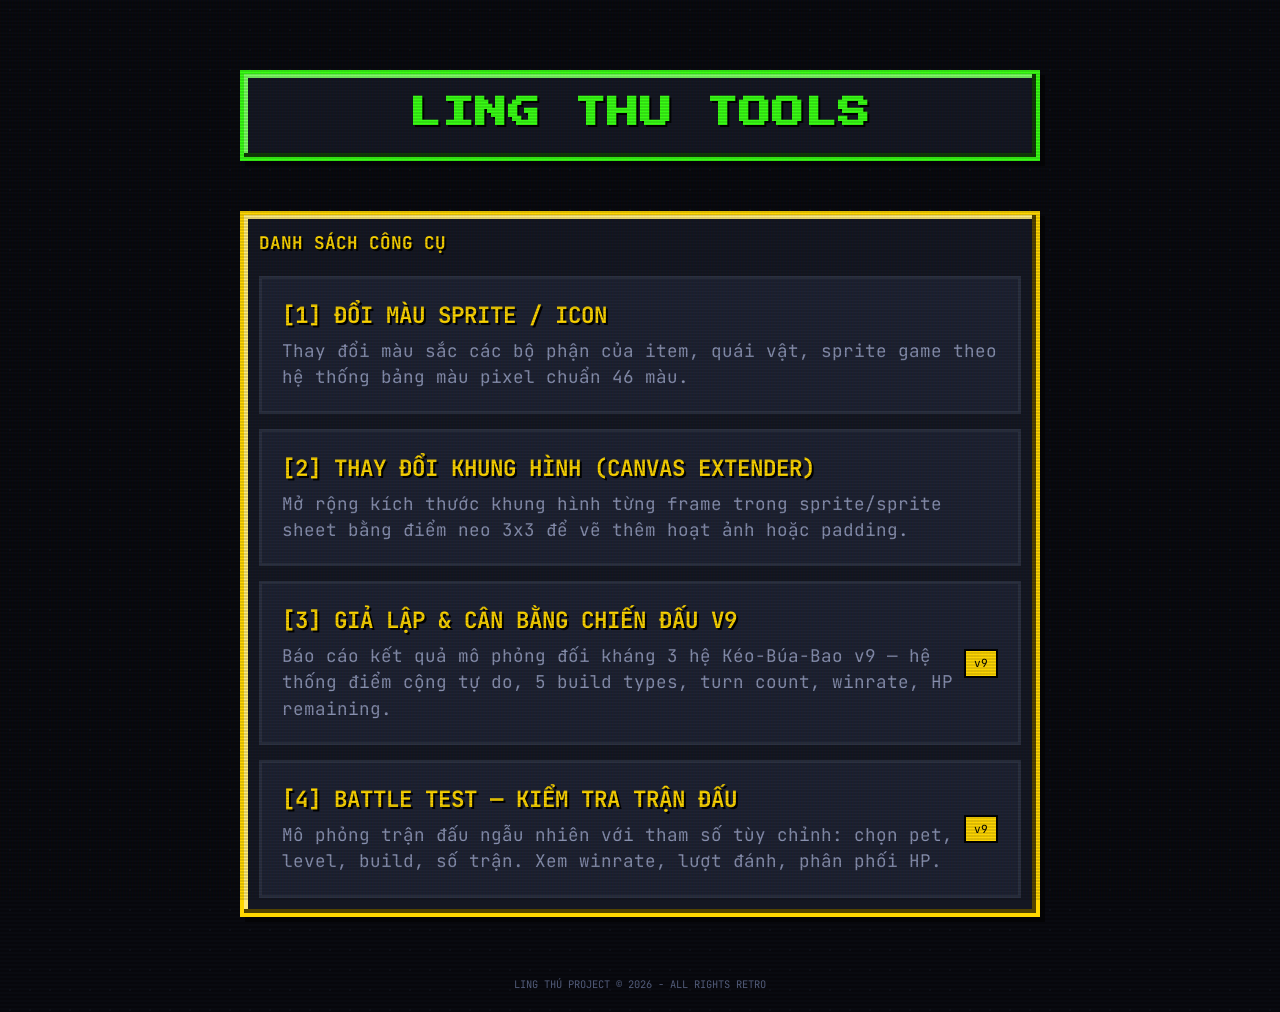
<file: index.html>
<!DOCTYPE html>
<html lang="vi">
<head>
    <meta charset="UTF-8">
    <meta name="viewport" content="width=device-width, initial-scale=1.0">
    <title>Bảng Điều Khiển Tool - Ling Thú Project</title>
    <link rel="stylesheet" href="css/portal.css">
    <style>
        .menu-list {
            display: flex;
            flex-direction: column;
            gap: 15px;
            margin-top: 20px;
        }
        .menu-item {
            display: flex;
            justify-content: space-between;
            align-items: center;
            padding: 20px;
            background-color: var(--bg-panel-light);
            border: 3px solid var(--border-pixel);
            text-decoration: none;
            transition: all 0.2s;
        }
        .menu-item:hover {
            border-color: var(--accent-neon);
            transform: translateX(5px);
        }
        .menu-item-info h3 {
            margin-bottom: 5px;
        }
        .menu-item-info p {
            color: #8a92b2;
            font-size: 1.1rem;
        }
        .retro-tag {
            font-family: var(--font-pixel);
            font-size: 0.7rem;
            background-color: var(--accent-gold);
            color: #000;
            padding: 4px 8px;
            border: 2px solid #000;
        }
    </style>
</head>
<body class="crt">
    <div class="container" style="max-width: 800px; margin-top: 50px;">
        <!-- Header -->
        <header class="pixel-box neon-border" style="margin-bottom: 30px;">
            <h1 style="font-size: 2rem; font-family: var(--font-brand);">LING THU TOOLS</h1>
        </header>

        <!-- Tool Selection Dashboard -->
        <div class="pixel-box gold-border">
            <h2 class="sidebar-section-title" style="font-size: 1.1rem;">DANH SÁCH CÔNG CỤ</h2>
            
            <div class="menu-list">
                <a href="cover-color.html" class="menu-item">
                    <div class="menu-item-info">
                        <h3>[1] ĐỔI MÀU SPRITE / ICON</h3>
                        <p>Thay đổi màu sắc các bộ phận của item, quái vật, sprite game theo hệ thống bảng màu pixel chuẩn 46 màu.</p>
                    </div>
                </a>
                <a href="resize-frame.html" class="menu-item">
                    <div class="menu-item-info">
                        <h3>[2] THAY ĐỔI KHUNG HÌNH (CANVAS EXTENDER)</h3>
                        <p>Mở rộng kích thước khung hình từng frame trong sprite/sprite sheet bằng điểm neo 3x3 để vẽ thêm hoạt ảnh hoặc padding.</p>
                    </div>
                </a>
                <a href="combat_simulator_v9/report_v9.html" class="menu-item">
                    <div class="menu-item-info">
                        <h3>[3] GIẢ LẬP & CÂN BẰNG CHIẾN ĐẤU v9</h3>
                        <p>Báo cáo kết quả mô phỏng đối kháng 3 hệ Kéo-Búa-Bao v9 — hệ thống điểm cộng tự do, 5 build types, turn count, winrate, HP remaining.</p>
                    </div>
                    <span class="retro-tag">v9</span>
                </a>
                <a href="combat_simulator_v9/battle_test.html" class="menu-item">
                    <div class="menu-item-info">
                        <h3>[4] BATTLE TEST — KIỂM TRA TRẬN ĐẤU</h3>
                        <p>Mô phỏng trận đấu ngẫu nhiên với tham số tùy chỉnh: chọn pet, level, build, số trận. Xem winrate, lượt đánh, phân phối HP.</p>
                    </div>
                    <span class="retro-tag">v9</span>
                </a>
            </div>
        </div>

        <footer style="text-align: center; margin-top: 40px; font-family: var(--font-pixel); font-size: 0.65rem; color: #525c7a;">
            LING THÚ PROJECT &copy; 2026 - ALL RIGHTS RETRO
        </footer>
    </div>
</body>
</html>
</file>
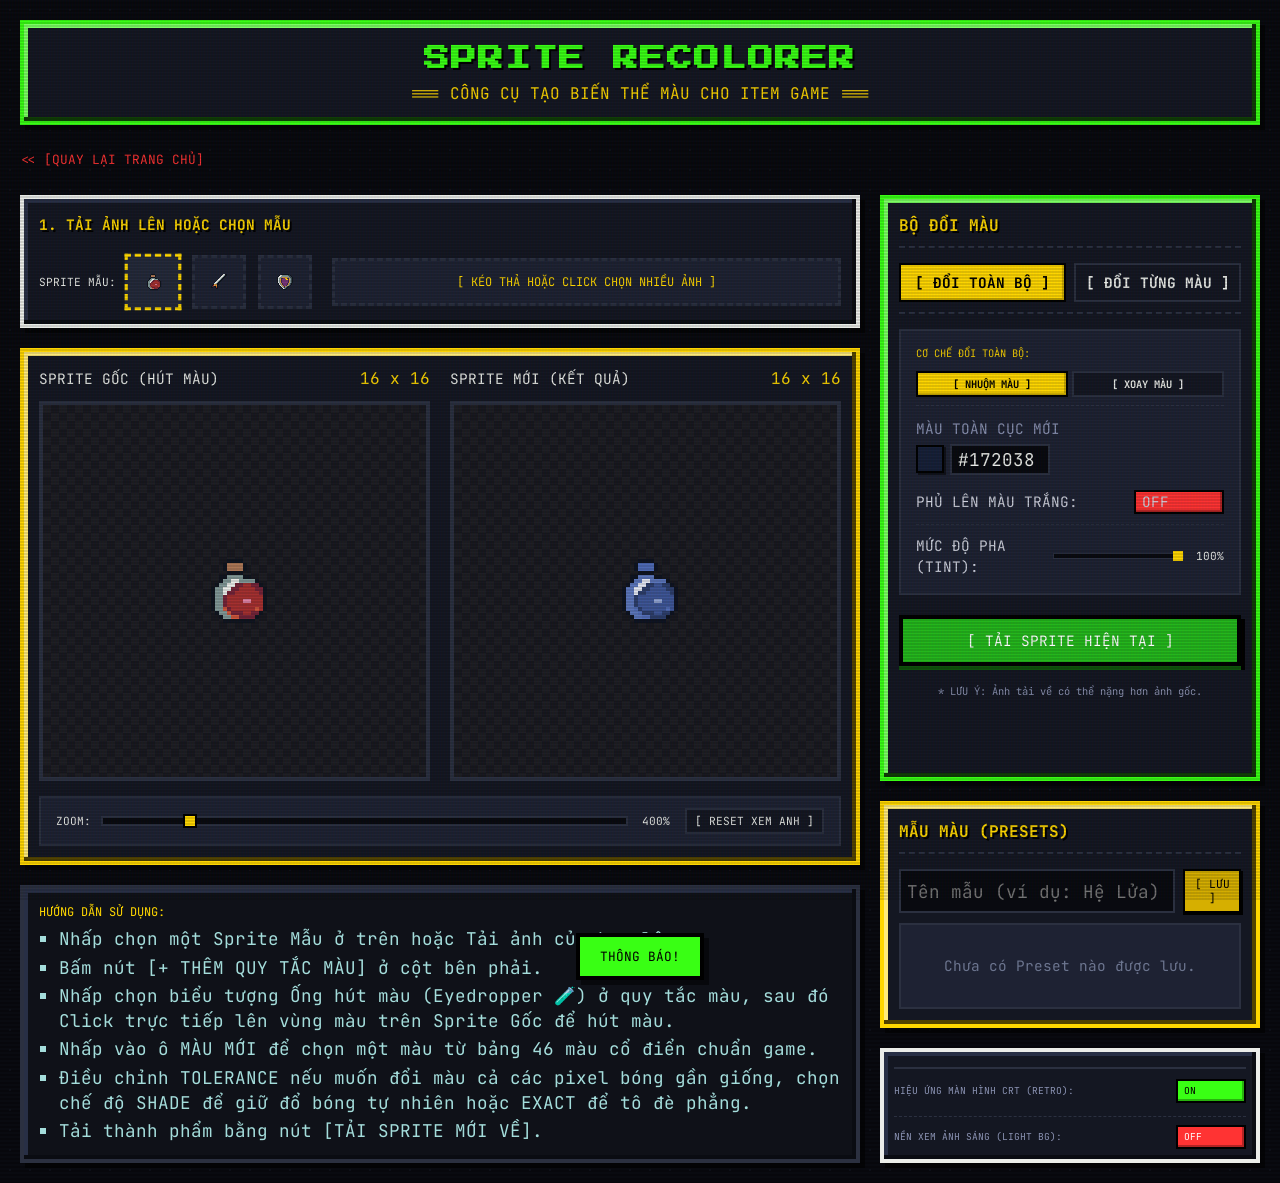
<file: cover-color.html>
<!DOCTYPE html>
<html lang="vi">
<head>
    <meta charset="UTF-8">
    <meta name="viewport" content="width=device-width, initial-scale=1.0">
    <title>Sprite Recolorer - Ling Thú Tool</title>
    <link rel="stylesheet" href="css/cover-color.css">
</head>
<body class="crt">
    <div class="container">
        <!-- Retro Header -->
        <header class="pixel-box neon-border">
            <h1>Sprite Recolorer</h1>
            <p>=== CÔNG CỤ TẠO BIẾN THỂ MÀU CHO ITEM GAME ===</p>
        </header>

        <!-- Navigation -->
        <div class="retro-nav">
            <a href="index.html" class="back-link">
                &lt;&lt; [QUAY LẠI TRANG CHỦ]
            </a>
        </div>

        <!-- Main App Layout -->
        <div class="app-layout">
            
            <!-- Left Column: Workspaces (Canvas Viewports & Upload) -->
            <div class="workspace-panel">
                
                <!-- Sample Sprites & File Upload -->
                <div class="pixel-box">
                    <h2 class="sidebar-section-title" style="font-size: 0.9rem; margin-bottom: 12px; border-bottom: none;">
                        <span>1. TẢI ẢNH LÊN HOẶC CHỌN MẪU</span>
                    </h2>
                    <div style="display: flex; gap: 20px; align-items: center; justify-content: space-between; flex-wrap: wrap;">
                        <!-- Sample Bar -->
                        <div class="sample-bar" style="display: flex; align-items: center; gap: 10px;">
                            <span style="font-family: var(--font-pixel); font-size: 0.7rem; white-space: nowrap;">SPRITE MẪU:</span>
                            <div class="sample-items" id="sampleItems">
                                <!-- Loaded dynamically via JS -->
                            </div>
                        </div>
                        
                        <!-- Dropzone -->
                        <div class="dropzone" id="dropzone" style="flex: 1; min-width: 280px; padding: 12px 15px; border-width: 3px;">
                            <input type="file" id="fileInput" accept="image/*" multiple>
                            <p style="font-size: 0.75rem; margin-bottom: 0;">[ KÉO THẢ HOẶC CLICK CHỌN NHIỀU ẢNH ]</p>
                        </div>
                    </div>    
                        <!-- Batch Image List (Initially Hidden) -->
                        <div id="batchListSection" style="display: none; margin-top: 15px; border-top: 2px dashed var(--border-pixel); padding-top: 15px;">
                            <span style="font-family: var(--font-pixel); font-size: 0.65rem; color: var(--accent-gold); display: block; margin-bottom: 8px;">DANH SÁCH ẢNH TRONG HÀNG LOẠT (CLICK ĐỂ PREVIEW):</span>
                            <div id="batchGrid" style="display: flex; gap: 10px; flex-wrap: wrap;"></div>
                        </div>
                </div>

                <!-- Editor (Canvases Side-by-Side) -->
                <div class="pixel-box gold-border">
                    <div class="editor-grid">
                        
                        <!-- Left Canvas: Original -->
                        <div class="canvas-card">
                            <div class="canvas-header">
                                <span class="canvas-title">SPRITE GỐC (HÚT MÀU)</span>
                                <span class="canvas-dimensions" id="origDim">0 x 0</span>
                            </div>
                            <div class="canvas-viewport" id="viewportOrig">
                                <canvas id="canvasOrig"></canvas>
                            </div>
                        </div>
                        
                        <!-- Right Canvas: Result -->
                        <div class="canvas-card">
                            <div class="canvas-header">
                                <span class="canvas-title">SPRITE MỚI (KẾT QUẢ)</span>
                                <span class="canvas-dimensions" id="resDim">0 x 0</span>
                            </div>
                            <div class="canvas-viewport" id="viewportResult">
                                <canvas id="canvasResult"></canvas>
                            </div>
                        </div>

                    </div>

                    <!-- Viewport Shared Controls (Zoom & Pan) -->
                    <div class="viewport-controls" style="margin-top: 15px;">
                        <div class="zoom-slider-container">
                            <label for="zoomSlider">ZOOM:</label>
                            <input type="range" id="zoomSlider" class="zoom-slider" min="100" max="2000" step="50" value="400">
                            <span class="tolerance-value" id="zoomValue">400%</span>
                        </div>
                        <button class="viewport-btn" id="btnResetView">[ RESET XEM ANH ]</button>
                    </div>
                </div>

                <!-- Instructions Panel -->
                <div class="pixel-box" style="background-color: #0f1118; border-color: #2b3040;">
                    <div class="instruction-box">
                        <span style="font-family: var(--font-pixel); font-size: 0.75rem; color: var(--accent-gold); display: block; margin-bottom: 6px;">HƯỚNG DẪN SỬ DỤNG:</span>
                        <ul>
                            <li>Nhấp chọn một Sprite Mẫu ở trên hoặc Tải ảnh của bạn lên.</li>
                            <li>Bấm nút [+ THÊM QUY TẮC MÀU] ở cột bên phải.</li>
                            <li>Nhấp chọn biểu tượng Ống hút màu (Eyedropper 🧪) ở quy tắc màu, sau đó Click trực tiếp lên vùng màu trên Sprite Gốc để hút màu.</li>
                            <li>Nhấp vào ô MÀU MỚI để chọn một màu từ bảng 46 màu cổ điển chuẩn game.</li>
                            <li>Điều chỉnh TOLERANCE nếu muốn đổi màu cả các pixel bóng gần giống, chọn chế độ SHADE để giữ đổ bóng tự nhiên hoặc EXACT để tô đè phẳng.</li>
                            <li>Tải thành phẩm bằng nút [TẢI SPRITE MỚI VỀ].</li>
                        </ul>
                    </div>
                </div>

            </div>

            <!-- Right Column: Control Sidebar -->
            <div class="control-sidebar">
                
                <!-- Rules Manager Panel -->
                <div class="pixel-box neon-border" style="flex-grow: 1;">
                    <h2 class="sidebar-section-title">
                        <span>BỘ ĐỔI MÀU</span>
                        <button class="viewport-btn btn-small" id="btnAddRule" style="color: var(--accent-neon); border-color: var(--accent-neon);">[+ THÊM]</button>
                    </h2>
                    
                    <!-- Mode Selector Tabs -->
                    <div class="recolor-mode-tabs">
                        <button class="viewport-btn" id="btnModeGlobal">[ ĐỔI TOÀN BỘ ]</button>
                        <button class="viewport-btn active" id="btnModeRules">[ ĐỔI TỪNG MÀU ]</button>
                    </div>

                    <!-- Global Tint Manager Box (Initially Hidden) -->
                    <div id="globalTintBox" style="display: none; margin-bottom: 20px; background-color: var(--bg-panel-light); border: 2px solid var(--border-pixel); padding: 15px;">
                        <span style="font-family: var(--font-pixel); font-size: 0.65rem; color: var(--accent-gold); display: block; margin-bottom: 10px;">CƠ CHẾ ĐỔI TOÀN BỘ:</span>
                        
                        <!-- Sub-mode Selector for Global -->
                        <div class="recolor-mode-tabs" style="margin-bottom: 12px; padding-bottom: 8px; gap: 4px; border-bottom: 1px dashed var(--border-pixel);">
                            <button class="viewport-btn active" id="btnSubModeTint" style="font-size: 0.65rem; padding: 4px 0; min-height: auto;">[ NHUỘM MÀU ]</button>
                            <button class="viewport-btn" id="btnSubModeHueShift" style="font-size: 0.65rem; padding: 4px 0; min-height: auto;">[ XOAY MÀU ]</button>
                        </div>

                        <!-- Sub-mode: Tint Container -->
                        <div id="globalTintSubContainer">
                            <div class="rule-color-pickers" style="margin-bottom: 15px;">
                                <div class="color-input-group">
                                    <label>MÀU TOÀN CỤC MỚI</label>
                                    <div class="picker-row">
                                        <div class="color-preview-box" id="globalReplacePreview" style="background-color: #172038; cursor: pointer;" title="Chọn màu mới toàn cục"></div>
                                        <input type="text" class="color-hex-input" id="globalReplaceInput" value="#172038" readonly style="cursor: pointer; width: 100px;" title="Chọn màu mới toàn cục">
                                    </div>
                                </div>
                            </div>
                            
                            <div class="rule-adjustments" style="border-top: none; padding-top: 0; margin-bottom: 10px;">
                                <div class="adjustment-row">
                                    <label>PHỦ LÊN MÀU TRẮNG:</label>
                                    <div class="toggle-retro">
                                        <input type="checkbox" id="globalColorizeWhite">
                                        <label for="globalColorizeWhite" class="toggle-slider"></label>
                                    </div>
                                </div>
                            </div>
                        </div>

                        <!-- Sub-mode: Hue Shift Container -->
                        <div id="globalHueShiftSubContainer" style="display: none; margin-bottom: 15px;">
                            <div class="rule-adjustments" style="border-top: none; padding-top: 0;">
                                <div class="adjustment-row">
                                    <label>GÓC XOAY HUE:</label>
                                    <div class="tolerance-input-container">
                                        <input type="range" class="tolerance-slider" id="globalHueShiftAngle" min="-180" max="180" value="0">
                                        <span class="tolerance-value" id="globalHueShiftAngleVal">0°</span>
                                    </div>
                                </div>
                            </div>
                        </div>

                        <!-- Shared Global Strength -->
                        <div class="rule-adjustments" style="border-top: 1px dashed var(--border-pixel); padding-top: 10px; margin-top: 10px;">
                            <div class="adjustment-row">
                                <label id="globalStrengthLabel">MỨC ĐỘ PHA (TINT):</label>
                                <div class="tolerance-input-container">
                                    <input type="range" class="tolerance-slider" id="globalTintStrength" min="0" max="100" value="100">
                                    <span class="tolerance-value" id="globalTintStrengthVal">100%</span>
                                </div>
                            </div>
                        </div>
                    </div>

                    <!-- Dominant Colors -->
                    <div class="dominant-colors-bar" id="dominantColorsBar" style="display: none; margin-bottom: 15px; border-bottom: 1px dashed var(--border-pixel); padding-bottom: 10px;">
                        <span style="font-family: var(--font-pixel); font-size: 0.65rem; color: #8a92b2; display: block; margin-bottom: 6px;">MÀU KHỚP TRONG SPRITE (CLICK ĐỂ CHỌN):</span>
                        <div id="dominantColorsGrid" style="display: flex; gap: 8px; flex-wrap: wrap;"></div>
                    </div>

                    <!-- Rules container -->
                    <div class="rules-list" id="rulesList">
                        <!-- Loaded dynamically via JS -->
                    </div>

                    <!-- Action Buttons -->
                    <div class="btn-block-action">
                        <button class="retro-btn retro-btn-green" id="btnDownload">[ TẢI SPRITE HIỆN TẠI ]</button>
                        <button class="retro-btn retro-btn-blue" id="btnDownloadBatch" style="display: none;">[ TẢI VỀ HÀNG LOẠT (0 ẢNH) ]</button>
                        <button class="retro-btn retro-btn-red btn-small" id="btnClearRules">[ XÓA TẤT CẢ QUY TẮC ]</button>
                        <p style="font-family: var(--font-pixel); font-size: 0.65rem; color: #8a92b2; text-align: center; margin-top: 8px; line-height: 1.4;">
                            * LƯU Ý: Ảnh tải về có thể nặng hơn ảnh gốc.
                        </p>
                    </div>
                </div>

                <!-- Presets Panel -->
                <div class="pixel-box gold-border">
                    <h2 class="sidebar-section-title">
                        <span>MẪU MÀU (PRESETS)</span>
                    </h2>
                    <div class="presets-section">
                        <div class="preset-save-box">
                            <input type="text" id="presetNameInput" class="preset-input" placeholder="Tên mẫu (ví dụ: Hệ Lửa)">
                            <button class="retro-btn retro-btn-gold btn-small" id="btnSavePreset">[ LƯU ]</button>
                        </div>
                        <div class="presets-container" id="presetsContainer">
                            <!-- Loaded dynamically via JS -->
                            <div style="color: #6c758f; text-align: center; padding: 20px 0; font-size: 0.9rem;">Chưa có Preset nào được lưu.</div>
                        </div>
                    </div>
                </div>

                <!-- UI Switches (CRT & Light BG) -->
                <div class="pixel-box" style="padding: 10px; display: flex; flex-direction: column; gap: 8px;">
                    <div class="ui-switches" style="display: flex; justify-content: space-between; align-items: center;">
                        <span>HIỆU ỨNG MÀN HÌNH CRT (RETRO):</span>
                        <div class="toggle-retro" style="width: 70px;">
                            <input type="checkbox" id="crtToggle" checked>
                            <label for="crtToggle" class="toggle-slider"></label>
                        </div>
                    </div>
                    <div class="ui-switches" style="display: flex; justify-content: space-between; align-items: center; border-top: 1px dashed var(--border-pixel); padding-top: 8px;">
                        <span>NỀN XEM ẢNH SÁNG (LIGHT BG):</span>
                        <div class="toggle-retro" style="width: 70px;">
                            <input type="checkbox" id="lightBgToggle">
                            <label for="lightBgToggle" class="toggle-slider"></label>
                        </div>
                    </div>
                </div>

            </div>

        </div>
    </div>

    <!-- Floating Palette Selector Popover -->
    <div class="palette-popover" id="palettePopover">
        <div class="palette-grid-title">CHỌN MÀU MỚI (RETRO 46)</div>
        <div class="palette-grid" id="paletteGrid">
            <!-- Loaded dynamically via JS -->
        </div>
    </div>

    <!-- Notification Banner -->
    <div class="notification-banner" id="notificationBanner">
        THÔNG BÁO!
    </div>

    <script src="js/cover-color.js"></script>
</body>
</html>
</file>
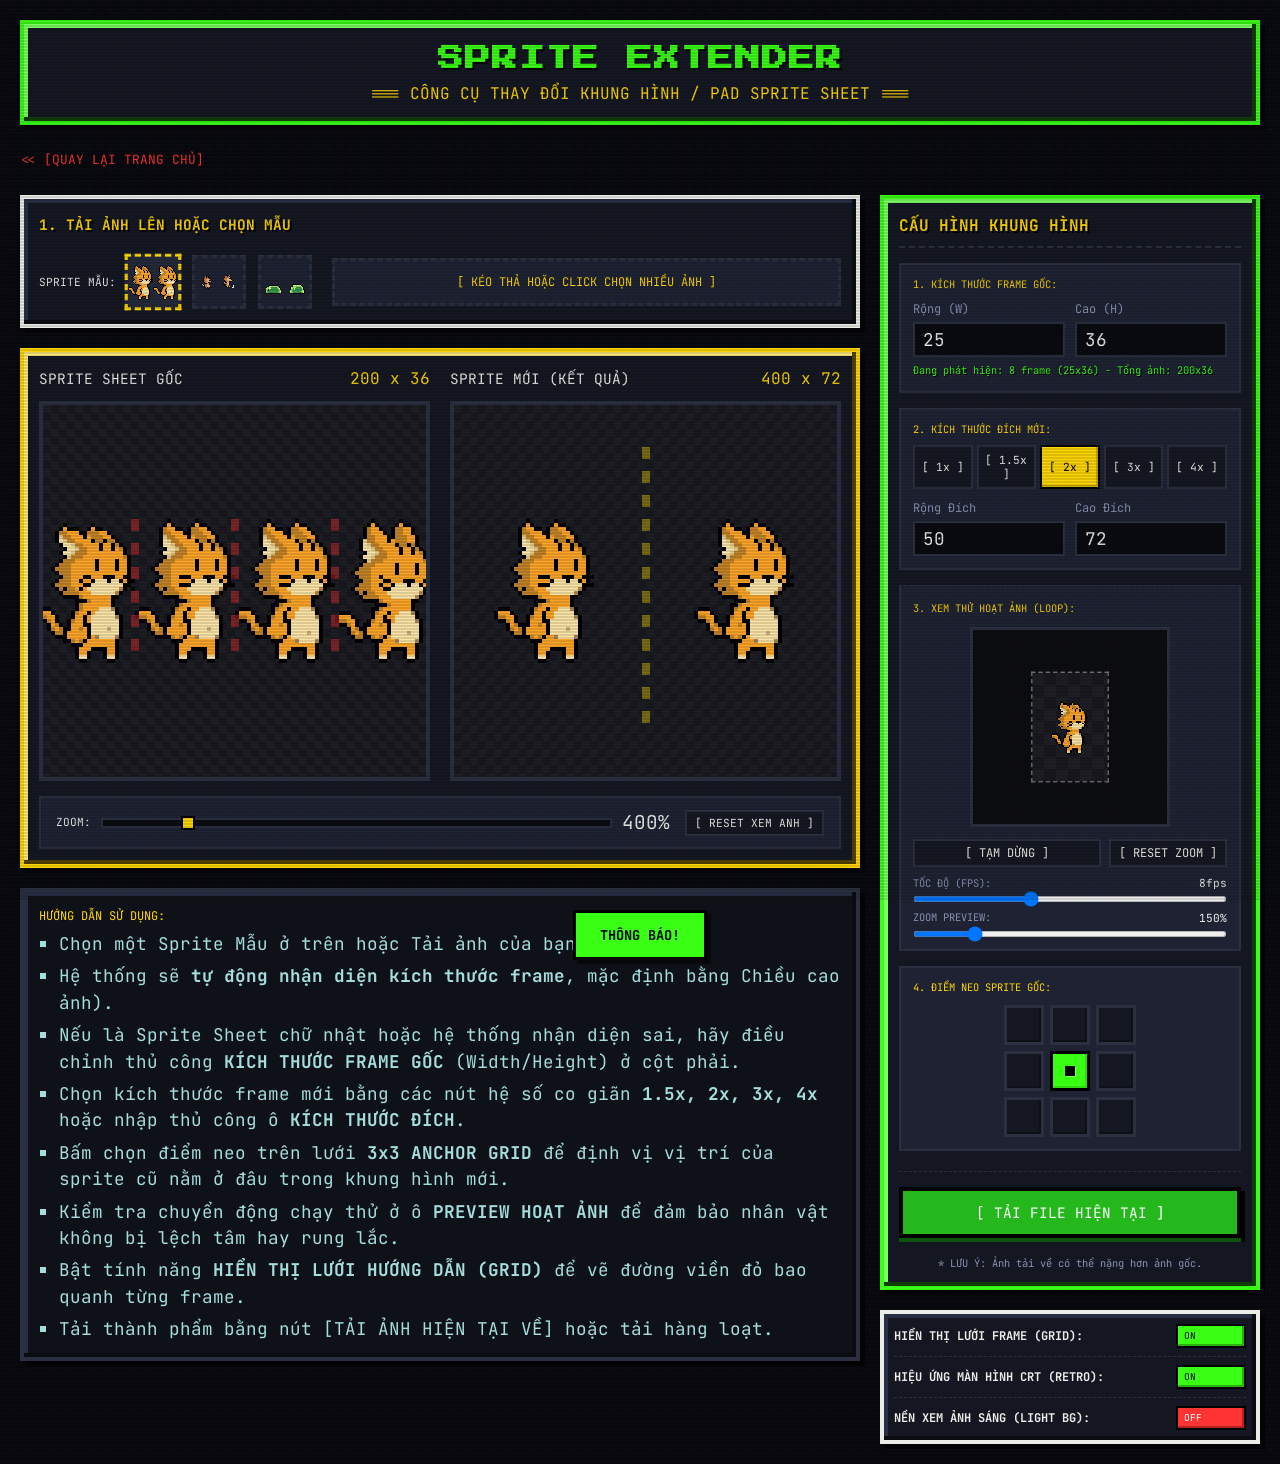
<file: resize-frame.html>
<!DOCTYPE html>
<html lang="vi">
<head>
    <meta charset="UTF-8">
    <meta name="viewport" content="width=device-width, initial-scale=1.0">
    <title>Sprite Canvas Extender - Ling Thú Tool</title>
    <link rel="stylesheet" href="css/resize-frame.css">
</head>
<body class="crt">
    <div class="container">
        <!-- Retro Header -->
        <header class="pixel-box neon-border">
            <h1>Sprite Extender</h1>
            <p>=== CÔNG CỤ THAY ĐỔI KHUNG HÌNH / PAD SPRITE SHEET ===</p>
        </header>

        <!-- Navigation -->
        <div class="retro-nav">
            <a href="index.html" class="back-link">
                &lt;&lt; [QUAY LẠI TRANG CHỦ]
            </a>
        </div>

        <!-- Main App Layout -->
        <div class="app-layout">
            
            <!-- Left Column: Workspaces (Canvas Viewports & Upload) -->
            <div class="workspace-panel">
                
                <!-- Sample Sprites & File Upload -->
                <div class="pixel-box">
                    <h2 class="sidebar-section-title" style="font-size: 0.9rem; margin-bottom: 12px; border-bottom: none;">
                        <span>1. TẢI ẢNH LÊN HOẶC CHỌN MẪU</span>
                    </h2>
                    <div style="display: flex; gap: 20px; align-items: center; justify-content: space-between; flex-wrap: wrap;">
                        <!-- Sample Bar -->
                        <div class="sample-bar" style="display: flex; align-items: center; gap: 10px;">
                            <span style="font-family: var(--font-pixel); font-size: 0.7rem; white-space: nowrap;">SPRITE MẪU:</span>
                            <div class="sample-items" id="sampleItems">
                                <!-- Loaded dynamically via JS -->
                            </div>
                        </div>
                        
                        <!-- Dropzone -->
                        <div class="dropzone" id="dropzone" style="flex: 1; min-width: 280px; padding: 12px 15px; border-width: 3px;">
                            <input type="file" id="fileInput" accept="image/*" multiple>
                            <p style="font-size: 0.75rem; margin-bottom: 0;">[ KÉO THẢ HOẶC CLICK CHỌN NHIỀU ẢNH ]</p>
                        </div>
                    </div>    
                    <!-- Batch Image List (Initially Hidden) -->
                    <div id="batchListSection" style="display: none; margin-top: 15px; border-top: 2px dashed var(--border-pixel); padding-top: 15px;">
                        <span style="font-family: var(--font-pixel); font-size: 0.65rem; color: var(--accent-gold); display: block; margin-bottom: 8px;">DANH SÁCH ẢNH TRONG HÀNG LOẠT (CLICK ĐỂ XEM):</span>
                        <div id="batchGrid" style="display: flex; gap: 10px; flex-wrap: wrap;"></div>
                    </div>
                </div>

                <!-- Editor (Canvases Side-by-Side) -->
                <div class="pixel-box gold-border">
                    <div class="editor-grid">
                        
                        <!-- Left Canvas: Original -->
                        <div class="canvas-card">
                            <div class="canvas-header">
                                <span class="canvas-title">SPRITE SHEET GỐC</span>
                                <span class="canvas-dimensions" id="origDim">0 x 0</span>
                            </div>
                            <div class="canvas-viewport" id="viewportOrig">
                                <canvas id="canvasOrig"></canvas>
                            </div>
                        </div>
                        
                        <!-- Right Canvas: Result -->
                        <div class="canvas-card">
                            <div class="canvas-header">
                                <span class="canvas-title">SPRITE MỚI (KẾT QUẢ)</span>
                                <span class="canvas-dimensions" id="resDim">0 x 0</span>
                            </div>
                            <div class="canvas-viewport" id="viewportResult">
                                <canvas id="canvasResult"></canvas>
                            </div>
                        </div>

                    </div>

                    <!-- Viewport Shared Controls (Zoom & Pan) -->
                    <div class="viewport-controls" style="margin-top: 15px;">
                        <div class="zoom-slider-container">
                            <label for="zoomSlider">ZOOM:</label>
                            <input type="range" id="zoomSlider" class="zoom-slider" min="100" max="2000" step="50" value="400">
                            <span class="tolerance-value" id="zoomValue">400%</span>
                        </div>
                        <button class="viewport-btn" id="btnResetView">[ RESET XEM ANH ]</button>
                    </div>
                </div>

                <!-- Instructions Panel -->
                <div class="pixel-box" style="background-color: #0f1118; border-color: #2b3040;">
                    <div class="instruction-box">
                        <span style="font-family: var(--font-pixel); font-size: 0.75rem; color: var(--accent-gold); display: block; margin-bottom: 6px;">HƯỚNG DẪN SỬ DỤNG:</span>
                        <ul>
                            <li>Chọn một Sprite Mẫu ở trên hoặc Tải ảnh của bạn lên.</li>
                            <li>Hệ thống sẽ <strong>tự động nhận diện kích thước frame</strong>, mặc định bằng Chiều cao ảnh).</li>
                            <li>Nếu là Sprite Sheet chữ nhật hoặc hệ thống nhận diện sai, hãy điều chỉnh thủ công <strong>KÍCH THƯỚC FRAME GỐC</strong> (Width/Height) ở cột phải.</li>
                            <li>Chọn kích thước frame mới bằng các nút hệ số co giãn <strong>1.5x, 2x, 3x, 4x</strong> hoặc nhập thủ công ô <strong>KÍCH THƯỚC ĐÍCH</strong>.</li>
                            <li>Bấm chọn điểm neo trên lưới <strong>3x3 ANCHOR GRID</strong> để định vị vị trí của sprite cũ nằm ở đâu trong khung hình mới.</li>
                            <li>Kiểm tra chuyển động chạy thử ở ô <strong>PREVIEW HOẠT ẢNH</strong> để đảm bảo nhân vật không bị lệch tâm hay rung lắc.</li>
                            <li>Bật tính năng <strong>HIỂN THỊ LƯỚI HƯỚNG DẪN (GRID)</strong> để vẽ đường viền đỏ bao quanh từng frame.</li>
                            <li>Tải thành phẩm bằng nút [TẢI ẢNH HIỆN TẠI VỀ] hoặc tải hàng loạt.</li>
                        </ul>
                    </div>
                </div>

            </div>

            <!-- Right Column: Control Sidebar -->
            <div class="control-sidebar">
                
                <!-- Frame Resize Control Panel -->
                <div class="pixel-box neon-border" style="flex-grow: 1;">
                    <h2 class="sidebar-section-title">
                        <span>CẤU HÌNH KHUNG HÌNH</span>
                    </h2>
                    
                    <!-- Origin Frame Size Detect -->
                    <div class="control-section-group">
                        <span class="control-group-title">1. KÍCH THƯỚC FRAME GỐC:</span>
                        <div class="input-inline-row">
                            <div class="num-input-group">
                                <label>Rộng (W)</label>
                                <input type="number" id="frameWidthInput" class="num-input" value="16" min="1">
                            </div>
                            <div class="num-input-group">
                                <label>Cao (H)</label>
                                <input type="number" id="frameHeightInput" class="num-input" value="16" min="1">
                            </div>
                        </div>
                        <span id="frameCountText" class="helper-text-neon">Đang phát hiện: 1 frame (16 x 16)</span>
                    </div>

                    <!-- Target Canvas Size & Multiplier -->
                    <div class="control-section-group" style="margin-top: 15px;">
                        <span class="control-group-title">2. KÍCH THƯỚC ĐÍCH MỚI:</span>
                        <div class="multiplier-buttons">
                            <button class="viewport-btn" data-mul="1">[ 1x ]</button>
                            <button class="viewport-btn" data-mul="1.5">[ 1.5x ]</button>
                            <button class="viewport-btn active" data-mul="2">[ 2x ]</button>
                            <button class="viewport-btn" data-mul="3">[ 3x ]</button>
                            <button class="viewport-btn" data-mul="4">[ 4x ]</button>
                        </div>
                        <div class="input-inline-row" style="margin-top: 10px;">
                            <div class="num-input-group">
                                <label>Rộng Đích</label>
                                <input type="number" id="targetWidthInput" class="num-input" value="32" min="1">
                            </div>
                            <div class="num-input-group">
                                <label>Cao Đích</label>
                                <input type="number" id="targetHeightInput" class="num-input" value="32" min="1">
                            </div>
                        </div>
                    </div>

                    <!-- Animation Preview Panel -->
                    <div class="control-section-group" style="margin-top: 15px; border-top: 1px dashed var(--border-pixel); padding-top: 15px;">
                        <span class="control-group-title">3. XEM THỬ HOẠT ẢNH (LOOP):</span>
                        <div style="display: flex; flex-direction: column; align-items: center; gap: 12px; margin-top: 10px;">
                            <!-- Preview Canvas Viewport -->
                            <div class="preview-viewport-box">
                                <canvas id="previewCanvas" width="128" height="128"></canvas>
                            </div>
                            
                            <!-- Preview Controls Stack -->
                            <div style="width: 100%; display: flex; flex-direction: column; gap: 8px;">
                                <div style="display: flex; gap: 8px;">
                                    <button class="viewport-btn" id="btnPlayPause" style="flex: 1; font-size: 0.75rem;">[ TẠM DỪNG ]</button>
                                    <button class="viewport-btn" id="btnResetPreviewZoom" style="font-size: 0.75rem;">[ RESET ZOOM ]</button>
                                </div>
                                
                                <div class="num-input-group">
                                    <div style="display: flex; justify-content: space-between; align-items: center;">
                                        <label style="font-size: 0.65rem; color: #8a92b2;">TỐC ĐỘ (FPS):</label>
                                        <span id="previewFpsVal" style="font-family: var(--font-pixel); font-size: 0.7rem; text-align: right;">8fps</span>
                                    </div>
                                    <input type="range" id="previewFps" min="1" max="20" value="8" style="width: 100%; height: 6px;">
                                </div>

                                <div class="num-input-group">
                                    <div style="display: flex; justify-content: space-between; align-items: center;">
                                        <label style="font-size: 0.65rem; color: #8a92b2;">ZOOM PREVIEW:</label>
                                        <span id="previewZoomVal" style="font-family: var(--font-pixel); font-size: 0.7rem; text-align: right;">150%</span>
                                    </div>
                                    <input type="range" id="previewZoomSlider" min="50" max="600" step="10" value="150" style="width: 100%; height: 6px;">
                                </div>
                            </div>
                        </div>
                    </div>

                    <!-- 3x3 Anchor Selector Grid -->
                    <div class="control-section-group" style="margin-top: 15px;">
                        <span class="control-group-title">4. ĐIỂM NEO SPRITE GỐC:</span>
                        <div style="display: flex; justify-content: center; margin-top: 10px;">
                            <div class="anchor-grid" id="anchorGrid">
                                <button class="anchor-btn" data-anchor="top-left" title="Neo Trên - Trái"></button>
                                <button class="anchor-btn" data-anchor="top-center" title="Neo Trên - Giữa"></button>
                                <button class="anchor-btn" data-anchor="top-right" title="Neo Trên - Phải"></button>
                                
                                <button class="anchor-btn" data-anchor="middle-left" title="Neo Giữa - Trái"></button>
                                <button class="anchor-btn active" data-anchor="middle-center" title="Neo Giữa - Giữa (Mặc định)"></button>
                                <button class="anchor-btn" data-anchor="middle-right" title="Neo Giữa - Phải"></button>
                                
                                <button class="anchor-btn" data-anchor="bottom-left" title="Neo Dưới - Trái"></button>
                                <button class="anchor-btn" data-anchor="bottom-center" title="Neo Dưới - Giữa (Nhân vật đứng)"></button>
                                <button class="anchor-btn" data-anchor="bottom-right" title="Neo Dưới - Phải"></button>
                            </div>
                        </div>
                    </div>

                    <!-- Action Buttons -->
                    <div class="btn-block-action" style="margin-top: 20px; border-top: 1px dashed var(--border-pixel); padding-top: 15px;">
                        <button class="retro-btn retro-btn-green" id="btnDownload">[ TẢI FILE HIỆN TẠI ]</button>
                        <button class="retro-btn retro-btn-blue" id="btnDownloadBatch" style="display: none;">[ TẢI VỀ HÀNG LOẠT (0 ẢNH) ]</button>
                        <p style="font-family: var(--font-pixel); font-size: 0.65rem; color: #8a92b2; text-align: center; margin-top: 8px; line-height: 1.4;">
                            * LƯU Ý: Ảnh tải về có thể nặng hơn ảnh gốc.
                        </p>
                    </div>
                </div>



                <!-- Viewport Settings switches -->
                <div class="pixel-box" style="padding: 10px; display: flex; flex-direction: column; gap: 8px;">
                    <!-- Grid Helper Switch -->
                    <div class="ui-switches" style="display: flex; justify-content: space-between; align-items: center;">
                        <span>HIỂN THỊ LƯỚI FRAME (GRID):</span>
                        <div class="toggle-retro" style="width: 70px;">
                            <input type="checkbox" id="gridToggle" checked>
                            <label for="gridToggle" class="toggle-slider"></label>
                        </div>
                    </div>
                    <!-- CRT scanlines Switch -->
                    <div class="ui-switches" style="display: flex; justify-content: space-between; align-items: center; border-top: 1px dashed var(--border-pixel); padding-top: 8px;">
                        <span>HIỆU ỨNG MÀN HÌNH CRT (RETRO):</span>
                        <div class="toggle-retro" style="width: 70px;">
                            <input type="checkbox" id="crtToggle" checked>
                            <label for="crtToggle" class="toggle-slider"></label>
                        </div>
                    </div>
                    <!-- Light BG Switch -->
                    <div class="ui-switches" style="display: flex; justify-content: space-between; align-items: center; border-top: 1px dashed var(--border-pixel); padding-top: 8px;">
                        <span>NỀN XEM ẢNH SÁNG (LIGHT BG):</span>
                        <div class="toggle-retro" style="width: 70px;">
                            <input type="checkbox" id="lightBgToggle">
                            <label for="lightBgToggle" class="toggle-slider"></label>
                        </div>
                    </div>
                </div>

            </div>

        </div>
    </div>

    <!-- Notification Banner -->
    <div class="notification-banner" id="notificationBanner">
        THÔNG BÁO!
    </div>

    <script src="js/resize-frame.js"></script>
</body>
</html>
</file>
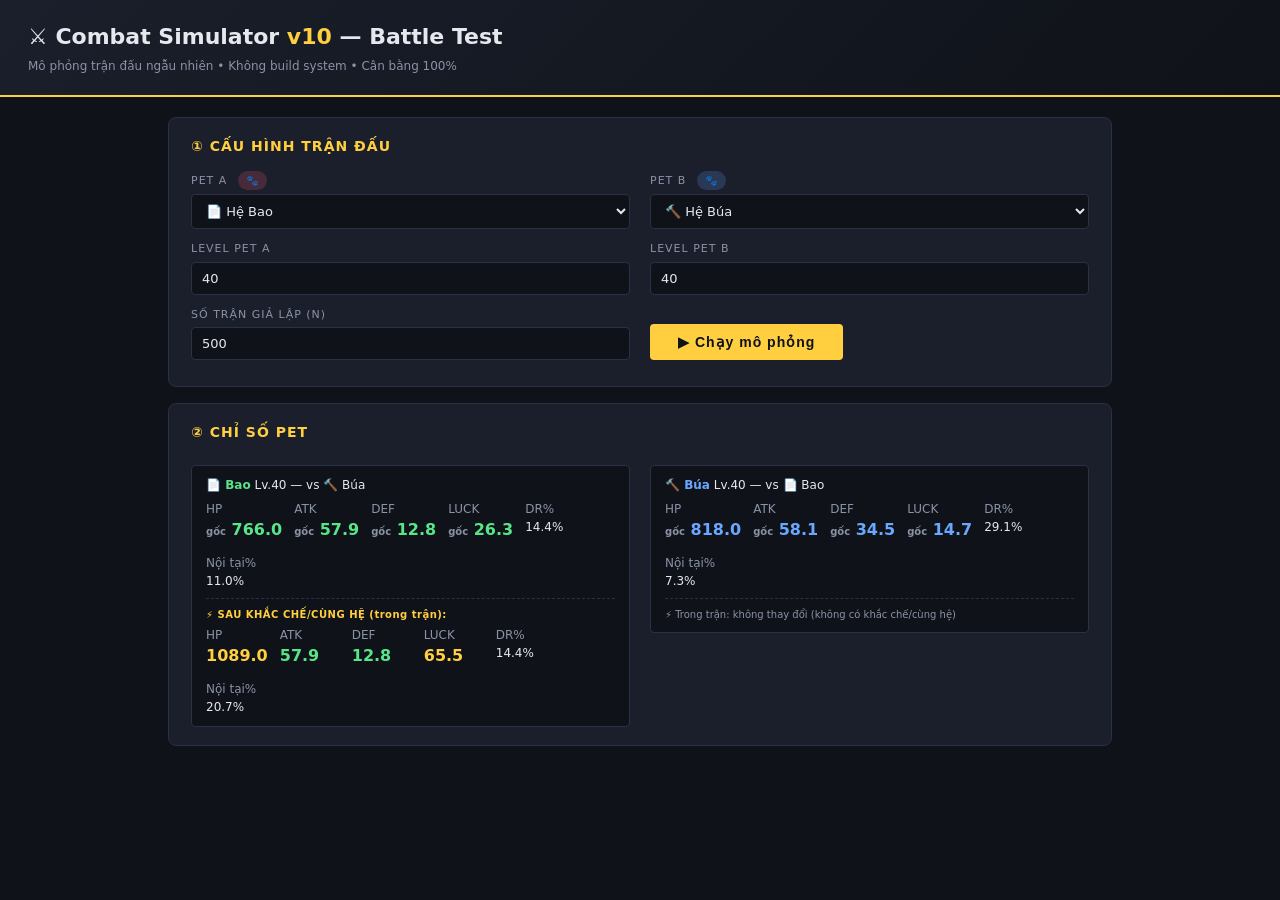
<file: combat_simulator_v10/battle_test.html>
<!DOCTYPE html>
<html lang="vi">
<head>
<meta charset="UTF-8">
<title>Combat Simulator v10 — Battle Test</title>
<style>
:root {
    --bg: #0f1218; --panel: #1a1f2b; --border: #2a3142;
    --text: #e6e8ee; --muted: #8a93a6; --accent: #ffcf3f;
    --s: #ff5e7a; --r: #6aa7ff; --p: #58e58a;
    --ok: #4ade80; --warn: #ff6b35; --bad: #ef4444;
}
* { box-sizing: border-box; margin: 0; padding: 0; }
html, body { background: var(--bg); color: var(--text);
    font-family: -apple-system, "Segoe UI", system-ui, sans-serif;
    line-height: 1.5; min-height: 100vh; }
header { background: linear-gradient(135deg, #1a1f2b 0%, #0f1218 100%);
    border-bottom: 2px solid var(--accent); padding: 20px 28px; }
header h1 { font-size: 22px; } header h1 span { color: var(--accent); }
header p { color: var(--muted); font-size: 12px; margin-top: 4px; }
main { max-width: 1000px; margin: 0 auto; padding: 20px 28px 40px; }
.section { background: var(--panel); border: 1px solid var(--border);
    border-radius: 8px; padding: 18px 22px; margin-bottom: 16px; }
.section h2 { color: var(--accent); font-size: 14px; text-transform: uppercase;
    letter-spacing: 1px; margin-bottom: 14px; }
.row { display: flex; gap: 20px; flex-wrap: wrap; }
.col { flex: 1; min-width: 200px; }
label { display: block; font-size: 11px; color: var(--muted);
    text-transform: uppercase; letter-spacing: 1px; margin-bottom: 4px; }
select, input { width: 100%; background: #0f1218; color: var(--text);
    border: 1px solid var(--border); border-radius: 4px;
    padding: 8px 10px; font-size: 13px; font-family: inherit; }
select:focus, input:focus { outline: none; border-color: var(--accent); }
.btn { display: inline-block; background: var(--accent); color: #0f1218;
    border: none; border-radius: 4px; padding: 10px 28px;
    font-size: 14px; font-weight: 700; cursor: pointer;
    letter-spacing: 1px; margin-top: 12px; }
.btn:hover { opacity: 0.9; }
.btn:disabled { opacity: 0.4; cursor: not-allowed; }
.stat-preview { background: #0f1218; border: 1px solid var(--border);
    border-radius: 4px; padding: 10px 14px; margin-top: 8px; font-size: 12px; }
.stat-preview .row { display: flex; gap: 12px; }
.stat-preview .item { min-width: 60px; }
.stat-preview .item .val { font-size: 16px; font-weight: 700; }
.result-grid { display: grid; grid-template-columns: repeat(4, 1fr); gap: 14px; }
.result-card { background: #0f1218; border: 1px solid var(--border);
    border-radius: 6px; padding: 14px 16px; text-align: center; }
.result-card .label { font-size: 10px; color: var(--muted);
    text-transform: uppercase; letter-spacing: 1px; }
.result-card .value { font-size: 24px; font-weight: 700; margin-top: 6px; }
.result-card .sub { font-size: 11px; color: var(--muted); margin-top: 2px; }
.badge { display: inline-block; padding: 2px 8px; border-radius: 10px;
    font-size: 10px; font-weight: 700; margin-left: 6px; }
.badge.s { background: rgba(255,94,122,0.2); color: var(--s); }
.badge.r { background: rgba(106,167,255,0.2); color: var(--r); }
.badge.p { background: rgba(88,229,138,0.2); color: var(--p); }
.detail-table { width: 100%; border-collapse: collapse; font-size: 11px; margin-top: 10px; }
.detail-table th, .detail-table td { padding: 4px 8px; text-align: center;
    border-bottom: 1px solid var(--border); }
.detail-table th { background: #0f1218; color: var(--muted);
    font-size: 10px; text-transform: uppercase; letter-spacing: 1px; }
#progress { color: var(--muted); font-size: 11px; margin-top: 8px; }
.counter-hint { display: inline-block; padding: 2px 8px; border-radius: 10px; font-size: 10px; font-weight: 600; margin-top: 4px; }
</style>
</head>
<body>
<header>
    <h1>⚔️ Combat Simulator <span>v10</span> — Battle Test</h1>
    <p>Mô phỏng trận đấu ngẫu nhiên • Không build system • Cân bằng 100%</p>
</header>

<main>

<!-- ── CONFIG ── -->
<section class="section">
    <h2>① Cấu hình trận đấu</h2>
    <div class="row">
        <div class="col">
            <label>Pet A <span class="badge s">🐾</span></label>
            <select id="pet-a-el">
                <option value="SCISSORS">✂️ Hệ Kéo</option>
                <option value="ROCK">🔨 Hệ Búa</option>
                <option value="PAPER" selected>📄 Hệ Bao</option>
            </select>
        </div>
        <div class="col">
            <label>Pet B <span class="badge r">🐾</span></label>
            <select id="pet-b-el">
                <option value="SCISSORS">✂️ Hệ Kéo</option>
                <option value="ROCK" selected>🔨 Hệ Búa</option>
                <option value="PAPER">📄 Hệ Bao</option>
            </select>
        </div>
    </div>
    <div class="row" style="margin-top:12px;">
        <div class="col">
            <label>Level Pet A</label>
            <input type="number" id="pet-a-lv" value="40" min="1" max="40" step="1">
        </div>
        <div class="col">
            <label>Level Pet B</label>
            <input type="number" id="pet-b-lv" value="40" min="1" max="40" step="1">
        </div>
    </div>
    <div class="row" style="margin-top:12px;">
        <div class="col">
            <label>Số trận giả lập (N)</label>
            <input type="number" id="sim-n" value="500" min="10" max="10000" step="10">
        </div>
        <div class="col" style="display:flex;align-items:flex-end;">
            <button class="btn" id="btn-run" onclick="runTest()">▶ Chạy mô phỏng</button>
        </div>
    </div>
    <div id="progress"></div>
</section>

<!-- ── STAT PREVIEW ── -->
<section class="section">
    <h2>② Chỉ số pet</h2>
    <div class="row">
        <div class="col"><div class="stat-preview" id="stat-a"></div></div>
        <div class="col"><div class="stat-preview" id="stat-b"></div></div>
    </div>
</section>

<!-- ── RESULTS ── -->
<section class="section" id="sec-res" style="display:none;">
    <h2>③ Kết quả mô phỏng</h2>
    <div class="result-grid" id="result-grid"></div>
    <div id="detail-table"></div>
</section>

</main>

<script>
// ════════════════════════════════════════════
//  EMBEDDED ENGINE (từ simulator_v10.js)
// ════════════════════════════════════════════
'use strict';

const MS = [1,5,10,15,20,25,30,35,40];

function drRate(def) {
    if (def <= 0) return 0;
    return Math.max(0, Math.min(0.95, 1 - Math.pow(0.98, Math.pow(def, 0.8))));
}
function passiveChance(luck) {
    if (luck <= 0) return 0;
    return Math.max(0, Math.min(0.90, 1 - Math.pow(0.99, Math.pow(luck, 0.75))));
}
function rawDmg(atk, def) { return atk * (1 - drRate(def)); }
function intDmg(d) { return Math.max(0, Math.floor(d)); }

const STATS_CFG = {
    SCISSORS: {
        base: { hp: 90, atk: 18, def: 2, luck: 7 },
        growth: {
            hp: [10, 14, 10, 18],
            atk: [1.5, 2.0, 1.0, 1.4],
            def: [0.10, 0.15, 0.10, 0.15],
            luck: [0.7, 0.9, 0.5, 0.7]
        }
    },
    ROCK: {
        base: { hp: 110, atk: 13, def: 7, luck: 4 },
        growth: {
            hp: [12, 16, 24, 20],
            atk: [0.9, 1.2, 1.4, 1.1],
            def: [0.5, 0.6, 1.1, 0.6],
            luck: [0.25, 0.25, 0.35, 0.25]
        }
    },
    PAPER: {
        base: { hp: 100, atk: 14, def: 4, luck: 6 },
        growth: {
            hp: [14, 18, 14, 22],
            atk: [1.1, 1.3, 1.0, 1.1],
            def: [0.2, 0.25, 0.2, 0.25],
            luck: [0.7, 0.5, 0.4, 0.5]
        }
    }
};

function phaseIdx(lv) {
    if (lv <= 10) return 0;
    if (lv <= 20) return 1;
    if (lv <= 30) return 2;
    return 3;
}

function statsAtLv(el, lv) {
    const c = STATS_CFG[el];
    let hp = c.base.hp, atk = c.base.atk, def = c.base.def, luck = c.base.luck;
    for (let l = 2; l <= lv; l++) {
        const p = phaseIdx(l);
        hp += c.growth.hp[p]; atk += c.growth.atk[p];
        def += c.growth.def[p]; luck += c.growth.luck[p];
    }
    return { element: el, level: lv,
        hp: Math.round(hp * 10) / 10, maxHp: Math.round(hp * 10) / 10,
        atk: Math.round(atk * 10) / 10, def: Math.round(def * 10) / 10,
        luck: Math.round(luck * 10) / 10 };
}

const PASSIVE = {
    scissorsCritLow:  {1:1.10,5:1.12,10:1.14,15:1.17,20:1.20,25:1.22,30:1.24,35:1.245,40:1.25},
    scissorsCritHigh: {1:1.20,5:1.25,10:1.30,15:1.35,20:1.40,25:1.43,30:1.46,35:1.48,40:1.50},
    rockGuardBase:    {1:0.10,5:0.13,10:0.16,15:0.19,20:0.22,25:0.25,30:0.27,35:0.29,40:0.30},
    rockGuardLowHp:   {1:0.20,5:0.27,10:0.34,15:0.40,20:0.46,25:0.50,30:0.54,35:0.57,40:0.60},
    paperHealBase:    {1:0.20,5:0.23,10:0.26,15:0.29,20:0.32,25:0.35,30:0.37,35:0.39,40:0.40},
    paperHealLowHp:   {1:0.40,5:0.48,10:0.56,15:0.62,20:0.68,25:0.72,30:0.75,35:0.78,40:0.80}
};

const COUNTER = {
    rock_vs_scissors_def:  {1:1,5:5,10:11.5,15:17.5,20:24.7,25:24.7,30:24.7,35:24.7,40:24.7},
    rock_vs_scissors_hp:   {1:5,5:12,10:24,15:39,20:54,25:54,30:54,35:54,40:54},
    scissors_vs_paper_atk: {1:0.5,5:1.4,10:5.8,15:11.1,20:13.8,25:20.3,30:31.9,35:31.9,40:31.9},
    scissors_vs_paper_luck:{1:1,5:2,10:7.4,15:10.8,20:10.8,25:17.3,30:24.8,35:24.8,40:24.8},
    paper_vs_rock_hp:      {1:5,5:15,10:15,15:15,20:15,25:156,30:323,35:323,40:323},
    paper_vs_rock_luck:    {1:1,5:2,10:2,15:2,20:2,25:20,30:39.2,35:39.2,40:39.2}
};

const MIRROR = {
    scissors_dmg_mult: {1:0.87,5:0.86,10:0.765,15:0.765,20:0.705,25:0.685,30:0.665,35:0.665,40:0.655},
    rock_def_mult:     {1:0.01,5:0.235,10:0.29,15:0.385,20:0.41,25:0.35,30:0.305,35:0.42,40:0.555},
    paper_all_mult:    {1:0.40,5:0.395,10:0.395,15:0.415,20:0.46,25:0.49,30:0.52,35:0.56,40:0.60}
};

function lutAt(table, lv) {
    const keys = Object.keys(table).map(Number).sort((a,b)=>a-b);
    if (lv <= keys[0]) return table[keys[0]];
    if (lv >= keys[keys.length-1]) return table[keys[keys.length-1]];
    for (let i=0; i<keys.length-1; i++) {
        if (lv >= keys[i] && lv <= keys[i+1]) {
            const t = (lv-keys[i])/(keys[i+1]-keys[i]);
            return table[keys[i]] + (table[keys[i+1]]-table[keys[i]]) * t;
        }
    }
    return table[keys[keys.length-1]];
}

function prepareFight(a, b) {
    const A = { ...a, maxHp: a.hp, dmgMult: 1 };
    const B = { ...b, maxHp: b.hp, dmgMult: 1 };

    // --- COUNTER ---
    if (A.element === 'ROCK' && B.element === 'SCISSORS') {
        A.def += lutAt(COUNTER.rock_vs_scissors_def, A.level);
        A.maxHp += lutAt(COUNTER.rock_vs_scissors_hp, A.level);
        A.hp += lutAt(COUNTER.rock_vs_scissors_hp, A.level);
    } else if (B.element === 'ROCK' && A.element === 'SCISSORS') {
        B.def += lutAt(COUNTER.rock_vs_scissors_def, B.level);
        B.maxHp += lutAt(COUNTER.rock_vs_scissors_hp, B.level);
        B.hp += lutAt(COUNTER.rock_vs_scissors_hp, B.level);
    } else if (A.element === 'SCISSORS' && B.element === 'PAPER') {
        A.atk += lutAt(COUNTER.scissors_vs_paper_atk, A.level);
        A.luck += lutAt(COUNTER.scissors_vs_paper_luck, A.level);
    } else if (B.element === 'SCISSORS' && A.element === 'PAPER') {
        B.atk += lutAt(COUNTER.scissors_vs_paper_atk, B.level);
        B.luck += lutAt(COUNTER.scissors_vs_paper_luck, B.level);
    } else if (A.element === 'PAPER' && B.element === 'ROCK') {
        A.maxHp += lutAt(COUNTER.paper_vs_rock_hp, A.level);
        A.hp += lutAt(COUNTER.paper_vs_rock_hp, A.level);
        A.luck += lutAt(COUNTER.paper_vs_rock_luck, A.level);
    } else if (B.element === 'PAPER' && A.element === 'ROCK') {
        B.maxHp += lutAt(COUNTER.paper_vs_rock_hp, B.level);
        B.hp += lutAt(COUNTER.paper_vs_rock_hp, B.level);
        B.luck += lutAt(COUNTER.paper_vs_rock_luck, B.level);
    }

    // --- MIRROR ---
    if (A.element === B.element) {
        if (A.element === 'SCISSORS') {
            const m = lutAt(MIRROR.scissors_dmg_mult, A.level);
            A.dmgMult *= m; B.dmgMult *= m;
        } else if (A.element === 'ROCK') {
            const m = lutAt(MIRROR.rock_def_mult, A.level);
            A.def *= m; B.def *= m;
        } else if (A.element === 'PAPER') {
            const m = lutAt(MIRROR.paper_all_mult, A.level);
            A.hp *= m; A.maxHp *= m; A.atk *= m; A.def *= m; A.luck *= m;
            B.hp *= m; B.maxHp *= m; B.atk *= m; B.def *= m; B.luck *= m;
        }
    }
    return { A, B };
}

function attackOnce(attacker, defender) {
    let dmg = rawDmg(attacker.atk, defender.def);

    if (attacker.element === 'SCISSORS') {
        if (Math.random() < passiveChance(attacker.luck)) {
            const isHigh = (attacker.hp / attacker.maxHp) > 0.75;
            const mult = isHigh ? lutAt(PASSIVE.scissorsCritHigh, attacker.level) : lutAt(PASSIVE.scissorsCritLow, attacker.level);
            dmg *= mult;
        }
    }
    if (attacker.dmgMult && attacker.dmgMult !== 1) dmg *= attacker.dmgMult;

    if (defender.element === 'ROCK') {
        if (Math.random() < passiveChance(defender.luck)) {
            const isLow = (defender.hp / defender.maxHp) < 0.30;
            const r = isLow ? lutAt(PASSIVE.rockGuardLowHp, defender.level) : lutAt(PASSIVE.rockGuardBase, defender.level);
            dmg *= (1 - r);
        }
    }
    const dealt = intDmg(dmg);
    defender.hp = Math.max(0, defender.hp - dealt);

    if (defender.element === 'PAPER' && defender.hp > 0 && dealt > 0) {
        if (Math.random() < passiveChance(defender.luck)) {
            const isLow = (defender.hp / defender.maxHp) < 0.25;
            const rate = isLow ? lutAt(PASSIVE.paperHealLowHp, defender.level) : lutAt(PASSIVE.paperHealBase, defender.level);
            const heal = Math.max(1, Math.floor(dealt * rate));
            defender.hp = Math.min(defender.maxHp, defender.hp + heal);
        }
    }
}

// Fixed simulateBattle — xử lý đúng goFirst và HP ratio
function simulateBattle(sa, sb, goFirst) {
    const maxTurns = 100;
    const first  = goFirst === 'B' ? sb : sa;
    const second = goFirst === 'B' ? sa : sb;
    const prep = prepareFight(first, second);
    const atk1 = prep.A, atk2 = prep.B;

    // Track original objects for winner HP
    const aObj = goFirst === 'B' ? atk2 : atk1;
    const bObj = goFirst === 'B' ? atk1 : atk2;

    let turns = 0;
    while (turns < maxTurns && atk1.hp > 0 && atk2.hp > 0) {
        turns++;
        attackOnce(atk1, atk2);
        if (atk2.hp <= 0) break;
        attackOnce(atk2, atk1);
    }

    let winner;
    if (atk1.hp > 0 && atk2.hp <= 0) winner = goFirst === 'B' ? 'B' : 'A';
    else if (atk2.hp > 0 && atk1.hp <= 0) winner = goFirst === 'B' ? 'A' : 'B';
    else if (atk1.hp > atk2.hp) winner = goFirst === 'B' ? 'B' : 'A';
    else if (atk2.hp > atk1.hp) winner = goFirst === 'B' ? 'A' : 'B';
    else winner = 'DRAW';

    const wObj = winner === 'A' ? aObj : (winner === 'B' ? bObj : null);
    const winnerHpRatio = wObj ? wObj.hp / wObj.maxHp : 0;

    return { winner, turns, winnerHpRatio };
}

// ════════════════════════════════════════════
//  UI LOGIC
// ════════════════════════════════════════════

const EL_COLOR = {SCISSORS:'#ff5e7a',ROCK:'#6aa7ff',PAPER:'#58e58a'};
const EL_LABEL = {SCISSORS:'✂️ Kéo',ROCK:'🔨 Búa',PAPER:'📄 Bao'};
const n1 = x => Number(x).toFixed(1);
const n2 = x => Number(x).toFixed(2);

function updateStatPreviews() {
    const aEl = document.getElementById('pet-a-el').value;
    const bEl = document.getElementById('pet-b-el').value;
    const aLv = parseInt(document.getElementById('pet-a-lv').value) || 1;
    const bLv = parseInt(document.getElementById('pet-b-lv').value) || 1;

    const sa = statsAtLv(aEl, aLv), sb = statsAtLv(bEl, bLv);
    // Lấy stats sau khi áp dụng khắc chế/cùng hệ
    const inCombat = prepareFight(sa, sb);
    const ca = inCombat.A, cb = inCombat.B;

    function render(id, el, s, c, vsEl) {
        const drRaw = drRate(s.def), pcRaw = passiveChance(s.luck);
        const drIn = drRate(c.def), pcIn = passiveChance(c.luck);
        const changed = (c.hp !== s.hp || c.atk !== s.atk || c.def !== s.def || c.luck !== s.luck || c.dmgMult !== 1);

        document.getElementById(id).innerHTML = `
            <div><strong style="color:${EL_COLOR[el]}">${EL_LABEL[el]}</strong> Lv.${s.level} — vs ${EL_LABEL[vsEl]}</div>
            <div class="row" style="margin-top:6px;">
                <div class="item"><span style="color:var(--muted)">HP</span><br><span class="val" style="color:${EL_COLOR[el]}"><span style="font-size:10px;color:var(--muted)">gốc</span> ${n1(s.hp)}</span></div>
                <div class="item"><span style="color:var(--muted)">ATK</span><br><span class="val" style="color:${EL_COLOR[el]}"><span style="font-size:10px;color:var(--muted)">gốc</span> ${n1(s.atk)}</span></div>
                <div class="item"><span style="color:var(--muted)">DEF</span><br><span class="val" style="color:${EL_COLOR[el]}"><span style="font-size:10px;color:var(--muted)">gốc</span> ${n1(s.def)}</span></div>
                <div class="item"><span style="color:var(--muted)">LUCK</span><br><span class="val" style="color:${EL_COLOR[el]}"><span style="font-size:10px;color:var(--muted)">gốc</span> ${n1(s.luck)}</span></div>
                <div class="item"><span style="color:var(--muted)">DR%</span><br><span>${n1(drRaw*100)}%</span></div>
                <div class="item"><span style="color:var(--muted)">Nội tại%</span><br><span>${n1(pcRaw*100)}%</span></div>
            </div>`
            + (changed ? `
            <div style="margin-top:8px;padding-top:8px;border-top:1px dashed var(--border);color:var(--accent);font-size:10px;font-weight:600;letter-spacing:0.5px;">
                ⚡ SAU KHẮC CHẾ/CÙNG HỆ (trong trận):
            </div>
            <div class="row" style="margin-top:4px;">
                <div class="item"><span style="color:var(--muted)">HP</span><br><span class="val" style="color:${c.hp !== s.hp ? 'var(--accent)' : EL_COLOR[el]}">${n1(c.hp)}</span></div>
                <div class="item"><span style="color:var(--muted)">ATK</span><br><span class="val" style="color:${c.atk !== s.atk ? 'var(--accent)' : EL_COLOR[el]}">${n1(c.atk)}${c.dmgMult !== 1 ? '<span style="font-size:9px;color:var(--accent);"> ×' + n2(c.dmgMult) + '</span>' : ''}</span></div>
                <div class="item"><span style="color:var(--muted)">DEF</span><br><span class="val" style="color:${c.def !== s.def ? 'var(--accent)' : EL_COLOR[el]}">${n1(c.def)}</span></div>
                <div class="item"><span style="color:var(--muted)">LUCK</span><br><span class="val" style="color:${c.luck !== s.luck ? 'var(--accent)' : EL_COLOR[el]}">${n1(c.luck)}</span></div>
                <div class="item"><span style="color:var(--muted)">DR%</span><br><span>${n1(drIn*100)}%</span></div>
                <div class="item"><span style="color:var(--muted)">Nội tại%</span><br><span>${n1(pcIn*100)}%</span></div>
            </div>` : `
            <div style="margin-top:8px;padding-top:8px;border-top:1px dashed var(--border);color:var(--muted);font-size:10px;">⚡ Trong trận: không thay đổi (không có khắc chế/cùng hệ)</div>`);
    }
    render('stat-a', aEl, sa, ca, bEl);
    render('stat-b', bEl, sb, cb, aEl);
}

document.getElementById('pet-a-el').addEventListener('change', updateStatPreviews);
document.getElementById('pet-b-el').addEventListener('change', updateStatPreviews);
document.getElementById('pet-a-lv').addEventListener('input', updateStatPreviews);
document.getElementById('pet-b-lv').addEventListener('input', updateStatPreviews);

updateStatPreviews();

// ── RUN TEST ──
function runTest() {
    const aEl = document.getElementById('pet-a-el').value;
    const bEl = document.getElementById('pet-b-el').value;
    const aLv = Math.max(1, Math.min(40, parseInt(document.getElementById('pet-a-lv').value) || 1));
    const bLv = Math.max(1, Math.min(40, parseInt(document.getElementById('pet-b-lv').value) || 1));
    const n = Math.max(10, Math.min(10000, parseInt(document.getElementById('sim-n').value) || 500));

    document.getElementById('pet-a-lv').value = aLv;
    document.getElementById('pet-b-lv').value = bLv;
    document.getElementById('sim-n').value = n;

    const btn = document.getElementById('btn-run');
    btn.disabled = true; btn.textContent = '⏳ Đang chạy...';
    document.getElementById('progress').textContent = '';

    const sa = statsAtLv(aEl, aLv), sb = statsAtLv(bEl, bLv);
    let winA = 0, winB = 0, draw = 0, totalTurns = 0;
    let sumHpA = 0, sumHpB = 0;
    let minT = Infinity, maxT = 0;
    const hpA = [], hpB = [];

    const batchSize = Math.max(1, Math.floor(n / 15));

    function runBatch(start) {
        const end = Math.min(start + batchSize, n);
        for (let i = start; i < end; i++) {
            const gf = (i % 2 === 0) ? 'A' : 'B';
            const r = simulateBattle(sa, sb, gf);
            totalTurns += r.turns;
            if (r.turns < minT) minT = r.turns;
            if (r.turns > maxT) maxT = r.turns;
            if (r.winner === 'A') { winA++; sumHpA += r.winnerHpRatio; hpA.push(r.winnerHpRatio * 100); }
            else if (r.winner === 'B') { winB++; sumHpB += r.winnerHpRatio; hpB.push(r.winnerHpRatio * 100); }
            else { draw++; }
        }
        if (end < n) {
            document.getElementById('progress').textContent = `Đã chạy ${end}/${n} trận...`;
            setTimeout(() => runBatch(end), 0);
        } else {
            displayResults();
        }
    }

    function displayResults() {
        btn.disabled = false; btn.textContent = '▶ Chạy mô phỏng';
        document.getElementById('progress').textContent = `Hoàn tất ${n} trận`;

        const avgT = totalTurns / n;
        const wrA = winA / n * 100, wrB = winB / n * 100;
        const avgHpA = winA > 0 ? sumHpA / winA * 100 : 0;
        const avgHpB = winB > 0 ? sumHpB / winB * 100 : 0;

        function p(arr, pct) {
            if (!arr.length) return 0;
            const s = [...arr].sort((a, b) => a - b);
            return s[Math.floor(s.length * pct / 100)] || 0;
        }

        // Counter hint
        const counterMap = { ROCK: 'SCISSORS', SCISSORS: 'PAPER', PAPER: 'ROCK' };
        let counterHint = '';
        if (counterMap[aEl] === bEl) {
            counterHint = `<span style="background:rgba(74,222,128,0.15);color:var(--ok);padding:2px 8px;border-radius:10px;">${EL_LABEL[aEl]} khắc ${EL_LABEL[bEl]}</span>`;
        } else if (counterMap[bEl] === aEl) {
            counterHint = `<span style="background:rgba(255,107,53,0.15);color:var(--warn);padding:2px 8px;border-radius:10px;">${EL_LABEL[bEl]} khắc ${EL_LABEL[aEl]}</span>`;
        } else if (aEl === bEl) {
            counterHint = '<span style="background:rgba(192,132,252,0.15);color:#c084fc;padding:2px 8px;border-radius:10px;">Mirror (cùng hệ)</span>';
        }

        const combinedHp = (avgHpA * winA + avgHpB * winB) / (winA + winB || 1);

        document.getElementById('sec-res').style.display = 'block';
        document.getElementById('result-grid').innerHTML = `
            <div class="result-card">
                <div class="label">${EL_LABEL[aEl]} thắng</div>
                <div class="value" style="color:${EL_COLOR[aEl]}">${n1(wrA)}%</div>
                <div class="sub">${winA}/${n} trận</div>
            </div>
            <div class="result-card">
                <div class="label">${EL_LABEL[bEl]} thắng</div>
                <div class="value" style="color:${EL_COLOR[bEl]}">${n1(wrB)}%</div>
                <div class="sub">${winB}/${n} trận</div>
            </div>
            <div class="result-card">
                <div class="label">Số lượt TB</div>
                <div class="value">${n1(avgT)}</div>
                <div class="sub">${minT} - ${maxT} lượt</div>
            </div>
            <div class="result-card">
                <div class="label">HP còn lại TB</div>
                <div class="value">${n1(combinedHp)}%</div>
                <div class="sub">${counterHint || 'Cặp trung tính'}</div>
            </div>`;

        document.getElementById('detail-table').innerHTML = `
            <div style="margin-top:12px;color:var(--muted);font-size:11px;">📊 Chi tiết phân phối</div>
            <table class="detail-table">
                <thead><tr>
                    <th>Chỉ số</th><th>${EL_LABEL[aEl]} (Pet A)</th><th>${EL_LABEL[bEl]} (Pet B)</th>
                </tr></thead>
                <tbody>
                    <tr><td>Tỉ lệ thắng</td><td style="color:${EL_COLOR[aEl]};font-weight:700;">${n1(wrA)}%</td><td style="color:${EL_COLOR[bEl]};font-weight:700;">${n1(wrB)}%</td></tr>
                    <tr><td>HP TB khi thắng</td><td>${n1(avgHpA)}%</td><td>${n1(avgHpB)}%</td></tr>
                    <tr><td>HP P25 (25% percentile)</td><td>${n1(p(hpA, 25))}%</td><td>${n1(p(hpB, 25))}%</td></tr>
                    <tr><td>HP P50 — trung vị</td><td>${n1(p(hpA, 50))}%</td><td>${n1(p(hpB, 50))}%</td></tr>
                    <tr><td>HP P75 (75% percentile)</td><td>${n1(p(hpA, 75))}%</td><td>${n1(p(hpB, 75))}%</td></tr>
                    <tr><td>HP Min</td><td>${n1(hpA.length ? Math.min(...hpA) : 0)}%</td><td>${n1(hpB.length ? Math.min(...hpB) : 0)}%</td></tr>
                    <tr><td>HP Max</td><td>${n1(hpA.length ? Math.max(...hpA) : 0)}%</td><td>${n1(hpB.length ? Math.max(...hpB) : 0)}%</td></tr>
                    <tr><td>Số lượt TB</td><td colspan="2" style="text-align:center;">${n1(avgT)} (min ${minT} / max ${maxT})</td></tr>
                    <tr><td>Hòa</td><td colspan="2" style="text-align:center;">${(draw/n*100).toFixed(2)}%</td></tr>
                </tbody>
            </table>`;
    }

    runBatch(0);
}
</script>
</body>
</html>
</file>
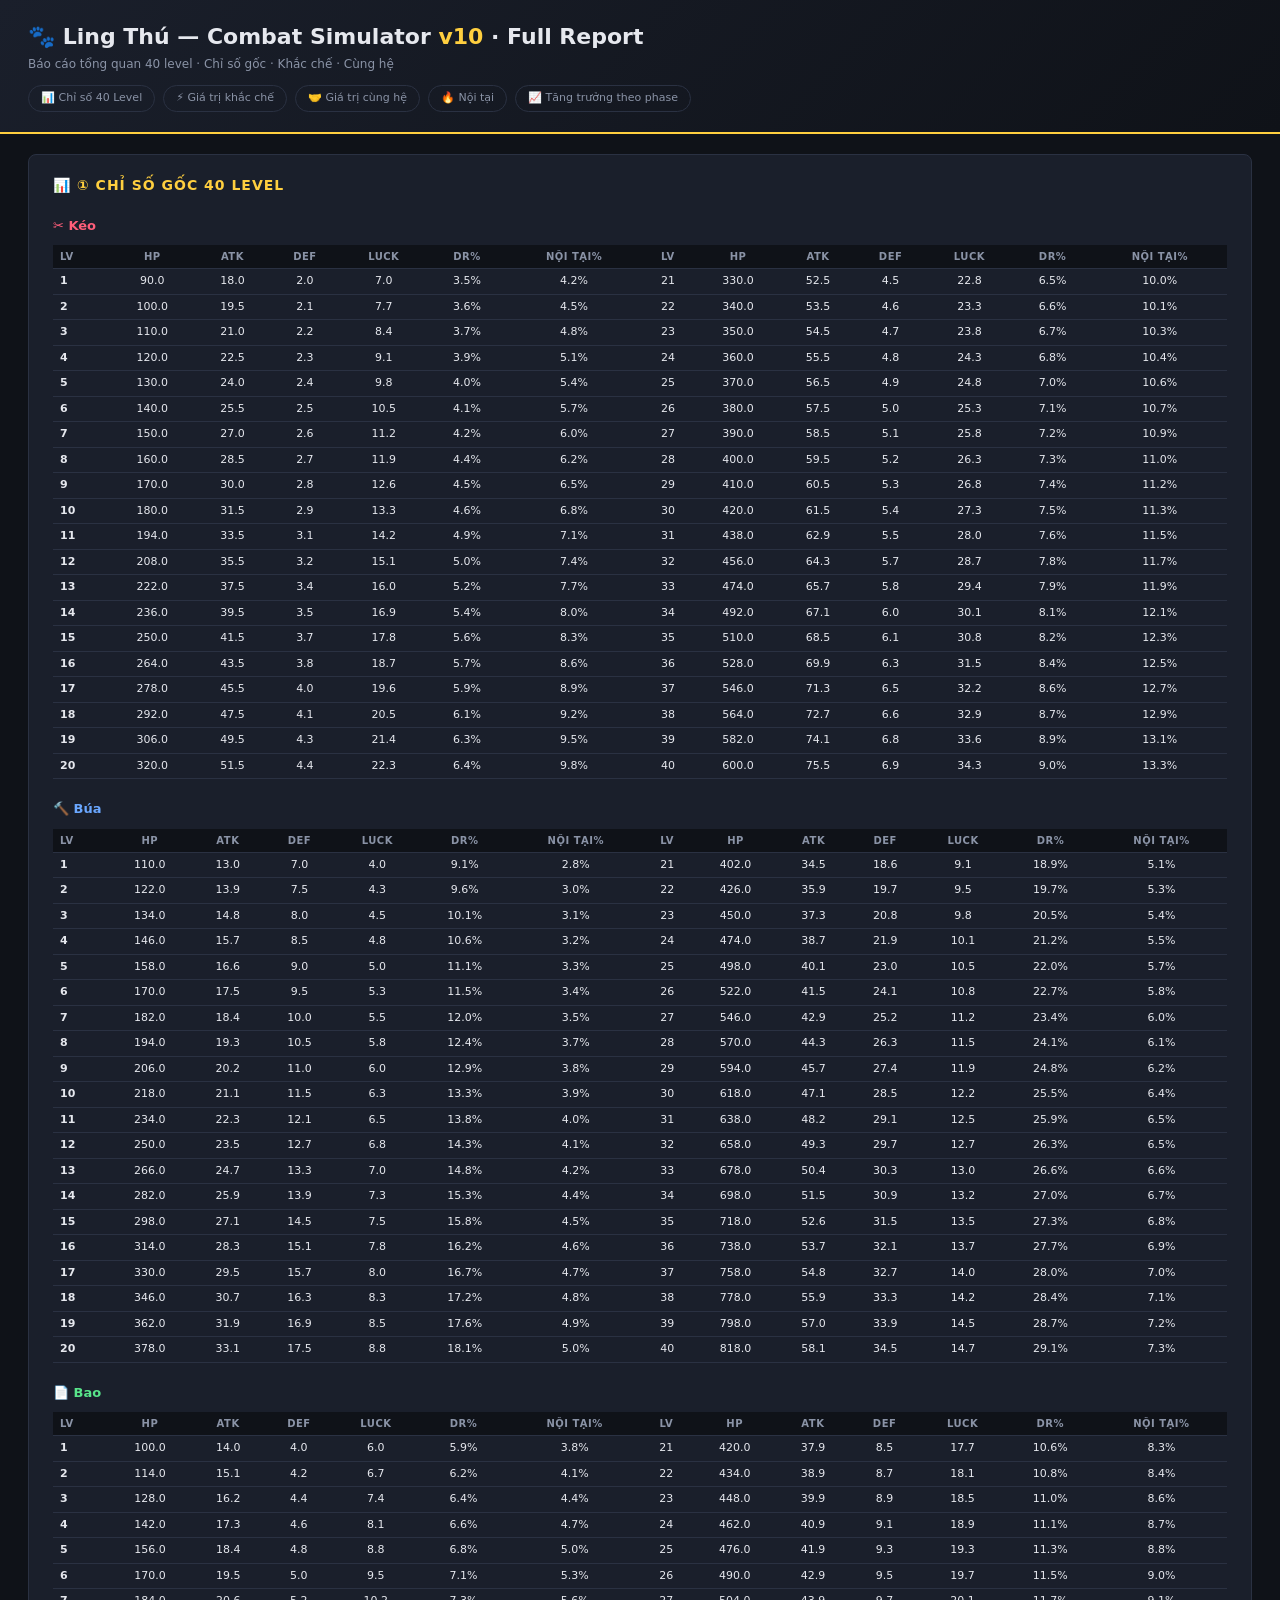
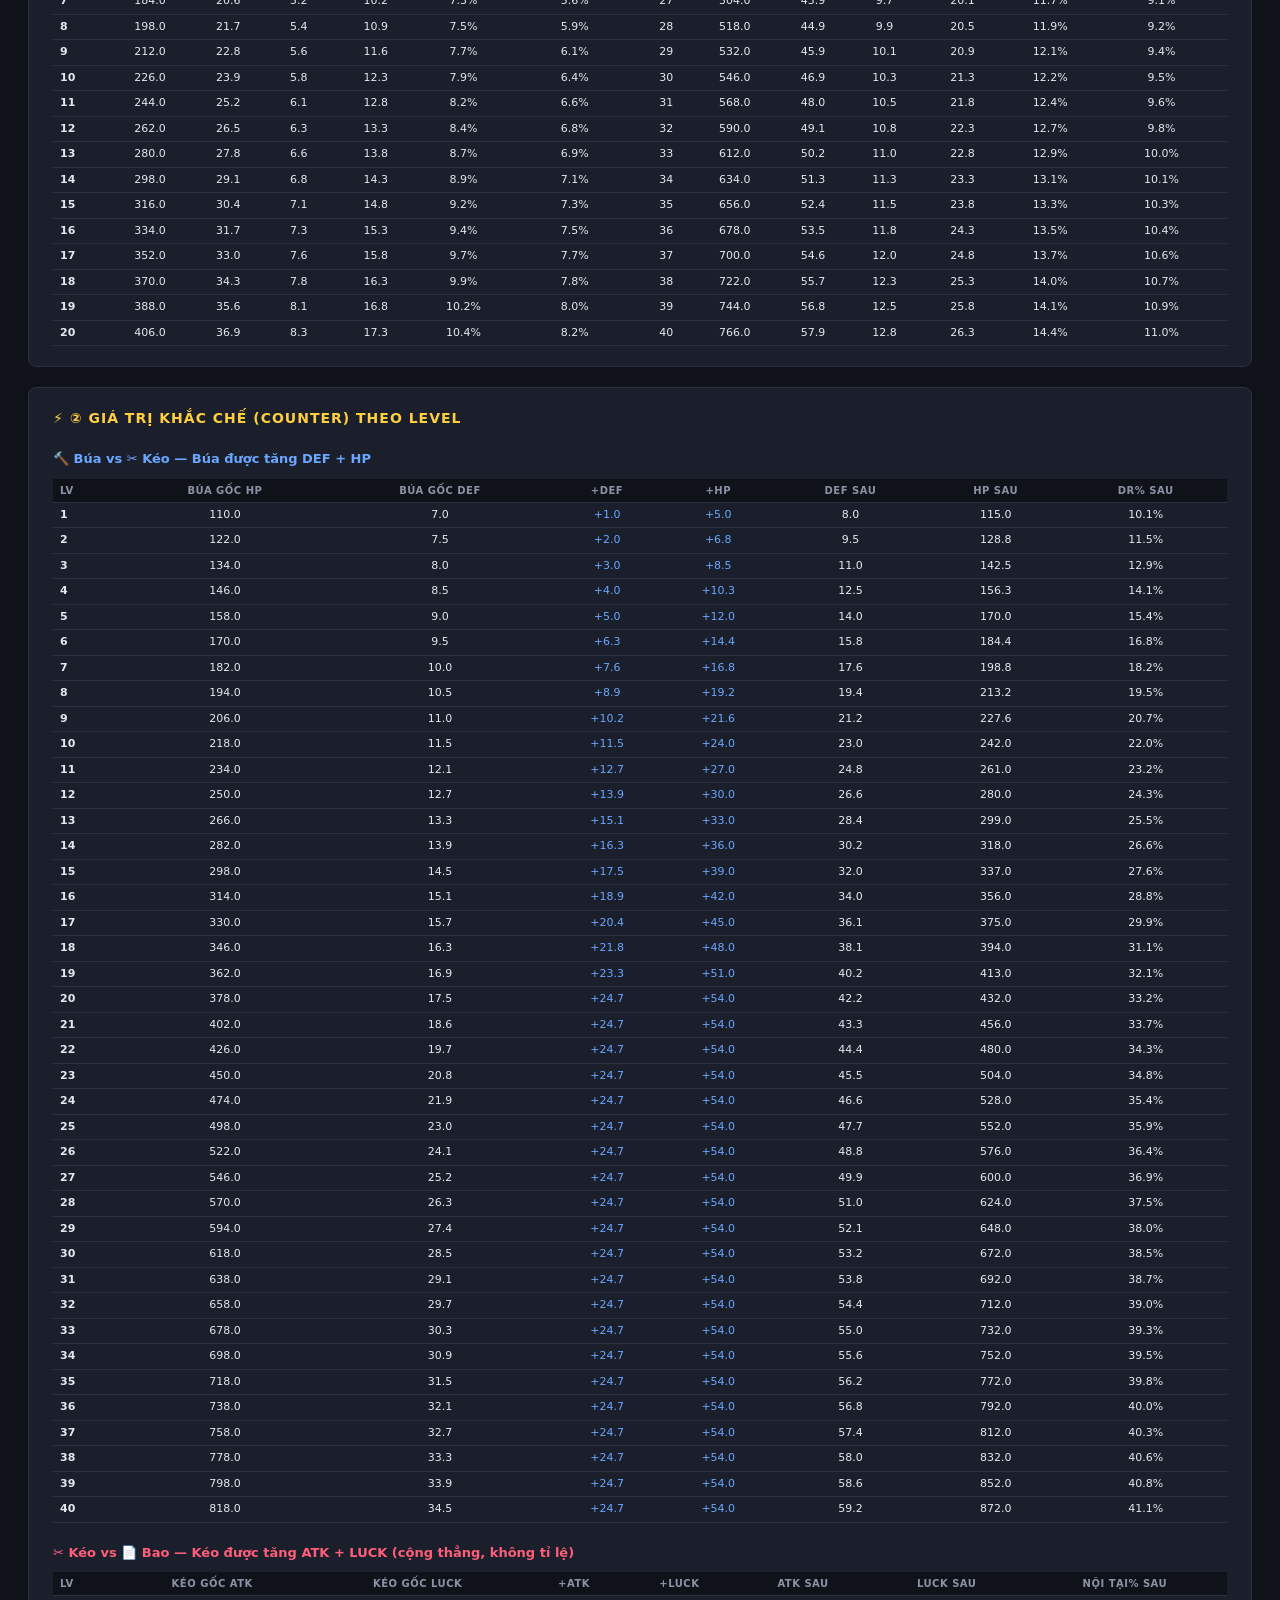
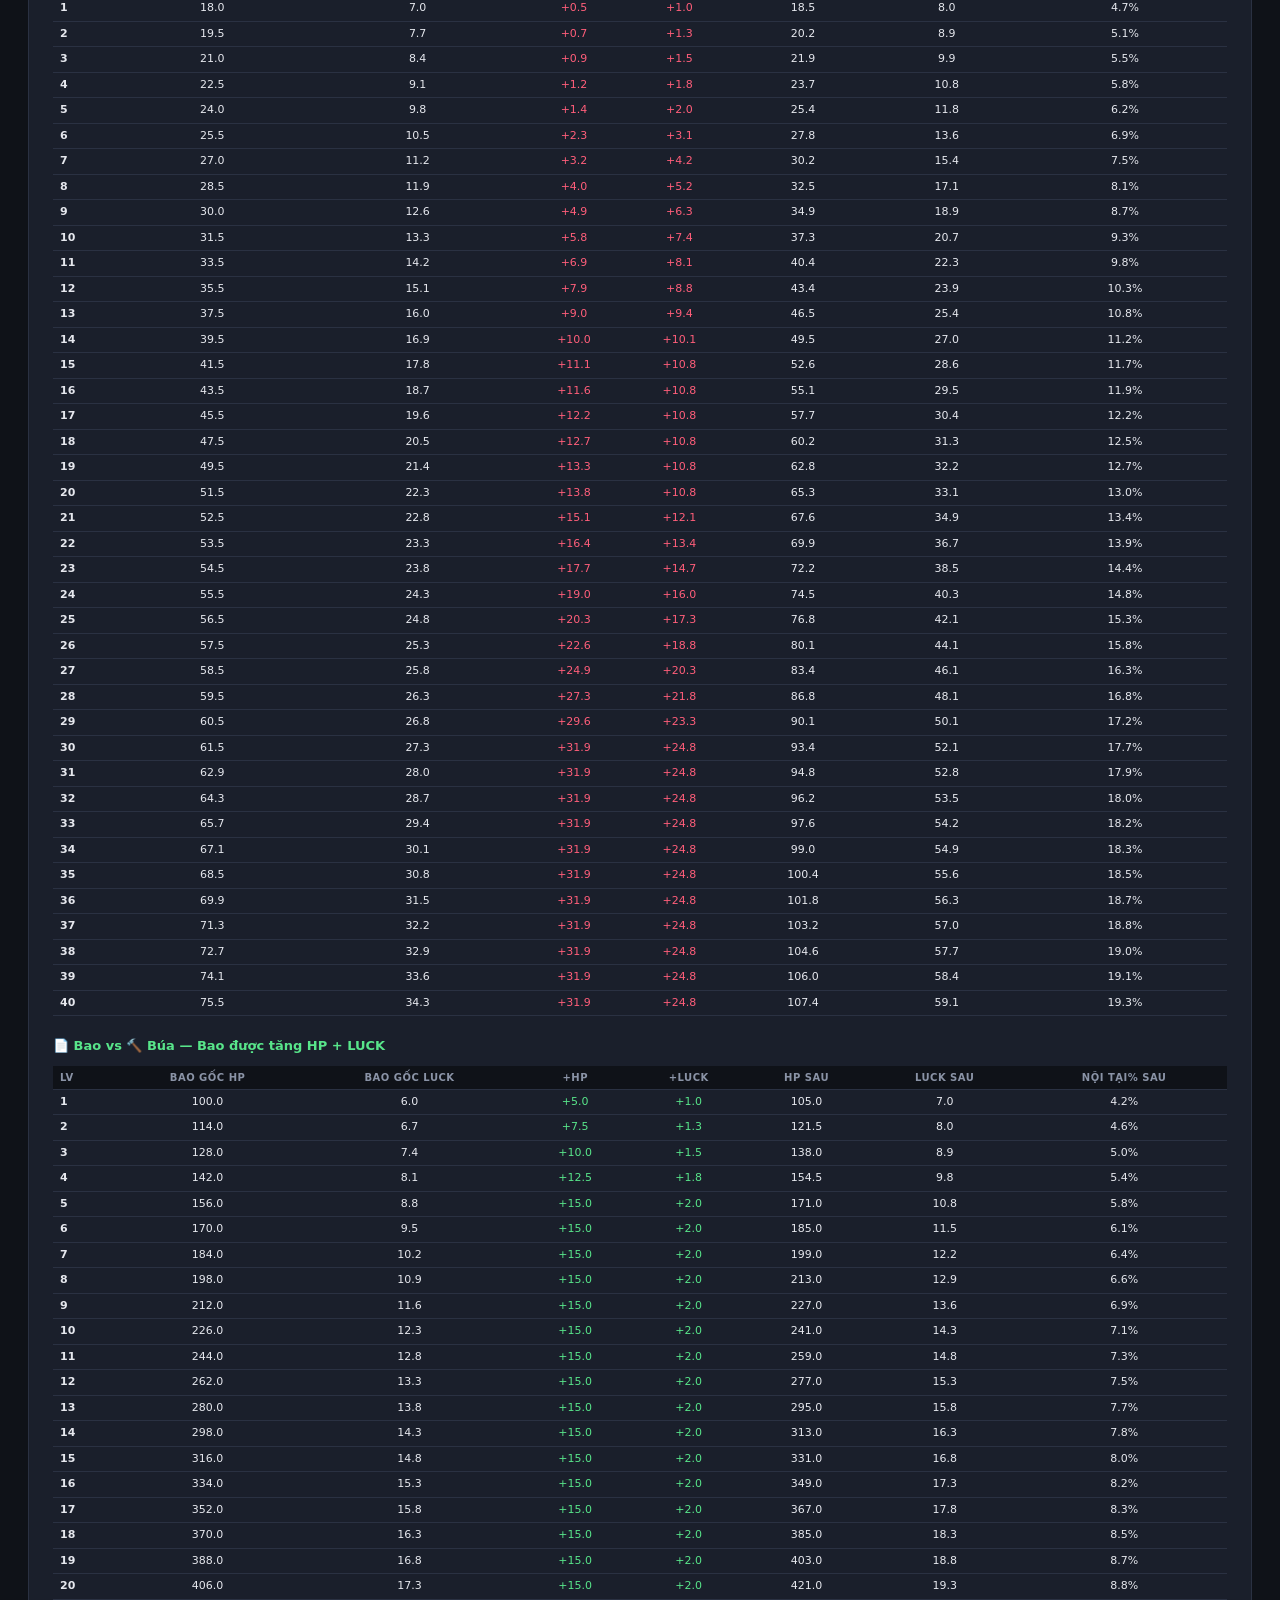
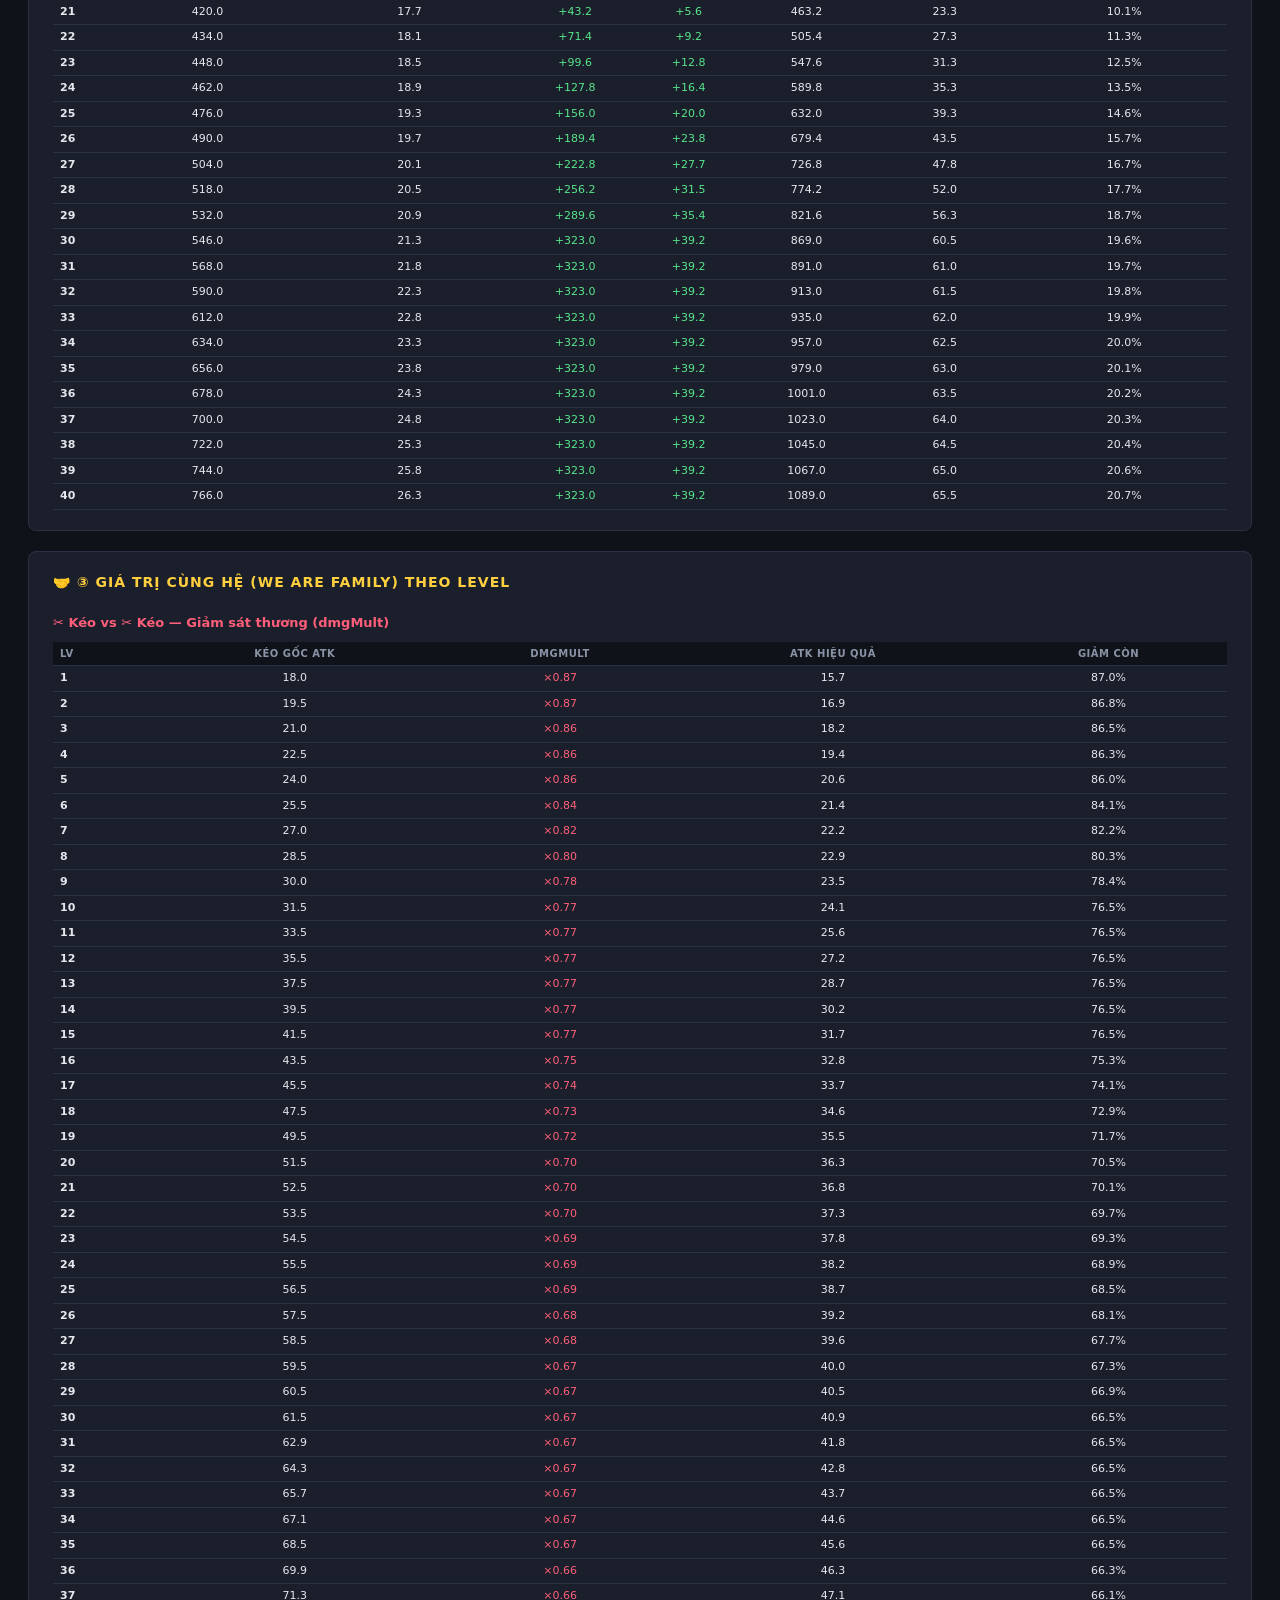
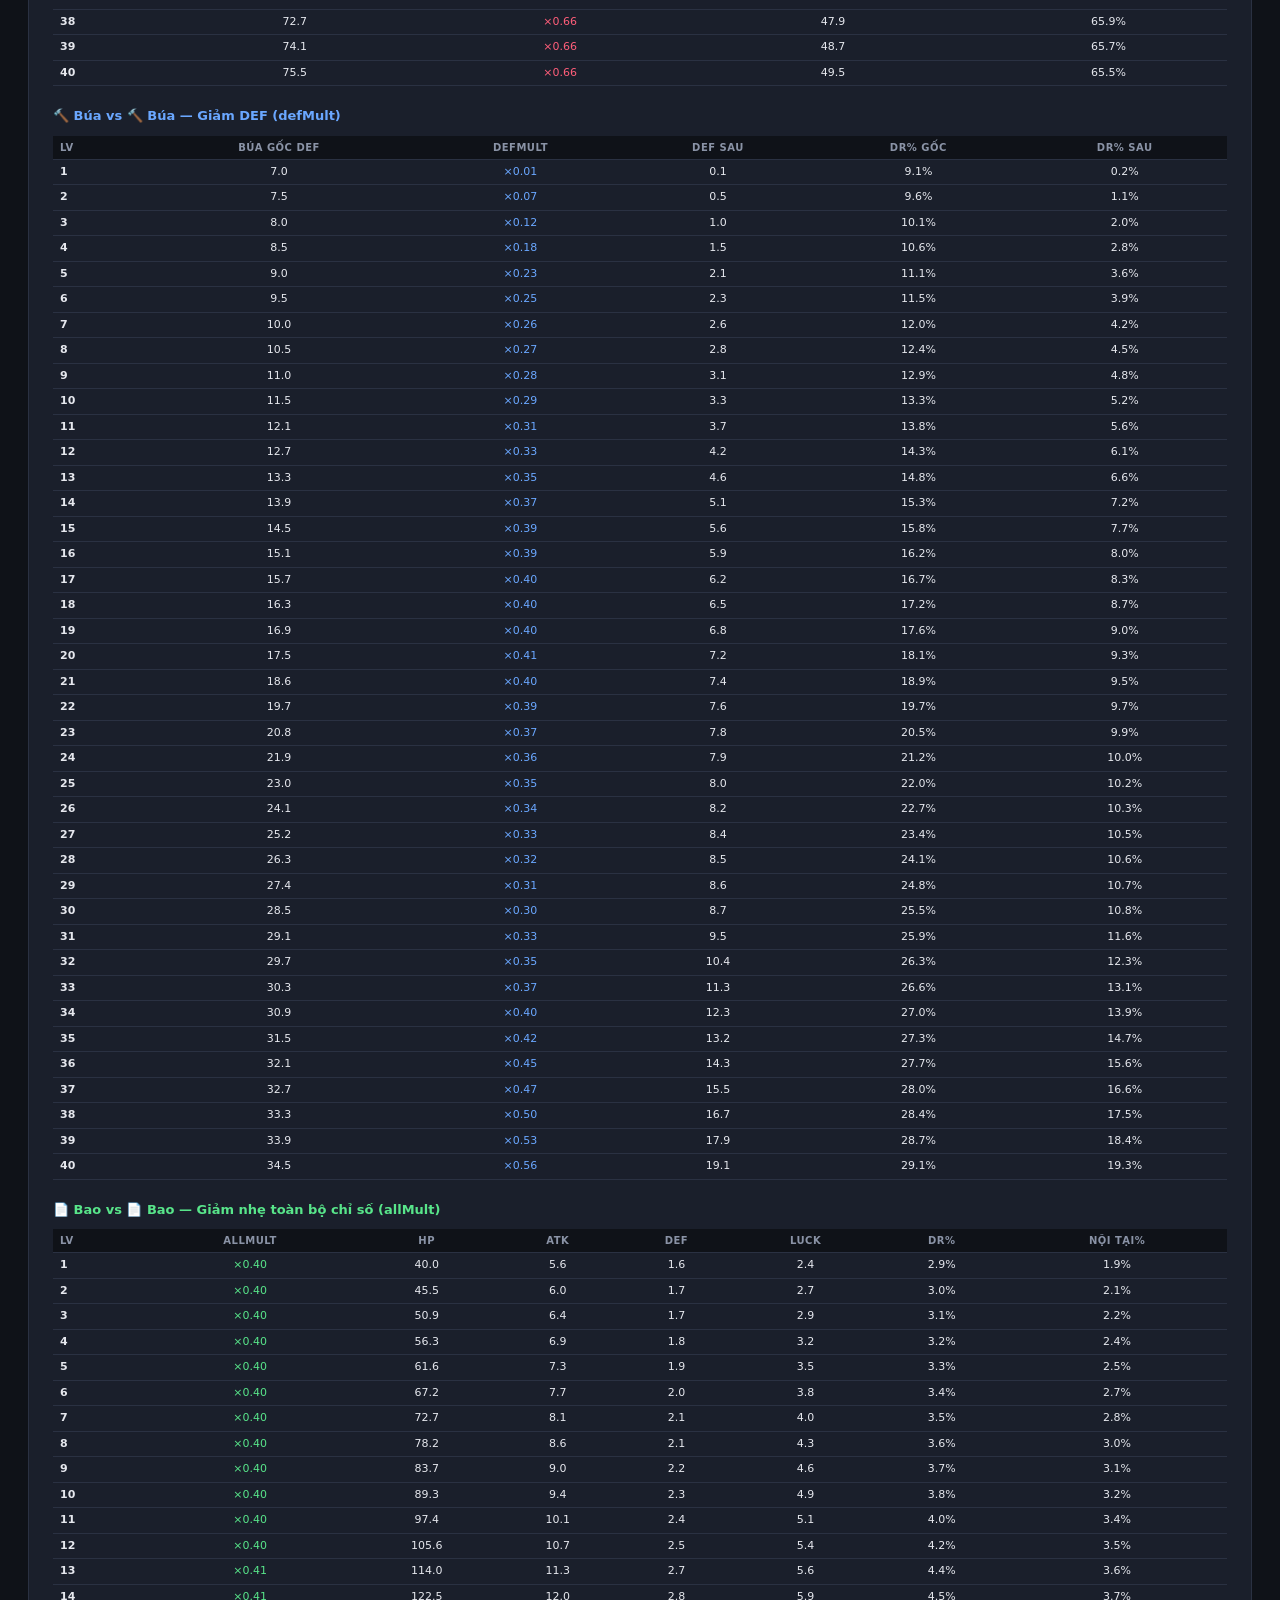
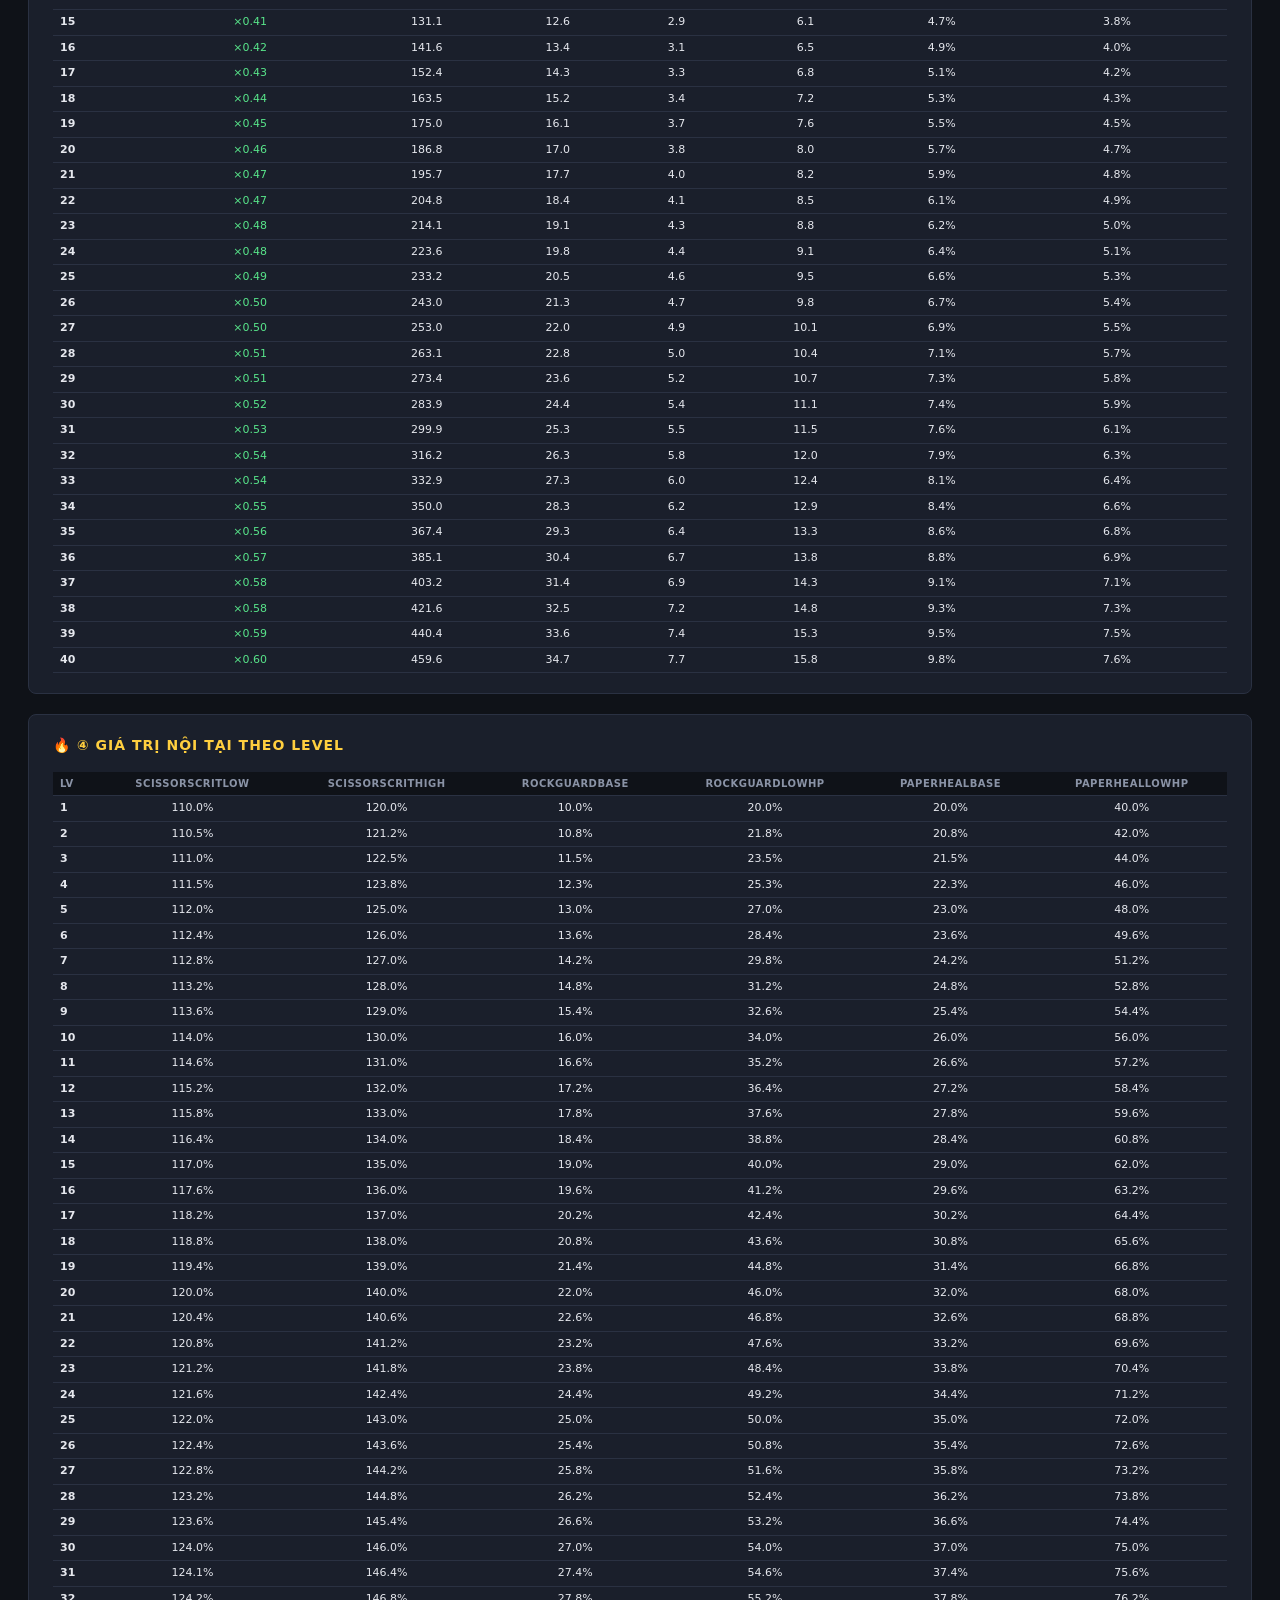
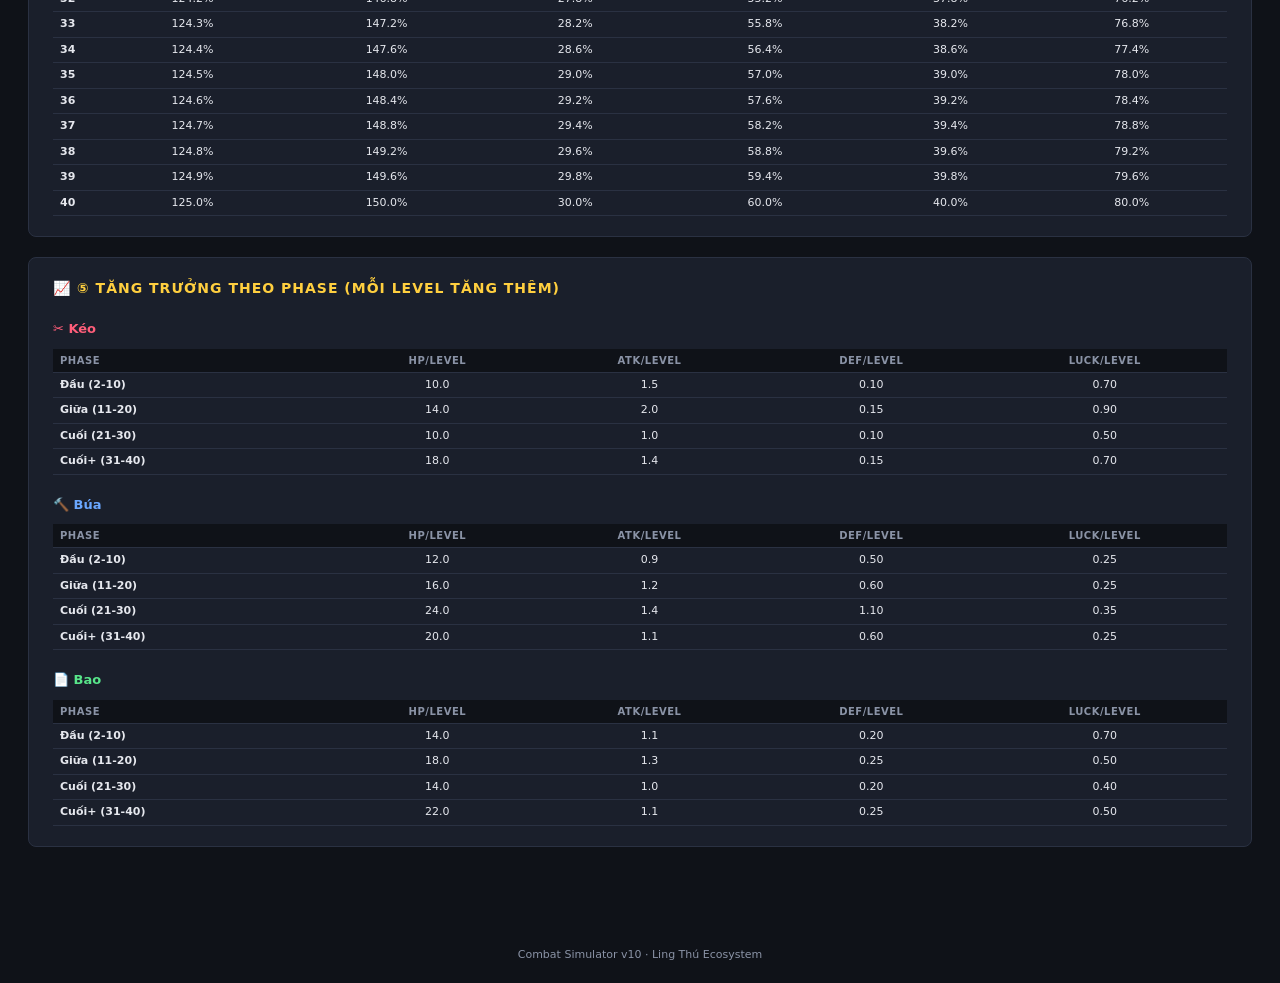
<file: combat_simulator_v10/report_v10.html>
<!DOCTYPE html>
<html lang="vi">
<head>
<meta charset="UTF-8">
<title>Combat Simulator v10 — Full Report 40 Level</title>
<style>
:root {
    --bg: #0f1218; --panel: #1a1f2b; --border: #2a3142;
    --text: #e6e8ee; --muted: #8a93a6; --accent: #ffcf3f;
    --s: #ff5e7a; --r: #6aa7ff; --p: #58e58a;
    --ok: #4ade80; --warn: #ff6b35;
}
* { box-sizing: border-box; margin: 0; padding: 0; }
html, body { background: var(--bg); color: var(--text);
    font-family: -apple-system, "Segoe UI", system-ui, sans-serif;
    line-height: 1.5; min-height: 100vh; }
header { background: linear-gradient(135deg, #1a1f2b 0%, #0f1218 100%);
    border-bottom: 2px solid var(--accent); padding: 20px 28px; position: sticky; top: 0; z-index: 10; }
header h1 { font-size: 22px; } header h1 span { color: var(--accent); }
header p { color: var(--muted); font-size: 12px; margin-top: 2px; }
nav { display: flex; gap: 8px; margin-top: 12px; flex-wrap: wrap; }
nav a { color: var(--muted); text-decoration: none; font-size: 11px;
    padding: 4px 12px; border: 1px solid var(--border); border-radius: 14px;
    transition: all 0.2s; }
nav a:hover, nav a.active { color: var(--accent); border-color: var(--accent); background: rgba(255,207,63,0.08); }
main { max-width: 1500px; margin: 0 auto; padding: 20px 28px 60px; }
.section { background: var(--panel); border: 1px solid var(--border);
    border-radius: 8px; padding: 20px 24px; margin-bottom: 20px; }
.section h2 { color: var(--accent); font-size: 14px; text-transform: uppercase;
    letter-spacing: 1px; margin-bottom: 16px; }
.section h3 { color: var(--text); font-size: 13px; margin: 20px 0 10px; }
.scroll-x { overflow-x: auto; }
table { width: 100%; border-collapse: collapse; font-size: 11px; white-space: nowrap; }
th, td { padding: 4px 7px; text-align: center; border-bottom: 1px solid var(--border); }
th { background: #0f1218; color: var(--muted); font-weight: 600;
    text-transform: uppercase; font-size: 10px; letter-spacing: 0.5px;
    position: sticky; top: 0; z-index: 1; }
th:first-child, td:first-child { text-align: left; font-weight: 600; }
.s { color: var(--s); } .r { color: var(--r); } .p { color: var(--p); }
.good { color: var(--ok); } .warn { color: var(--warn); }
.highlight { background: rgba(255,207,63,0.08); }
footer { color: var(--muted); text-align: center; font-size: 11px; padding: 20px; }
</style>
</head>
<body>
<header>
    <h1>🐾 Ling Thú — Combat Simulator <span>v10</span> · Full Report</h1>
    <p>Báo cáo tổng quan 40 level · Chỉ số gốc · Khắc chế · Cùng hệ</p>
    <nav>
        <a href="#stats">📊 Chỉ số 40 Level</a>
        <a href="#counter">⚡ Giá trị khắc chế</a>
        <a href="#mirror">🤝 Giá trị cùng hệ</a>
        <a href="#nội tại">🔥 Nội tại</a>
        <a href="#growth">📈 Tăng trưởng theo phase</a>
    </nav>
</header>
<main id="content"></main>
<footer>Combat Simulator v10 · Ling Thú Ecosystem</footer>

<script>
// ═══════════════ EMBEDDED ENGINE ═══════════════
const STATS_CFG = {
    SCISSORS: {
        base: { hp: 90, atk: 18, def: 2, luck: 7 },
        growth: { hp: [10,14,10,18], atk: [1.5,2.0,1.0,1.4], def: [0.10,0.15,0.10,0.15], luck: [0.7,0.9,0.5,0.7] }
    },
    ROCK: {
        base: { hp: 110, atk: 13, def: 7, luck: 4 },
        growth: { hp: [12,16,24,20], atk: [0.9,1.2,1.4,1.1], def: [0.5,0.6,1.1,0.6], luck: [0.25,0.25,0.35,0.25] }
    },
    PAPER: {
        base: { hp: 100, atk: 14, def: 4, luck: 6 },
        growth: { hp: [14,18,14,22], atk: [1.1,1.3,1.0,1.1], def: [0.2,0.25,0.2,0.25], luck: [0.7,0.5,0.4,0.5] }
    }
};
const COUNTER = {
    rock_vs_scissors_def:  {1:1,5:5,10:11.5,15:17.5,20:24.7,25:24.7,30:24.7,35:24.7,40:24.7},
    rock_vs_scissors_hp:   {1:5,5:12,10:24,15:39,20:54,25:54,30:54,35:54,40:54},
    scissors_vs_paper_atk: {1:0.5,5:1.4,10:5.8,15:11.1,20:13.8,25:20.3,30:31.9,35:31.9,40:31.9},
    scissors_vs_paper_luck:{1:1,5:2,10:7.4,15:10.8,20:10.8,25:17.3,30:24.8,35:24.8,40:24.8},
    paper_vs_rock_hp:      {1:5,5:15,10:15,15:15,20:15,25:156,30:323,35:323,40:323},
    paper_vs_rock_luck:    {1:1,5:2,10:2,15:2,20:2,25:20,30:39.2,35:39.2,40:39.2}
};
const MIRROR = {
    scissors_dmg_mult: {1:0.87,5:0.86,10:0.765,15:0.765,20:0.705,25:0.685,30:0.665,35:0.665,40:0.655},
    rock_def_mult:     {1:0.01,5:0.235,10:0.29,15:0.385,20:0.41,25:0.35,30:0.305,35:0.42,40:0.555},
    paper_all_mult:    {1:0.40,5:0.395,10:0.395,15:0.415,20:0.46,25:0.49,30:0.52,35:0.56,40:0.60}
};
const PASSIVE = {
    scissorsCritLow:  {1:1.10,5:1.12,10:1.14,15:1.17,20:1.20,25:1.22,30:1.24,35:1.245,40:1.25},
    scissorsCritHigh: {1:1.20,5:1.25,10:1.30,15:1.35,20:1.40,25:1.43,30:1.46,35:1.48,40:1.50},
    rockGuardBase:    {1:0.10,5:0.13,10:0.16,15:0.19,20:0.22,25:0.25,30:0.27,35:0.29,40:0.30},
    rockGuardLowHp:   {1:0.20,5:0.27,10:0.34,15:0.40,20:0.46,25:0.50,30:0.54,35:0.57,40:0.60},
    paperHealBase:    {1:0.20,5:0.23,10:0.26,15:0.29,20:0.32,25:0.35,30:0.37,35:0.39,40:0.40},
    paperHealLowHp:   {1:0.40,5:0.48,10:0.56,15:0.62,20:0.68,25:0.72,30:0.75,35:0.78,40:0.80}
};

function phaseIdx(lv) { return lv <= 10 ? 0 : lv <= 20 ? 1 : lv <= 30 ? 2 : 3; }
function statsAtLv(el, lv) {
    const c = STATS_CFG[el];
    let hp = c.base.hp, atk = c.base.atk, def = c.base.def, luck = c.base.luck;
    for (let l = 2; l <= lv; l++) { const p = phaseIdx(l); hp += c.growth.hp[p]; atk += c.growth.atk[p]; def += c.growth.def[p]; luck += c.growth.luck[p]; }
    return { hp: Math.round(hp*10)/10, atk: Math.round(atk*10)/10, def: Math.round(def*10)/10, luck: Math.round(luck*10)/10 };
}
function drRate(def) { if (def <= 0) return 0; return Math.max(0, Math.min(0.95, 1 - Math.pow(0.98, Math.pow(def, 0.8)))); }
function passiveChance(luck) { if (luck <= 0) return 0; return Math.max(0, Math.min(0.90, 1 - Math.pow(0.99, Math.pow(luck, 0.75)))); }
function lutAt(table, lv) {
    const keys = Object.keys(table).map(Number).sort((a,b)=>a-b);
    if (lv <= keys[0]) return table[keys[0]];
    if (lv >= keys[keys.length-1]) return table[keys[keys.length-1]];
    for (let i=0; i<keys.length-1; i++) { if (lv >= keys[i] && lv <= keys[i+1]) { const t = (lv-keys[i])/(keys[i+1]-keys[i]); return table[keys[i]] + (table[keys[i+1]]-table[keys[i]])*t; } }
    return table[keys[keys.length-1]];
}

const n1 = x => Number(x).toFixed(1);
const n2 = x => Number(x).toFixed(2);
const EL_COLOR = {SCISSORS:'var(--s)',ROCK:'var(--r)',PAPER:'var(--p)'};
const EL_NAME = {SCISSORS:'✂️ Kéo',ROCK:'🔨 Búa',PAPER:'📄 Bao'};
const PHASE_NAMES = ['Đầu (2-10)', 'Giữa (11-20)', 'Cuối (21-30)', 'Cuối+ (31-40)'];

// ═══════════════ GENERATE ═══════════════
function build() {
    let html = '';

    // ── ① STATS 40 LEVEL ──
    html += '<section class="section" id="stats"><h2>📊 ① Chỉ số gốc 40 Level</h2>';
    for (const el of ['SCISSORS','ROCK','PAPER']) {
        html += `<h3 style="color:${EL_COLOR[el]}">${EL_NAME[el]}</h3><div class="scroll-x"><table><thead><tr>
            <th>Lv</th><th>HP</th><th>ATK</th><th>DEF</th><th>LUCK</th><th>DR%</th><th>Nội tại%</th>
            <th>Lv</th><th>HP</th><th>ATK</th><th>DEF</th><th>LUCK</th><th>DR%</th><th>Nội tại%</th>
        </tr></thead><tbody>`;
        for (let lv = 1; lv <= 20; lv++) {
            const a = statsAtLv(el, lv), b = statsAtLv(el, lv + 20);
            html += `<tr>
                <td>${lv}</td><td>${n1(a.hp)}</td><td>${n1(a.atk)}</td><td>${n1(a.def)}</td><td>${n1(a.luck)}</td><td>${n1(drRate(a.def)*100)}%</td><td>${n1(passiveChance(a.luck)*100)}%</td>
                <td>${lv+20}</td><td>${n1(b.hp)}</td><td>${n1(b.atk)}</td><td>${n1(b.def)}</td><td>${n1(b.luck)}</td><td>${n1(drRate(b.def)*100)}%</td><td>${n1(passiveChance(b.luck)*100)}%</td>
            </tr>`;
        }
        html += '</tbody></table></div>';
    }
    html += '</section>';

    // ── ② COUNTER VALUES ──
    html += '<section class="section" id="counter"><h2>⚡ ② Giá trị khắc chế (Counter) theo level</h2>';

    // Búa vs Kéo
    html += `<h3 style="color:var(--r)">🔨 Búa vs ✂️ Kéo — Búa được tăng DEF + HP</h3><div class="scroll-x"><table><thead><tr>
        <th>Lv</th><th>Búa gốc HP</th><th>Búa gốc DEF</th><th>+DEF</th><th>+HP</th><th>DEF sau</th><th>HP sau</th><th>DR% sau</th>
    </tr></thead><tbody>`;
    for (let lv = 1; lv <= 40; lv++) {
        const s = statsAtLv('ROCK', lv);
        const cd = lutAt(COUNTER.rock_vs_scissors_def, lv);
        const ch = lutAt(COUNTER.rock_vs_scissors_hp, lv);
        html += `<tr><td>${lv}</td><td>${n1(s.hp)}</td><td>${n1(s.def)}</td><td class="r">+${n1(cd)}</td><td class="r">+${n1(ch)}</td><td>${n1(s.def+cd)}</td><td>${n1(s.hp+ch)}</td><td>${n1(drRate(s.def+cd)*100)}%</td></tr>`;
    }
    html += '</tbody></table></div>';

    // Kéo vs Bao
    html += `<h3 style="color:var(--s)">✂️ Kéo vs 📄 Bao — Kéo được tăng ATK + LUCK (cộng thẳng, không tỉ lệ)</h3><div class="scroll-x"><table><thead><tr>
        <th>Lv</th><th>Kéo gốc ATK</th><th>Kéo gốc LUCK</th><th>+ATK</th><th>+LUCK</th><th>ATK sau</th><th>LUCK sau</th><th>Nội tại% sau</th>
    </tr></thead><tbody>`;
    for (let lv = 1; lv <= 40; lv++) {
        const s = statsAtLv('SCISSORS', lv);
        const ca = lutAt(COUNTER.scissors_vs_paper_atk, lv);
        const cl = lutAt(COUNTER.scissors_vs_paper_luck, lv);
        html += `<tr><td>${lv}</td><td>${n1(s.atk)}</td><td>${n1(s.luck)}</td><td class="s">+${n1(ca)}</td><td class="s">+${n1(cl)}</td><td>${n1(s.atk+ca)}</td><td>${n1(s.luck+cl)}</td><td>${n1(passiveChance(s.luck+cl)*100)}%</td></tr>`;
    }
    html += '</tbody></table></div>';

    // Bao vs Búa
    html += `<h3 style="color:var(--p)">📄 Bao vs 🔨 Búa — Bao được tăng HP + LUCK</h3><div class="scroll-x"><table><thead><tr>
        <th>Lv</th><th>Bao gốc HP</th><th>Bao gốc LUCK</th><th>+HP</th><th>+LUCK</th><th>HP sau</th><th>LUCK sau</th><th>Nội tại% sau</th>
    </tr></thead><tbody>`;
    for (let lv = 1; lv <= 40; lv++) {
        const s = statsAtLv('PAPER', lv);
        const ch = lutAt(COUNTER.paper_vs_rock_hp, lv);
        const cl = lutAt(COUNTER.paper_vs_rock_luck, lv);
        html += `<tr><td>${lv}</td><td>${n1(s.hp)}</td><td>${n1(s.luck)}</td><td class="p">+${n1(ch)}</td><td class="p">+${n1(cl)}</td><td>${n1(s.hp+ch)}</td><td>${n1(s.luck+cl)}</td><td>${n1(passiveChance(s.luck+cl)*100)}%</td></tr>`;
    }
    html += '</tbody></table></div>';
    html += '</section>';

    // ── ③ MIRROR VALUES ──
    html += '<section class="section" id="mirror"><h2>🤝 ③ Giá trị cùng hệ (We are family) theo level</h2>';

    // Kéo vs Kéo
    html += `<h3 style="color:var(--s)">✂️ Kéo vs ✂️ Kéo — Giảm sát thương (dmgMult)</h3><div class="scroll-x"><table><thead><tr>
        <th>Lv</th><th>Kéo gốc ATK</th><th>dmgMult</th><th>ATK hiệu quả</th><th>Giảm còn</th>
    </tr></thead><tbody>`;
    for (let lv = 1; lv <= 40; lv++) {
        const s = statsAtLv('SCISSORS', lv);
        const m = lutAt(MIRROR.scissors_dmg_mult, lv);
        html += `<tr><td>${lv}</td><td>${n1(s.atk)}</td><td class="s">×${n2(m)}</td><td>${n1(s.atk*m)}</td><td>${n1(m*100)}%</td></tr>`;
    }
    html += '</tbody></table></div>';

    // Búa vs Búa
    html += `<h3 style="color:var(--r)">🔨 Búa vs 🔨 Búa — Giảm DEF (defMult)</h3><div class="scroll-x"><table><thead><tr>
        <th>Lv</th><th>Búa gốc DEF</th><th>defMult</th><th>DEF sau</th><th>DR% gốc</th><th>DR% sau</th>
    </tr></thead><tbody>`;
    for (let lv = 1; lv <= 40; lv++) {
        const s = statsAtLv('ROCK', lv);
        const m = lutAt(MIRROR.rock_def_mult, lv);
        html += `<tr><td>${lv}</td><td>${n1(s.def)}</td><td class="r">×${n2(m)}</td><td>${n1(s.def*m)}</td><td>${n1(drRate(s.def)*100)}%</td><td>${n1(drRate(s.def*m)*100)}%</td></tr>`;
    }
    html += '</tbody></table></div>';

    // Bao vs Bao
    html += `<h3 style="color:var(--p)">📄 Bao vs 📄 Bao — Giảm nhẹ toàn bộ chỉ số (allMult)</h3><div class="scroll-x"><table><thead><tr>
        <th>Lv</th><th>allMult</th><th>HP</th><th>ATK</th><th>DEF</th><th>LUCK</th><th>DR%</th><th>Nội tại%</th>
    </tr></thead><tbody>`;
    for (let lv = 1; lv <= 40; lv++) {
        const s = statsAtLv('PAPER', lv);
        const m = lutAt(MIRROR.paper_all_mult, lv);
        html += `<tr><td>${lv}</td><td class="p">×${n2(m)}</td><td>${n1(s.hp*m)}</td><td>${n1(s.atk*m)}</td><td>${n1(s.def*m)}</td><td>${n1(s.luck*m)}</td><td>${n1(drRate(s.def*m)*100)}%</td><td>${n1(passiveChance(s.luck*m)*100)}%</td></tr>`;
    }
    html += '</tbody></table></div>';
    html += '</section>';

    // ── ④ NỘI TẠI ──
    html += '<section class="section" id="nội tại"><h2>🔥 ④ Giá trị nội tại theo level</h2><div class="scroll-x"><table><thead><tr>';
    const passKeys = Object.keys(PASSIVE);
    html += '<th>Lv</th>' + passKeys.map(k => `<th>${k}</th>`).join('') + '</tr></thead><tbody>';
    for (let lv = 1; lv <= 40; lv++) {
        html += '<tr><td>' + lv + '</td>' + passKeys.map(k => {
            const v = lutAt(PASSIVE[k], lv);
            return `<td>${k.includes('Crit') || k.includes('Guard') || k.includes('Heal') ? n1(v*100)+'%' : n2(v)}</td>`;
        }).join('') + '</tr>';
    }
    html += '</tbody></table></div></section>';

    // ── ⑤ GROWTH THEO PHASE ──
    html += '<section class="section" id="growth"><h2>📈 ⑤ Tăng trưởng theo phase (mỗi level tăng thêm)</h2>';
    for (const el of ['SCISSORS','ROCK','PAPER']) {
        const g = STATS_CFG[el].growth;
        html += `<h3 style="color:${EL_COLOR[el]}">${EL_NAME[el]}</h3><div class="scroll-x"><table><thead><tr>
            <th>Phase</th><th>HP/level</th><th>ATK/level</th><th>DEF/level</th><th>LUCK/level</th>
        </tr></thead><tbody>`;
        for (let p = 0; p < 4; p++) {
            html += `<tr><td>${PHASE_NAMES[p]}</td><td>${n1(g.hp[p])}</td><td>${n1(g.atk[p])}</td><td>${n2(g.def[p])}</td><td>${n2(g.luck[p])}</td></tr>`;
        }
        html += '</tbody></table></div>';
    }
    html += '</section>';

    document.getElementById('content').innerHTML = html;
}

build();
</script>
</body>
</html>
</file>
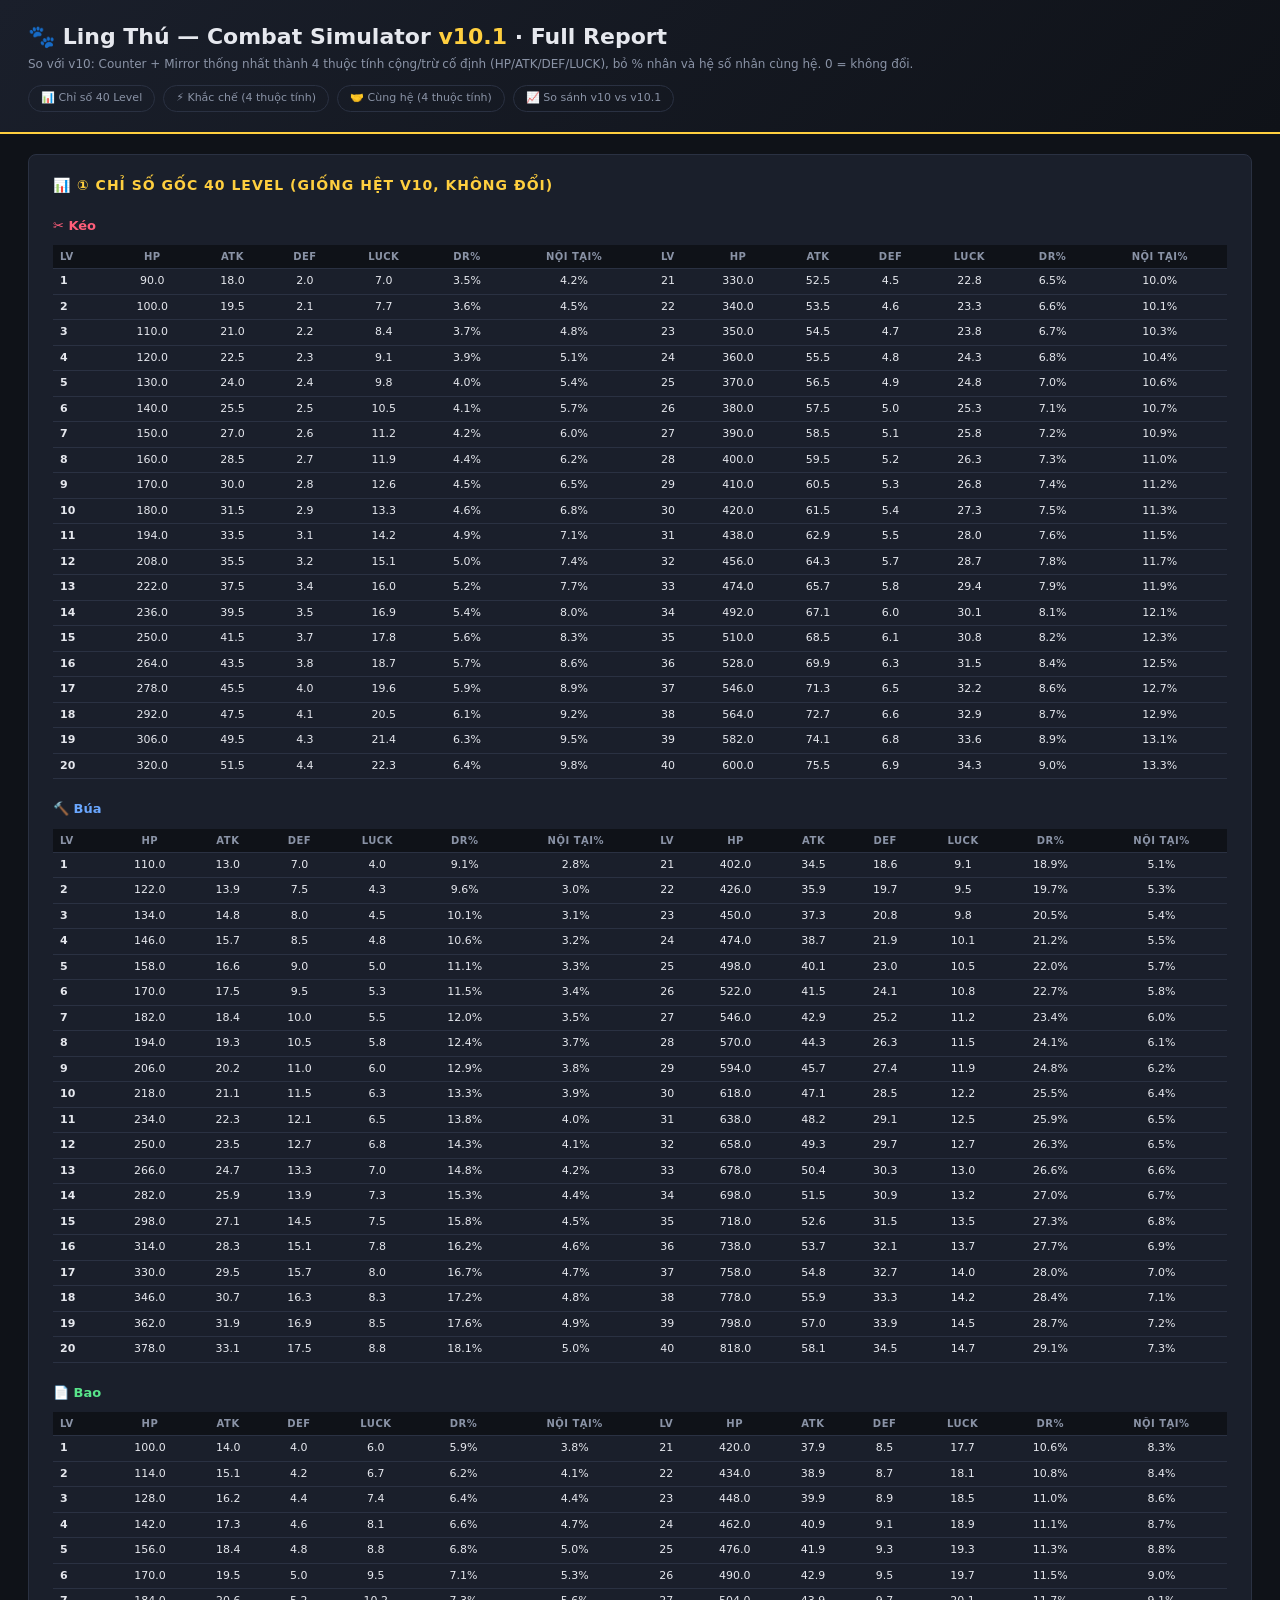
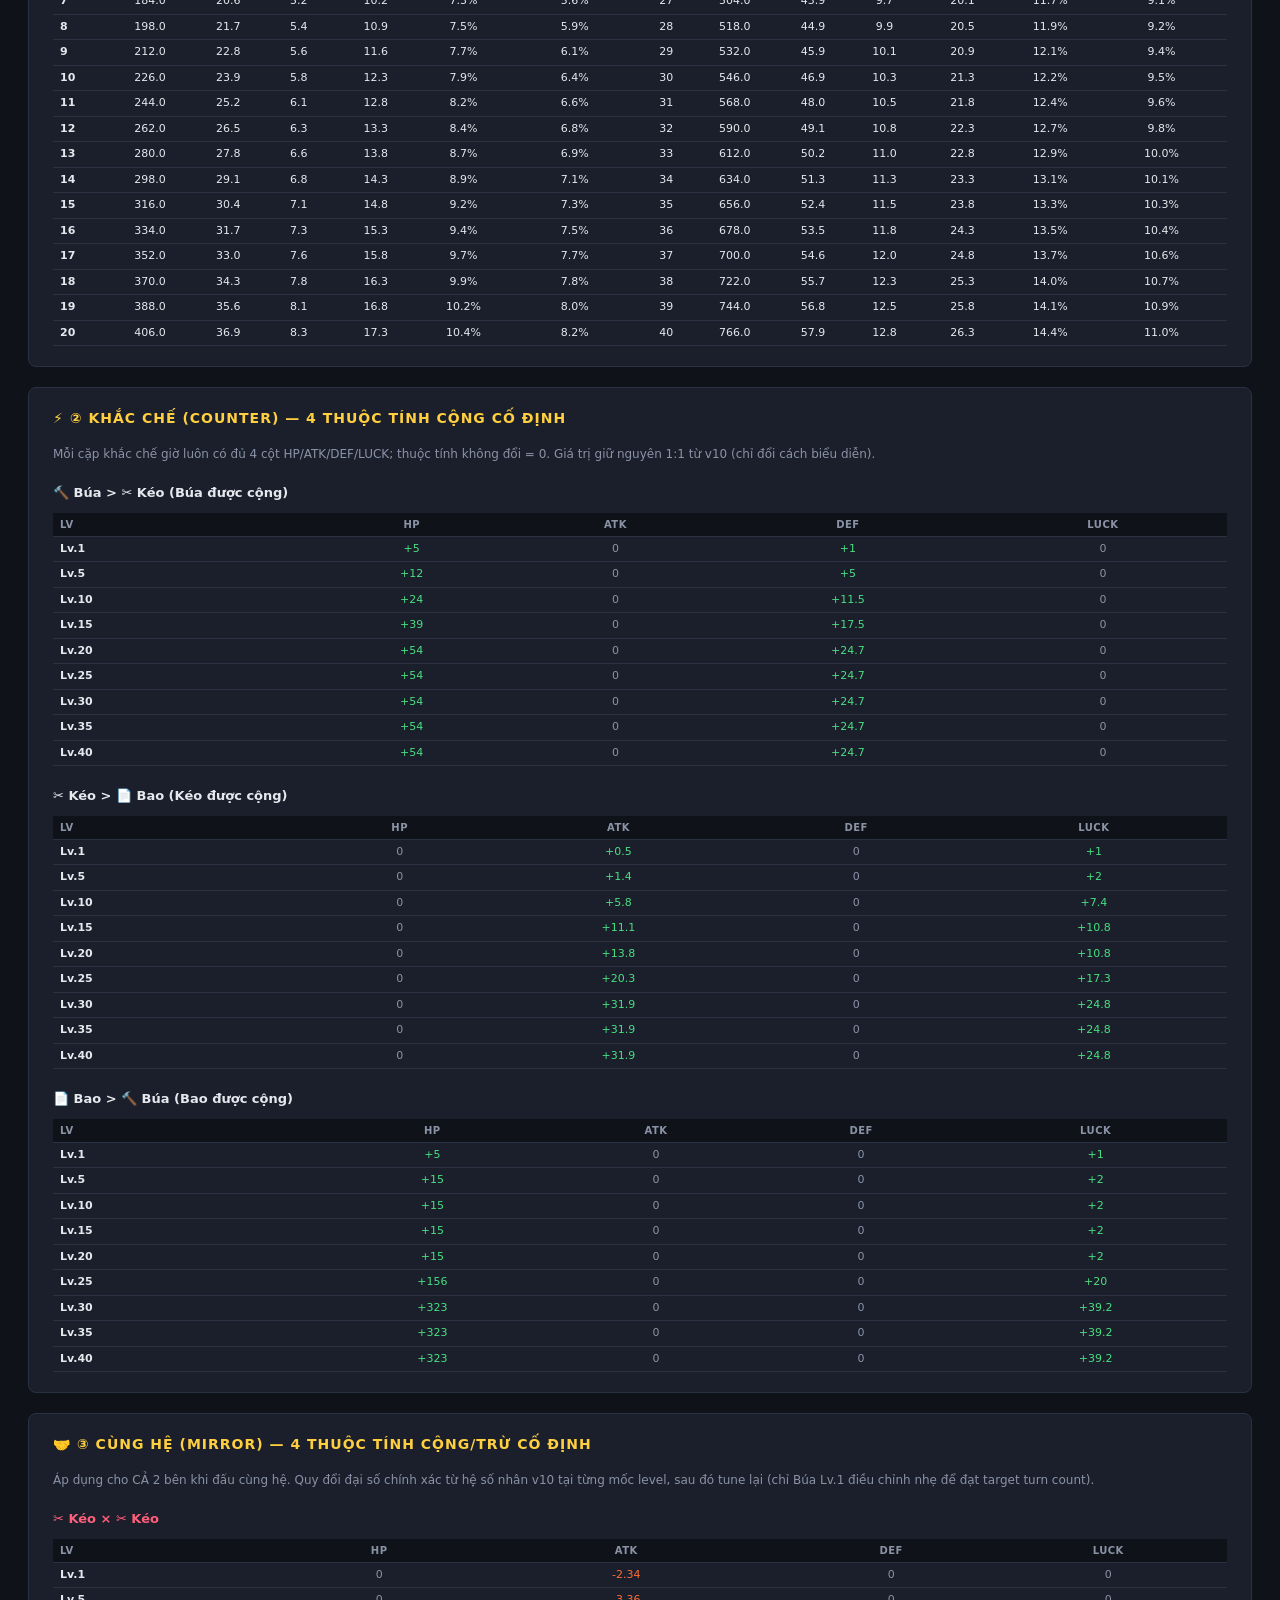
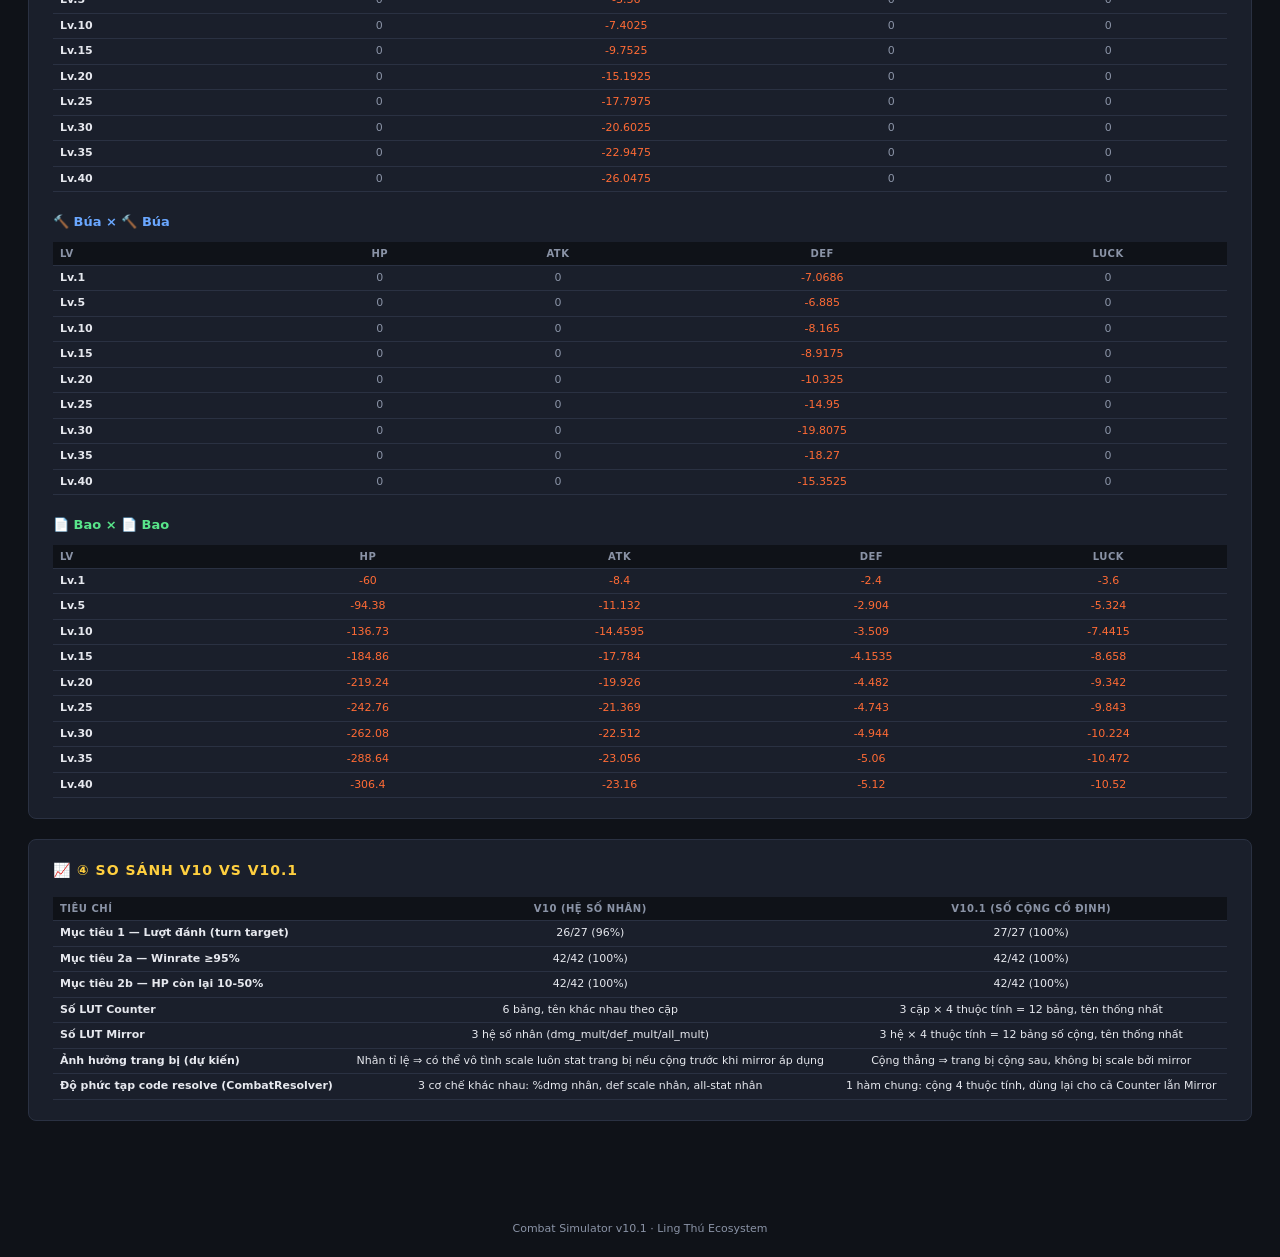
<file: combat_simulator_v10_1/report_v10_1.html>
<!DOCTYPE html>
<html lang="vi">
<head>
<meta charset="UTF-8">
<title>Combat Simulator v10.1 — Full Report 40 Level</title>
<style>
:root {
    --bg: #0f1218; --panel: #1a1f2b; --border: #2a3142;
    --text: #e6e8ee; --muted: #8a93a6; --accent: #ffcf3f;
    --s: #ff5e7a; --r: #6aa7ff; --p: #58e58a;
    --ok: #4ade80; --warn: #ff6b35;
}
* { box-sizing: border-box; margin: 0; padding: 0; }
html, body { background: var(--bg); color: var(--text);
    font-family: -apple-system, "Segoe UI", system-ui, sans-serif;
    line-height: 1.5; min-height: 100vh; }
header { background: linear-gradient(135deg, #1a1f2b 0%, #0f1218 100%);
    border-bottom: 2px solid var(--accent); padding: 20px 28px; position: sticky; top: 0; z-index: 10; }
header h1 { font-size: 22px; } header h1 span { color: var(--accent); }
header p { color: var(--muted); font-size: 12px; margin-top: 2px; }
nav { display: flex; gap: 8px; margin-top: 12px; flex-wrap: wrap; }
nav a { color: var(--muted); text-decoration: none; font-size: 11px;
    padding: 4px 12px; border: 1px solid var(--border); border-radius: 14px;
    transition: all 0.2s; }
nav a:hover, nav a.active { color: var(--accent); border-color: var(--accent); background: rgba(255,207,63,0.08); }
main { max-width: 1500px; margin: 0 auto; padding: 20px 28px 60px; }
.section { background: var(--panel); border: 1px solid var(--border);
    border-radius: 8px; padding: 20px 24px; margin-bottom: 20px; }
.section h2 { color: var(--accent); font-size: 14px; text-transform: uppercase;
    letter-spacing: 1px; margin-bottom: 16px; }
.section h3 { color: var(--text); font-size: 13px; margin: 20px 0 10px; }
.section p.note { color: var(--muted); font-size: 12px; margin-bottom: 10px; }
.scroll-x { overflow-x: auto; }
table { width: 100%; border-collapse: collapse; font-size: 11px; white-space: nowrap; }
th, td { padding: 4px 7px; text-align: center; border-bottom: 1px solid var(--border); }
th { background: #0f1218; color: var(--muted); font-weight: 600;
    text-transform: uppercase; font-size: 10px; letter-spacing: 0.5px;
    position: sticky; top: 0; z-index: 1; }
th:first-child, td:first-child { text-align: left; font-weight: 600; }
.s { color: var(--s); } .r { color: var(--r); } .p { color: var(--p); }
.zero { color: var(--muted); }
.neg { color: var(--warn); }
.pos { color: var(--ok); }
.highlight { background: rgba(255,207,63,0.08); }
footer { color: var(--muted); text-align: center; font-size: 11px; padding: 20px; }
</style>
</head>
<body>
<header>
    <h1>🐾 Ling Thú — Combat Simulator <span>v10.1</span> · Full Report</h1>
    <p>So với v10: Counter + Mirror thống nhất thành 4 thuộc tính cộng/trừ cố định (HP/ATK/DEF/LUCK), bỏ % nhân và hệ số nhân cùng hệ. 0 = không đổi.</p>
    <nav>
        <a href="#stats">📊 Chỉ số 40 Level</a>
        <a href="#counter">⚡ Khắc chế (4 thuộc tính)</a>
        <a href="#mirror">🤝 Cùng hệ (4 thuộc tính)</a>
        <a href="#compare">📈 So sánh v10 vs v10.1</a>
    </nav>
</header>
<main id="content"></main>
<footer>Combat Simulator v10.1 · Ling Thú Ecosystem</footer>

<script>
// ═══════════════ EMBEDDED ENGINE (v10.1, đồng bộ từ simulator_v10_1.js sau khi tune) ═══════════════
const STATS_CFG = {
    SCISSORS: { base: { hp: 90, atk: 18, def: 2, luck: 7 }, growth: { hp: [10,14,10,18], atk: [1.5,2.0,1.0,1.4], def: [0.10,0.15,0.10,0.15], luck: [0.7,0.9,0.5,0.7] } },
    ROCK: { base: { hp: 110, atk: 13, def: 7, luck: 4 }, growth: { hp: [12,16,24,20], atk: [0.9,1.2,1.4,1.1], def: [0.5,0.6,1.1,0.6], luck: [0.25,0.25,0.35,0.25] } },
    PAPER: { base: { hp: 100, atk: 14, def: 4, luck: 6 }, growth: { hp: [14,18,14,22], atk: [1.1,1.3,1.0,1.1], def: [0.2,0.25,0.2,0.25], luck: [0.7,0.5,0.4,0.5] } }
};

const COUNTER = {
    rock_vs_scissors: {
        hp:   {1:5,5:12,10:24,15:39,20:54,25:54,30:54,35:54,40:54},
        atk:  {1:0,5:0,10:0,15:0,20:0,25:0,30:0,35:0,40:0},
        def:  {1:1,5:5,10:11.5,15:17.5,20:24.7,25:24.7,30:24.7,35:24.7,40:24.7},
        luck: {1:0,5:0,10:0,15:0,20:0,25:0,30:0,35:0,40:0}
    },
    scissors_vs_paper: {
        hp:   {1:0,5:0,10:0,15:0,20:0,25:0,30:0,35:0,40:0},
        atk:  {1:0.5,5:1.4,10:5.8,15:11.1,20:13.8,25:20.3,30:31.9,35:31.9,40:31.9},
        def:  {1:0,5:0,10:0,15:0,20:0,25:0,30:0,35:0,40:0},
        luck: {1:1,5:2,10:7.4,15:10.8,20:10.8,25:17.3,30:24.8,35:24.8,40:24.8}
    },
    paper_vs_rock: {
        hp:   {1:5,5:15,10:15,15:15,20:15,25:156,30:323,35:323,40:323},
        atk:  {1:0,5:0,10:0,15:0,20:0,25:0,30:0,35:0,40:0},
        def:  {1:0,5:0,10:0,15:0,20:0,25:0,30:0,35:0,40:0},
        luck: {1:1,5:2,10:2,15:2,20:2,25:20,30:39.2,35:39.2,40:39.2}
    }
};

const MIRROR = {
    SCISSORS: {
        hp:   {1:0,5:0,10:0,15:0,20:0,25:0,30:0,35:0,40:0},
        atk:  {1:-2.34,5:-3.36,10:-7.4025,15:-9.7525,20:-15.1925,25:-17.7975,30:-20.6025,35:-22.9475,40:-26.0475},
        def:  {1:0,5:0,10:0,15:0,20:0,25:0,30:0,35:0,40:0},
        luck: {1:0,5:0,10:0,15:0,20:0,25:0,30:0,35:0,40:0}
    },
    ROCK: {
        hp:   {1:0,5:0,10:0,15:0,20:0,25:0,30:0,35:0,40:0},
        atk:  {1:0,5:0,10:0,15:0,20:0,25:0,30:0,35:0,40:0},
        def:  {1:-7.0686,5:-6.885,10:-8.165,15:-8.9175,20:-10.325,25:-14.95,30:-19.8075,35:-18.27,40:-15.3525},
        luck: {1:0,5:0,10:0,15:0,20:0,25:0,30:0,35:0,40:0}
    },
    PAPER: {
        hp:   {1:-60,5:-94.38,10:-136.73,15:-184.86,20:-219.24,25:-242.76,30:-262.08,35:-288.64,40:-306.4},
        atk:  {1:-8.4,5:-11.132,10:-14.4595,15:-17.784,20:-19.926,25:-21.369,30:-22.512,35:-23.056,40:-23.16},
        def:  {1:-2.4,5:-2.904,10:-3.509,15:-4.1535,20:-4.482,25:-4.743,30:-4.944,35:-5.06,40:-5.12},
        luck: {1:-3.6,5:-5.324,10:-7.4415,15:-8.658,20:-9.342,25:-9.843,30:-10.224,35:-10.472,40:-10.52}
    }
};

function phaseIdx(lv) { return lv <= 10 ? 0 : lv <= 20 ? 1 : lv <= 30 ? 2 : 3; }
function statsAtLv(el, lv) {
    const c = STATS_CFG[el];
    let hp = c.base.hp, atk = c.base.atk, def = c.base.def, luck = c.base.luck;
    for (let l = 2; l <= lv; l++) { const p = phaseIdx(l); hp += c.growth.hp[p]; atk += c.growth.atk[p]; def += c.growth.def[p]; luck += c.growth.luck[p]; }
    return { hp: Math.round(hp*10)/10, atk: Math.round(atk*10)/10, def: Math.round(def*10)/10, luck: Math.round(luck*10)/10 };
}
function drRate(def) { if (def <= 0) return 0; return Math.max(0, Math.min(0.95, 1 - Math.pow(0.98, Math.pow(def, 0.8)))); }
function passiveChance(luck) { if (luck <= 0) return 0; return Math.max(0, Math.min(0.90, 1 - Math.pow(0.99, Math.pow(luck, 0.75)))); }

const n1 = x => Number(x).toFixed(1);
const EL_COLOR = {SCISSORS:'var(--s)',ROCK:'var(--r)',PAPER:'var(--p)'};
const EL_NAME = {SCISSORS:'✂️ Kéo',ROCK:'🔨 Búa',PAPER:'📄 Bao'};
const STATS = ['hp','atk','def','luck'];
const STAT_LABEL = {hp:'HP', atk:'ATK', def:'DEF', luck:'LUCK'};
const LEVELS = [1,5,10,15,20,25,30,35,40];

function cell(v) {
    if (v === 0) return '<span class="zero">0</span>';
    if (v > 0) return '<span class="pos">+' + v + '</span>';
    return '<span class="neg">' + v + '</span>';
}

function build() {
    let html = '';

    // ── ① STATS 40 LEVEL (không đổi so với v10) ──
    html += '<section class="section" id="stats"><h2>📊 ① Chỉ số gốc 40 Level (giống hệt v10, không đổi)</h2>';
    for (const el of ['SCISSORS','ROCK','PAPER']) {
        html += `<h3 style="color:${EL_COLOR[el]}">${EL_NAME[el]}</h3><div class="scroll-x"><table><thead><tr>
            <th>Lv</th><th>HP</th><th>ATK</th><th>DEF</th><th>LUCK</th><th>DR%</th><th>Nội tại%</th>
            <th>Lv</th><th>HP</th><th>ATK</th><th>DEF</th><th>LUCK</th><th>DR%</th><th>Nội tại%</th>
        </tr></thead><tbody>`;
        for (let lv = 1; lv <= 20; lv++) {
            const a = statsAtLv(el, lv), b = statsAtLv(el, lv + 20);
            html += `<tr>
                <td>${lv}</td><td>${n1(a.hp)}</td><td>${n1(a.atk)}</td><td>${n1(a.def)}</td><td>${n1(a.luck)}</td><td>${n1(drRate(a.def)*100)}%</td><td>${n1(passiveChance(a.luck)*100)}%</td>
                <td>${lv+20}</td><td>${n1(b.hp)}</td><td>${n1(b.atk)}</td><td>${n1(b.def)}</td><td>${n1(b.luck)}</td><td>${n1(drRate(b.def)*100)}%</td><td>${n1(passiveChance(b.luck)*100)}%</td>
            </tr>`;
        }
        html += '</tbody></table></div>';
    }
    html += '</section>';

    // ── ② COUNTER (4 thuộc tính cố định mỗi cặp) ──
    html += '<section class="section" id="counter"><h2>⚡ ② Khắc chế (Counter) — 4 thuộc tính cộng cố định</h2>';
    html += '<p class="note">Mỗi cặp khắc chế giờ luôn có đủ 4 cột HP/ATK/DEF/LUCK; thuộc tính không đổi = 0. Giá trị giữ nguyên 1:1 từ v10 (chỉ đổi cách biểu diễn).</p>';
    const COUNTER_PAIRS = [
        { key: 'rock_vs_scissors', title: '🔨 Búa > ✂️ Kéo (Búa được cộng)' },
        { key: 'scissors_vs_paper', title: '✂️ Kéo > 📄 Bao (Kéo được cộng)' },
        { key: 'paper_vs_rock', title: '📄 Bao > 🔨 Búa (Bao được cộng)' }
    ];
    for (const cp of COUNTER_PAIRS) {
        html += `<h3>${cp.title}</h3><div class="scroll-x"><table><thead><tr><th>Lv</th>`;
        for (const s of STATS) html += `<th>${STAT_LABEL[s]}</th>`;
        html += '</tr></thead><tbody>';
        for (const lv of LEVELS) {
            html += `<tr><td>Lv.${lv}</td>`;
            for (const s of STATS) html += `<td>${cell(COUNTER[cp.key][s][lv])}</td>`;
            html += '</tr>';
        }
        html += '</tbody></table></div>';
    }
    html += '</section>';

    // ── ③ MIRROR (4 thuộc tính cố định mỗi hệ) ──
    html += '<section class="section" id="mirror"><h2>🤝 ③ Cùng hệ (Mirror) — 4 thuộc tính cộng/trừ cố định</h2>';
    html += '<p class="note">Áp dụng cho CẢ 2 bên khi đấu cùng hệ. Quy đổi đại số chính xác từ hệ số nhân v10 tại từng mốc level, sau đó tune lại (chỉ Búa Lv.1 điều chỉnh nhẹ để đạt target turn count).</p>';
    for (const el of ['SCISSORS','ROCK','PAPER']) {
        html += `<h3 style="color:${EL_COLOR[el]}">${EL_NAME[el]} × ${EL_NAME[el]}</h3><div class="scroll-x"><table><thead><tr><th>Lv</th>`;
        for (const s of STATS) html += `<th>${STAT_LABEL[s]}</th>`;
        html += '</tr></thead><tbody>';
        for (const lv of LEVELS) {
            html += `<tr><td>Lv.${lv}</td>`;
            for (const s of STATS) html += `<td>${cell(MIRROR[el][s][lv])}</td>`;
            html += '</tr>';
        }
        html += '</tbody></table></div>';
    }
    html += '</section>';

    // ── ④ SO SÁNH ──
    html += '<section class="section" id="compare"><h2>📈 ④ So sánh v10 vs v10.1</h2>';
    html += `<div class="scroll-x"><table><thead><tr><th>Tiêu chí</th><th>v10 (hệ số nhân)</th><th>v10.1 (số cộng cố định)</th></tr></thead><tbody>
        <tr><td>Mục tiêu 1 — Lượt đánh (turn target)</td><td>26/27 (96%)</td><td>27/27 (100%)</td></tr>
        <tr><td>Mục tiêu 2a — Winrate ≥95%</td><td>42/42 (100%)</td><td>42/42 (100%)</td></tr>
        <tr><td>Mục tiêu 2b — HP còn lại 10-50%</td><td>42/42 (100%)</td><td>42/42 (100%)</td></tr>
        <tr><td>Số LUT Counter</td><td>6 bảng, tên khác nhau theo cặp</td><td>3 cặp × 4 thuộc tính = 12 bảng, tên thống nhất</td></tr>
        <tr><td>Số LUT Mirror</td><td>3 hệ số nhân (dmg_mult/def_mult/all_mult)</td><td>3 hệ × 4 thuộc tính = 12 bảng số cộng, tên thống nhất</td></tr>
        <tr><td>Ảnh hưởng trang bị (dự kiến)</td><td>Nhân tỉ lệ ⇒ có thể vô tình scale luôn stat trang bị nếu cộng trước khi mirror áp dụng</td><td>Cộng thẳng ⇒ trang bị cộng sau, không bị scale bởi mirror</td></tr>
        <tr><td>Độ phức tạp code resolve (CombatResolver)</td><td>3 cơ chế khác nhau: %dmg nhân, def scale nhân, all-stat nhân</td><td>1 hàm chung: cộng 4 thuộc tính, dùng lại cho cả Counter lẫn Mirror</td></tr>
    </tbody></table></div>`;
    html += '</section>';

    document.getElementById('content').innerHTML = html;
}
build();
</script>
</body>
</html>
</file>
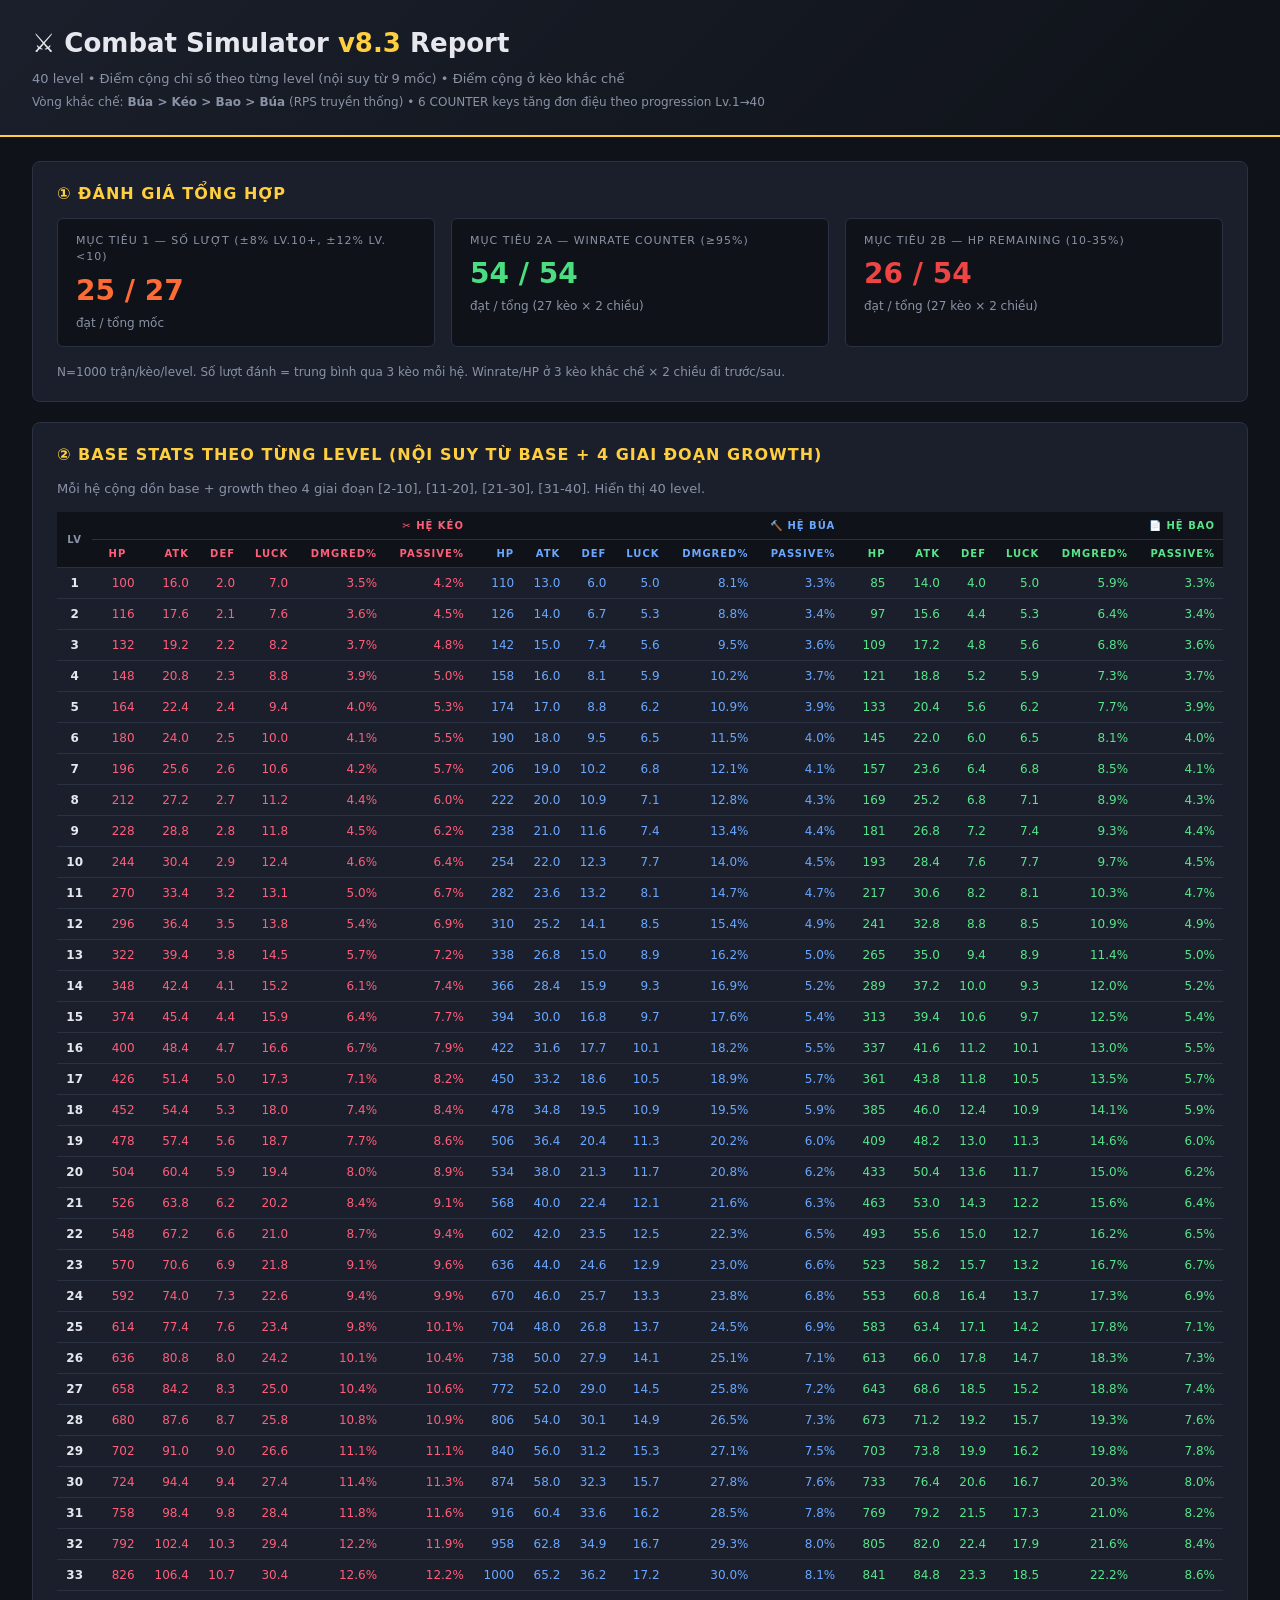
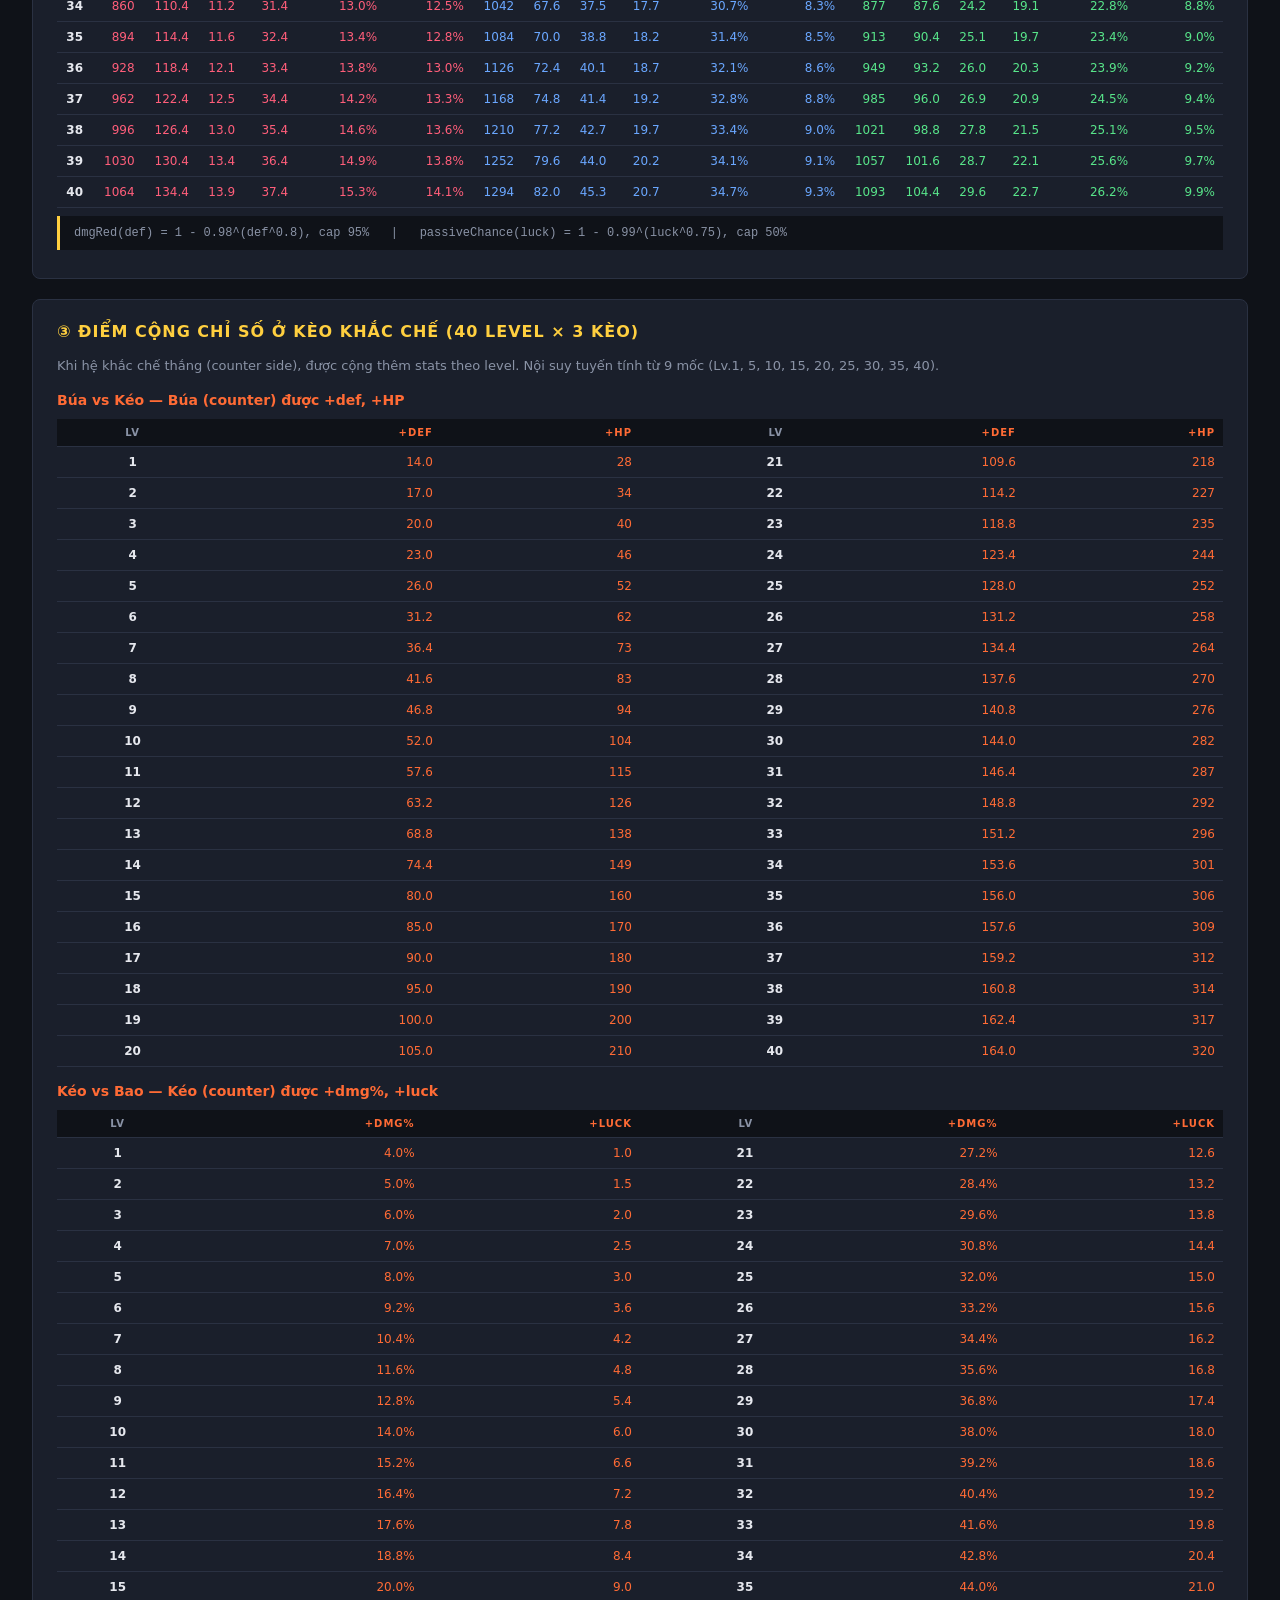
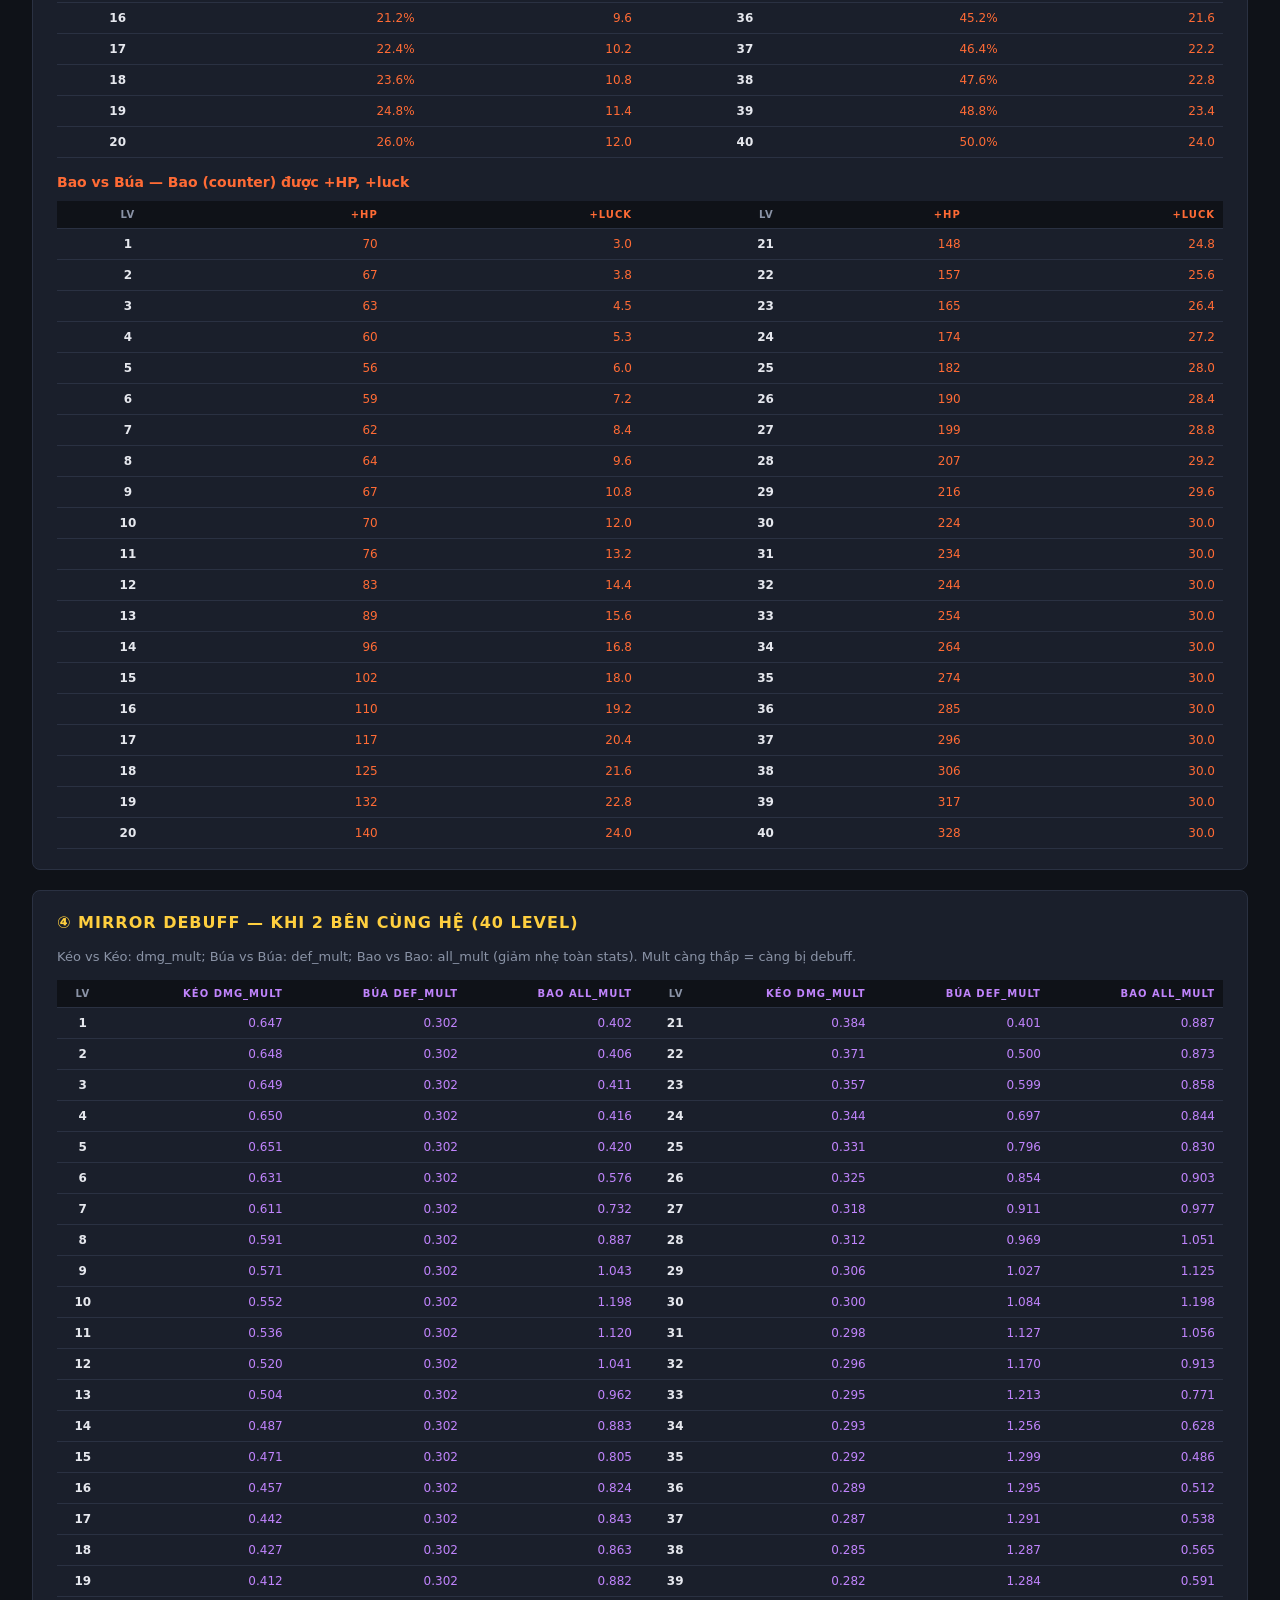
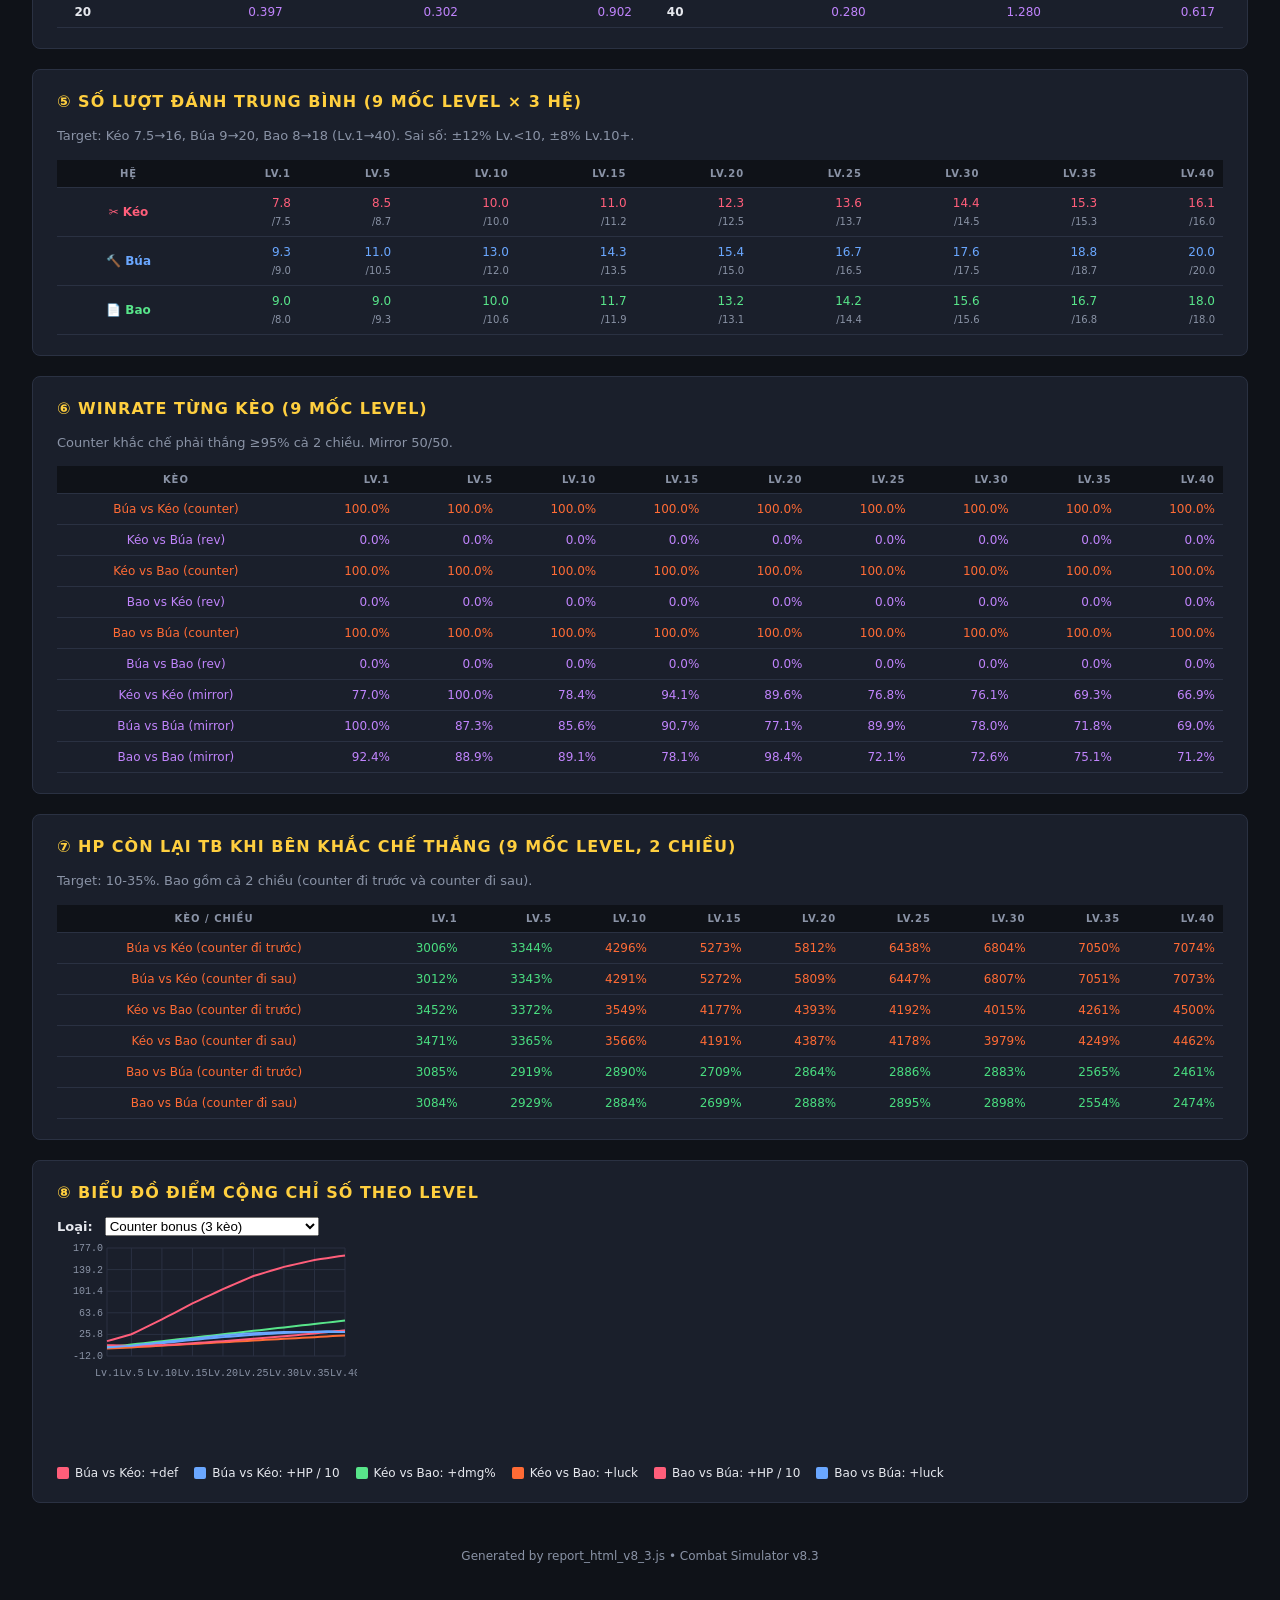
<file: combat_simulator_v8/report_v8_3.html>
<!DOCTYPE html>
<html lang="vi">
<head>
<meta charset="UTF-8">
<title>Combat Simulator v8.3 — Report</title>
<style>
:root {
    --bg: #0f1218; --panel: #1a1f2b; --border: #2a3142;
    --text: #e6e8ee; --muted: #8a93a6; --accent: #ffcf3f;
    --scissors: #ff5e7a; --rock: #6aa7ff; --paper: #58e58a;
    --warn: #ff6b35; --ok: #4ade80; --bad: #ef4444;
}
* { box-sizing: border-box; }
html, body { background: var(--bg); color: var(--text);
              font-family: -apple-system, "Segoe UI", system-ui, sans-serif;
              margin: 0; padding: 0; line-height: 1.5; }
header { background: linear-gradient(135deg, #1a1f2b 0%, #0f1218 100%);
         border-bottom: 2px solid var(--accent);
         padding: 24px 32px; }
header h1 { margin: 0; font-size: 26px; }
header h1 .v { color: var(--accent); }
header p { margin: 6px 0 0; color: var(--muted); font-size: 13px; }
main { max-width: 1500px; margin: 0 auto; padding: 24px 32px 60px; }
.section { background: var(--panel); border: 1px solid var(--border);
            border-radius: 8px; padding: 20px 24px; margin-bottom: 20px; }
.section h2 { margin: 0 0 12px; font-size: 16px; color: var(--accent);
              text-transform: uppercase; letter-spacing: 1px; }
.section .desc { color: var(--muted); font-size: 13px; margin-bottom: 14px; }
.summary-grid { display: grid; grid-template-columns: repeat(3, 1fr); gap: 16px; margin-bottom: 16px; }
.summary-card { background: #0f1218; border: 1px solid var(--border); border-radius: 6px; padding: 14px 18px; }
.summary-card .label { font-size: 11px; color: var(--muted); text-transform: uppercase; letter-spacing: 1px; }
.summary-card .value { font-size: 28px; font-weight: 700; margin-top: 4px; }
.summary-card .sub { font-size: 12px; color: var(--muted); margin-top: 2px; }
.value.ok { color: var(--ok); }
.value.warn { color: var(--warn); }
.value.bad { color: var(--bad); }
table { width: 100%; border-collapse: collapse; font-size: 12px; }
th, td { padding: 6px 8px; text-align: right; border-bottom: 1px solid var(--border); }
th:first-child, td:first-child { text-align: center; }
th { background: #0f1218; color: var(--muted); font-weight: 600;
     text-transform: uppercase; font-size: 10px; letter-spacing: 1px; }
th.s, td.s { color: var(--scissors); }
th.r, td.r { color: var(--rock); }
th.p, td.p { color: var(--paper); }
th.c, td.c { color: var(--warn); }
th.m, td.m { color: #c084fc; }
.cell-ok { color: var(--ok); }
.cell-warn { color: var(--warn); }
.cell-bad { color: var(--bad); }
.scroll-x { overflow-x: auto; }
.grid2 { display: grid; grid-template-columns: 1fr 1fr; gap: 20px; }
@media (max-width: 900px) { .grid2 { grid-template-columns: 1fr; } }
.nav { display: flex; gap: 8px; flex-wrap: wrap; margin-bottom: 16px; }
.nav button { background: #2a3142; color: var(--text); border: 1px solid var(--border);
               border-radius: 4px; padding: 6px 12px; cursor: pointer; font-size: 12px; }
.nav button:hover { background: var(--accent); color: #0f1218; }
.controls { display: flex; gap: 12px; align-items: center; flex-wrap: wrap; }
.controls label { font-weight: 600; font-size: 13px; }
.controls input[type=range] { flex: 1; min-width: 200px; }
.controls input[type=number] { background: #0f1218; color: var(--text);
                                border: 1px solid var(--border); border-radius: 4px;
                                padding: 6px 10px; width: 80px; font-size: 14px; }
.badge { display: inline-block; background: #2a3142; color: var(--text);
         padding: 4px 10px; border-radius: 4px; font-size: 12px;
         font-family: "Consolas", monospace; }
.chart-wrap { position: relative; height: 220px; }
.legend { display: flex; gap: 16px; flex-wrap: wrap; font-size: 12px; margin-top: 8px; }
.legend span { display: inline-flex; align-items: center; gap: 6px; }
.legend .dot { width: 12px; height: 12px; border-radius: 2px; }
footer { color: var(--muted); text-align: center; font-size: 12px; padding: 24px; }
.formula { background: #0f1218; border-left: 3px solid var(--accent);
            padding: 8px 14px; font-family: "Consolas", monospace;
            font-size: 12px; color: var(--muted); margin: 8px 0; }
.pill { display: inline-block; padding: 2px 8px; border-radius: 12px; font-size: 11px; font-weight: 600; }
.pill.ok { background: rgba(74,222,128,0.15); color: var(--ok); }
.pill.warn { background: rgba(255,107,53,0.15); color: var(--warn); }
.pill.bad { background: rgba(239,68,68,0.15); color: var(--bad); }
</style>
</head>
<body>
<header>
    <h1>⚔️ Combat Simulator <span class="v">v8.3</span> Report</h1>
    <p>40 level • Điểm cộng chỉ số theo từng level (nội suy từ 9 mốc) • Điểm cộng ở kèo khắc chế</p>
    <p style="font-size:12px;margin-top:4px;">Vòng khắc chế: <strong>Búa > Kéo > Bao > Búa</strong> (RPS truyền thống) • 6 COUNTER keys tăng đơn điệu theo progression Lv.1→40</p>
</header>

<main>

<!-- SUMMARY -->
<section class="section">
    <h2>① Đánh giá tổng hợp</h2>
    <div class="summary-grid">
        <div class="summary-card">
            <div class="label">Mục tiêu 1 — Số lượt (±8% Lv.10+, ±12% Lv.&lt;10)</div>
            <div class="value" id="sum-turn">–</div>
            <div class="sub">đạt / tổng mốc</div>
        </div>
        <div class="summary-card">
            <div class="label">Mục tiêu 2a — Winrate counter (≥95%)</div>
            <div class="value" id="sum-win">–</div>
            <div class="sub">đạt / tổng (27 kèo × 2 chiều)</div>
        </div>
        <div class="summary-card">
            <div class="label">Mục tiêu 2b — HP remaining (10-35%)</div>
            <div class="value" id="sum-hp">–</div>
            <div class="sub">đạt / tổng (27 kèo × 2 chiều)</div>
        </div>
    </div>
    <p style="color:var(--muted);font-size:12px;margin:0;">
        N=<span id="sum-n"></span> trận/kèo/level. Số lượt đánh = trung bình qua 3 kèo mỗi hệ. Winrate/HP ở 3 kèo khắc chế × 2 chiều đi trước/sau.
    </p>
</section>

<!-- ② BASE STATS 40 LEVEL -->
<section class="section">
    <h2>② Base stats theo từng level (nội suy từ base + 4 giai đoạn growth)</h2>
    <div class="desc">Mỗi hệ cộng dồn base + growth theo 4 giai đoạn [2-10], [11-20], [21-30], [31-40]. Hiển thị 40 level.</div>
    <div class="scroll-x">
    <table id="tbl-base">
        <thead>
            <tr>
                <th rowspan="2">Lv</th>
                <th colspan="6" class="s">✂️ Hệ Kéo</th>
                <th colspan="6" class="r">🔨 Hệ Búa</th>
                <th colspan="6" class="p">📄 Hệ Bao</th>
            </tr>
            <tr>
                <th class="s">HP</th><th class="s">ATK</th><th class="s">DEF</th><th class="s">LUCK</th><th class="s">dmgRed%</th><th class="s">passive%</th>
                <th class="r">HP</th><th class="r">ATK</th><th class="r">DEF</th><th class="r">LUCK</th><th class="r">dmgRed%</th><th class="r">passive%</th>
                <th class="p">HP</th><th class="p">ATK</th><th class="p">DEF</th><th class="p">LUCK</th><th class="p">dmgRed%</th><th class="p">passive%</th>
            </tr>
        </thead>
        <tbody id="tbody-base"></tbody>
    </table>
    </div>
    <div class="formula">dmgRed(def) = 1 - 0.98^(def^0.8), cap 95% &nbsp; | &nbsp; passiveChance(luck) = 1 - 0.99^(luck^0.75), cap 50%</div>
</section>

<!-- ③ COUNTER BONUS 40 LEVEL × 3 KÈO -->
<section class="section">
    <h2>③ Điểm cộng chỉ số ở kèo khắc chế (40 level × 3 kèo)</h2>
    <div class="desc">Khi hệ khắc chế thắng (counter side), được cộng thêm stats theo level. Nội suy tuyến tính từ 9 mốc (Lv.1, 5, 10, 15, 20, 25, 30, 35, 40).</div>

    <h3 style="font-size:14px;color:var(--warn);margin:14px 0 8px;">Búa vs Kéo — Búa (counter) được +def, +HP</h3>
    <div class="scroll-x">
    <table id="tbl-counter-rock">
        <thead><tr><th>Lv</th><th class="c">+DEF</th><th class="c">+HP</th><th>Lv</th><th class="c">+DEF</th><th class="c">+HP</th></tr></thead>
        <tbody id="tbody-counter-rock"></tbody>
    </table>
    </div>

    <h3 style="font-size:14px;color:var(--warn);margin:14px 0 8px;">Kéo vs Bao — Kéo (counter) được +dmg%, +luck</h3>
    <div class="scroll-x">
    <table id="tbl-counter-scissors">
        <thead><tr><th>Lv</th><th class="c">+dmg%</th><th class="c">+luck</th><th>Lv</th><th class="c">+dmg%</th><th class="c">+luck</th></tr></thead>
        <tbody id="tbody-counter-scissors"></tbody>
    </table>
    </div>

    <h3 style="font-size:14px;color:var(--warn);margin:14px 0 8px;">Bao vs Búa — Bao (counter) được +HP, +luck</h3>
    <div class="scroll-x">
    <table id="tbl-counter-paper">
        <thead><tr><th>Lv</th><th class="c">+HP</th><th class="c">+luck</th><th>Lv</th><th class="c">+HP</th><th class="c">+luck</th></tr></thead>
        <tbody id="tbody-counter-paper"></tbody>
    </table>
    </div>
</section>

<!-- ④ MIRROR DEBUFF 40 LEVEL × 3 HỆ -->
<section class="section">
    <h2>④ Mirror debuff — khi 2 bên cùng hệ (40 level)</h2>
    <div class="desc">Kéo vs Kéo: dmg_mult; Búa vs Búa: def_mult; Bao vs Bao: all_mult (giảm nhẹ toàn stats). Mult càng thấp = càng bị debuff.</div>
    <div class="scroll-x">
    <table id="tbl-mirror">
        <thead>
            <tr>
                <th>Lv</th><th class="m">Kéo dmg_mult</th>
                <th class="m">Búa def_mult</th><th class="m">Bao all_mult</th>
                <th>Lv</th><th class="m">Kéo dmg_mult</th>
                <th class="m">Búa def_mult</th><th class="m">Bao all_mult</th>
            </tr>
        </thead>
        <tbody id="tbody-mirror"></tbody>
    </table>
    </div>
</section>

<!-- ⑤ TURN COUNT -->
<section class="section">
    <h2>⑤ Số lượt đánh trung bình (9 mốc level × 3 hệ)</h2>
    <div class="desc">Target: Kéo 7.5→16, Búa 9→20, Bao 8→18 (Lv.1→40). Sai số: ±12% Lv.&lt;10, ±8% Lv.10+.</div>
    <div class="scroll-x">
    <table id="tbl-turn">
        <thead>
            <tr>
                <th>Hệ</th>
                <th>Lv.1</th><th>Lv.5</th><th>Lv.10</th><th>Lv.15</th><th>Lv.20</th>
                <th>Lv.25</th><th>Lv.30</th><th>Lv.35</th><th>Lv.40</th>
            </tr>
        </thead>
        <tbody id="tbody-turn"></tbody>
    </table>
    </div>
</section>

<!-- ⑥ WINRATE 9 kèo × 9 mốc level -->
<section class="section">
    <h2>⑥ Winrate từng kèo (9 mốc level)</h2>
    <div class="desc">Counter khắc chế phải thắng ≥95% cả 2 chiều. Mirror 50/50.</div>
    <div class="scroll-x">
    <table id="tbl-win">
        <thead>
            <tr>
                <th>Kèo</th>
                <th>Lv.1</th><th>Lv.5</th><th>Lv.10</th><th>Lv.15</th><th>Lv.20</th>
                <th>Lv.25</th><th>Lv.30</th><th>Lv.35</th><th>Lv.40</th>
            </tr>
        </thead>
        <tbody id="tbody-win"></tbody>
    </table>
    </div>
</section>

<!-- ⑦ HP remaining -->
<section class="section">
    <h2>⑦ HP còn lại TB khi bên khắc chế thắng (9 mốc level, 2 chiều)</h2>
    <div class="desc">Target: 10-35%. Bao gồm cả 2 chiều (counter đi trước và counter đi sau).</div>
    <div class="scroll-x">
    <table id="tbl-hp">
        <thead>
            <tr>
                <th>Kèo / chiều</th>
                <th>Lv.1</th><th>Lv.5</th><th>Lv.10</th><th>Lv.15</th><th>Lv.20</th>
                <th>Lv.25</th><th>Lv.30</th><th>Lv.35</th><th>Lv.40</th>
            </tr>
        </thead>
        <tbody id="tbody-hp"></tbody>
    </table>
    </div>
</section>

<!-- ⑧ CHART -->
<section class="section">
    <h2>⑧ Biểu đồ điểm cộng chỉ số theo level</h2>
    <div class="controls">
        <label>Loại:</label>
        <select id="chart-type">
            <option value="counter">Counter bonus (3 kèo)</option>
            <option value="mirror">Mirror debuff (3 hệ)</option>
            <option value="base">Base stats (HP/ATK/DEF/LUCK)</option>
        </select>
    </div>
    <div class="chart-wrap"><canvas id="chart"></canvas></div>
    <div class="legend" id="chart-legend"></div>
</section>

<footer>
    Generated by report_html_v8_3.js • Combat Simulator v8.3
</footer>

</main>

<script>
function num0(x){return Math.round(x).toString()}
function num1(x){return Number(x).toFixed(1)}
function num2(x){return Number(x).toFixed(2)}
function num3(x){return Number(x).toFixed(3)}
function pct1(x){return (x*100).toFixed(1)+'%'}
function pct0(x){return Math.round(x*100)+'%'}
const DATA = {"levels":[1,2,3,4,5,6,7,8,9,10,11,12,13,14,15,16,17,18,19,20,21,22,23,24,25,26,27,28,29,30,31,32,33,34,35,36,37,38,39,40],"baseStats":{"SCISSORS":[{"lv":1,"hp":100,"atk":16,"def":2,"luck":7,"dmgRed":0.03456350788057938,"passiveChance":0.04232977390998094},{"lv":2,"hp":116,"atk":17.6,"def":2.1,"luck":7.6,"dmgRed":0.03591426990166713,"passiveChance":0.044961369779501936},{"lv":3,"hp":132,"atk":19.200000000000003,"def":2.2,"luck":8.2,"dmgRed":0.037250360194243326,"passiveChance":0.04753445511098442},{"lv":4,"hp":148,"atk":20.800000000000004,"def":2.3000000000000003,"luck":8.799999999999999,"dmgRed":0.038572528115229376,"passiveChance":0.05005410816446554},{"lv":5,"hp":164,"atk":22.400000000000006,"def":2.4000000000000004,"luck":9.399999999999999,"dmgRed":0.039881452561713826,"passiveChance":0.05252464226067588},{"lv":6,"hp":180,"atk":24.000000000000007,"def":2.5000000000000004,"luck":9.999999999999998,"dmgRed":0.0411777512831798,"passiveChance":0.054949762782486866},{"lv":7,"hp":196,"atk":25.60000000000001,"def":2.6000000000000005,"luck":10.599999999999998,"dmgRed":0.0424619886385158,"passiveChance":0.05733268444147921},{"lv":8,"hp":212,"atk":27.20000000000001,"def":2.7000000000000006,"luck":11.199999999999998,"dmgRed":0.043734682107472445,"passiveChance":0.059676220549996994},{"lv":9,"hp":228,"atk":28.80000000000001,"def":2.8000000000000007,"luck":11.799999999999997,"dmgRed":0.04499630779536978,"passiveChance":0.06198285212592092},{"lv":10,"hp":244,"atk":30.400000000000013,"def":2.900000000000001,"luck":12.399999999999997,"dmgRed":0.04624730511717312,"passiveChance":0.06425478218156555},{"lv":11,"hp":270,"atk":33.40000000000001,"def":3.2000000000000006,"luck":13.099999999999996,"dmgRed":0.04994045107671796,"passiveChance":0.06686412279845066},{"lv":12,"hp":296,"atk":36.40000000000001,"def":3.5000000000000004,"luck":13.799999999999995,"dmgRed":0.05355098136826464,"passiveChance":0.06943168716003179},{"lv":13,"hp":322,"atk":39.40000000000001,"def":3.8000000000000003,"luck":14.499999999999995,"dmgRed":0.05708668899705027,"passiveChance":0.07195995007050238},{"lv":14,"hp":348,"atk":42.40000000000001,"def":4.1000000000000005,"luck":15.199999999999994,"dmgRed":0.060554045425102454,"passiveChance":0.07445112371962581},{"lv":15,"hp":374,"atk":45.40000000000001,"def":4.4,"luck":15.899999999999993,"dmgRed":0.06395850644220924,"passiveChance":0.07690719649144506},{"lv":16,"hp":400,"atk":48.40000000000001,"def":4.7,"luck":16.599999999999994,"dmgRed":0.0673047310671201,"passiveChance":0.0793299645748703},{"lv":17,"hp":426,"atk":51.40000000000001,"def":5,"luck":17.299999999999994,"dmgRed":0.07059674220898682,"passiveChance":0.08172105795909501},{"lv":18,"hp":452,"atk":54.40000000000001,"def":5.3,"luck":17.999999999999993,"dmgRed":0.07383804716598497,"passiveChance":0.08408196199863105},{"lv":19,"hp":478,"atk":57.40000000000001,"def":5.6,"luck":18.699999999999992,"dmgRed":0.07703172971721806,"passiveChance":0.0864140354463444},{"lv":20,"hp":504,"atk":60.40000000000001,"def":5.8999999999999995,"luck":19.39999999999999,"dmgRed":0.08018052167490852,"passiveChance":0.08871852564384819},{"lv":21,"hp":526,"atk":63.80000000000001,"def":6.249999999999999,"luck":20.199999999999992,"dmgRed":0.08380061150713347,"passiveChance":0.09131992292625202},{"lv":22,"hp":548,"atk":67.20000000000002,"def":6.599999999999999,"luck":20.999999999999993,"dmgRed":0.08736634910989571,"passiveChance":0.09388836662870159},{"lv":23,"hp":570,"atk":70.60000000000002,"def":6.949999999999998,"luck":21.799999999999994,"dmgRed":0.09088079015476924,"passiveChance":0.09642530146276562},{"lv":24,"hp":592,"atk":74.00000000000003,"def":7.299999999999998,"luck":22.599999999999994,"dmgRed":0.0943466643006814,"passiveChance":0.09893205632529123},{"lv":25,"hp":614,"atk":77.40000000000003,"def":7.649999999999998,"luck":23.399999999999995,"dmgRed":0.09776642434725302,"passiveChance":0.10140985741976383},{"lv":26,"hp":636,"atk":80.80000000000004,"def":7.999999999999997,"luck":24.199999999999996,"dmgRed":0.10114228604363606,"passiveChance":0.10385983949034838},{"lv":27,"hp":658,"atk":84.20000000000005,"def":8.349999999999998,"luck":24.999999999999996,"dmgRed":0.10447626066283533,"passiveChance":0.1062830554936991},{"lv":28,"hp":680,"atk":87.60000000000005,"def":8.699999999999998,"luck":25.799999999999997,"dmgRed":0.10777018190623477,"passiveChance":0.10868048496899607},{"lv":29,"hp":702,"atk":91.00000000000006,"def":9.049999999999997,"luck":26.599999999999998,"dmgRed":0.11102572831502988,"passiveChance":0.11105304131649796},{"lv":30,"hp":724,"atk":94.40000000000006,"def":9.399999999999997,"luck":27.4,"dmgRed":0.11424444208479756,"passiveChance":0.11340157815561358},{"lv":31,"hp":758,"atk":98.40000000000006,"def":9.849999999999996,"luck":28.4,"dmgRed":0.11833094252232002,"passiveChance":0.11630468487395951},{"lv":32,"hp":792,"atk":102.40000000000006,"def":10.299999999999995,"luck":29.4,"dmgRed":0.12236166316812414,"passiveChance":0.1191729608500075},{"lv":33,"hp":826,"atk":106.40000000000006,"def":10.749999999999995,"luck":30.4,"dmgRed":0.12633911751834248,"passiveChance":0.12200775295491617},{"lv":34,"hp":860,"atk":110.40000000000006,"def":11.199999999999994,"luck":31.4,"dmgRed":0.13026559947491922,"passiveChance":0.12481031194624481},{"lv":35,"hp":894,"atk":114.40000000000006,"def":11.649999999999993,"luck":32.4,"dmgRed":0.134143210915604,"passiveChance":0.1275818022337094},{"lv":36,"hp":928,"atk":118.40000000000006,"def":12.099999999999993,"luck":33.4,"dmgRed":0.13797388485420048,"passiveChance":0.1303233103790996},{"lv":37,"hp":962,"atk":122.40000000000006,"def":12.549999999999992,"luck":34.4,"dmgRed":0.14175940503557616,"passiveChance":0.1330358525276052},{"lv":38,"hp":996,"atk":126.40000000000006,"def":12.999999999999991,"luck":35.4,"dmgRed":0.14550142262355936,"passiveChance":0.13572038093220695},{"lv":39,"hp":1030,"atk":130.40000000000006,"def":13.44999999999999,"luck":36.4,"dmgRed":0.1492014704996536,"passiveChance":0.1383777897044406},{"lv":40,"hp":1064,"atk":134.40000000000006,"def":13.89999999999999,"luck":37.4,"dmgRed":0.15286097558388367,"passiveChance":0.14100891990211617}],"ROCK":[{"lv":1,"hp":110,"atk":13,"def":6,"luck":5,"dmgRed":0.08122057198590671,"passiveChance":0.0330469368378532},{"lv":2,"hp":126,"atk":14,"def":6.7,"luck":5.3,"dmgRed":0.08837558444484084,"passiveChance":0.034497410806879514},{"lv":3,"hp":142,"atk":15,"def":7.4,"luck":5.6,"dmgRed":0.09532834308244686,"passiveChance":0.03592536145044467},{"lv":4,"hp":158,"atk":16,"def":8.1,"luck":5.8999999999999995,"dmgRed":0.10209904110059631,"passiveChance":0.037332235150716375},{"lv":5,"hp":174,"atk":17,"def":8.799999999999999,"luck":6.199999999999999,"dmgRed":0.10870418397058657,"passiveChance":0.03871931517430216},{"lv":6,"hp":190,"atk":18,"def":9.499999999999998,"luck":6.499999999999999,"dmgRed":0.11515751115263229,"passiveChance":0.04008774710122898},{"lv":7,"hp":206,"atk":19,"def":10.199999999999998,"luck":6.799999999999999,"dmgRed":0.1214706355777998,"passiveChance":0.04143855929787843},{"lv":8,"hp":222,"atk":20,"def":10.899999999999997,"luck":7.099999999999999,"dmgRed":0.1276535009282398,"passiveChance":0.042772679575903916},{"lv":9,"hp":238,"atk":21,"def":11.599999999999996,"luck":7.399999999999999,"dmgRed":0.1337147171008103,"passiveChance":0.04409094887884524},{"lv":10,"hp":254,"atk":22,"def":12.299999999999995,"luck":7.699999999999998,"dmgRed":0.13966181176455983,"passiveChance":0.04539413262580205},{"lv":11,"hp":282,"atk":23.6,"def":13.199999999999996,"luck":8.099999999999998,"dmgRed":0.1471509826513857,"passiveChance":0.04710944482651247},{"lv":12,"hp":310,"atk":25.200000000000003,"def":14.099999999999996,"luck":8.499999999999998,"dmgRed":0.1544747600553512,"passiveChance":0.048800675231234436},{"lv":13,"hp":338,"atk":26.800000000000004,"def":14.999999999999996,"luck":8.899999999999999,"dmgRed":0.16164386545359466,"passiveChance":0.05046916800617385},{"lv":14,"hp":366,"atk":28.400000000000006,"def":15.899999999999997,"luck":9.299999999999999,"dmgRed":0.1686676955194838,"passiveChance":0.052116133745942594},{"lv":15,"hp":394,"atk":30.000000000000007,"def":16.799999999999997,"luck":9.7,"dmgRed":0.17555455500326944,"passiveChance":0.05374266795930327},{"lv":16,"hp":422,"atk":31.60000000000001,"def":17.699999999999996,"luck":10.1,"dmgRed":0.18231183812331797,"passiveChance":0.05534976633817412},{"lv":17,"hp":450,"atk":33.20000000000001,"def":18.599999999999994,"luck":10.5,"dmgRed":0.18894617192334895,"passiveChance":0.056938337474979894},{"lv":18,"hp":478,"atk":34.80000000000001,"def":19.499999999999993,"luck":10.9,"dmgRed":0.19546353104850078,"passiveChance":0.058509213535811844},{"lv":19,"hp":506,"atk":36.40000000000001,"def":20.39999999999999,"luck":11.3,"dmgRed":0.201869330712088,"passiveChance":0.060063159281009804},{"lv":20,"hp":534,"atk":38.000000000000014,"def":21.29999999999999,"luck":11.700000000000001,"dmgRed":0.20816850278982257,"passiveChance":0.06160087973854467},{"lv":21,"hp":568,"atk":40.000000000000014,"def":22.39999999999999,"luck":12.100000000000001,"dmgRed":0.21572923802053445,"passiveChance":0.06312302677063053},{"lv":22,"hp":602,"atk":42.000000000000014,"def":23.499999999999993,"luck":12.500000000000002,"dmgRed":0.2231449070680176,"passiveChance":0.06463020472455683},{"lv":23,"hp":636,"atk":44.000000000000014,"def":24.599999999999994,"luck":12.900000000000002,"dmgRed":0.23042230565949617,"passiveChance":0.06612297532070743},{"lv":24,"hp":670,"atk":46.000000000000014,"def":25.699999999999996,"luck":13.300000000000002,"dmgRed":0.2375676215201099,"passiveChance":0.06760186190123596},{"lv":25,"hp":704,"atk":48.000000000000014,"def":26.799999999999997,"luck":13.700000000000003,"dmgRed":0.244586514013579,"passiveChance":0.0690673531397592},{"lv":26,"hp":738,"atk":50.000000000000014,"def":27.9,"luck":14.100000000000003,"dmgRed":0.25148418040097087,"passiveChance":0.07051990629421168},{"lv":27,"hp":772,"atk":52.000000000000014,"def":29,"luck":14.500000000000004,"dmgRed":0.25826541141483317,"passiveChance":0.07195995007050238},{"lv":28,"hp":806,"atk":54.000000000000014,"def":30.1,"luck":14.900000000000004,"dmgRed":0.26493463821939556,"passiveChance":0.07338788715301203},{"lv":29,"hp":840,"atk":56.000000000000014,"def":31.200000000000003,"luck":15.300000000000004,"dmgRed":0.271495972364301,"passiveChance":0.07480409644861097},{"lv":30,"hp":874,"atk":58.000000000000014,"def":32.300000000000004,"luck":15.700000000000005,"dmgRed":0.2779532399925383,"passiveChance":0.07620893508328552},{"lv":31,"hp":916,"atk":60.40000000000001,"def":33.6,"luck":16.200000000000003,"dmgRed":0.2854552551827344,"passiveChance":0.0779495052036211},{"lv":32,"hp":958,"atk":62.80000000000001,"def":34.9,"luck":16.700000000000003,"dmgRed":0.2928223789582377,"passiveChance":0.07967345249200863},{"lv":33,"hp":1000,"atk":65.20000000000002,"def":36.199999999999996,"luck":17.200000000000003,"dmgRed":0.3000596938573007,"passiveChance":0.0813813547132285},{"lv":34,"hp":1042,"atk":67.60000000000002,"def":37.49999999999999,"luck":17.700000000000003,"dmgRed":0.3071719263714976,"passiveChance":0.08307375277680118},{"lv":35,"hp":1084,"atk":70.00000000000003,"def":38.79999999999999,"luck":18.200000000000003,"dmgRed":0.3141634841126385,"passiveChance":0.08475115407701816},{"lv":36,"hp":1126,"atk":72.40000000000003,"def":40.09999999999999,"luck":18.700000000000003,"dmgRed":0.3210384879283795,"passiveChance":0.0864140354463444},{"lv":37,"hp":1168,"atk":74.80000000000004,"def":41.399999999999984,"luck":19.200000000000003,"dmgRed":0.327800799798855,"passiveChance":0.08806284577611234},{"lv":38,"hp":1210,"atk":77.20000000000005,"def":42.69999999999998,"luck":19.700000000000003,"dmgRed":0.3344540471872465,"passiveChance":0.08969800834969988},{"lv":39,"hp":1252,"atk":79.60000000000005,"def":43.99999999999998,"luck":20.200000000000003,"dmgRed":0.3410016443923074,"passiveChance":0.09131992292625202},{"lv":40,"hp":1294,"atk":82.00000000000006,"def":45.299999999999976,"luck":20.700000000000003,"dmgRed":0.347446811352192,"passiveChance":0.09292896760715108}],"PAPER":[{"lv":1,"hp":85,"atk":14,"def":4,"luck":5,"dmgRed":0.05940549954783225,"passiveChance":0.0330469368378532},{"lv":2,"hp":97,"atk":15.6,"def":4.4,"luck":5.3,"dmgRed":0.06395850644220924,"passiveChance":0.034497410806879514},{"lv":3,"hp":109,"atk":17.2,"def":4.800000000000001,"luck":5.6,"dmgRed":0.06840790901225124,"passiveChance":0.03592536145044467},{"lv":4,"hp":121,"atk":18.8,"def":5.200000000000001,"luck":5.8999999999999995,"dmgRed":0.07276304798873967,"passiveChance":0.037332235150716375},{"lv":5,"hp":133,"atk":20.400000000000002,"def":5.600000000000001,"luck":6.199999999999999,"dmgRed":0.07703172971721806,"passiveChance":0.03871931517430216},{"lv":6,"hp":145,"atk":22.000000000000004,"def":6.000000000000002,"luck":6.499999999999999,"dmgRed":0.08122057198590671,"passiveChance":0.04008774710122898},{"lv":7,"hp":157,"atk":23.600000000000005,"def":6.400000000000002,"luck":6.799999999999999,"dmgRed":0.08533525384273322,"passiveChance":0.04143855929787843},{"lv":8,"hp":169,"atk":25.200000000000006,"def":6.8000000000000025,"luck":7.099999999999999,"dmgRed":0.08938070042794477,"passiveChance":0.042772679575903916},{"lv":9,"hp":181,"atk":26.800000000000008,"def":7.200000000000003,"luck":7.399999999999999,"dmgRed":0.09336122257775747,"passiveChance":0.04409094887884524},{"lv":10,"hp":193,"atk":28.40000000000001,"def":7.600000000000003,"luck":7.699999999999998,"dmgRed":0.09728062417957462,"passiveChance":0.04539413262580205},{"lv":11,"hp":217,"atk":30.60000000000001,"def":8.200000000000003,"luck":8.099999999999998,"dmgRed":0.10305242202919151,"passiveChance":0.04710944482651247},{"lv":12,"hp":241,"atk":32.80000000000001,"def":8.800000000000002,"luck":8.499999999999998,"dmgRed":0.10870418397058668,"passiveChance":0.048800675231234436},{"lv":13,"hp":265,"atk":35.000000000000014,"def":9.400000000000002,"luck":8.899999999999999,"dmgRed":0.11424444208479756,"passiveChance":0.05046916800617385},{"lv":14,"hp":289,"atk":37.20000000000002,"def":10.000000000000002,"luck":9.299999999999999,"dmgRed":0.11968058484726352,"passiveChance":0.052116133745942594},{"lv":15,"hp":313,"atk":39.40000000000002,"def":10.600000000000001,"luck":9.7,"dmgRed":0.12501907208493468,"passiveChance":0.05374266795930327},{"lv":16,"hp":337,"atk":41.60000000000002,"def":11.200000000000001,"luck":10.1,"dmgRed":0.13026559947491922,"passiveChance":0.05534976633817412},{"lv":17,"hp":361,"atk":43.800000000000026,"def":11.8,"luck":10.5,"dmgRed":0.13542522652041689,"passiveChance":0.056938337474979894},{"lv":18,"hp":385,"atk":46.00000000000003,"def":12.4,"luck":10.9,"dmgRed":0.1405024775736593,"passiveChance":0.058509213535811844},{"lv":19,"hp":409,"atk":48.20000000000003,"def":13,"luck":11.3,"dmgRed":0.14550142262355947,"passiveChance":0.060063159281009804},{"lv":20,"hp":433,"atk":50.400000000000034,"def":13.6,"luck":11.700000000000001,"dmgRed":0.15042574265677144,"passiveChance":0.06160087973854467},{"lv":21,"hp":463,"atk":53.000000000000036,"def":14.299999999999999,"luck":12.200000000000001,"dmgRed":0.15608091154986647,"passiveChance":0.06350120197424769},{"lv":22,"hp":493,"atk":55.60000000000004,"def":14.999999999999998,"luck":12.700000000000001,"dmgRed":0.16164386545359477,"passiveChance":0.06537835737986664},{"lv":23,"hp":523,"atk":58.20000000000004,"def":15.699999999999998,"luck":13.200000000000001,"dmgRed":0.16711895838118018,"passiveChance":0.06723341459779775},{"lv":24,"hp":553,"atk":60.80000000000004,"def":16.4,"luck":13.700000000000001,"dmgRed":0.17251014597842762,"passiveChance":0.0690673531397592},{"lv":25,"hp":583,"atk":63.40000000000004,"def":17.099999999999998,"luck":14.200000000000001,"dmgRed":0.1778210382450689,"passiveChance":0.07088107383612252},{"lv":26,"hp":613,"atk":66.00000000000004,"def":17.799999999999997,"luck":14.700000000000001,"dmgRed":0.18305494335723183,"passiveChance":0.07267540773403469},{"lv":27,"hp":643,"atk":68.60000000000004,"def":18.499999999999996,"luck":15.200000000000001,"dmgRed":0.18821490438827104,"passiveChance":0.07445112371962581},{"lv":28,"hp":673,"atk":71.20000000000003,"def":19.199999999999996,"luck":15.700000000000001,"dmgRed":0.193303730307414,"passiveChance":0.07620893508328552},{"lv":29,"hp":703,"atk":73.80000000000003,"def":19.899999999999995,"luck":16.200000000000003,"dmgRed":0.19832402232679203,"passiveChance":0.0779495052036211},{"lv":30,"hp":733,"atk":76.40000000000002,"def":20.599999999999994,"luck":16.700000000000003,"dmgRed":0.2032781964361956,"passiveChance":0.07967345249200863},{"lv":31,"hp":769,"atk":79.20000000000002,"def":21.499999999999993,"luck":17.300000000000004,"dmgRed":0.20955429987054153,"passiveChance":0.08172105795909501},{"lv":32,"hp":805,"atk":82.00000000000001,"def":22.39999999999999,"luck":17.900000000000006,"dmgRed":0.21572923802053445,"passiveChance":0.08374648555090525},{"lv":33,"hp":841,"atk":84.80000000000001,"def":23.29999999999999,"luck":18.500000000000007,"dmgRed":0.2218070786998788,"passiveChance":0.08575059596381285},{"lv":34,"hp":877,"atk":87.60000000000001,"def":24.19999999999999,"luck":19.10000000000001,"dmgRed":0.22779157451227428,"passiveChance":0.08773418872445249},{"lv":35,"hp":913,"atk":90.4,"def":25.099999999999987,"luck":19.70000000000001,"dmgRed":0.2336861987834098,"passiveChance":0.08969800834969988},{"lv":36,"hp":949,"atk":93.2,"def":25.999999999999986,"luck":20.30000000000001,"dmgRed":0.2394941762138053,"passiveChance":0.09164274971653974},{"lv":37,"hp":985,"atk":96,"def":26.899999999999984,"luck":20.900000000000013,"dmgRed":0.2452185091872383,"passiveChance":0.09356906276358501},{"lv":38,"hp":1021,"atk":98.8,"def":27.799999999999983,"luck":21.500000000000014,"dmgRed":0.25086200047790197,"passiveChance":0.09547755662428725},{"lv":39,"hp":1057,"atk":101.6,"def":28.69999999999998,"luck":22.100000000000016,"dmgRed":0.25642727295209766,"passiveChance":0.0973688032745228},{"lv":40,"hp":1093,"atk":104.39999999999999,"def":29.59999999999998,"luck":22.700000000000017,"dmgRed":0.2619167867458805,"passiveChance":0.09924334076328956}]},"counterBonus":{"Búa vs Kéo":[{"lv":1,"rock_vs_scissors_def":14,"rock_vs_scissors_hp":28},{"lv":2,"rock_vs_scissors_def":17,"rock_vs_scissors_hp":34},{"lv":3,"rock_vs_scissors_def":20,"rock_vs_scissors_hp":40},{"lv":4,"rock_vs_scissors_def":23,"rock_vs_scissors_hp":46},{"lv":5,"rock_vs_scissors_def":26,"rock_vs_scissors_hp":52},{"lv":6,"rock_vs_scissors_def":31.2,"rock_vs_scissors_hp":62.4},{"lv":7,"rock_vs_scissors_def":36.4,"rock_vs_scissors_hp":72.8},{"lv":8,"rock_vs_scissors_def":41.6,"rock_vs_scissors_hp":83.2},{"lv":9,"rock_vs_scissors_def":46.8,"rock_vs_scissors_hp":93.6},{"lv":10,"rock_vs_scissors_def":52,"rock_vs_scissors_hp":104},{"lv":11,"rock_vs_scissors_def":57.6,"rock_vs_scissors_hp":115.2},{"lv":12,"rock_vs_scissors_def":63.2,"rock_vs_scissors_hp":126.4},{"lv":13,"rock_vs_scissors_def":68.8,"rock_vs_scissors_hp":137.6},{"lv":14,"rock_vs_scissors_def":74.4,"rock_vs_scissors_hp":148.8},{"lv":15,"rock_vs_scissors_def":80,"rock_vs_scissors_hp":160},{"lv":16,"rock_vs_scissors_def":85,"rock_vs_scissors_hp":170},{"lv":17,"rock_vs_scissors_def":90,"rock_vs_scissors_hp":180},{"lv":18,"rock_vs_scissors_def":95,"rock_vs_scissors_hp":190},{"lv":19,"rock_vs_scissors_def":100,"rock_vs_scissors_hp":200},{"lv":20,"rock_vs_scissors_def":105,"rock_vs_scissors_hp":210},{"lv":21,"rock_vs_scissors_def":109.6,"rock_vs_scissors_hp":218.4},{"lv":22,"rock_vs_scissors_def":114.2,"rock_vs_scissors_hp":226.8},{"lv":23,"rock_vs_scissors_def":118.8,"rock_vs_scissors_hp":235.2},{"lv":24,"rock_vs_scissors_def":123.4,"rock_vs_scissors_hp":243.6},{"lv":25,"rock_vs_scissors_def":128,"rock_vs_scissors_hp":252},{"lv":26,"rock_vs_scissors_def":131.2,"rock_vs_scissors_hp":258},{"lv":27,"rock_vs_scissors_def":134.4,"rock_vs_scissors_hp":264},{"lv":28,"rock_vs_scissors_def":137.6,"rock_vs_scissors_hp":270},{"lv":29,"rock_vs_scissors_def":140.8,"rock_vs_scissors_hp":276},{"lv":30,"rock_vs_scissors_def":144,"rock_vs_scissors_hp":282},{"lv":31,"rock_vs_scissors_def":146.4,"rock_vs_scissors_hp":286.8},{"lv":32,"rock_vs_scissors_def":148.8,"rock_vs_scissors_hp":291.6},{"lv":33,"rock_vs_scissors_def":151.2,"rock_vs_scissors_hp":296.4},{"lv":34,"rock_vs_scissors_def":153.6,"rock_vs_scissors_hp":301.2},{"lv":35,"rock_vs_scissors_def":156,"rock_vs_scissors_hp":306},{"lv":36,"rock_vs_scissors_def":157.6,"rock_vs_scissors_hp":308.8},{"lv":37,"rock_vs_scissors_def":159.2,"rock_vs_scissors_hp":311.6},{"lv":38,"rock_vs_scissors_def":160.8,"rock_vs_scissors_hp":314.4},{"lv":39,"rock_vs_scissors_def":162.4,"rock_vs_scissors_hp":317.2},{"lv":40,"rock_vs_scissors_def":164,"rock_vs_scissors_hp":320}],"Kéo vs Bao":[{"lv":1,"scissors_vs_paper_dmg":0.04,"scissors_vs_paper_luck":1},{"lv":2,"scissors_vs_paper_dmg":0.05,"scissors_vs_paper_luck":1.5},{"lv":3,"scissors_vs_paper_dmg":0.06,"scissors_vs_paper_luck":2},{"lv":4,"scissors_vs_paper_dmg":0.07,"scissors_vs_paper_luck":2.5},{"lv":5,"scissors_vs_paper_dmg":0.08,"scissors_vs_paper_luck":3},{"lv":6,"scissors_vs_paper_dmg":0.092,"scissors_vs_paper_luck":3.6},{"lv":7,"scissors_vs_paper_dmg":0.10400000000000001,"scissors_vs_paper_luck":4.2},{"lv":8,"scissors_vs_paper_dmg":0.116,"scissors_vs_paper_luck":4.8},{"lv":9,"scissors_vs_paper_dmg":0.128,"scissors_vs_paper_luck":5.4},{"lv":10,"scissors_vs_paper_dmg":0.14,"scissors_vs_paper_luck":6},{"lv":11,"scissors_vs_paper_dmg":0.15200000000000002,"scissors_vs_paper_luck":6.6},{"lv":12,"scissors_vs_paper_dmg":0.164,"scissors_vs_paper_luck":7.2},{"lv":13,"scissors_vs_paper_dmg":0.17600000000000002,"scissors_vs_paper_luck":7.8},{"lv":14,"scissors_vs_paper_dmg":0.188,"scissors_vs_paper_luck":8.4},{"lv":15,"scissors_vs_paper_dmg":0.2,"scissors_vs_paper_luck":9},{"lv":16,"scissors_vs_paper_dmg":0.21200000000000002,"scissors_vs_paper_luck":9.6},{"lv":17,"scissors_vs_paper_dmg":0.224,"scissors_vs_paper_luck":10.2},{"lv":18,"scissors_vs_paper_dmg":0.23600000000000002,"scissors_vs_paper_luck":10.8},{"lv":19,"scissors_vs_paper_dmg":0.248,"scissors_vs_paper_luck":11.4},{"lv":20,"scissors_vs_paper_dmg":0.26,"scissors_vs_paper_luck":12},{"lv":21,"scissors_vs_paper_dmg":0.272,"scissors_vs_paper_luck":12.6},{"lv":22,"scissors_vs_paper_dmg":0.28400000000000003,"scissors_vs_paper_luck":13.2},{"lv":23,"scissors_vs_paper_dmg":0.296,"scissors_vs_paper_luck":13.8},{"lv":24,"scissors_vs_paper_dmg":0.308,"scissors_vs_paper_luck":14.4},{"lv":25,"scissors_vs_paper_dmg":0.32,"scissors_vs_paper_luck":15},{"lv":26,"scissors_vs_paper_dmg":0.332,"scissors_vs_paper_luck":15.6},{"lv":27,"scissors_vs_paper_dmg":0.34400000000000003,"scissors_vs_paper_luck":16.2},{"lv":28,"scissors_vs_paper_dmg":0.356,"scissors_vs_paper_luck":16.8},{"lv":29,"scissors_vs_paper_dmg":0.368,"scissors_vs_paper_luck":17.4},{"lv":30,"scissors_vs_paper_dmg":0.38,"scissors_vs_paper_luck":18},{"lv":31,"scissors_vs_paper_dmg":0.392,"scissors_vs_paper_luck":18.6},{"lv":32,"scissors_vs_paper_dmg":0.404,"scissors_vs_paper_luck":19.2},{"lv":33,"scissors_vs_paper_dmg":0.416,"scissors_vs_paper_luck":19.8},{"lv":34,"scissors_vs_paper_dmg":0.428,"scissors_vs_paper_luck":20.4},{"lv":35,"scissors_vs_paper_dmg":0.44,"scissors_vs_paper_luck":21},{"lv":36,"scissors_vs_paper_dmg":0.452,"scissors_vs_paper_luck":21.6},{"lv":37,"scissors_vs_paper_dmg":0.464,"scissors_vs_paper_luck":22.2},{"lv":38,"scissors_vs_paper_dmg":0.476,"scissors_vs_paper_luck":22.8},{"lv":39,"scissors_vs_paper_dmg":0.488,"scissors_vs_paper_luck":23.4},{"lv":40,"scissors_vs_paper_dmg":0.5,"scissors_vs_paper_luck":24}],"Bao vs Búa":[{"lv":1,"paper_vs_rock_hp":70,"paper_vs_rock_luck":3},{"lv":2,"paper_vs_rock_hp":66.5,"paper_vs_rock_luck":3.75},{"lv":3,"paper_vs_rock_hp":63,"paper_vs_rock_luck":4.5},{"lv":4,"paper_vs_rock_hp":59.5,"paper_vs_rock_luck":5.25},{"lv":5,"paper_vs_rock_hp":56,"paper_vs_rock_luck":6},{"lv":6,"paper_vs_rock_hp":58.8,"paper_vs_rock_luck":7.2},{"lv":7,"paper_vs_rock_hp":61.6,"paper_vs_rock_luck":8.4},{"lv":8,"paper_vs_rock_hp":64.4,"paper_vs_rock_luck":9.6},{"lv":9,"paper_vs_rock_hp":67.2,"paper_vs_rock_luck":10.8},{"lv":10,"paper_vs_rock_hp":70,"paper_vs_rock_luck":12},{"lv":11,"paper_vs_rock_hp":76.4,"paper_vs_rock_luck":13.2},{"lv":12,"paper_vs_rock_hp":82.8,"paper_vs_rock_luck":14.4},{"lv":13,"paper_vs_rock_hp":89.2,"paper_vs_rock_luck":15.6},{"lv":14,"paper_vs_rock_hp":95.6,"paper_vs_rock_luck":16.8},{"lv":15,"paper_vs_rock_hp":102,"paper_vs_rock_luck":18},{"lv":16,"paper_vs_rock_hp":109.6,"paper_vs_rock_luck":19.2},{"lv":17,"paper_vs_rock_hp":117.2,"paper_vs_rock_luck":20.4},{"lv":18,"paper_vs_rock_hp":124.8,"paper_vs_rock_luck":21.6},{"lv":19,"paper_vs_rock_hp":132.4,"paper_vs_rock_luck":22.8},{"lv":20,"paper_vs_rock_hp":140,"paper_vs_rock_luck":24},{"lv":21,"paper_vs_rock_hp":148.4,"paper_vs_rock_luck":24.8},{"lv":22,"paper_vs_rock_hp":156.8,"paper_vs_rock_luck":25.6},{"lv":23,"paper_vs_rock_hp":165.2,"paper_vs_rock_luck":26.4},{"lv":24,"paper_vs_rock_hp":173.6,"paper_vs_rock_luck":27.2},{"lv":25,"paper_vs_rock_hp":182,"paper_vs_rock_luck":28},{"lv":26,"paper_vs_rock_hp":190.4,"paper_vs_rock_luck":28.4},{"lv":27,"paper_vs_rock_hp":198.8,"paper_vs_rock_luck":28.8},{"lv":28,"paper_vs_rock_hp":207.2,"paper_vs_rock_luck":29.2},{"lv":29,"paper_vs_rock_hp":215.6,"paper_vs_rock_luck":29.6},{"lv":30,"paper_vs_rock_hp":224,"paper_vs_rock_luck":30},{"lv":31,"paper_vs_rock_hp":234,"paper_vs_rock_luck":30},{"lv":32,"paper_vs_rock_hp":244,"paper_vs_rock_luck":30},{"lv":33,"paper_vs_rock_hp":254,"paper_vs_rock_luck":30},{"lv":34,"paper_vs_rock_hp":264,"paper_vs_rock_luck":30},{"lv":35,"paper_vs_rock_hp":274,"paper_vs_rock_luck":30},{"lv":36,"paper_vs_rock_hp":284.8,"paper_vs_rock_luck":30},{"lv":37,"paper_vs_rock_hp":295.6,"paper_vs_rock_luck":30},{"lv":38,"paper_vs_rock_hp":306.4,"paper_vs_rock_luck":30},{"lv":39,"paper_vs_rock_hp":317.2,"paper_vs_rock_luck":30},{"lv":40,"paper_vs_rock_hp":328,"paper_vs_rock_luck":30}]},"mirrorDebuff":{"SCISSORS":[{"lv":1,"mult":0.647265625,"type":"dmg_mult"},{"lv":2,"mult":0.6482421875,"type":"dmg_mult"},{"lv":3,"mult":0.64921875,"type":"dmg_mult"},{"lv":4,"mult":0.6501953125,"type":"dmg_mult"},{"lv":5,"mult":0.651171875,"type":"dmg_mult"},{"lv":6,"mult":0.63125,"type":"dmg_mult"},{"lv":7,"mult":0.611328125,"type":"dmg_mult"},{"lv":8,"mult":0.5914062499999999,"type":"dmg_mult"},{"lv":9,"mult":0.5714843749999999,"type":"dmg_mult"},{"lv":10,"mult":0.5515625,"type":"dmg_mult"},{"lv":11,"mult":0.535546875,"type":"dmg_mult"},{"lv":12,"mult":0.51953125,"type":"dmg_mult"},{"lv":13,"mult":0.503515625,"type":"dmg_mult"},{"lv":14,"mult":0.4875,"type":"dmg_mult"},{"lv":15,"mult":0.471484375,"type":"dmg_mult"},{"lv":16,"mult":0.456640625,"type":"dmg_mult"},{"lv":17,"mult":0.44179687500000003,"type":"dmg_mult"},{"lv":18,"mult":0.426953125,"type":"dmg_mult"},{"lv":19,"mult":0.412109375,"type":"dmg_mult"},{"lv":20,"mult":0.397265625,"type":"dmg_mult"},{"lv":21,"mult":0.383984375,"type":"dmg_mult"},{"lv":22,"mult":0.370703125,"type":"dmg_mult"},{"lv":23,"mult":0.357421875,"type":"dmg_mult"},{"lv":24,"mult":0.344140625,"type":"dmg_mult"},{"lv":25,"mult":0.330859375,"type":"dmg_mult"},{"lv":26,"mult":0.32460937500000003,"type":"dmg_mult"},{"lv":27,"mult":0.318359375,"type":"dmg_mult"},{"lv":28,"mult":0.312109375,"type":"dmg_mult"},{"lv":29,"mult":0.305859375,"type":"dmg_mult"},{"lv":30,"mult":0.299609375,"type":"dmg_mult"},{"lv":31,"mult":0.298046875,"type":"dmg_mult"},{"lv":32,"mult":0.296484375,"type":"dmg_mult"},{"lv":33,"mult":0.294921875,"type":"dmg_mult"},{"lv":34,"mult":0.29335937500000003,"type":"dmg_mult"},{"lv":35,"mult":0.291796875,"type":"dmg_mult"},{"lv":36,"mult":0.28945312500000003,"type":"dmg_mult"},{"lv":37,"mult":0.287109375,"type":"dmg_mult"},{"lv":38,"mult":0.284765625,"type":"dmg_mult"},{"lv":39,"mult":0.282421875,"type":"dmg_mult"},{"lv":40,"mult":0.280078125,"type":"dmg_mult"}],"ROCK":[{"lv":1,"mult":0.3021484375,"type":"def_mult"},{"lv":2,"mult":0.3021484375,"type":"def_mult"},{"lv":3,"mult":0.3021484375,"type":"def_mult"},{"lv":4,"mult":0.3021484375,"type":"def_mult"},{"lv":5,"mult":0.3021484375,"type":"def_mult"},{"lv":6,"mult":0.3021484375,"type":"def_mult"},{"lv":7,"mult":0.3021484375,"type":"def_mult"},{"lv":8,"mult":0.3021484375,"type":"def_mult"},{"lv":9,"mult":0.3021484375,"type":"def_mult"},{"lv":10,"mult":0.3021484375,"type":"def_mult"},{"lv":11,"mult":0.3021484375,"type":"def_mult"},{"lv":12,"mult":0.3021484375,"type":"def_mult"},{"lv":13,"mult":0.3021484375,"type":"def_mult"},{"lv":14,"mult":0.3021484375,"type":"def_mult"},{"lv":15,"mult":0.3021484375,"type":"def_mult"},{"lv":16,"mult":0.3021484375,"type":"def_mult"},{"lv":17,"mult":0.3021484375,"type":"def_mult"},{"lv":18,"mult":0.3021484375,"type":"def_mult"},{"lv":19,"mult":0.3021484375,"type":"def_mult"},{"lv":20,"mult":0.3021484375,"type":"def_mult"},{"lv":21,"mult":0.40097656249999997,"type":"def_mult"},{"lv":22,"mult":0.49980468749999996,"type":"def_mult"},{"lv":23,"mult":0.5986328125,"type":"def_mult"},{"lv":24,"mult":0.6974609375,"type":"def_mult"},{"lv":25,"mult":0.7962890625,"type":"def_mult"},{"lv":26,"mult":0.8538671875,"type":"def_mult"},{"lv":27,"mult":0.9114453125,"type":"def_mult"},{"lv":28,"mult":0.9690234375,"type":"def_mult"},{"lv":29,"mult":1.0266015625,"type":"def_mult"},{"lv":30,"mult":1.0841796875,"type":"def_mult"},{"lv":31,"mult":1.1271484375,"type":"def_mult"},{"lv":32,"mult":1.1701171875,"type":"def_mult"},{"lv":33,"mult":1.2130859375,"type":"def_mult"},{"lv":34,"mult":1.2560546875,"type":"def_mult"},{"lv":35,"mult":1.2990234375,"type":"def_mult"},{"lv":36,"mult":1.29515625,"type":"def_mult"},{"lv":37,"mult":1.2912890625,"type":"def_mult"},{"lv":38,"mult":1.2874218750000002,"type":"def_mult"},{"lv":39,"mult":1.2835546875000001,"type":"def_mult"},{"lv":40,"mult":1.2796875,"type":"def_mult"}],"PAPER":[{"lv":1,"mult":0.4015625,"type":"all_mult"},{"lv":2,"mult":0.40625,"type":"all_mult"},{"lv":3,"mult":0.41093749999999996,"type":"all_mult"},{"lv":4,"mult":0.41562499999999997,"type":"all_mult"},{"lv":5,"mult":0.4203125,"type":"all_mult"},{"lv":6,"mult":0.5759375,"type":"all_mult"},{"lv":7,"mult":0.7315625,"type":"all_mult"},{"lv":8,"mult":0.8871875,"type":"all_mult"},{"lv":9,"mult":1.0428125000000001,"type":"all_mult"},{"lv":10,"mult":1.1984375,"type":"all_mult"},{"lv":11,"mult":1.1196875,"type":"all_mult"},{"lv":12,"mult":1.0409375,"type":"all_mult"},{"lv":13,"mult":0.9621875,"type":"all_mult"},{"lv":14,"mult":0.8834375,"type":"all_mult"},{"lv":15,"mult":0.8046875,"type":"all_mult"},{"lv":16,"mult":0.8240625,"type":"all_mult"},{"lv":17,"mult":0.8434375000000001,"type":"all_mult"},{"lv":18,"mult":0.8628125,"type":"all_mult"},{"lv":19,"mult":0.8821875,"type":"all_mult"},{"lv":20,"mult":0.9015625,"type":"all_mult"},{"lv":21,"mult":0.8871875,"type":"all_mult"},{"lv":22,"mult":0.8728125,"type":"all_mult"},{"lv":23,"mult":0.8584375000000001,"type":"all_mult"},{"lv":24,"mult":0.8440625,"type":"all_mult"},{"lv":25,"mult":0.8296875,"type":"all_mult"},{"lv":26,"mult":0.9034375,"type":"all_mult"},{"lv":27,"mult":0.9771875000000001,"type":"all_mult"},{"lv":28,"mult":1.0509375,"type":"all_mult"},{"lv":29,"mult":1.1246875,"type":"all_mult"},{"lv":30,"mult":1.1984375,"type":"all_mult"},{"lv":31,"mult":1.0559375,"type":"all_mult"},{"lv":32,"mult":0.9134375,"type":"all_mult"},{"lv":33,"mult":0.7709375,"type":"all_mult"},{"lv":34,"mult":0.6284375,"type":"all_mult"},{"lv":35,"mult":0.4859375,"type":"all_mult"},{"lv":36,"mult":0.5121875,"type":"all_mult"},{"lv":37,"mult":0.5384375,"type":"all_mult"},{"lv":38,"mult":0.5646875,"type":"all_mult"},{"lv":39,"mult":0.5909375,"type":"all_mult"},{"lv":40,"mult":0.6171875,"type":"all_mult"}]},"sim":{"1":{"ROCK_vs_SCISSORS":{"first":{"winRateA":100,"winRateB":0,"avgHpAWin":0.30064492753623434,"avgHpBWin":0},"second":{"winRateA":100,"winRateB":0,"avgHpAWin":0.21283333333332938,"avgHpBWin":0}},"SCISSORS_vs_ROCK":{"first":{"winRateA":0,"winRateB":100,"avgHpAWin":0,"avgHpBWin":0.21318115942028587},"second":{"winRateA":0,"winRateB":100,"avgHpAWin":0,"avgHpBWin":0.3011956521739154}},"SCISSORS_vs_PAPER":{"first":{"winRateA":100,"winRateB":0,"avgHpAWin":0.345190000000003,"avgHpBWin":0},"second":{"winRateA":100,"winRateB":0,"avgHpAWin":0.21544999999999911,"avgHpBWin":0}},"PAPER_vs_SCISSORS":{"first":{"winRateA":0,"winRateB":100,"avgHpAWin":0,"avgHpBWin":0.21531999999999915},"second":{"winRateA":0,"winRateB":100,"avgHpAWin":0,"avgHpBWin":0.34714000000000306}},"PAPER_vs_ROCK":{"first":{"winRateA":100,"winRateB":0,"avgHpAWin":0.3084645161290341,"avgHpBWin":0},"second":{"winRateA":100,"winRateB":0,"avgHpAWin":0.23250322580644972,"avgHpBWin":0}},"ROCK_vs_PAPER":{"first":{"winRateA":0,"winRateB":100,"avgHpAWin":0,"avgHpBWin":0.23215483870967557},"second":{"winRateA":0,"winRateB":100,"avgHpAWin":0,"avgHpBWin":0.30840000000000206}},"SCISSORS_vs_SCISSORS":{"first":{"winRateA":77,"winRateB":23,"avgHpAWin":0.05276623376623417,"avgHpBWin":0.009999999999999978},"second":{"winRateA":22,"winRateB":78,"avgHpAWin":0.009999999999999986,"avgHpBWin":0.05238461538461574}},"ROCK_vs_ROCK":{"first":{"winRateA":100,"winRateB":0,"avgHpAWin":0.021200000000000094,"avgHpBWin":0},"second":{"winRateA":0,"winRateB":100,"avgHpAWin":0,"avgHpBWin":0.021563636363636486}},"PAPER_vs_PAPER":{"first":{"winRateA":92.4,"winRateB":7.6,"avgHpAWin":0.12336324696132646,"avgHpBWin":0.010058907855585395},"second":{"winRateA":7.3,"winRateB":92.7,"avgHpAWin":0.011115047799408652,"avgHpBWin":0.1238931345018605}}},"5":{"ROCK_vs_SCISSORS":{"first":{"winRateA":100,"winRateB":0,"avgHpAWin":0.334389380530975,"avgHpBWin":0},"second":{"winRateA":100,"winRateB":0,"avgHpAWin":0.26670796460177265,"avgHpBWin":0}},"SCISSORS_vs_ROCK":{"first":{"winRateA":0,"winRateB":100,"avgHpAWin":0,"avgHpBWin":0.2673893805309761},"second":{"winRateA":0,"winRateB":100,"avgHpAWin":0,"avgHpBWin":0.33427433628318737}},"SCISSORS_vs_PAPER":{"first":{"winRateA":100,"winRateB":0,"avgHpAWin":0.3372012195121986,"avgHpBWin":0},"second":{"winRateA":100,"winRateB":0,"avgHpAWin":0.2197256097560979,"avgHpBWin":0}},"PAPER_vs_SCISSORS":{"first":{"winRateA":0,"winRateB":100,"avgHpAWin":0,"avgHpBWin":0.22389634146341522},"second":{"winRateA":0,"winRateB":100,"avgHpAWin":0,"avgHpBWin":0.33650609756097927}},"PAPER_vs_ROCK":{"first":{"winRateA":100,"winRateB":0,"avgHpAWin":0.2918941798941767,"avgHpBWin":0},"second":{"winRateA":100,"winRateB":0,"avgHpAWin":0.2154708994709027,"avgHpBWin":0}},"ROCK_vs_PAPER":{"first":{"winRateA":0,"winRateB":100,"avgHpAWin":0,"avgHpBWin":0.2155502645502677},"second":{"winRateA":0,"winRateB":100,"avgHpAWin":0,"avgHpBWin":0.29285185185184853}},"SCISSORS_vs_SCISSORS":{"first":{"winRateA":100,"winRateB":0,"avgHpAWin":0.05598780487804906,"avgHpBWin":0},"second":{"winRateA":0,"winRateB":100,"avgHpAWin":0,"avgHpBWin":0.0560731707317076}},"ROCK_vs_ROCK":{"first":{"winRateA":87.3,"winRateB":12.7,"avgHpAWin":0.08425827178048939,"avgHpBWin":0.02013756901077019},"second":{"winRateA":13.100000000000001,"winRateB":86.9,"avgHpAWin":0.021277529174344112,"avgHpBWin":0.08547941219263715}},"PAPER_vs_PAPER":{"first":{"winRateA":88.9,"winRateB":11.1,"avgHpAWin":0.1428569542120234,"avgHpBWin":0.0249913943907291},"second":{"winRateA":10.2,"winRateB":89.8,"avgHpAWin":0.0222659206511796,"avgHpBWin":0.14184580518035475}}},"10":{"ROCK_vs_SCISSORS":{"first":{"winRateA":100,"winRateB":0,"avgHpAWin":0.4295949720670429,"avgHpBWin":0},"second":{"winRateA":100,"winRateB":0,"avgHpAWin":0.3802877094972041,"avgHpBWin":0}},"SCISSORS_vs_ROCK":{"first":{"winRateA":0,"winRateB":100,"avgHpAWin":0,"avgHpBWin":0.3810195530726223},"second":{"winRateA":0,"winRateB":100,"avgHpAWin":0,"avgHpBWin":0.4290698324022384}},"SCISSORS_vs_PAPER":{"first":{"winRateA":100,"winRateB":0,"avgHpAWin":0.3548770491803321,"avgHpBWin":0},"second":{"winRateA":100,"winRateB":0,"avgHpAWin":0.24499590163934878,"avgHpBWin":0}},"PAPER_vs_SCISSORS":{"first":{"winRateA":0,"winRateB":100,"avgHpAWin":0,"avgHpBWin":0.23924180327869304},"second":{"winRateA":0,"winRateB":100,"avgHpAWin":0,"avgHpBWin":0.3566475409836108}},"PAPER_vs_ROCK":{"first":{"winRateA":100,"winRateB":0,"avgHpAWin":0.2889695817490464,"avgHpBWin":0},"second":{"winRateA":100,"winRateB":0,"avgHpAWin":0.2180950570342193,"avgHpBWin":0}},"ROCK_vs_PAPER":{"first":{"winRateA":0,"winRateB":100,"avgHpAWin":0,"avgHpBWin":0.22027376425855402},"second":{"winRateA":0,"winRateB":100,"avgHpAWin":0,"avgHpBWin":0.2884410646387804}},"SCISSORS_vs_SCISSORS":{"first":{"winRateA":78.4,"winRateB":21.6,"avgHpAWin":0.03878282870525269,"avgHpBWin":0.010132058287795972},"second":{"winRateA":22.900000000000002,"winRateB":77.10000000000001,"avgHpAWin":0.009968501682296488,"avgHpBWin":0.03735302247453817}},"ROCK_vs_ROCK":{"first":{"winRateA":85.6,"winRateB":14.399999999999999,"avgHpAWin":0.06112020752078944,"avgHpBWin":0.00997922134733157},"second":{"winRateA":14.6,"winRateB":85.39999999999999,"avgHpAWin":0.008682989968719653,"avgHpBWin":0.06155839126666605}},"PAPER_vs_PAPER":{"first":{"winRateA":89.1,"winRateB":10.9,"avgHpAWin":0.10420316380329225,"avgHpBWin":0.037900504227387596},"second":{"winRateA":10.9,"winRateB":89.1,"avgHpAWin":0.0382971481487978,"avgHpBWin":0.10531919782234436}}},"15":{"ROCK_vs_SCISSORS":{"first":{"winRateA":100,"winRateB":0,"avgHpAWin":0.5273086642599288,"avgHpBWin":0},"second":{"winRateA":100,"winRateB":0,"avgHpAWin":0.49068592057761923,"avgHpBWin":0}},"SCISSORS_vs_ROCK":{"first":{"winRateA":0,"winRateB":100,"avgHpAWin":0,"avgHpBWin":0.49054512635379316},"second":{"winRateA":0,"winRateB":100,"avgHpAWin":0,"avgHpBWin":0.5272220216606502}},"SCISSORS_vs_PAPER":{"first":{"winRateA":100,"winRateB":0,"avgHpAWin":0.41774331550802857,"avgHpBWin":0},"second":{"winRateA":100,"winRateB":0,"avgHpAWin":0.3169625668449141,"avgHpBWin":0}},"PAPER_vs_SCISSORS":{"first":{"winRateA":0,"winRateB":100,"avgHpAWin":0,"avgHpBWin":0.320620320855609},"second":{"winRateA":0,"winRateB":100,"avgHpAWin":0,"avgHpBWin":0.41909090909091656}},"PAPER_vs_ROCK":{"first":{"winRateA":100,"winRateB":0,"avgHpAWin":0.2709012048192803,"avgHpBWin":0},"second":{"winRateA":100,"winRateB":0,"avgHpAWin":0.2118843373493986,"avgHpBWin":0}},"ROCK_vs_PAPER":{"first":{"winRateA":0,"winRateB":100,"avgHpAWin":0,"avgHpBWin":0.21345301204819384},"second":{"winRateA":0,"winRateB":100,"avgHpAWin":0,"avgHpBWin":0.26993493975903937}},"SCISSORS_vs_SCISSORS":{"first":{"winRateA":94.1,"winRateB":5.8999999999999995,"avgHpAWin":0.029866395403683826,"avgHpBWin":0.02637541919695457},"second":{"winRateA":4.8,"winRateB":95.19999999999999,"avgHpAWin":0.02567959001782531,"avgHpBWin":0.02718734552644603}},"ROCK_vs_ROCK":{"first":{"winRateA":90.7,"winRateB":9.3,"avgHpAWin":0.0532463244141734,"avgHpBWin":0.01896730527809619},"second":{"winRateA":9.3,"winRateB":90.7,"avgHpAWin":0.02090497243600242,"avgHpBWin":0.05235925878250986}},"PAPER_vs_PAPER":{"first":{"winRateA":78.10000000000001,"winRateB":21.9,"avgHpAWin":0.11656994917799174,"avgHpBWin":0.05070647437567117},"second":{"winRateA":18.8,"winRateB":81.2,"avgHpAWin":0.04749698561211387,"avgHpBWin":0.11412377720158658}}},"20":{"ROCK_vs_SCISSORS":{"first":{"winRateA":100,"winRateB":0,"avgHpAWin":0.5811814516129027,"avgHpBWin":0},"second":{"winRateA":100,"winRateB":0,"avgHpAWin":0.5514717741935501,"avgHpBWin":0}},"SCISSORS_vs_ROCK":{"first":{"winRateA":0,"winRateB":100,"avgHpAWin":0,"avgHpBWin":0.5515147849462381},"second":{"winRateA":0,"winRateB":100,"avgHpAWin":0,"avgHpBWin":0.5809072580645156}},"SCISSORS_vs_PAPER":{"first":{"winRateA":100,"winRateB":0,"avgHpAWin":0.43932936507936887,"avgHpBWin":0},"second":{"winRateA":100,"winRateB":0,"avgHpAWin":0.34678174603174194,"avgHpBWin":0}},"PAPER_vs_SCISSORS":{"first":{"winRateA":0,"winRateB":100,"avgHpAWin":0,"avgHpBWin":0.346142857142853},"second":{"winRateA":0,"winRateB":100,"avgHpAWin":0,"avgHpBWin":0.4386904761904791}},"PAPER_vs_ROCK":{"first":{"winRateA":100,"winRateB":0,"avgHpAWin":0.28636823734729533,"avgHpBWin":0},"second":{"winRateA":100,"winRateB":0,"avgHpAWin":0.23621989528795806,"avgHpBWin":0}},"ROCK_vs_PAPER":{"first":{"winRateA":0,"winRateB":100,"avgHpAWin":0,"avgHpBWin":0.23494066317626514},"second":{"winRateA":0,"winRateB":100,"avgHpAWin":0,"avgHpBWin":0.2888411867364746}},"SCISSORS_vs_SCISSORS":{"first":{"winRateA":89.60000000000001,"winRateB":10.4,"avgHpAWin":0.030293367346939066,"avgHpBWin":0.023962148962148936},"second":{"winRateA":11.799999999999999,"winRateB":88.2,"avgHpAWin":0.024448479956954497,"avgHpBWin":0.03120613324694983}},"ROCK_vs_ROCK":{"first":{"winRateA":77.10000000000001,"winRateB":22.900000000000002,"avgHpAWin":0.05195596943509318,"avgHpBWin":0.018072387681337166},"second":{"winRateA":24.3,"winRateB":75.7,"avgHpAWin":0.017354849647816733,"avgHpBWin":0.05405478950519218}},"PAPER_vs_PAPER":{"first":{"winRateA":98.4,"winRateB":1.6,"avgHpAWin":0.026299751031900458,"avgHpBWin":0.043551698880488064},"second":{"winRateA":1.2,"winRateB":98.8,"avgHpAWin":0.038535175037990914,"avgHpBWin":0.02577196992023798}}},"25":{"ROCK_vs_SCISSORS":{"first":{"winRateA":100,"winRateB":0,"avgHpAWin":0.6437970711297045,"avgHpBWin":0},"second":{"winRateA":100,"winRateB":0,"avgHpAWin":0.6185721757322196,"avgHpBWin":0}},"SCISSORS_vs_ROCK":{"first":{"winRateA":0,"winRateB":100,"avgHpAWin":0,"avgHpBWin":0.6183619246861941},"second":{"winRateA":0,"winRateB":100,"avgHpAWin":0,"avgHpBWin":0.6446987447698713}},"SCISSORS_vs_PAPER":{"first":{"winRateA":100,"winRateB":0,"avgHpAWin":0.4192312703583112,"avgHpBWin":0},"second":{"winRateA":100,"winRateB":0,"avgHpAWin":0.3235195439739467,"avgHpBWin":0}},"PAPER_vs_SCISSORS":{"first":{"winRateA":0,"winRateB":100,"avgHpAWin":0,"avgHpBWin":0.32119869706840926},"second":{"winRateA":0,"winRateB":100,"avgHpAWin":0,"avgHpBWin":0.4178387622149886}},"PAPER_vs_ROCK":{"first":{"winRateA":100,"winRateB":0,"avgHpAWin":0.2886470588235293,"avgHpBWin":0},"second":{"winRateA":100,"winRateB":0,"avgHpAWin":0.24336601307189618,"avgHpBWin":0}},"ROCK_vs_PAPER":{"first":{"winRateA":0,"winRateB":100,"avgHpAWin":0,"avgHpBWin":0.2409843137254912},"second":{"winRateA":0,"winRateB":100,"avgHpAWin":0,"avgHpBWin":0.2895307189542488}},"SCISSORS_vs_SCISSORS":{"first":{"winRateA":76.8,"winRateB":23.200000000000003,"avgHpAWin":0.02888546756243209,"avgHpBWin":0.014250814332247522},"second":{"winRateA":27.500000000000004,"winRateB":72.5,"avgHpAWin":0.013218833283979806,"avgHpBWin":0.02803998652139722}},"ROCK_vs_ROCK":{"first":{"winRateA":89.9,"winRateB":10.100000000000001,"avgHpAWin":0.02249816715542523,"avgHpBWin":0.010238523852385245},"second":{"winRateA":11.1,"winRateB":88.9,"avgHpAWin":0.010327088452088464,"avgHpBWin":0.02290143419572561}},"PAPER_vs_PAPER":{"first":{"winRateA":72.1,"winRateB":27.900000000000002,"avgHpAWin":0.09733622482899847,"avgHpBWin":0.05073177047070728},"second":{"winRateA":30.2,"winRateB":69.8,"avgHpAWin":0.04846502626572373,"avgHpBWin":0.09372163489413858}}},"30":{"ROCK_vs_SCISSORS":{"first":{"winRateA":100,"winRateB":0,"avgHpAWin":0.6803607266436019,"avgHpBWin":0},"second":{"winRateA":100,"winRateB":0,"avgHpAWin":0.6577093425605527,"avgHpBWin":0}},"SCISSORS_vs_ROCK":{"first":{"winRateA":0,"winRateB":100,"avgHpAWin":0,"avgHpBWin":0.6574005190311407},"second":{"winRateA":0,"winRateB":100,"avgHpAWin":0,"avgHpBWin":0.6806972318339141}},"SCISSORS_vs_PAPER":{"first":{"winRateA":100,"winRateB":0,"avgHpAWin":0.4015345303867482,"avgHpBWin":0},"second":{"winRateA":100,"winRateB":0,"avgHpAWin":0.30316298342541687,"avgHpBWin":0}},"PAPER_vs_SCISSORS":{"first":{"winRateA":0,"winRateB":100,"avgHpAWin":0,"avgHpBWin":0.3054765193370187},"second":{"winRateA":0,"winRateB":100,"avgHpAWin":0,"avgHpBWin":0.3979254143646483}},"PAPER_vs_ROCK":{"first":{"winRateA":100,"winRateB":0,"avgHpAWin":0.288310344827587,"avgHpBWin":0},"second":{"winRateA":100,"winRateB":0,"avgHpAWin":0.24482445141065876,"avgHpBWin":0}},"ROCK_vs_PAPER":{"first":{"winRateA":0,"winRateB":100,"avgHpAWin":0,"avgHpBWin":0.24698328108672973},"second":{"winRateA":0,"winRateB":100,"avgHpAWin":0,"avgHpBWin":0.2897993730407533}},"SCISSORS_vs_SCISSORS":{"first":{"winRateA":76.1,"winRateB":23.9,"avgHpAWin":0.03078967046848793,"avgHpBWin":0.018002034258766966},"second":{"winRateA":25.4,"winRateB":74.6,"avgHpAWin":0.016009048592682817,"avgHpBWin":0.02899441589027297}},"ROCK_vs_ROCK":{"first":{"winRateA":78,"winRateB":22,"avgHpAWin":0.03378806548142929,"avgHpBWin":0.024750364052423566},"second":{"winRateA":23.599999999999998,"winRateB":76.4,"avgHpAWin":0.02420684171741071,"avgHpBWin":0.03502282339128038}},"PAPER_vs_PAPER":{"first":{"winRateA":72.6,"winRateB":27.400000000000002,"avgHpAWin":0.07470560215784824,"avgHpBWin":0.04394987325004488},"second":{"winRateA":27.500000000000004,"winRateB":72.5,"avgHpAWin":0.04163111843644594,"avgHpBWin":0.07915412050169669}}},"35":{"ROCK_vs_SCISSORS":{"first":{"winRateA":100,"winRateB":0,"avgHpAWin":0.7049769784172651,"avgHpBWin":0},"second":{"winRateA":100,"winRateB":0,"avgHpAWin":0.6838633093525176,"avgHpBWin":0}},"SCISSORS_vs_ROCK":{"first":{"winRateA":0,"winRateB":100,"avgHpAWin":0,"avgHpBWin":0.6836071942446049},"second":{"winRateA":0,"winRateB":100,"avgHpAWin":0,"avgHpBWin":0.7050848920863304}},"SCISSORS_vs_PAPER":{"first":{"winRateA":100,"winRateB":0,"avgHpAWin":0.4260805369127517,"avgHpBWin":0},"second":{"winRateA":100,"winRateB":0,"avgHpAWin":0.33586577181207933,"avgHpBWin":0}},"PAPER_vs_SCISSORS":{"first":{"winRateA":0,"winRateB":100,"avgHpAWin":0,"avgHpBWin":0.3368255033557035},"second":{"winRateA":0,"winRateB":100,"avgHpAWin":0,"avgHpBWin":0.4248590604026844}},"PAPER_vs_ROCK":{"first":{"winRateA":100,"winRateB":0,"avgHpAWin":0.25653074978938495,"avgHpBWin":0},"second":{"winRateA":100,"winRateB":0,"avgHpAWin":0.21752485256950313,"avgHpBWin":0}},"ROCK_vs_PAPER":{"first":{"winRateA":0,"winRateB":100,"avgHpAWin":0,"avgHpBWin":0.2162973883740527},"second":{"winRateA":0,"winRateB":100,"avgHpAWin":0,"avgHpBWin":0.2553706823925864}},"SCISSORS_vs_SCISSORS":{"first":{"winRateA":69.3,"winRateB":30.7,"avgHpAWin":0.032675750796556255,"avgHpBWin":0.01944195468887773},"second":{"winRateA":27,"winRateB":73,"avgHpAWin":0.018642803877703208,"avgHpBWin":0.031131439428764156}},"ROCK_vs_ROCK":{"first":{"winRateA":71.8,"winRateB":28.199999999999996,"avgHpAWin":0.03184584074253002,"avgHpBWin":0.019415220747952128},"second":{"winRateA":26,"winRateB":74,"avgHpAWin":0.016984814078909997,"avgHpBWin":0.03108482098334502}},"PAPER_vs_PAPER":{"first":{"winRateA":75.1,"winRateB":24.9,"avgHpAWin":0.09195180689127,"avgHpBWin":0.052018571463103035},"second":{"winRateA":26.200000000000003,"winRateB":73.8,"avgHpAWin":0.055679732301932815,"avgHpBWin":0.09462037816723941}}},"40":{"ROCK_vs_SCISSORS":{"first":{"winRateA":100,"winRateB":0,"avgHpAWin":0.7073754646840116,"avgHpBWin":0},"second":{"winRateA":100,"winRateB":0,"avgHpAWin":0.6875631970260239,"avgHpBWin":0}},"SCISSORS_vs_ROCK":{"first":{"winRateA":0,"winRateB":100,"avgHpAWin":0,"avgHpBWin":0.6871945477075599},"second":{"winRateA":0,"winRateB":100,"avgHpAWin":0,"avgHpBWin":0.7072527881040869}},"SCISSORS_vs_PAPER":{"first":{"winRateA":100,"winRateB":0,"avgHpAWin":0.45000000000000506,"avgHpBWin":0},"second":{"winRateA":100,"winRateB":0,"avgHpAWin":0.35662406015037906,"avgHpBWin":0}},"PAPER_vs_SCISSORS":{"first":{"winRateA":0,"winRateB":100,"avgHpAWin":0,"avgHpBWin":0.3554661654135371},"second":{"winRateA":0,"winRateB":100,"avgHpAWin":0,"avgHpBWin":0.44619548872180964}},"PAPER_vs_ROCK":{"first":{"winRateA":100,"winRateB":0,"avgHpAWin":0.2461196340605209,"avgHpBWin":0},"second":{"winRateA":100,"winRateB":0,"avgHpAWin":0.2110147783251226,"avgHpBWin":0}},"ROCK_vs_PAPER":{"first":{"winRateA":0,"winRateB":100,"avgHpAWin":0,"avgHpBWin":0.21053342716396878},"second":{"winRateA":0,"winRateB":100,"avgHpAWin":0,"avgHpBWin":0.2474370161857847}},"SCISSORS_vs_SCISSORS":{"first":{"winRateA":66.9,"winRateB":33.1,"avgHpAWin":0.031118997044180006,"avgHpBWin":0.02056595416032531},"second":{"winRateA":30.8,"winRateB":69.19999999999999,"avgHpAWin":0.018931256713211633,"avgHpBWin":0.0313342061801904}},"ROCK_vs_ROCK":{"first":{"winRateA":69,"winRateB":31,"avgHpAWin":0.03557108617252418,"avgHpBWin":0.021757989729271586},"second":{"winRateA":33.7,"winRateB":66.3,"avgHpAWin":0.02224372703965805,"avgHpBWin":0.035617457064861316}},"PAPER_vs_PAPER":{"first":{"winRateA":71.2,"winRateB":28.799999999999997,"avgHpAWin":0.08602278004752927,"avgHpBWin":0.05158900199839662},"second":{"winRateA":30.599999999999998,"winRateB":69.39999999999999,"avgHpAWin":0.05158960755020151,"avgHpBWin":0.08306865445965943}}}},"summary":{"turnOk":25,"turnTotal":27,"winOk":54,"winTotal":54,"hpOk":26,"hpTotal":54,"N":1000},"turnSummary":{"1":{"SCISSORS":7.829000000000001,"ROCK":9.333333333333334,"PAPER":9.003333333333332},"5":{"SCISSORS":8.482999999999999,"ROCK":11.009,"PAPER":9.029},"10":{"SCISSORS":10.008333333333333,"ROCK":13.008666666666665,"PAPER":10.042333333333334},"15":{"SCISSORS":11.006,"ROCK":14.341,"PAPER":11.714333333333334},"20":{"SCISSORS":12.349666666666666,"ROCK":15.382666666666665,"PAPER":13.229333333333335},"25":{"SCISSORS":13.601666666666667,"ROCK":16.673666666666666,"PAPER":14.197333333333333},"30":{"SCISSORS":14.424999999999999,"ROCK":17.568,"PAPER":15.575666666666665},"35":{"SCISSORS":15.341,"ROCK":18.764,"PAPER":16.666666666666668},"40":{"SCISSORS":16.117333333333335,"ROCK":20.020666666666667,"PAPER":17.974333333333334}},"TURN_TARGET":{"SCISSORS":{"1":7.5,"5":8.7,"10":10,"15":11.2,"20":12.5,"25":13.7,"30":14.5,"35":15.3,"40":16},"ROCK":{"1":9,"5":10.5,"10":12,"15":13.5,"20":15,"25":16.5,"30":17.5,"35":18.7,"40":20},"PAPER":{"1":8,"5":9.3,"10":10.6,"15":11.9,"20":13.1,"25":14.4,"30":15.6,"35":16.8,"40":18}}};

// ============ SUMMARY ============
const sum = DATA.summary;
function paintSum(id, ok, total) {
    const pct = ok / total * 100;
    const cls = pct >= 95 ? 'ok' : pct >= 85 ? 'warn' : 'bad';
    document.getElementById(id).className = 'value ' + cls;
    document.getElementById(id).textContent = ok + ' / ' + total;
}
paintSum('sum-turn', sum.turnOk, sum.turnTotal);
paintSum('sum-win', sum.winOk, sum.winTotal);
paintSum('sum-hp', sum.hpOk, sum.hpTotal);
document.getElementById('sum-n').textContent = sum.N;

// ============ ② BASE STATS ============
(function(){
    const tbody = document.getElementById('tbody-base');
    const rows = [];
    for (let i = 0; i < DATA.levels.length; i++) {
        const lv = DATA.levels[i];
        const s = DATA.baseStats.SCISSORS[i];
        const r = DATA.baseStats.ROCK[i];
        const p = DATA.baseStats.PAPER[i];
        rows.push(`<tr>
            <td><strong>${lv}</strong></td>
            <td class="s">${num0(s.hp)}</td><td class="s">${num1(s.atk)}</td>
            <td class="s">${num1(s.def)}</td><td class="s">${num1(s.luck)}</td>
            <td class="s">${pct1(s.dmgRed)}</td><td class="s">${pct1(s.passiveChance)}</td>
            <td class="r">${num0(r.hp)}</td><td class="r">${num1(r.atk)}</td>
            <td class="r">${num1(r.def)}</td><td class="r">${num1(r.luck)}</td>
            <td class="r">${pct1(r.dmgRed)}</td><td class="r">${pct1(r.passiveChance)}</td>
            <td class="p">${num0(p.hp)}</td><td class="p">${num1(p.atk)}</td>
            <td class="p">${num1(p.def)}</td><td class="p">${num1(p.luck)}</td>
            <td class="p">${pct1(p.dmgRed)}</td><td class="p">${pct1(p.passiveChance)}</td>
        </tr>`);
    }
    tbody.innerHTML = rows.join('');
})();

// ============ ③ COUNTER BONUS 3 BẢNG (2 cột: lv hiện tại + lv đối diện) ============
function buildCounterTable(tbodyId, data, valFn1, valFn2, fmt1, fmt2) {
    const tbody = document.getElementById(tbodyId);
    const rows = [];
    // 40 levels, 2 cặp: (1,21), (2,22), ..., (20,40)
    for (let i = 0; i < 20; i++) {
        const a = data[i], b = data[i + 20];
        rows.push(`<tr>
            <td><strong>${a.lv}</strong></td>
            <td class="c">${fmt1(valFn1(a))}</td>
            <td class="c">${fmt2(valFn2(a))}</td>
            <td><strong>${b.lv}</strong></td>
            <td class="c">${fmt1(valFn1(b))}</td>
            <td class="c">${fmt2(valFn2(b))}</td>
        </tr>`);
    }
    tbody.innerHTML = rows.join('');
}
buildCounterTable('tbody-counter-rock',
    DATA.counterBonus['Búa vs Kéo'],
    d => d.rock_vs_scissors_def, d => d.rock_vs_scissors_hp,
    v => num1(v), v => num0(v));
buildCounterTable('tbody-counter-scissors',
    DATA.counterBonus['Kéo vs Bao'],
    d => d.scissors_vs_paper_dmg, d => d.scissors_vs_paper_luck,
    v => pct1(v), v => num1(v));
buildCounterTable('tbody-counter-paper',
    DATA.counterBonus['Bao vs Búa'],
    d => d.paper_vs_rock_hp, d => d.paper_vs_rock_luck,
    v => num0(v), v => num1(v));

// ============ ④ MIRROR ============
(function(){
    const tbody = document.getElementById('tbody-mirror');
    const rows = [];
    for (let i = 0; i < 20; i++) {
        const a1 = DATA.mirrorDebuff.SCISSORS[i];
        const a2 = DATA.mirrorDebuff.ROCK[i];
        const a3 = DATA.mirrorDebuff.PAPER[i];
        const b1 = DATA.mirrorDebuff.SCISSORS[i + 20];
        const b2 = DATA.mirrorDebuff.ROCK[i + 20];
        const b3 = DATA.mirrorDebuff.PAPER[i + 20];
        rows.push(`<tr>
            <td><strong>${a1.lv}</strong></td>
            <td class="m">${num3(a1.mult)}</td>
            <td class="m">${num3(a2.mult)}</td>
            <td class="m">${num3(a3.mult)}</td>
            <td><strong>${b1.lv}</strong></td>
            <td class="m">${num3(b1.mult)}</td>
            <td class="m">${num3(b2.mult)}</td>
            <td class="m">${num3(b3.mult)}</td>
        </tr>`);
    }
    tbody.innerHTML = rows.join('');
})();

// ============ ⑤ TURN COUNT ============
(function(){
    const tbody = document.getElementById('tbody-turn');
    const els = [
        { key: 'SCISSORS', label: '✂️ Kéo', cls: 's' },
        { key: 'ROCK',     label: '🔨 Búa', cls: 'r' },
        { key: 'PAPER',    label: '📄 Bao', cls: 'p' }
    ];
    const lvList = [1, 5, 10, 15, 20, 25, 30, 35, 40];
    const rows = els.map(el => {
        const cells = lvList.map(lv => {
            const cur = DATA.turnSummary[lv][el.key];
            const tgt = DATA.TURN_TARGET[el.key][lv];
            const p = (cur - tgt) / tgt * 100;
            const tol = lv < 10 ? 12 : 8;
            const ok = Math.abs(p) <= tol;
            return `<td class="${el.cls}">${num1(cur)}<br><span style="font-size:10px;color:var(--muted);">/${num1(tgt)}</span></td>`;
        });
        return `<tr><td class="${el.cls}"><strong>${el.label}</strong></td>${cells.join('')}</tr>`;
    });
    tbody.innerHTML = rows.join('');
})();

// ============ ⑥ WINRATE ============
(function(){
    const tbody = document.getElementById('tbody-win');
    const lvList = [1, 5, 10, 15, 20, 25, 30, 35, 40];
    const rows = [];
    const matchups = [
        { key: 'ROCK_vs_SCISSORS',     name: 'Búa vs Kéo (counter)', cls: 'c' },
        { key: 'SCISSORS_vs_ROCK',     name: 'Kéo vs Búa (rev)',     cls: 'm' },
        { key: 'SCISSORS_vs_PAPER',    name: 'Kéo vs Bao (counter)', cls: 'c' },
        { key: 'PAPER_vs_SCISSORS',    name: 'Bao vs Kéo (rev)',     cls: 'm' },
        { key: 'PAPER_vs_ROCK',        name: 'Bao vs Búa (counter)', cls: 'c' },
        { key: 'ROCK_vs_PAPER',        name: 'Búa vs Bao (rev)',     cls: 'm' },
        { key: 'SCISSORS_vs_SCISSORS', name: 'Kéo vs Kéo (mirror)',  cls: 'm' },
        { key: 'ROCK_vs_ROCK',         name: 'Búa vs Búa (mirror)',  cls: 'm' },
        { key: 'PAPER_vs_PAPER',       name: 'Bao vs Bao (mirror)',  cls: 'm' }
    ];
    for (const m of matchups) {
        const cells = lvList.map(lv => {
            const r = DATA.sim[lv][m.key];
            // first = side A đi trước. For display: show winrate of side đầu (key[0])
            const wr = r.first.winRateA;
            return `<td class="${m.cls}">${num1(wr)}%</td>`;
        });
        rows.push(`<tr><td class="${m.cls}">${m.name}</td>${cells.join('')}</tr>`);
    }
    tbody.innerHTML = rows.join('');
})();

// ============ ⑦ HP REMAINING ============
(function(){
    const tbody = document.getElementById('tbody-hp');
    const lvList = [1, 5, 10, 15, 20, 25, 30, 35, 40];
    const rows = [];
    const counterNames = [
        { name: 'Búa vs Kéo', first: 'ROCK_vs_SCISSORS',     second: 'SCISSORS_vs_ROCK' },
        { name: 'Kéo vs Bao', first: 'SCISSORS_vs_PAPER',    second: 'PAPER_vs_SCISSORS' },
        { name: 'Bao vs Búa', first: 'PAPER_vs_ROCK',        second: 'ROCK_vs_PAPER' }
    ];
    for (const cm of counterNames) {
        // First: counter đi trước (bên khắc chế thắng = winRateA side)
        const cells1 = lvList.map(lv => {
            const r = DATA.sim[lv][cm.first].first;
            const hp = r.avgHpAWin * 100;
            const cls = (hp >= 10 && hp <= 35) ? 'cell-ok' : (hp < 10 ? 'cell-bad' : 'cell-warn');
            return `<td class="${cls}">${pct0(hp)}</td>`;
        });
        rows.push(`<tr><td class="c">${cm.name} (counter đi trước)</td>${cells1.join('')}</tr>`);
        // Second: counter đi sau (bên khắc chế thắng = winRateB side)
        const cells2 = lvList.map(lv => {
            const r = DATA.sim[lv][cm.second].second;
            const hp = r.avgHpBWin * 100;
            const cls = (hp >= 10 && hp <= 35) ? 'cell-ok' : (hp < 10 ? 'cell-bad' : 'cell-warn');
            return `<td class="${cls}">${pct0(hp)}</td>`;
        });
        rows.push(`<tr><td class="c">${cm.name} (counter đi sau)</td>${cells2.join('')}</tr>`);
    }
    tbody.innerHTML = rows.join('');
})();

// ============ ⑧ CHART ============
const COLORS = { s: '#ff5e7a', r: '#6aa7ff', p: '#58e58a', c1: '#ff5e7a', c2: '#6aa7ff', c3: '#58e58a', warn: '#ff6b35' };

function drawChart(canvasId, datasets) {
    const c = document.getElementById(canvasId);
    if (!c) return;
    const ctx = c.getContext('2d');
    const dpr = window.devicePixelRatio || 1;
    const rect = c.getBoundingClientRect();
    c.width = rect.width * dpr;
    c.height = rect.height * dpr;
    ctx.scale(dpr, dpr);
    const W = rect.width, H = rect.height;
    ctx.clearRect(0, 0, W, H);

    const padL = 50, padR = 12, padT = 12, padB = 30;
    const innerW = W - padL - padR;
    const innerH = H - padT - padB;

    let yMin = Infinity, yMax = -Infinity;
    for (const ds of datasets) {
        for (const v of ds.values) {
            if (v < yMin) yMin = v;
            if (v > yMax) yMax = v;
        }
    }
    if (yMin === yMax) { yMin -= 1; yMax += 1; }
    const yRange = yMax - yMin;
    yMin -= yRange * 0.08;
    yMax += yRange * 0.08;

    const xAt = (lv) => padL + ((lv - 1) / 39) * innerW;
    const yAt = (v) => padT + (1 - (v - yMin) / (yMax - yMin)) * innerH;

    ctx.strokeStyle = '#2a3142';
    ctx.lineWidth = 1;
    ctx.fillStyle = '#8a93a6';
    ctx.font = '10px Consolas, monospace';
    ctx.textAlign = 'right';
    const ySteps = 5;
    for (let i = 0; i <= ySteps; i++) {
        const v = yMin + (yMax - yMin) * (i / ySteps);
        const y = yAt(v);
        ctx.beginPath();
        ctx.moveTo(padL, y);
        ctx.lineTo(W - padR, y);
        ctx.stroke();
        ctx.fillText(num1(v), padL - 4, y + 3);
    }
    ctx.textAlign = 'center';
    const xMarks = [1, 5, 10, 15, 20, 25, 30, 35, 40];
    for (const lv of xMarks) {
        const x = xAt(lv);
        ctx.beginPath();
        ctx.moveTo(x, padT);
        ctx.lineTo(x, padT + innerH);
        ctx.stroke();
        ctx.fillStyle = '#8a93a6';
        ctx.fillText('Lv.' + lv, x, H - 10);
    }
    for (const ds of datasets) {
        ctx.strokeStyle = ds.color;
        ctx.lineWidth = 2;
        ctx.beginPath();
        for (let i = 0; i < ds.values.length; i++) {
            const x = xAt(i + 1);
            const y = yAt(ds.values[i]);
            if (i === 0) ctx.moveTo(x, y);
            else ctx.lineTo(x, y);
        }
        ctx.stroke();
    }
}

function renderChart(type) {
    let datasets = [], legend = [];
    if (type === 'counter') {
        const rk = DATA.counterBonus['Búa vs Kéo'];
        const sk = DATA.counterBonus['Kéo vs Bao'];
        const pk = DATA.counterBonus['Bao vs Búa'];
        datasets = [
            { color: COLORS.c1, values: rk.map(d => d.rock_vs_scissors_def) },
            { color: COLORS.c2, values: rk.map(d => d.rock_vs_scissors_hp / 10) },
            { color: COLORS.c3, values: sk.map(d => d.scissors_vs_paper_dmg * 100) },
            { color: COLORS.warn, values: sk.map(d => d.scissors_vs_paper_luck) },
            { color: COLORS.s, values: pk.map(d => d.paper_vs_rock_hp / 10) },
            { color: COLORS.r, values: pk.map(d => d.paper_vs_rock_luck) }
        ];
        legend = [
            ['#ff5e7a', 'Búa vs Kéo: +def'],
            ['#6aa7ff', 'Búa vs Kéo: +HP / 10'],
            ['#58e58a', 'Kéo vs Bao: +dmg%'],
            ['#ff6b35', 'Kéo vs Bao: +luck'],
            ['#ff5e7a', 'Bao vs Búa: +HP / 10'],
            ['#6aa7ff', 'Bao vs Búa: +luck']
        ];
    } else if (type === 'mirror') {
        datasets = [
            { color: COLORS.s, values: DATA.mirrorDebuff.SCISSORS.map(d => d.mult) },
            { color: COLORS.r, values: DATA.mirrorDebuff.ROCK.map(d => d.mult) },
            { color: COLORS.p, values: DATA.mirrorDebuff.PAPER.map(d => d.mult) }
        ];
        legend = [
            ['#ff5e7a', 'Kéo dmg_mult'],
            ['#6aa7ff', 'Búa def_mult'],
            ['#58e58a', 'Bao all_mult']
        ];
    } else {
        datasets = [
            { color: COLORS.s, values: DATA.baseStats.SCISSORS.map(d => d.hp) },
            { color: COLORS.r, values: DATA.baseStats.ROCK.map(d => d.hp) },
            { color: COLORS.p, values: DATA.baseStats.PAPER.map(d => d.hp) }
        ];
        legend = [
            ['#ff5e7a', 'Kéo HP'],
            ['#6aa7ff', 'Búa HP'],
            ['#58e58a', 'Bao HP']
        ];
    }
    drawChart('chart', datasets);
    document.getElementById('chart-legend').innerHTML = legend.map(([c, l]) =>
        `<span><span class="dot" style="background:${c}"></span> ${l}</span>`
    ).join('');
}

document.getElementById('chart-type').addEventListener('change', (e) => {
    renderChart(e.target.value);
});
window.addEventListener('resize', () => {
    renderChart(document.getElementById('chart-type').value);
});
renderChart('counter');
</script>
</body>
</html>
</file>
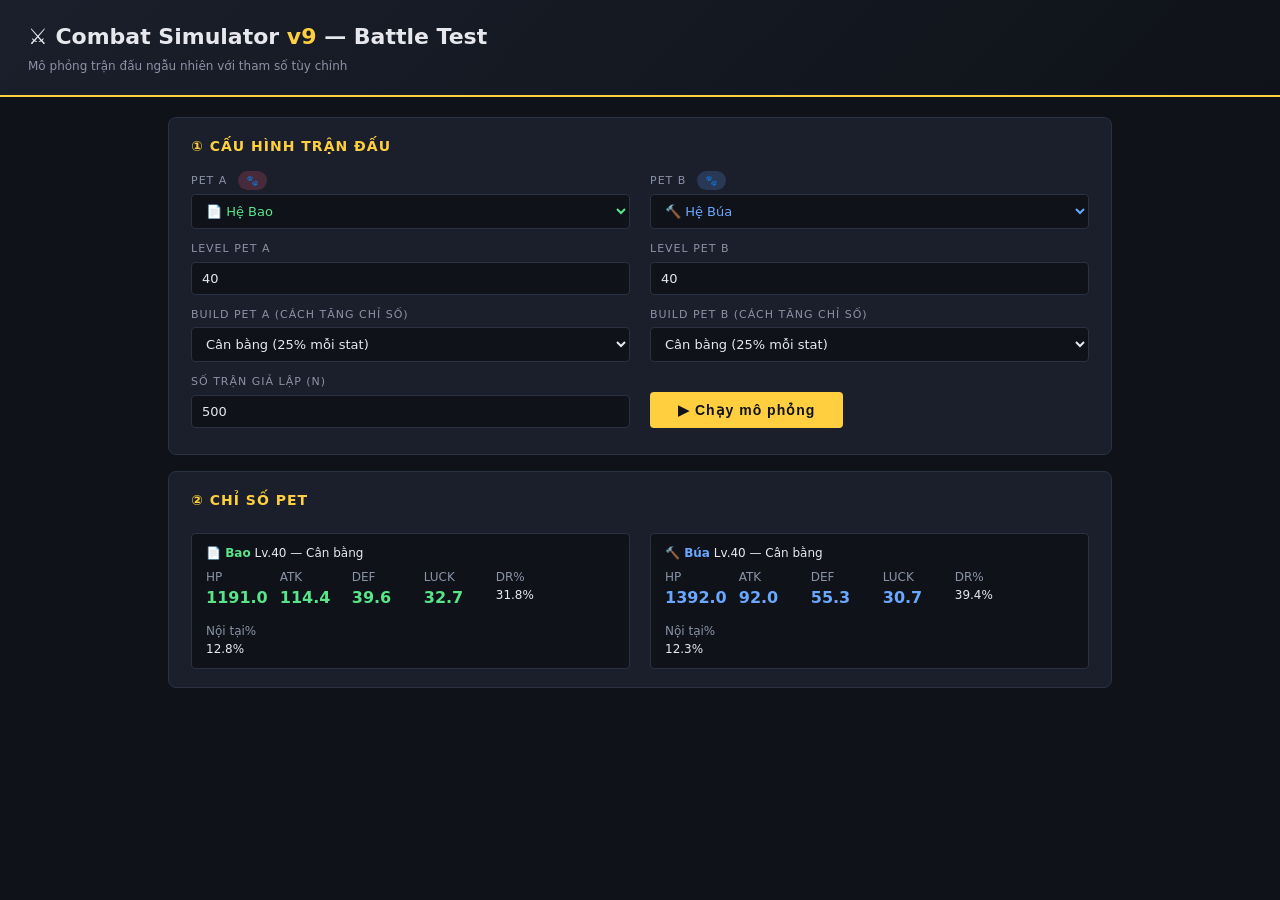
<file: combat_simulator_v9/battle_test.html>
<!DOCTYPE html>
<html lang="vi">
<head>
<meta charset="UTF-8">
<title>Combat Simulator v9 — Battle Test</title>
<style>
:root {
    --bg: #0f1218; --panel: #1a1f2b; --border: #2a3142;
    --text: #e6e8ee; --muted: #8a93a6; --accent: #ffcf3f;
    --s: #ff5e7a; --r: #6aa7ff; --p: #58e58a;
    --ok: #4ade80; --warn: #ff6b35; --bad: #ef4444;
}
* { box-sizing: border-box; margin: 0; padding: 0; }
html, body { background: var(--bg); color: var(--text);
    font-family: -apple-system, "Segoe UI", system-ui, sans-serif;
    line-height: 1.5; min-height: 100vh; }
header { background: linear-gradient(135deg, #1a1f2b 0%, #0f1218 100%);
    border-bottom: 2px solid var(--accent); padding: 20px 28px; }
header h1 { font-size: 22px; } header h1 span { color: var(--accent); }
header p { color: var(--muted); font-size: 12px; margin-top: 4px; }
main { max-width: 1000px; margin: 0 auto; padding: 20px 28px 40px; }
.section { background: var(--panel); border: 1px solid var(--border);
    border-radius: 8px; padding: 18px 22px; margin-bottom: 16px; }
.section h2 { color: var(--accent); font-size: 14px; text-transform: uppercase;
    letter-spacing: 1px; margin-bottom: 14px; }
.row { display: flex; gap: 20px; flex-wrap: wrap; }
.col { flex: 1; min-width: 240px; }
label { display: block; font-size: 11px; color: var(--muted);
    text-transform: uppercase; letter-spacing: 1px; margin-bottom: 4px; }
select, input { width: 100%; background: #0f1218; color: var(--text);
    border: 1px solid var(--border); border-radius: 4px;
    padding: 8px 10px; font-size: 13px; font-family: inherit; }
select:focus, input:focus { outline: none; border-color: var(--accent); }
.btn { display: inline-block; background: var(--accent); color: #0f1218;
    border: none; border-radius: 4px; padding: 10px 28px;
    font-size: 14px; font-weight: 700; cursor: pointer;
    letter-spacing: 1px; margin-top: 12px; }
.btn:hover { opacity: 0.9; }
.btn:disabled { opacity: 0.4; cursor: not-allowed; }
.stat-preview { background: #0f1218; border: 1px solid var(--border);
    border-radius: 4px; padding: 10px 14px; margin-top: 8px; font-size: 12px; }
.stat-preview .row { display: flex; gap: 12px; }
.stat-preview .item { min-width: 60px; }
.stat-preview .item .val { font-size: 16px; font-weight: 700; }
.stat-preview .item .val.s { color: var(--s); }
.stat-preview .item .val.r { color: var(--r); }
.stat-preview .item .val.p { color: var(--p); }
.result-grid { display: grid; grid-template-columns: repeat(4, 1fr); gap: 14px; }
.result-card { background: #0f1218; border: 1px solid var(--border);
    border-radius: 6px; padding: 14px 16px; text-align: center; }
.result-card .label { font-size: 10px; color: var(--muted);
    text-transform: uppercase; letter-spacing: 1px; }
.result-card .value { font-size: 24px; font-weight: 700; margin-top: 6px; }
.result-card .sub { font-size: 11px; color: var(--muted); margin-top: 2px; }
.badge { display: inline-block; padding: 2px 8px; border-radius: 10px;
    font-size: 10px; font-weight: 700; margin-left: 6px; }
.badge.s { background: rgba(255,94,122,0.2); color: var(--s); }
.badge.r { background: rgba(106,167,255,0.2); color: var(--r); }
.badge.p { background: rgba(88,229,138,0.2); color: var(--p); }
.detail-table { width: 100%; border-collapse: collapse; font-size: 11px; margin-top: 10px; }
.detail-table th, .detail-table td { padding: 4px 8px; text-align: center;
    border-bottom: 1px solid var(--border); }
.detail-table th { background: #0f1218; color: var(--muted);
    font-size: 10px; text-transform: uppercase; letter-spacing: 1px; }
#progress { color: var(--muted); font-size: 11px; margin-top: 8px; }
</style>
</head>
<body>
<header>
    <h1>⚔️ Combat Simulator <span>v9</span> — Battle Test</h1>
    <p>Mô phỏng trận đấu ngẫu nhiên với tham số tùy chỉnh</p>
</header>

<main>

<!-- ── CONFIG ── -->
<section class="section">
    <h2>① Cấu hình trận đấu</h2>
    <div class="row">
        <div class="col">
            <label>Pet A <span class="badge s">🐾</span></label>
            <select id="pet-a-el">
                <option value="SCISSORS">✂️ Hệ Kéo</option>
                <option value="ROCK">🔨 Hệ Búa</option>
                <option value="PAPER" selected>📄 Hệ Bao</option>
            </select>
        </div>
        <div class="col">
            <label>Pet B <span class="badge r">🐾</span></label>
            <select id="pet-b-el">
                <option value="SCISSORS">✂️ Hệ Kéo</option>
                <option value="ROCK" selected>🔨 Hệ Búa</option>
                <option value="PAPER">📄 Hệ Bao</option>
            </select>
        </div>
    </div>
    <div class="row" style="margin-top:12px;">
        <div class="col">
            <label>Level Pet A</label>
            <input type="number" id="pet-a-lv" value="40" min="1" max="40" step="1">
        </div>
        <div class="col">
            <label>Level Pet B</label>
            <input type="number" id="pet-b-lv" value="40" min="1" max="40" step="1">
        </div>
    </div>
    <div class="row" style="margin-top:12px;">
        <div class="col">
            <label>Build Pet A (cách tăng chỉ số)</label>
            <select id="pet-a-build">
                <option value="balanced" selected>Cân bằng (25% mỗi stat)</option>
                <option value="skewed_atk">Thiên về ATK (80% ATK)</option>
                <option value="skewed_def">Thiên về DEF (80% DEF)</option>
                <option value="skewed_hp">Thiên về HP (80% HP)</option>
                <option value="skewed_luck">Thiên về LUCK (80% LUCK)</option>
            </select>
        </div>
        <div class="col">
            <label>Build Pet B (cách tăng chỉ số)</label>
            <select id="pet-b-build">
                <option value="balanced" selected>Cân bằng (25% mỗi stat)</option>
                <option value="skewed_atk">Thiên về ATK (80% ATK)</option>
                <option value="skewed_def">Thiên về DEF (80% DEF)</option>
                <option value="skewed_hp">Thiên về HP (80% HP)</option>
                <option value="skewed_luck">Thiên về LUCK (80% LUCK)</option>
            </select>
        </div>
    </div>
    <div class="row" style="margin-top:12px;">
        <div class="col">
            <label>Số trận giả lập (N)</label>
            <input type="number" id="sim-n" value="500" min="10" max="10000" step="10">
        </div>
        <div class="col" style="display:flex;align-items:flex-end;">
            <button class="btn" id="btn-run" onclick="runTest()">▶ Chạy mô phỏng</button>
        </div>
    </div>
    <div id="progress"></div>
</section>

<!-- ── STAT PREVIEW ── -->
<section class="section">
    <h2>② Chỉ số pet</h2>
    <div class="row">
        <div class="col">
            <div class="stat-preview" id="stat-a"></div>
        </div>
        <div class="col">
            <div class="stat-preview" id="stat-b"></div>
        </div>
    </div>
</section>

<!-- ── RESULTS ── -->
<section class="section" id="sec-res" style="display:none;">
    <h2>③ Kết quả mô phỏng</h2>
    <div class="result-grid" id="result-grid"></div>
    <div id="detail-table"></div>
</section>

</main>

<script>
// ════════════════════════════════════════════
//  EMBEDDED ENGINE (từ simulator_v9.js)
// ════════════════════════════════════════════

function getDamageReduction(def) {
    if (def <= 0) return 0;
    const r = 1 - Math.pow(0.98, Math.pow(def, 0.8));
    return Math.max(0, Math.min(0.95, r));
}
function getPassiveChance(luck) {
    if (luck <= 0) return 0;
    const p = 1 - Math.pow(0.99, Math.pow(luck, 0.75));
    return Math.max(0, Math.min(0.5, p));
}
function rawDamage(atk, def) { return atk * (1 - getDamageReduction(def)); }
function toIntDamage(d) { return Math.max(0, Math.floor(d)); }
function freePoints(level) { return Math.max(0, level - 1); }

const POINT_RATIO = { hp: 10, atk: 1, def: 1, luck: 1 };
const BUILD_DIST = {
    none:         { hp: 0,     atk: 0,     def: 0,     luck: 0     },
    balanced:     { hp: 0.25,  atk: 0.25,  def: 0.25,  luck: 0.25  },
    skewed_hp:    { hp: 0.80,  atk: 0.067, def: 0.067, luck: 0.067 },
    skewed_atk:   { hp: 0.067, atk: 0.80,  def: 0.067, luck: 0.067 },
    skewed_def:   { hp: 0.067, atk: 0.067, def: 0.80,  luck: 0.067 },
    skewed_luck:  { hp: 0.067, atk: 0.067, def: 0.067, luck: 0.80  }
};

const PRESET = {
    SCISSORS: {
        name: 'Hệ Kéo',
        base:   { hp: 100, atk: 16, def: 2,  luck: 7 },
        growth: { hp: [16,26,22,34], atk: [1.6,3.0,3.4,4.0],
                  def: [0.10,0.30,0.35,0.45], luck: [0.6,0.7,0.8,1.0] }
    },
    ROCK: {
        name: 'Hệ Búa',
        base:   { hp: 110, atk: 13, def: 6,  luck: 5 },
        growth: { hp: [16,28,34,42], atk: [1.0,1.6,2.0,2.4],
                  def: [0.7,0.9,1.1,1.3], luck: [0.3,0.4,0.4,0.5] }
    },
    PAPER: {
        name: 'Hệ Bao',
        base:   { hp: 85, atk: 14, def: 4,  luck: 5 },
        growth: { hp: [12,24,30,36], atk: [1.6,2.2,2.6,2.8],
                  def: [0.4,0.6,0.7,0.9], luck: [0.3,0.4,0.5,0.6] }
    }
};

const COUNTER = {
    rock_vs_scissors_def: {1:8,5:20,10:35,15:44,20:52,25:50,30:44,35:45,40:39},
    rock_vs_scissors_hp:  {1:14,5:40,10:69,15:87,20:105,25:98,30:85,35:88,40:75},
    scissors_vs_paper_dmg:{1:0.04,5:0.08,10:0.16,15:0.20,20:0.26,25:0.32,30:0.42,35:0.44,40:0.50},
    scissors_vs_paper_luck:{1:1,5:3,10:10,15:9,20:12,25:15,30:27,35:21,40:24},
    scissors_vs_paper_def_scale:{1:1.0,5:1.0,10:0.80,15:0.58,20:0.12,25:0.48,30:0.41,35:0.85,40:0.49},
    paper_vs_rock_hp:     {1:70,5:73,10:112,15:194,20:280,25:346,30:403,35:480,40:540},
    paper_vs_rock_luck:   {1:3,5:8,10:19,15:34,20:48,25:53,30:54,35:55,40:52},
    paper_vs_rock_def_scale:{1:1.0,5:1.0,10:0.12,15:0.14,20:0.18,25:0.37,30:0.60,35:0.80,40:0.90},
};

const MIRROR = {
    scissors_dmg_mult: {1:0.95,5:0.98,10:0.90,15:0.85,20:0.78,25:0.70,30:0.65,35:0.65,40:0.63},
    rock_def_mult:     {1:0.01,5:0.23,10:0.38,15:0.01,20:0.08,25:0.25,30:0.24,35:0.29,40:0.33},
    paper_all_mult:    {1:0.09,5:3.76,10:3.50,15:2.09,20:1.68,25:1.59,30:1.53,35:1.39,40:1.26},
};

const PASSIVE_LUT = {
    scissorsCritLow:  {1:1.10,5:1.12,10:1.14,15:1.17,20:1.20,25:1.22,30:1.24,35:1.245,40:1.25},
    scissorsCritHigh: {1:1.20,5:1.25,10:1.30,15:1.35,20:1.40,25:1.43,30:1.46,35:1.48,40:1.50},
    rockGuardBase:    {1:0.10,5:0.13,10:0.16,15:0.19,20:0.22,25:0.25,30:0.27,35:0.29,40:0.30},
    rockGuardLowHp:   {1:0.20,5:0.27,10:0.34,15:0.40,20:0.46,25:0.50,30:0.54,35:0.57,40:0.60},
    paperHealBase:    {1:0.20,5:0.23,10:0.26,15:0.29,20:0.32,25:0.35,30:0.37,35:0.39,40:0.40},
    paperHealLowHp:   {1:0.40,5:0.48,10:0.56,15:0.62,20:0.68,25:0.72,30:0.75,35:0.78,40:0.80},
};

function lutAt(LUT, lv) {
    const keys = Object.keys(LUT).map(Number).sort((a,b)=>a-b);
    if (lv <= keys[0]) return LUT[keys[0]];
    if (lv >= keys[keys.length-1]) return LUT[keys[keys.length-1]];
    for (let i=0;i<keys.length-1;i++) {
        const lo=keys[i], hi=keys[i+1];
        if (lv>=lo&&lv<=hi) { const t=(lv-lo)/(hi-lo); return LUT[lo]+(LUT[hi]-LUT[lo])*t; }
    }
    return LUT[keys[keys.length-1]];
}
function mirrorAt(k,lv)  { return lutAt(MIRROR[k],lv); }
function counterAt(k,lv) { return lutAt(COUNTER[k],lv); }

function applyBuild(baseStats, buildId, fp) {
    if (buildId==='none'||fp===0) return {...baseStats};
    const dist=BUILD_DIST[buildId];
    return {
        element:baseStats.element, level:baseStats.level,
        hp:  baseStats.hp  +Math.round(dist.hp  *fp*POINT_RATIO.hp),
        atk: baseStats.atk +Math.round(dist.atk *fp*POINT_RATIO.atk),
        def: baseStats.def +Math.round(dist.def *fp*POINT_RATIO.def),
        luck:baseStats.luck+Math.round(dist.luck*fp*POINT_RATIO.luck),
    };
}
function baseStatsAtLevel(element, lv) {
    const p=PRESET[element], g=p.growth;
    let hp=p.base.hp, atk=p.base.atk, def=p.base.def, luck=p.base.luck;
    for (let l=2;l<=lv;l++) {
        const idx=l<=10?0:l<=20?1:l<=30?2:3;
        hp+=g.hp[idx]; atk+=g.atk[idx]; def+=g.def[idx]; luck+=g.luck[idx];
    }
    return {element, level:lv, hp, atk, def, luck};
}
function statsAtLevel(element, lv, build='none') {
    return applyBuild(baseStatsAtLevel(element,lv), build, freePoints(lv));
}

function prepareFight(statsA, statsB) {
    const A={...statsA, maxHp:statsA.hp}, B={...statsB, maxHp:statsB.hp};
    A.dmgMult=1; B.dmgMult=1;
    if (A.element==='ROCK'&&B.element==='SCISSORS') {
        A.def+=counterAt('rock_vs_scissors_def',A.level);
        A.maxHp+=counterAt('rock_vs_scissors_hp',A.level);
        A.hp+=counterAt('rock_vs_scissors_hp',A.level);
    } else if (B.element==='ROCK'&&A.element==='SCISSORS') {
        B.def+=counterAt('rock_vs_scissors_def',B.level);
        B.maxHp+=counterAt('rock_vs_scissors_hp',B.level);
        B.hp+=counterAt('rock_vs_scissors_hp',B.level);
    } else if (A.element==='SCISSORS'&&B.element==='PAPER') {
        const ds=lutAt(COUNTER.scissors_vs_paper_def_scale,A.level)||1;
        A.dmgMult*=(1+counterAt('scissors_vs_paper_dmg',A.level));
        A.luck+=counterAt('scissors_vs_paper_luck',A.level);
        A.def=Math.max(0,A.def*ds);
    } else if (B.element==='SCISSORS'&&A.element==='PAPER') {
        const ds=lutAt(COUNTER.scissors_vs_paper_def_scale,B.level)||1;
        B.dmgMult*=(1+counterAt('scissors_vs_paper_dmg',B.level));
        B.luck+=counterAt('scissors_vs_paper_luck',B.level);
        B.def=Math.max(0,B.def*ds);
    } else if (A.element==='PAPER'&&B.element==='ROCK') {
        const ds=lutAt(COUNTER.paper_vs_rock_def_scale,A.level)||1;
        const hpB=counterAt('paper_vs_rock_hp',A.level);
        const lkB=counterAt('paper_vs_rock_luck',A.level);
        A.maxHp+=hpB; A.hp+=hpB; A.luck+=lkB;
        A.def=Math.max(0,A.def*ds);
    } else if (B.element==='PAPER'&&A.element==='ROCK') {
        const ds=lutAt(COUNTER.paper_vs_rock_def_scale,B.level)||1;
        const hpB=counterAt('paper_vs_rock_hp',B.level);
        const lkB=counterAt('paper_vs_rock_luck',B.level);
        B.maxHp+=hpB; B.hp+=hpB; B.luck+=lkB;
        B.def=Math.max(0,B.def*ds);
    }
    if (A.element===B.element) {
        if (A.element==='SCISSORS') { const m=mirrorAt('scissors_dmg_mult',A.level); A.dmgMult*=m; B.dmgMult*=m; }
        else if (A.element==='ROCK') { const m=mirrorAt('rock_def_mult',A.level); A.def*=m; B.def*=m; }
        else if (A.element==='PAPER') {
            const m=mirrorAt('paper_all_mult',A.level);
            A.atk*=m; A.def*=m; A.luck*=m; A.maxHp*=m; A.hp*=m;
            B.atk*=m; B.def*=m; B.luck*=m; B.maxHp*=m; B.hp*=m;
        }
    }
    return {A,B};
}

function attackOnce(attacker, defender) {
    let dmg=rawDamage(attacker.atk, defender.def);
    if (attacker.element==='SCISSORS') {
        const chance=getPassiveChance(attacker.luck);
        if (Math.random()<chance) {
            const isHigh=(attacker.hp/attacker.maxHp)>0.75;
            const mult=isHigh?lutAt(PASSIVE_LUT.scissorsCritHigh,attacker.level)
                            :lutAt(PASSIVE_LUT.scissorsCritLow,attacker.level);
            dmg*=mult;
        }
    }
    if (attacker.dmgMult&&attacker.dmgMult!==1) dmg*=attacker.dmgMult;
    if (defender.element==='ROCK') {
        const chance=getPassiveChance(defender.luck);
        if (Math.random()<chance) {
            const isLow=(defender.hp/defender.maxHp)<0.30;
            const r=isLow?lutAt(PASSIVE_LUT.rockGuardLowHp,defender.level)
                        :lutAt(PASSIVE_LUT.rockGuardBase,defender.level);
            dmg*=(1-r);
        }
    }
    const dealt=toIntDamage(dmg);
    defender.hp=Math.max(0,defender.hp-dealt);
    if (defender.element==='PAPER'&&defender.hp>0&&dealt>0) {
        const chance=getPassiveChance(defender.luck);
        if (Math.random()<chance) {
            const isLow=(defender.hp/defender.maxHp)<0.25;
            const rate=isLow?lutAt(PASSIVE_LUT.paperHealLowHp,defender.level)
                           :lutAt(PASSIVE_LUT.paperHealBase,defender.level);
            const heal=Math.max(1,Math.floor(dealt*rate));
            defender.hp=Math.min(defender.maxHp,defender.hp+heal);
        }
    }
    return {dmg:dealt};
}

function simulateBattle(statsA, statsB, goFirst) {
    const maxTurns=80;
    const first=goFirst==='B'?statsB:statsA, second=goFirst==='B'?statsA:statsB;
    const prepared=prepareFight(first,second);
    const A=prepared.A, B=prepared.B;
    let turns=0;
    while (turns<maxTurns&&A.hp>0&&B.hp>0) { turns++; attackOnce(A,B); if (B.hp<=0) break; attackOnce(B,A); }
    let winnerLabel;
    if (A.hp>0&&B.hp<=0) winnerLabel=(first===statsA)?'A':'B';
    else if (B.hp>0&&A.hp<=0) winnerLabel=(first===statsA)?'B':'A';
    else {
        if (A.hp>B.hp) winnerLabel=(first===statsA)?'A':'B';
        else if (B.hp>A.hp) winnerLabel=(first===statsA)?'B':'A';
        else winnerLabel='DRAW';
    }
    const winnerObj=winnerLabel==='A'?A:B, loserObj=winnerLabel==='A'?B:A;
    return {winner:winnerLabel, turns, winnerHpRatio:winnerObj.hp/winnerObj.maxHp};
}

// ════════════════════════════════════════════
//  UI LOGIC
// ════════════════════════════════════════════

const EL_COLOR = {SCISSORS:'#ff5e7a',ROCK:'#6aa7ff',PAPER:'#58e58a'};
const EL_LABEL = {SCISSORS:'✂️ Kéo',ROCK:'🔨 Búa',PAPER:'📄 Bao'};
const BUILD_LABEL = {balanced:'Cân bằng',skewed_hp:'Thiên HP',skewed_atk:'Thiên ATK',skewed_def:'Thiên DEF',skewed_luck:'Thiên LUCK'};
const n1=x=>Number(x).toFixed(1), n2=x=>Number(x).toFixed(2), pct=x=>Math.round(x*100);

function updateStatPreviews() {
    const aEl=document.getElementById('pet-a-el').value;
    const bEl=document.getElementById('pet-b-el').value;
    const aLv=parseInt(document.getElementById('pet-a-lv').value)||1;
    const bLv=parseInt(document.getElementById('pet-b-lv').value)||1;
    const aB=document.getElementById('pet-a-build').value;
    const bB=document.getElementById('pet-b-build').value;

    function render(id, el, lv, build) {
        const s=statsAtLevel(el,lv,build);
        const dr=getDamageReduction(s.def), pc=getPassiveChance(s.luck);
        document.getElementById(id).innerHTML=`
            <div><strong style="color:${EL_COLOR[el]}">${EL_LABEL[el]}</strong> Lv.${lv} — ${BUILD_LABEL[build]}</div>
            <div class="row" style="margin-top:6px;">
                <div class="item"><span style="color:var(--muted)">HP</span><br><span class="val" style="color:${EL_COLOR[el]}">${n1(s.hp)}</span></div>
                <div class="item"><span style="color:var(--muted)">ATK</span><br><span class="val" style="color:${EL_COLOR[el]}">${n1(s.atk)}</span></div>
                <div class="item"><span style="color:var(--muted)">DEF</span><br><span class="val" style="color:${EL_COLOR[el]}">${n1(s.def)}</span></div>
                <div class="item"><span style="color:var(--muted)">LUCK</span><br><span class="val" style="color:${EL_COLOR[el]}">${n1(s.luck)}</span></div>
                <div class="item"><span style="color:var(--muted)">DR%</span><br><span>${n1(dr*100)}%</span></div>
                <div class="item"><span style="color:var(--muted)">Nội tại%</span><br><span>${n1(pc*100)}%</span></div>
            </div>`;
    }
    render('stat-a', aEl, aLv, aB);
    render('stat-b', bEl, bLv, bB);

    // Update matchup badge
    const a=e=>el=>document.getElementById(el).style.color=EL_COLOR[e];
    a(aEl)('pet-a-el'); a(bEl)('pet-b-el');
}

// Attach listeners
document.getElementById('pet-a-el').addEventListener('change',updateStatPreviews);
document.getElementById('pet-b-el').addEventListener('change',updateStatPreviews);
document.getElementById('pet-a-lv').addEventListener('input',updateStatPreviews);
document.getElementById('pet-b-lv').addEventListener('input',updateStatPreviews);
document.getElementById('pet-a-build').addEventListener('change',updateStatPreviews);
document.getElementById('pet-b-build').addEventListener('change',updateStatPreviews);

// Init
updateStatPreviews();

// ── RUN TEST ──
function runTest() {
    const aEl=document.getElementById('pet-a-el').value;
    const bEl=document.getElementById('pet-b-el').value;
    const aLv=Math.max(1,Math.min(40,parseInt(document.getElementById('pet-a-lv').value)||1));
    const bLv=Math.max(1,Math.min(40,parseInt(document.getElementById('pet-b-lv').value)||1));
    const aB=document.getElementById('pet-a-build').value;
    const bB=document.getElementById('pet-b-build').value;
    const n=Math.max(10,Math.min(10000,parseInt(document.getElementById('sim-n').value)||500));

    document.getElementById('pet-a-lv').value=aLv;
    document.getElementById('pet-b-lv').value=bLv;
    document.getElementById('sim-n').value=n;

    const btn=document.getElementById('btn-run');
    btn.disabled=true; btn.textContent='⏳ Đang chạy...';
    document.getElementById('progress').textContent='';

    const sa=statsAtLevel(aEl,aLv,aB), sb=statsAtLevel(bEl,bLv,bB);
    let winA=0, winB=0, draw=0, totalTurns=0;
    let sumHpA=0, sumHpB=0;
    let minT=Infinity, maxT=0;
    const hpA=[], hpB=[], turnsList=[];

    const updateInterval=Math.max(1,Math.floor(n/20));

    function runBatch(start, batchSize) {
        const end=Math.min(start+batchSize, n);
        for (let i=start;i<end;i++) {
            const gf=(i%2===0)?'A':'B';
            const r=simulateBattle(sa, sb, gf);
            totalTurns+=r.turns;
            turnsList.push(r.turns);
            if (r.turns<minT) minT=r.turns;
            if (r.turns>maxT) maxT=r.turns;
            if (r.winner==='A') { winA++; sumHpA+=r.winnerHpRatio; hpA.push(r.winnerHpRatio*100); }
            else if (r.winner==='B') { winB++; sumHpB+=r.winnerHpRatio; hpB.push(r.winnerHpRatio*100); }
            else { draw++; }
        }
        if (end<n) {
            document.getElementById('progress').textContent=`Đã chạy ${end}/${n} trận...`;
            setTimeout(()=>runBatch(end,batchSize),0);
        } else {
            displayResults();
        }
    }

    function displayResults() {
        btn.disabled=false; btn.textContent='▶ Chạy mô phỏng';
        document.getElementById('progress').textContent=`Hoàn tất ${n} trận`;

        const avgT=totalTurns/n;
        const wrA=winA/n*100, wrB=winB/n*100, dr=draw/n*100;
        const avgHpA=winA>0?sumHpA/winA*100:0, avgHpB=winB>0?sumHpB/winB*100:0;

        // Percentiles for HP
        function p(arr,pct){if(!arr.length)return 0;const s=[...arr].sort((a,b)=>a-b);return s[Math.floor(s.length*pct/100)]||0;}

        // Determine counter advantage
        let counterHint='';
        if ((aEl==='ROCK'&&bEl==='SCISSORS')||(aEl==='SCISSORS'&&bEl==='PAPER')||(aEl==='PAPER'&&bEl==='ROCK'))
            counterHint=`<span style="color:var(--ok);">${EL_LABEL[aEl]} khắc chế ${EL_LABEL[bEl]}</span>`;
        else if ((bEl==='ROCK'&&aEl==='SCISSORS')||(bEl==='SCISSORS'&&aEl==='PAPER')||(bEl==='PAPER'&&aEl==='ROCK'))
            counterHint=`<span style="color:var(--warn);">${EL_LABEL[bEl]} khắc chế ${EL_LABEL[aEl]}</span>`;
        else if (aEl===bEl)
            counterHint='<span style="color:#c084fc;">Mirror (cùng hệ)</span>';

        document.getElementById('sec-res').style.display='block';
        document.getElementById('result-grid').innerHTML=`
            <div class="result-card">
                <div class="label">${EL_LABEL[aEl]} thắng</div>
                <div class="value" style="color:${EL_COLOR[aEl]}">${n1(wrA)}%</div>
                <div class="sub">Winrate</div>
            </div>
            <div class="result-card">
                <div class="label">${EL_LABEL[bEl]} thắng</div>
                <div class="value" style="color:${EL_COLOR[bEl]}">${n1(wrB)}%</div>
                <div class="sub">Winrate</div>
            </div>
            <div class="result-card">
                <div class="label">Số lượt TB</div>
                <div class="value">${n1(avgT)}</div>
                <div class="sub">${minT}-${maxT} lượt</div>
            </div>
            <div class="result-card">
                <div class="label">HP còn lại TB (bên thắng)</div>
                <div class="value">${n1((avgHpA*wrA+avgHpB*wrB)/(wrA+wrB||1))}%</div>
                <div class="sub">${counterHint||'Cặp trung tính'}</div>
            </div>`;

        document.getElementById('detail-table').innerHTML=`
            <div style="margin-top:12px;color:var(--muted);font-size:11px;">Chi tiết phân phối</div>
            <table class="detail-table">
                <thead><tr>
                    <th>Chỉ số</th><th>${EL_LABEL[aEl]} (Pet A)</th><th>${EL_LABEL[bEl]} (Pet B)</th>
                </tr></thead>
                <tbody>
                    <tr><td>Tỉ lệ thắng</td><td style="color:${EL_COLOR[aEl]}">${n1(wrA)}%</td><td style="color:${EL_COLOR[bEl]}">${n1(wrB)}%</td></tr>
                    <tr><td>HP TB khi thắng</td><td>${n1(avgHpA)}%</td><td>${n1(avgHpB)}%</td></tr>
                    <tr><td>HP P25 (25% trận thắng ≤ mức này)</td><td>${n1(p(hpA,25))}%</td><td>${n1(p(hpB,25))}%</td></tr>
                    <tr><td>HP P50 — trung vị (50% trận ≤ mức này)</td><td>${n1(p(hpA,50))}%</td><td>${n1(p(hpB,50))}%</td></tr>
                    <tr><td>HP P75 (75% trận thắng ≤ mức này)</td><td>${n1(p(hpA,75))}%</td><td>${n1(p(hpB,75))}%</td></tr>
                    <tr><td>HP Min</td><td>${n1(hpA.length?Math.min(...hpA):0)}%</td><td>${n1(hpB.length?Math.min(...hpB):0)}%</td></tr>
                    <tr><td>HP Max</td><td>${n1(hpA.length?Math.max(...hpA):0)}%</td><td>${n1(hpB.length?Math.max(...hpB):0)}%</td></tr>
                    <tr><td>Số lượt TB</td><td colspan="2" style="text-align:center;">${n1(avgT)} (min ${minT} / max ${maxT})</td></tr>
                    <tr><td>Hòa</td><td colspan="2" style="text-align:center;">${dr.toFixed(2)}%</td></tr>
                </tbody>
            </table>`;
    }

    runBatch(0, updateInterval);
}
</script>
</body>
</html>
</file>
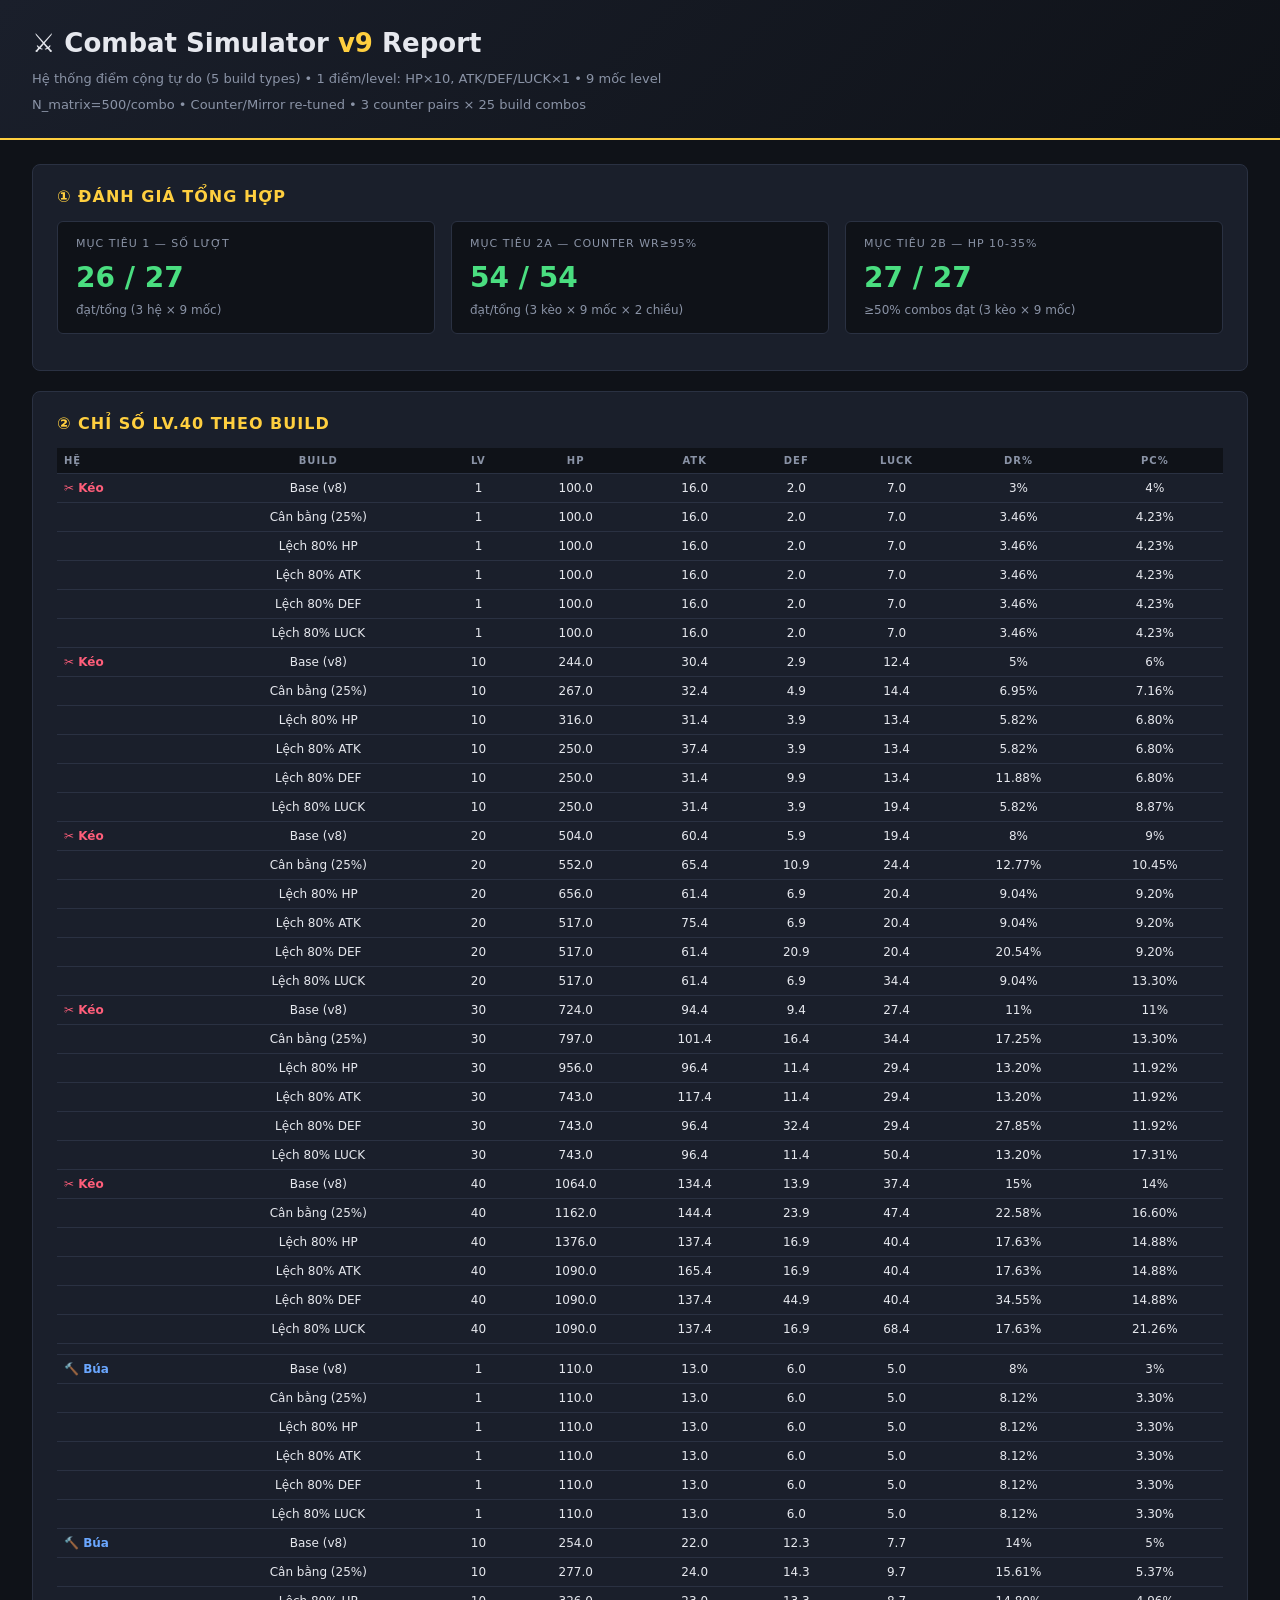
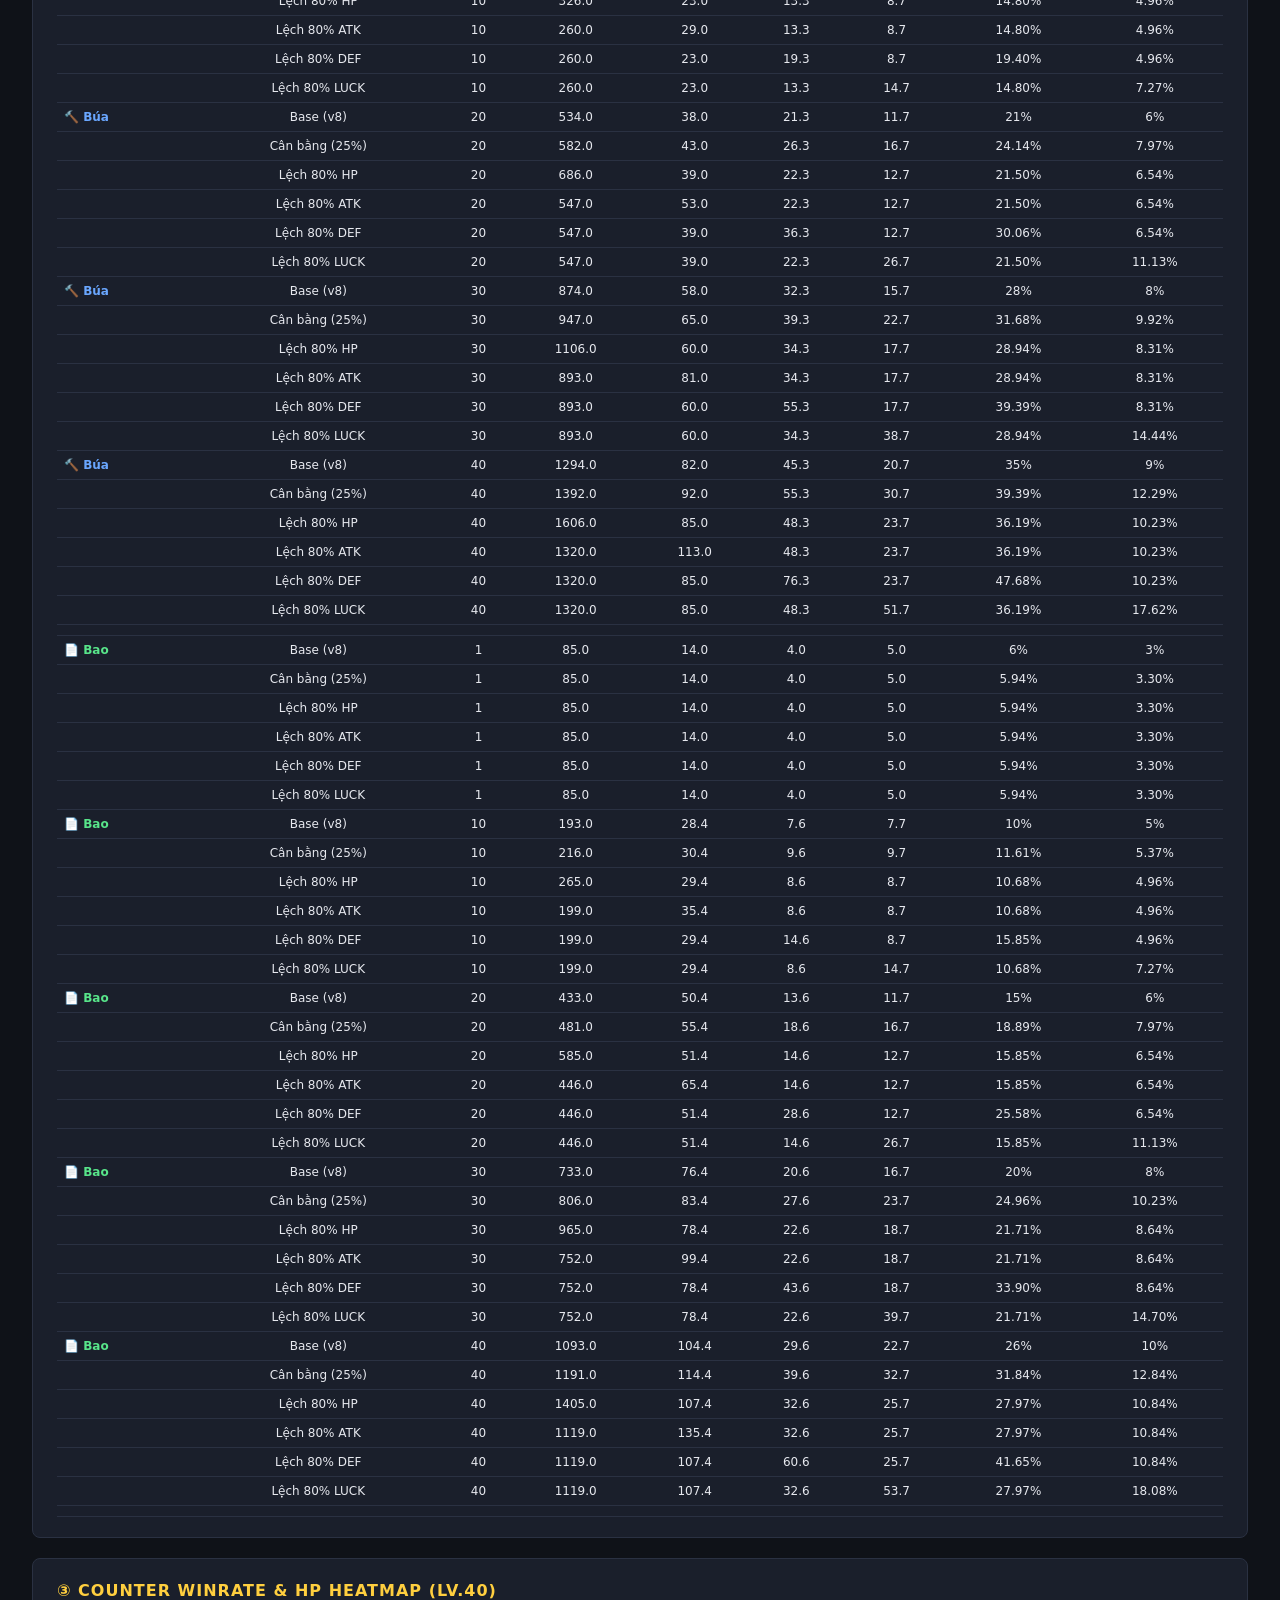
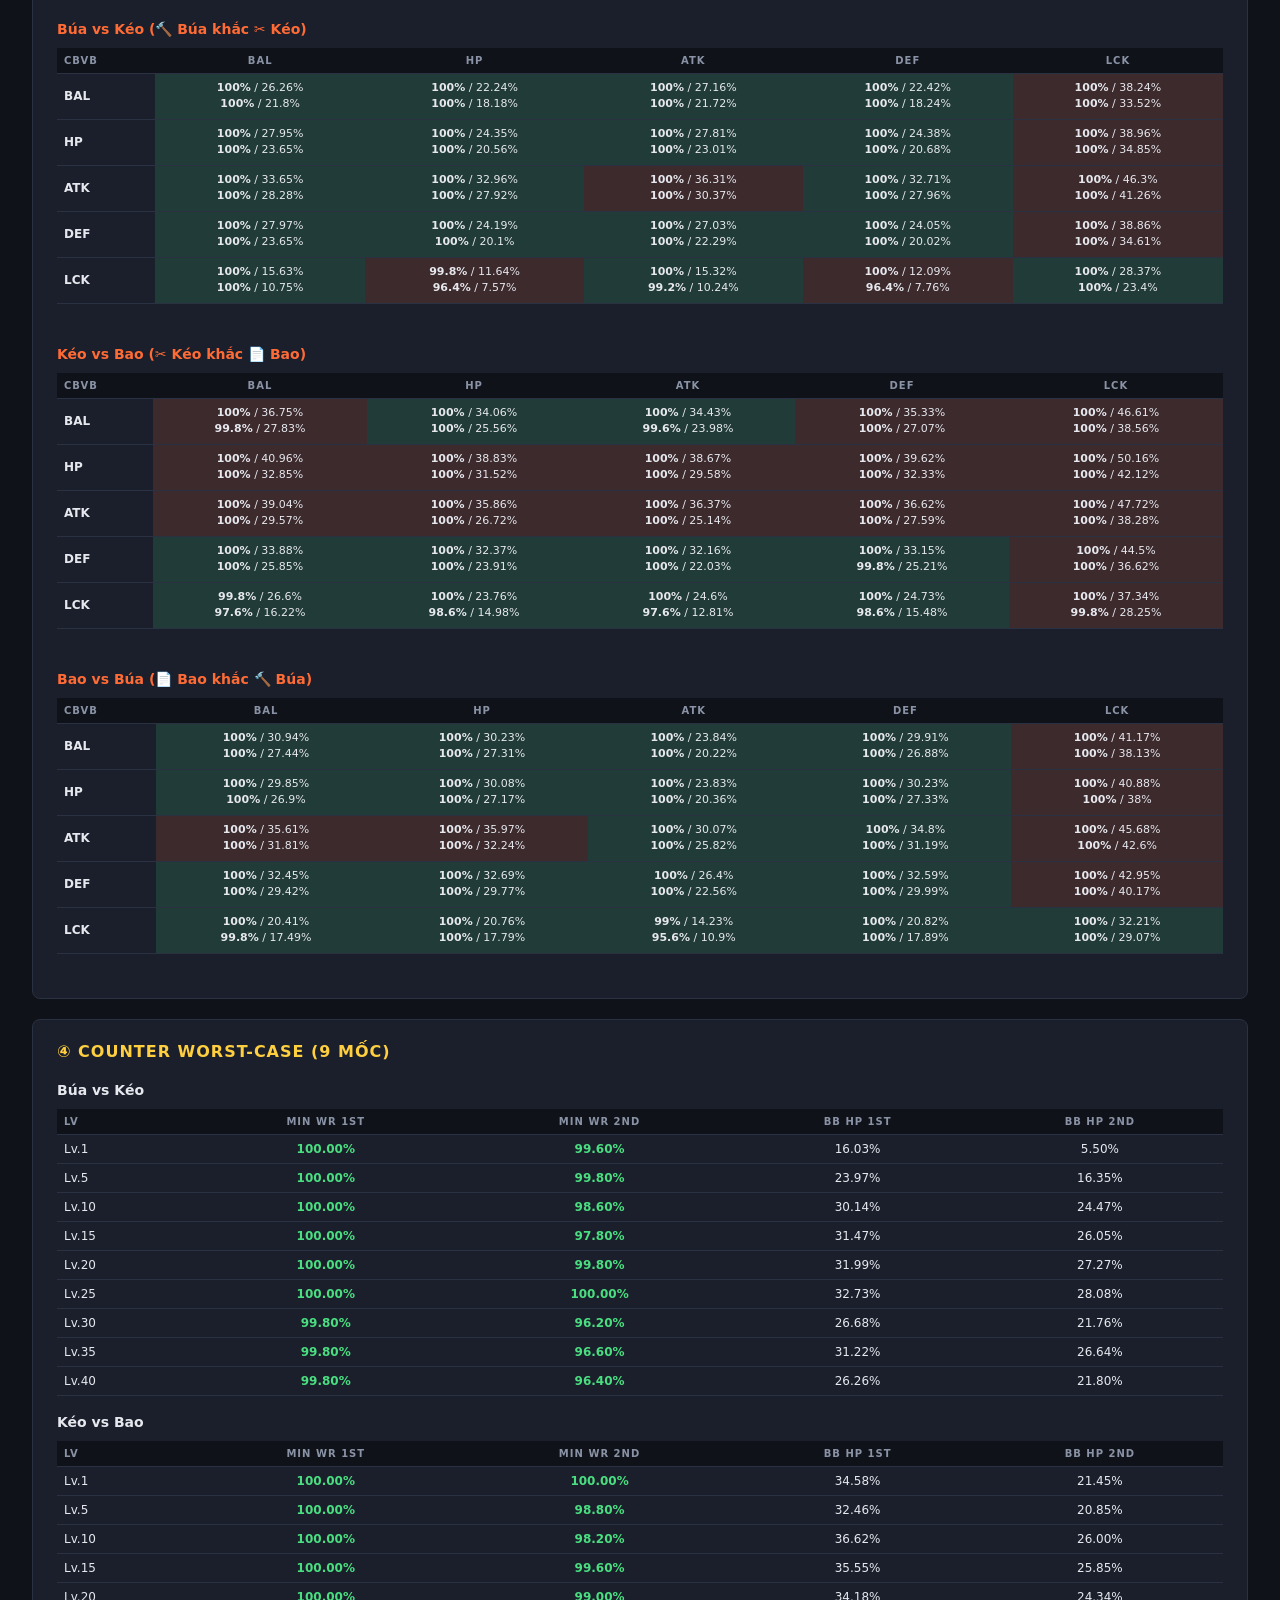
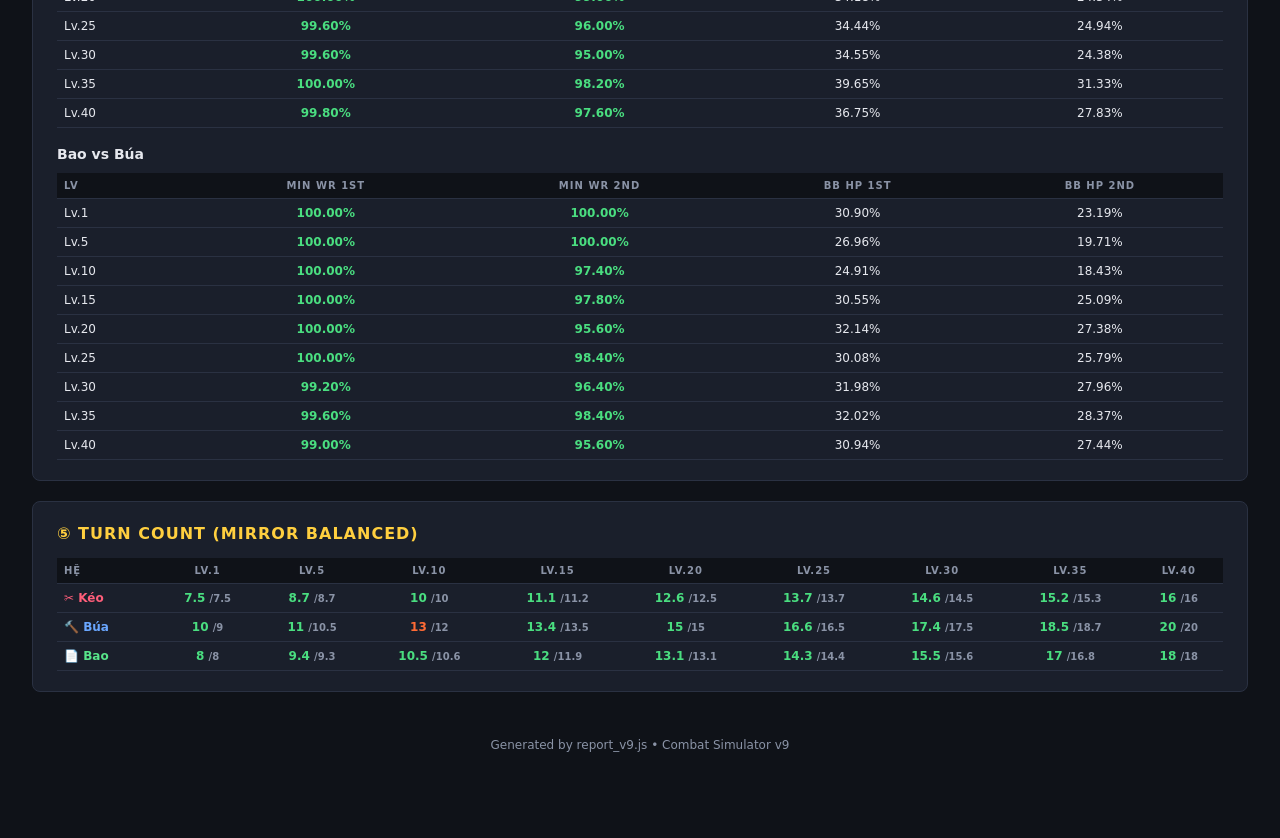
<file: combat_simulator_v9/report_v9.html>
<!DOCTYPE html>
<html lang="vi">
<head>
<meta charset="UTF-8">
<title>Combat Simulator v9 — Report</title>
<style>
:root{--bg:#0f1218;--panel:#1a1f2b;--border:#2a3142;--text:#e6e8ee;--muted:#8a93a6;--accent:#ffcf3f;--s:#ff5e7a;--r:#6aa7ff;--p:#58e58a;--ok:#4ade80;--warn:#ff6b35;--bad:#ef4444}
*{box-sizing:border-box;margin:0;padding:0}
html,body{background:var(--bg);color:var(--text);font-family:-apple-system,"Segoe UI",system-ui,sans-serif;line-height:1.5}
header{background:linear-gradient(135deg,#1a1f2b 0%,#0f1218 100%);border-bottom:2px solid var(--accent);padding:24px 32px}
header h1{font-size:26px}header h1 .v{color:var(--accent)}
header p{margin:6px 0 0;color:var(--muted);font-size:13px}
main{max-width:1700px;margin:0 auto;padding:24px 32px 60px}
.section{background:var(--panel);border:1px solid var(--border);border-radius:8px;padding:20px 24px;margin-bottom:20px}
.section h2{color:var(--accent);font-size:16px;text-transform:uppercase;letter-spacing:1px;margin-bottom:12px}
.section h3{color:var(--text);font-size:14px;margin:16px 0 8px}
.summary-grid{display:grid;grid-template-columns:repeat(3,1fr);gap:16px;margin-bottom:16px}
.summary-card{background:#0f1218;border:1px solid var(--border);border-radius:6px;padding:14px 18px}
.summary-card .label{font-size:11px;color:var(--muted);text-transform:uppercase;letter-spacing:1px}
.summary-card .value{font-size:28px;font-weight:700;margin-top:4px}
.summary-card .sub{font-size:12px;color:var(--muted);margin-top:2px}
.scroll-x{overflow-x:auto}
table{width:100%;border-collapse:collapse;font-size:12px}
th,td{padding:5px 7px;text-align:center;border-bottom:1px solid var(--border)}
th{background:#0f1218;color:var(--muted);font-weight:600;text-transform:uppercase;font-size:10px;letter-spacing:1px;position:sticky;top:0}
th:first-child,td:first-child{text-align:left}
.good{color:var(--ok);font-weight:700}.warn{color:var(--warn);font-weight:700}.bad{color:var(--bad);font-weight:700}
.heat-cell{font-size:11px;min-width:80px;padding:6px 8px}
.heat-good{background:rgba(74,222,128,0.15)}
.heat-warn{background:rgba(255,107,53,0.15)}
footer{color:var(--muted);text-align:center;font-size:12px;padding:24px}
</style>
</head>
<body>
<header>
<h1>⚔️ Combat Simulator <span class="v">v9</span> Report</h1>
<p>Hệ thống điểm cộng tự do (5 build types) • 1 điểm/level: HP×10, ATK/DEF/LUCK×1 • 9 mốc level</p>
<p>N_matrix=500/combo • Counter/Mirror re-tuned • 3 counter pairs × 25 build combos</p>
</header>
<main>
<section class="section">
<h2>① Đánh giá tổng hợp</h2>
<div class="summary-grid">
<div class="summary-card"><div class="label">Mục tiêu 1 — Số lượt</div><div class="value" id="s-turn">–</div><div class="sub">đạt/tổng (3 hệ × 9 mốc)</div></div>
<div class="summary-card"><div class="label">Mục tiêu 2a — Counter WR≥95%</div><div class="value" id="s-win">–</div><div class="sub">đạt/tổng (3 kèo × 9 mốc × 2 chiều)</div></div>
<div class="summary-card"><div class="label">Mục tiêu 2b — HP 10-35%</div><div class="value" id="s-hp">–</div><div class="sub">≥50% combos đạt (3 kèo × 9 mốc)</div></div>
</div>
</section>
<section class="section"><h2>② Chỉ số Lv.40 theo build</h2><div class="scroll-x"><table id="t2"></table></div></section>
<section class="section"><h2>③ Counter Winrate & HP Heatmap (Lv.40)</h2><div id="heat"></div></section>
<section class="section"><h2>④ Counter Worst-Case (9 mốc)</h2><div id="cw"></div></section>
<section class="section"><h2>⑤ Turn Count (mirror balanced)</h2><div class="scroll-x"><table id="t5"></table></div></section>
<footer>Generated by report_v9.js • Combat Simulator v9</footer>
</main>
<script>
const D={"milestones":[1,5,10,15,20,25,30,35,40],"elements":["SCISSORS","ROCK","PAPER"],"elLabel":{"SCISSORS":"✂️ Kéo","ROCK":"🔨 Búa","PAPER":"📄 Bao"},"elColor":{"SCISSORS":"#ff5e7a","ROCK":"#6aa7ff","PAPER":"#58e58a"},"builds":["balanced","skewed_hp","skewed_atk","skewed_def","skewed_luck"],"buildLabel":{"none":"Không build","balanced":"Cân bằng (25%)","skewed_hp":"Lệch 80% HP","skewed_atk":"Lệch 80% ATK","skewed_def":"Lệch 80% DEF","skewed_luck":"Lệch 80% LUCK"},"shortBuild":{"balanced":"BAL","skewed_hp":"HP","skewed_atk":"ATK","skewed_def":"DEF","skewed_luck":"LCK"},"counterPairs":[{"name":"Búa vs Kéo","counter":"ROCK","victim":"SCISSORS"},{"name":"Kéo vs Bao","counter":"SCISSORS","victim":"PAPER"},{"name":"Bao vs Búa","counter":"PAPER","victim":"ROCK"}],"turnTarget":{"SCISSORS":{"1":7.5,"5":8.7,"10":10,"15":11.2,"20":12.5,"25":13.7,"30":14.5,"35":15.3,"40":16},"ROCK":{"1":9,"5":10.5,"10":12,"15":13.5,"20":15,"25":16.5,"30":17.5,"35":18.7,"40":20},"PAPER":{"1":8,"5":9.3,"10":10.6,"15":11.9,"20":13.1,"25":14.4,"30":15.6,"35":16.8,"40":18}},"buildStats":{"SCISSORS":{"1":{"base":{"hp":100,"atk":"16.0","def":"2.0","luck":"7.0"},"balanced":{"hp":"100.0","atk":"16.0","def":"2.0","luck":"7.0","dmgRed":"3.46","passiveChance":"4.23"},"skewed_hp":{"hp":"100.0","atk":"16.0","def":"2.0","luck":"7.0","dmgRed":"3.46","passiveChance":"4.23"},"skewed_atk":{"hp":"100.0","atk":"16.0","def":"2.0","luck":"7.0","dmgRed":"3.46","passiveChance":"4.23"},"skewed_def":{"hp":"100.0","atk":"16.0","def":"2.0","luck":"7.0","dmgRed":"3.46","passiveChance":"4.23"},"skewed_luck":{"hp":"100.0","atk":"16.0","def":"2.0","luck":"7.0","dmgRed":"3.46","passiveChance":"4.23"}},"5":{"base":{"hp":164,"atk":"22.4","def":"2.4","luck":"9.4"},"balanced":{"hp":"174.0","atk":"23.4","def":"3.4","luck":"10.4","dmgRed":"5.24","passiveChance":"5.65"},"skewed_hp":{"hp":"196.0","atk":"22.4","def":"2.4","luck":"9.4","dmgRed":"3.99","passiveChance":"5.25"},"skewed_atk":{"hp":"167.0","atk":"25.4","def":"2.4","luck":"9.4","dmgRed":"3.99","passiveChance":"5.25"},"skewed_def":{"hp":"167.0","atk":"22.4","def":"5.4","luck":"9.4","dmgRed":"7.49","passiveChance":"5.25"},"skewed_luck":{"hp":"167.0","atk":"22.4","def":"2.4","luck":"12.4","dmgRed":"3.99","passiveChance":"6.43"}},"10":{"base":{"hp":244,"atk":"30.4","def":"2.9","luck":"12.4"},"balanced":{"hp":"267.0","atk":"32.4","def":"4.9","luck":"14.4","dmgRed":"6.95","passiveChance":"7.16"},"skewed_hp":{"hp":"316.0","atk":"31.4","def":"3.9","luck":"13.4","dmgRed":"5.82","passiveChance":"6.80"},"skewed_atk":{"hp":"250.0","atk":"37.4","def":"3.9","luck":"13.4","dmgRed":"5.82","passiveChance":"6.80"},"skewed_def":{"hp":"250.0","atk":"31.4","def":"9.9","luck":"13.4","dmgRed":"11.88","passiveChance":"6.80"},"skewed_luck":{"hp":"250.0","atk":"31.4","def":"3.9","luck":"19.4","dmgRed":"5.82","passiveChance":"8.87"}},"15":{"base":{"hp":374,"atk":"45.4","def":"4.4","luck":"15.9"},"balanced":{"hp":"409.0","atk":"49.4","def":"8.4","luck":"19.9","dmgRed":"10.49","passiveChance":"9.03"},"skewed_hp":{"hp":"486.0","atk":"46.4","def":"5.4","luck":"16.9","dmgRed":"7.49","passiveChance":"8.04"},"skewed_atk":{"hp":"383.0","atk":"56.4","def":"5.4","luck":"16.9","dmgRed":"7.49","passiveChance":"8.04"},"skewed_def":{"hp":"383.0","atk":"46.4","def":"15.4","luck":"16.9","dmgRed":"16.48","passiveChance":"8.04"},"skewed_luck":{"hp":"383.0","atk":"46.4","def":"5.4","luck":"26.9","dmgRed":"7.49","passiveChance":"11.19"}},"20":{"base":{"hp":504,"atk":"60.4","def":"5.9","luck":"19.4"},"balanced":{"hp":"552.0","atk":"65.4","def":"10.9","luck":"24.4","dmgRed":"12.77","passiveChance":"10.45"},"skewed_hp":{"hp":"656.0","atk":"61.4","def":"6.9","luck":"20.4","dmgRed":"9.04","passiveChance":"9.20"},"skewed_atk":{"hp":"517.0","atk":"75.4","def":"6.9","luck":"20.4","dmgRed":"9.04","passiveChance":"9.20"},"skewed_def":{"hp":"517.0","atk":"61.4","def":"20.9","luck":"20.4","dmgRed":"20.54","passiveChance":"9.20"},"skewed_luck":{"hp":"517.0","atk":"61.4","def":"6.9","luck":"34.4","dmgRed":"9.04","passiveChance":"13.30"}},"25":{"base":{"hp":614,"atk":"77.4","def":"7.6","luck":"23.4"},"balanced":{"hp":"674.0","atk":"83.4","def":"13.6","luck":"29.4","dmgRed":"15.08","passiveChance":"11.92"},"skewed_hp":{"hp":"806.0","atk":"79.4","def":"9.6","luck":"25.4","dmgRed":"11.65","passiveChance":"10.75"},"skewed_atk":{"hp":"630.0","atk":"96.4","def":"9.6","luck":"25.4","dmgRed":"11.65","passiveChance":"10.75"},"skewed_def":{"hp":"630.0","atk":"79.4","def":"26.6","luck":"25.4","dmgRed":"24.36","passiveChance":"10.75"},"skewed_luck":{"hp":"630.0","atk":"79.4","def":"9.6","luck":"42.4","dmgRed":"11.65","passiveChance":"15.38"}},"30":{"base":{"hp":724,"atk":"94.4","def":"9.4","luck":"27.4"},"balanced":{"hp":"797.0","atk":"101.4","def":"16.4","luck":"34.4","dmgRed":"17.25","passiveChance":"13.30"},"skewed_hp":{"hp":"956.0","atk":"96.4","def":"11.4","luck":"29.4","dmgRed":"13.20","passiveChance":"11.92"},"skewed_atk":{"hp":"743.0","atk":"117.4","def":"11.4","luck":"29.4","dmgRed":"13.20","passiveChance":"11.92"},"skewed_def":{"hp":"743.0","atk":"96.4","def":"32.4","luck":"29.4","dmgRed":"27.85","passiveChance":"11.92"},"skewed_luck":{"hp":"743.0","atk":"96.4","def":"11.4","luck":"50.4","dmgRed":"13.20","passiveChance":"17.31"}},"35":{"base":{"hp":894,"atk":"114.4","def":"11.6","luck":"32.4"},"balanced":{"hp":"979.0","atk":"123.4","def":"20.6","luck":"41.4","dmgRed":"20.36","passiveChance":"15.13"},"skewed_hp":{"hp":"1166.0","atk":"116.4","def":"13.6","luck":"34.4","dmgRed":"15.08","passiveChance":"13.30"},"skewed_atk":{"hp":"917.0","atk":"141.4","def":"13.6","luck":"34.4","dmgRed":"15.08","passiveChance":"13.30"},"skewed_def":{"hp":"917.0","atk":"116.4","def":"38.6","luck":"34.4","dmgRed":"31.34","passiveChance":"13.30"},"skewed_luck":{"hp":"917.0","atk":"116.4","def":"13.6","luck":"59.4","dmgRed":"15.08","passiveChance":"19.35"}},"40":{"base":{"hp":1064,"atk":"134.4","def":"13.9","luck":"37.4"},"balanced":{"hp":"1162.0","atk":"144.4","def":"23.9","luck":"47.4","dmgRed":"22.58","passiveChance":"16.60"},"skewed_hp":{"hp":"1376.0","atk":"137.4","def":"16.9","luck":"40.4","dmgRed":"17.63","passiveChance":"14.88"},"skewed_atk":{"hp":"1090.0","atk":"165.4","def":"16.9","luck":"40.4","dmgRed":"17.63","passiveChance":"14.88"},"skewed_def":{"hp":"1090.0","atk":"137.4","def":"44.9","luck":"40.4","dmgRed":"34.55","passiveChance":"14.88"},"skewed_luck":{"hp":"1090.0","atk":"137.4","def":"16.9","luck":"68.4","dmgRed":"17.63","passiveChance":"21.26"}}},"ROCK":{"1":{"base":{"hp":110,"atk":"13.0","def":"6.0","luck":"5.0"},"balanced":{"hp":"110.0","atk":"13.0","def":"6.0","luck":"5.0","dmgRed":"8.12","passiveChance":"3.30"},"skewed_hp":{"hp":"110.0","atk":"13.0","def":"6.0","luck":"5.0","dmgRed":"8.12","passiveChance":"3.30"},"skewed_atk":{"hp":"110.0","atk":"13.0","def":"6.0","luck":"5.0","dmgRed":"8.12","passiveChance":"3.30"},"skewed_def":{"hp":"110.0","atk":"13.0","def":"6.0","luck":"5.0","dmgRed":"8.12","passiveChance":"3.30"},"skewed_luck":{"hp":"110.0","atk":"13.0","def":"6.0","luck":"5.0","dmgRed":"8.12","passiveChance":"3.30"}},"5":{"base":{"hp":174,"atk":"17.0","def":"8.8","luck":"6.2"},"balanced":{"hp":"184.0","atk":"18.0","def":"9.8","luck":"7.2","dmgRed":"11.79","passiveChance":"4.32"},"skewed_hp":{"hp":"206.0","atk":"17.0","def":"8.8","luck":"6.2","dmgRed":"10.87","passiveChance":"3.87"},"skewed_atk":{"hp":"177.0","atk":"20.0","def":"8.8","luck":"6.2","dmgRed":"10.87","passiveChance":"3.87"},"skewed_def":{"hp":"177.0","atk":"17.0","def":"11.8","luck":"6.2","dmgRed":"13.54","passiveChance":"3.87"},"skewed_luck":{"hp":"177.0","atk":"17.0","def":"8.8","luck":"9.2","dmgRed":"10.87","passiveChance":"5.17"}},"10":{"base":{"hp":254,"atk":"22.0","def":"12.3","luck":"7.7"},"balanced":{"hp":"277.0","atk":"24.0","def":"14.3","luck":"9.7","dmgRed":"15.61","passiveChance":"5.37"},"skewed_hp":{"hp":"326.0","atk":"23.0","def":"13.3","luck":"8.7","dmgRed":"14.80","passiveChance":"4.96"},"skewed_atk":{"hp":"260.0","atk":"29.0","def":"13.3","luck":"8.7","dmgRed":"14.80","passiveChance":"4.96"},"skewed_def":{"hp":"260.0","atk":"23.0","def":"19.3","luck":"8.7","dmgRed":"19.40","passiveChance":"4.96"},"skewed_luck":{"hp":"260.0","atk":"23.0","def":"13.3","luck":"14.7","dmgRed":"14.80","passiveChance":"7.27"}},"15":{"base":{"hp":394,"atk":"30.0","def":"16.8","luck":"9.7"},"balanced":{"hp":"429.0","atk":"34.0","def":"20.8","luck":"13.7","dmgRed":"20.47","passiveChance":"6.91"},"skewed_hp":{"hp":"506.0","atk":"31.0","def":"17.8","luck":"10.7","dmgRed":"18.31","passiveChance":"5.77"},"skewed_atk":{"hp":"403.0","atk":"41.0","def":"17.8","luck":"10.7","dmgRed":"18.31","passiveChance":"5.77"},"skewed_def":{"hp":"403.0","atk":"31.0","def":"27.8","luck":"10.7","dmgRed":"25.09","passiveChance":"5.77"},"skewed_luck":{"hp":"403.0","atk":"31.0","def":"17.8","luck":"20.7","dmgRed":"18.31","passiveChance":"9.29"}},"20":{"base":{"hp":534,"atk":"38.0","def":"21.3","luck":"11.7"},"balanced":{"hp":"582.0","atk":"43.0","def":"26.3","luck":"16.7","dmgRed":"24.14","passiveChance":"7.97"},"skewed_hp":{"hp":"686.0","atk":"39.0","def":"22.3","luck":"12.7","dmgRed":"21.50","passiveChance":"6.54"},"skewed_atk":{"hp":"547.0","atk":"53.0","def":"22.3","luck":"12.7","dmgRed":"21.50","passiveChance":"6.54"},"skewed_def":{"hp":"547.0","atk":"39.0","def":"36.3","luck":"12.7","dmgRed":"30.06","passiveChance":"6.54"},"skewed_luck":{"hp":"547.0","atk":"39.0","def":"22.3","luck":"26.7","dmgRed":"21.50","passiveChance":"11.13"}},"25":{"base":{"hp":704,"atk":"48.0","def":"26.8","luck":"13.7"},"balanced":{"hp":"764.0","atk":"54.0","def":"32.8","luck":"19.7","dmgRed":"28.09","passiveChance":"8.97"},"skewed_hp":{"hp":"896.0","atk":"50.0","def":"28.8","luck":"15.7","dmgRed":"25.70","passiveChance":"7.62"},"skewed_atk":{"hp":"720.0","atk":"67.0","def":"28.8","luck":"15.7","dmgRed":"25.70","passiveChance":"7.62"},"skewed_def":{"hp":"720.0","atk":"50.0","def":"45.8","luck":"15.7","dmgRed":"34.99","passiveChance":"7.62"},"skewed_luck":{"hp":"720.0","atk":"50.0","def":"28.8","luck":"32.7","dmgRed":"25.70","passiveChance":"12.84"}},"30":{"base":{"hp":874,"atk":"58.0","def":"32.3","luck":"15.7"},"balanced":{"hp":"947.0","atk":"65.0","def":"39.3","luck":"22.7","dmgRed":"31.68","passiveChance":"9.92"},"skewed_hp":{"hp":"1106.0","atk":"60.0","def":"34.3","luck":"17.7","dmgRed":"28.94","passiveChance":"8.31"},"skewed_atk":{"hp":"893.0","atk":"81.0","def":"34.3","luck":"17.7","dmgRed":"28.94","passiveChance":"8.31"},"skewed_def":{"hp":"893.0","atk":"60.0","def":"55.3","luck":"17.7","dmgRed":"39.39","passiveChance":"8.31"},"skewed_luck":{"hp":"893.0","atk":"60.0","def":"34.3","luck":"38.7","dmgRed":"28.94","passiveChance":"14.44"}},"35":{"base":{"hp":1084,"atk":"70.0","def":"38.8","luck":"18.2"},"balanced":{"hp":"1169.0","atk":"79.0","def":"47.8","luck":"27.2","dmgRed":"35.96","passiveChance":"11.28"},"skewed_hp":{"hp":"1356.0","atk":"72.0","def":"40.8","luck":"20.2","dmgRed":"32.47","passiveChance":"9.13"},"skewed_atk":{"hp":"1107.0","atk":"97.0","def":"40.8","luck":"20.2","dmgRed":"32.47","passiveChance":"9.13"},"skewed_def":{"hp":"1107.0","atk":"72.0","def":"65.8","luck":"20.2","dmgRed":"43.75","passiveChance":"9.13"},"skewed_luck":{"hp":"1107.0","atk":"72.0","def":"40.8","luck":"45.2","dmgRed":"32.47","passiveChance":"16.07"}},"40":{"base":{"hp":1294,"atk":"82.0","def":"45.3","luck":"20.7"},"balanced":{"hp":"1392.0","atk":"92.0","def":"55.3","luck":"30.7","dmgRed":"39.39","passiveChance":"12.29"},"skewed_hp":{"hp":"1606.0","atk":"85.0","def":"48.3","luck":"23.7","dmgRed":"36.19","passiveChance":"10.23"},"skewed_atk":{"hp":"1320.0","atk":"113.0","def":"48.3","luck":"23.7","dmgRed":"36.19","passiveChance":"10.23"},"skewed_def":{"hp":"1320.0","atk":"85.0","def":"76.3","luck":"23.7","dmgRed":"47.68","passiveChance":"10.23"},"skewed_luck":{"hp":"1320.0","atk":"85.0","def":"48.3","luck":"51.7","dmgRed":"36.19","passiveChance":"17.62"}}},"PAPER":{"1":{"base":{"hp":85,"atk":"14.0","def":"4.0","luck":"5.0"},"balanced":{"hp":"85.0","atk":"14.0","def":"4.0","luck":"5.0","dmgRed":"5.94","passiveChance":"3.30"},"skewed_hp":{"hp":"85.0","atk":"14.0","def":"4.0","luck":"5.0","dmgRed":"5.94","passiveChance":"3.30"},"skewed_atk":{"hp":"85.0","atk":"14.0","def":"4.0","luck":"5.0","dmgRed":"5.94","passiveChance":"3.30"},"skewed_def":{"hp":"85.0","atk":"14.0","def":"4.0","luck":"5.0","dmgRed":"5.94","passiveChance":"3.30"},"skewed_luck":{"hp":"85.0","atk":"14.0","def":"4.0","luck":"5.0","dmgRed":"5.94","passiveChance":"3.30"}},"5":{"base":{"hp":133,"atk":"20.4","def":"5.6","luck":"6.2"},"balanced":{"hp":"143.0","atk":"21.4","def":"6.6","luck":"7.2","dmgRed":"8.74","passiveChance":"4.32"},"skewed_hp":{"hp":"165.0","atk":"20.4","def":"5.6","luck":"6.2","dmgRed":"7.70","passiveChance":"3.87"},"skewed_atk":{"hp":"136.0","atk":"23.4","def":"5.6","luck":"6.2","dmgRed":"7.70","passiveChance":"3.87"},"skewed_def":{"hp":"136.0","atk":"20.4","def":"8.6","luck":"6.2","dmgRed":"10.68","passiveChance":"3.87"},"skewed_luck":{"hp":"136.0","atk":"20.4","def":"5.6","luck":"9.2","dmgRed":"7.70","passiveChance":"5.17"}},"10":{"base":{"hp":193,"atk":"28.4","def":"7.6","luck":"7.7"},"balanced":{"hp":"216.0","atk":"30.4","def":"9.6","luck":"9.7","dmgRed":"11.61","passiveChance":"5.37"},"skewed_hp":{"hp":"265.0","atk":"29.4","def":"8.6","luck":"8.7","dmgRed":"10.68","passiveChance":"4.96"},"skewed_atk":{"hp":"199.0","atk":"35.4","def":"8.6","luck":"8.7","dmgRed":"10.68","passiveChance":"4.96"},"skewed_def":{"hp":"199.0","atk":"29.4","def":"14.6","luck":"8.7","dmgRed":"15.85","passiveChance":"4.96"},"skewed_luck":{"hp":"199.0","atk":"29.4","def":"8.6","luck":"14.7","dmgRed":"10.68","passiveChance":"7.27"}},"15":{"base":{"hp":313,"atk":"39.4","def":"10.6","luck":"9.7"},"balanced":{"hp":"348.0","atk":"43.4","def":"14.6","luck":"13.7","dmgRed":"15.85","passiveChance":"6.91"},"skewed_hp":{"hp":"425.0","atk":"40.4","def":"11.6","luck":"10.7","dmgRed":"13.37","passiveChance":"5.77"},"skewed_atk":{"hp":"322.0","atk":"50.4","def":"11.6","luck":"10.7","dmgRed":"13.37","passiveChance":"5.77"},"skewed_def":{"hp":"322.0","atk":"40.4","def":"21.6","luck":"10.7","dmgRed":"21.02","passiveChance":"5.77"},"skewed_luck":{"hp":"322.0","atk":"40.4","def":"11.6","luck":"20.7","dmgRed":"13.37","passiveChance":"9.29"}},"20":{"base":{"hp":433,"atk":"50.4","def":"13.6","luck":"11.7"},"balanced":{"hp":"481.0","atk":"55.4","def":"18.6","luck":"16.7","dmgRed":"18.89","passiveChance":"7.97"},"skewed_hp":{"hp":"585.0","atk":"51.4","def":"14.6","luck":"12.7","dmgRed":"15.85","passiveChance":"6.54"},"skewed_atk":{"hp":"446.0","atk":"65.4","def":"14.6","luck":"12.7","dmgRed":"15.85","passiveChance":"6.54"},"skewed_def":{"hp":"446.0","atk":"51.4","def":"28.6","luck":"12.7","dmgRed":"25.58","passiveChance":"6.54"},"skewed_luck":{"hp":"446.0","atk":"51.4","def":"14.6","luck":"26.7","dmgRed":"15.85","passiveChance":"11.13"}},"25":{"base":{"hp":583,"atk":"63.4","def":"17.1","luck":"14.2"},"balanced":{"hp":"643.0","atk":"69.4","def":"23.1","luck":"20.2","dmgRed":"22.05","passiveChance":"9.13"},"skewed_hp":{"hp":"775.0","atk":"65.4","def":"19.1","luck":"16.2","dmgRed":"19.26","passiveChance":"7.79"},"skewed_atk":{"hp":"599.0","atk":"82.4","def":"19.1","luck":"16.2","dmgRed":"19.26","passiveChance":"7.79"},"skewed_def":{"hp":"599.0","atk":"65.4","def":"36.1","luck":"16.2","dmgRed":"29.95","passiveChance":"7.79"},"skewed_luck":{"hp":"599.0","atk":"65.4","def":"19.1","luck":"33.2","dmgRed":"19.26","passiveChance":"12.98"}},"30":{"base":{"hp":733,"atk":"76.4","def":"20.6","luck":"16.7"},"balanced":{"hp":"806.0","atk":"83.4","def":"27.6","luck":"23.7","dmgRed":"24.96","passiveChance":"10.23"},"skewed_hp":{"hp":"965.0","atk":"78.4","def":"22.6","luck":"18.7","dmgRed":"21.71","passiveChance":"8.64"},"skewed_atk":{"hp":"752.0","atk":"99.4","def":"22.6","luck":"18.7","dmgRed":"21.71","passiveChance":"8.64"},"skewed_def":{"hp":"752.0","atk":"78.4","def":"43.6","luck":"18.7","dmgRed":"33.90","passiveChance":"8.64"},"skewed_luck":{"hp":"752.0","atk":"78.4","def":"22.6","luck":"39.7","dmgRed":"21.71","passiveChance":"14.70"}},"35":{"base":{"hp":913,"atk":"90.4","def":"25.1","luck":"19.7"},"balanced":{"hp":"998.0","atk":"99.4","def":"34.1","luck":"28.7","dmgRed":"28.83","passiveChance":"11.72"},"skewed_hp":{"hp":"1185.0","atk":"92.4","def":"27.1","luck":"21.7","dmgRed":"24.65","passiveChance":"9.61"},"skewed_atk":{"hp":"936.0","atk":"117.4","def":"27.1","luck":"21.7","dmgRed":"24.65","passiveChance":"9.61"},"skewed_def":{"hp":"936.0","atk":"92.4","def":"52.1","luck":"21.7","dmgRed":"37.96","passiveChance":"9.61"},"skewed_luck":{"hp":"936.0","atk":"92.4","def":"27.1","luck":"46.7","dmgRed":"24.65","passiveChance":"16.43"}},"40":{"base":{"hp":1093,"atk":"104.4","def":"29.6","luck":"22.7"},"balanced":{"hp":"1191.0","atk":"114.4","def":"39.6","luck":"32.7","dmgRed":"31.84","passiveChance":"12.84"},"skewed_hp":{"hp":"1405.0","atk":"107.4","def":"32.6","luck":"25.7","dmgRed":"27.97","passiveChance":"10.84"},"skewed_atk":{"hp":"1119.0","atk":"135.4","def":"32.6","luck":"25.7","dmgRed":"27.97","passiveChance":"10.84"},"skewed_def":{"hp":"1119.0","atk":"107.4","def":"60.6","luck":"25.7","dmgRed":"41.65","passiveChance":"10.84"},"skewed_luck":{"hp":"1119.0","atk":"107.4","def":"32.6","luck":"53.7","dmgRed":"27.97","passiveChance":"18.08"}}}},"turnResults":{"1":{"SCISSORS":"7.5","ROCK":"10.0","PAPER":"8.0"},"5":{"SCISSORS":"8.7","ROCK":"11.0","PAPER":"9.4"},"10":{"SCISSORS":"10.0","ROCK":"13.0","PAPER":"10.5"},"15":{"SCISSORS":"11.1","ROCK":"13.4","PAPER":"12.0"},"20":{"SCISSORS":"12.6","ROCK":"15.0","PAPER":"13.1"},"25":{"SCISSORS":"13.7","ROCK":"16.6","PAPER":"14.3"},"30":{"SCISSORS":"14.6","ROCK":"17.4","PAPER":"15.5"},"35":{"SCISSORS":"15.2","ROCK":"18.5","PAPER":"17.0"},"40":{"SCISSORS":"16.0","ROCK":"20.0","PAPER":"18.0"}},"mirrorResults":{"1":{"SCISSORS":{"wr":"80.10","turns":"7.5"},"ROCK":{"wr":"100.00","turns":"10.0"},"PAPER":{"wr":"95.30","turns":"8.0"}},"5":{"SCISSORS":{"wr":"87.80","turns":"8.7"},"ROCK":{"wr":"86.60","turns":"11.0"},"PAPER":{"wr":"75.00","turns":"9.4"}},"10":{"SCISSORS":{"wr":"100.00","turns":"10.0"},"ROCK":{"wr":"91.90","turns":"13.0"},"PAPER":{"wr":"74.10","turns":"10.5"}},"15":{"SCISSORS":{"wr":"75.90","turns":"11.1"},"ROCK":{"wr":"73.80","turns":"13.4"},"PAPER":{"wr":"88.30","turns":"12.0"}},"20":{"SCISSORS":{"wr":"83.70","turns":"12.6"},"ROCK":{"wr":"89.20","turns":"15.0"},"PAPER":{"wr":"79.00","turns":"13.1"}},"25":{"SCISSORS":{"wr":"90.10","turns":"13.7"},"ROCK":{"wr":"77.00","turns":"16.6"},"PAPER":{"wr":"69.60","turns":"14.3"}},"30":{"SCISSORS":{"wr":"85.30","turns":"14.6"},"ROCK":{"wr":"73.30","turns":"17.4"},"PAPER":{"wr":"69.00","turns":"15.5"}},"35":{"SCISSORS":{"wr":"73.40","turns":"15.2"},"ROCK":{"wr":"69.00","turns":"18.5"},"PAPER":{"wr":"68.10","turns":"17.0"}},"40":{"SCISSORS":{"wr":"73.40","turns":"16.0"},"ROCK":{"wr":"71.30","turns":"20.0"},"PAPER":{"wr":"65.20","turns":"18.0"}}},"neutralResults":{"1":{"ROCK_vs_PAPER":{"wrA":"0.00","turns":"10.0"},"PAPER_vs_SCISSORS":{"wrA":"0.00","turns":"6.0"},"SCISSORS_vs_ROCK":{"wrA":"0.30","turns":"9.0"}},"5":{"ROCK_vs_PAPER":{"wrA":"0.00","turns":"11.0"},"PAPER_vs_SCISSORS":{"wrA":"0.00","turns":"6.9"},"SCISSORS_vs_ROCK":{"wrA":"0.00","turns":"11.0"}},"10":{"ROCK_vs_PAPER":{"wrA":"0.00","turns":"12.0"},"PAPER_vs_SCISSORS":{"wrA":"0.00","turns":"7.0"},"SCISSORS_vs_ROCK":{"wrA":"0.00","turns":"13.0"}},"15":{"ROCK_vs_PAPER":{"wrA":"0.00","turns":"13.4"},"PAPER_vs_SCISSORS":{"wrA":"0.00","turns":"7.6"},"SCISSORS_vs_ROCK":{"wrA":"0.00","turns":"14.0"}},"20":{"ROCK_vs_PAPER":{"wrA":"0.00","turns":"14.7"},"PAPER_vs_SCISSORS":{"wrA":"0.00","turns":"7.8"},"SCISSORS_vs_ROCK":{"wrA":"0.00","turns":"15.0"}},"25":{"ROCK_vs_PAPER":{"wrA":"0.00","turns":"16.6"},"PAPER_vs_SCISSORS":{"wrA":"0.10","turns":"8.1"},"SCISSORS_vs_ROCK":{"wrA":"0.00","turns":"15.0"}},"30":{"ROCK_vs_PAPER":{"wrA":"0.00","turns":"18.0"},"PAPER_vs_SCISSORS":{"wrA":"0.00","turns":"7.9"},"SCISSORS_vs_ROCK":{"wrA":"0.00","turns":"16.0"}},"35":{"ROCK_vs_PAPER":{"wrA":"0.00","turns":"19.9"},"PAPER_vs_SCISSORS":{"wrA":"0.00","turns":"8.3"},"SCISSORS_vs_ROCK":{"wrA":"0.00","turns":"16.0"}},"40":{"ROCK_vs_PAPER":{"wrA":"0.00","turns":"21.7"},"PAPER_vs_SCISSORS":{"wrA":"0.10","turns":"8.5"},"SCISSORS_vs_ROCK":{"wrA":"0.00","turns":"17.0"}}},"counterResults":{"1":{"Búa vs Kéo":{"cells":{"balanced":{"balanced":{"first":{"wr":"100.00","hp":"16.03","turns":"9.0"},"second":{"wr":"100.00","hp":"5.50","turns":"9.0"}},"skewed_hp":{"first":{"wr":"100.00","hp":"15.99","turns":"9.0"},"second":{"wr":"100.00","hp":"5.50","turns":"9.0"}},"skewed_atk":{"first":{"wr":"100.00","hp":"16.05","turns":"9.0"},"second":{"wr":"99.80","hp":"5.41","turns":"9.0"}},"skewed_def":{"first":{"wr":"100.00","hp":"15.97","turns":"9.0"},"second":{"wr":"100.00","hp":"5.52","turns":"9.0"}},"skewed_luck":{"first":{"wr":"100.00","hp":"16.03","turns":"9.0"},"second":{"wr":"99.80","hp":"5.54","turns":"9.0"}}},"skewed_hp":{"balanced":{"first":{"wr":"100.00","hp":"16.00","turns":"9.0"},"second":{"wr":"100.00","hp":"5.50","turns":"9.0"}},"skewed_hp":{"first":{"wr":"100.00","hp":"16.07","turns":"9.0"},"second":{"wr":"99.80","hp":"5.50","turns":"9.0"}},"skewed_atk":{"first":{"wr":"100.00","hp":"16.00","turns":"9.0"},"second":{"wr":"99.80","hp":"5.48","turns":"9.0"}},"skewed_def":{"first":{"wr":"100.00","hp":"16.04","turns":"9.0"},"second":{"wr":"100.00","hp":"5.52","turns":"9.0"}},"skewed_luck":{"first":{"wr":"100.00","hp":"16.06","turns":"9.0"},"second":{"wr":"99.80","hp":"5.53","turns":"9.0"}}},"skewed_atk":{"balanced":{"first":{"wr":"100.00","hp":"15.97","turns":"9.0"},"second":{"wr":"100.00","hp":"5.43","turns":"9.0"}},"skewed_hp":{"first":{"wr":"100.00","hp":"15.93","turns":"9.0"},"second":{"wr":"99.80","hp":"5.45","turns":"9.0"}},"skewed_atk":{"first":{"wr":"100.00","hp":"16.01","turns":"9.0"},"second":{"wr":"100.00","hp":"5.47","turns":"9.0"}},"skewed_def":{"first":{"wr":"100.00","hp":"16.00","turns":"9.0"},"second":{"wr":"100.00","hp":"5.41","turns":"9.0"}},"skewed_luck":{"first":{"wr":"100.00","hp":"15.98","turns":"9.0"},"second":{"wr":"100.00","hp":"5.49","turns":"9.0"}}},"skewed_def":{"balanced":{"first":{"wr":"100.00","hp":"16.06","turns":"9.0"},"second":{"wr":"99.80","hp":"5.60","turns":"9.0"}},"skewed_hp":{"first":{"wr":"100.00","hp":"15.91","turns":"9.0"},"second":{"wr":"99.80","hp":"5.49","turns":"9.0"}},"skewed_atk":{"first":{"wr":"100.00","hp":"16.07","turns":"9.0"},"second":{"wr":"100.00","hp":"5.39","turns":"9.0"}},"skewed_def":{"first":{"wr":"100.00","hp":"16.00","turns":"9.0"},"second":{"wr":"99.80","hp":"5.36","turns":"9.0"}},"skewed_luck":{"first":{"wr":"100.00","hp":"15.92","turns":"9.0"},"second":{"wr":"99.60","hp":"5.43","turns":"9.0"}}},"skewed_luck":{"balanced":{"first":{"wr":"100.00","hp":"16.02","turns":"9.0"},"second":{"wr":"100.00","hp":"5.61","turns":"9.0"}},"skewed_hp":{"first":{"wr":"100.00","hp":"16.04","turns":"9.0"},"second":{"wr":"100.00","hp":"5.50","turns":"9.0"}},"skewed_atk":{"first":{"wr":"100.00","hp":"16.04","turns":"9.0"},"second":{"wr":"100.00","hp":"5.46","turns":"9.0"}},"skewed_def":{"first":{"wr":"100.00","hp":"15.95","turns":"9.0"},"second":{"wr":"99.80","hp":"5.53","turns":"9.0"}},"skewed_luck":{"first":{"wr":"100.00","hp":"15.95","turns":"9.0"},"second":{"wr":"99.80","hp":"5.51","turns":"9.0"}}}},"worst":{"minWrF":"100.00","minWrS":"99.60","bbHpF":"16.03","bbHpS":"5.50"}},"Kéo vs Bao":{"cells":{"balanced":{"balanced":{"first":{"wr":"100.00","hp":"34.58","turns":"6.0"},"second":{"wr":"100.00","hp":"21.45","turns":"6.0"}},"skewed_hp":{"first":{"wr":"100.00","hp":"34.45","turns":"6.0"},"second":{"wr":"100.00","hp":"21.64","turns":"6.0"}},"skewed_atk":{"first":{"wr":"100.00","hp":"34.74","turns":"6.0"},"second":{"wr":"100.00","hp":"21.71","turns":"6.0"}},"skewed_def":{"first":{"wr":"100.00","hp":"34.58","turns":"6.0"},"second":{"wr":"100.00","hp":"21.69","turns":"6.0"}},"skewed_luck":{"first":{"wr":"100.00","hp":"34.56","turns":"6.0"},"second":{"wr":"100.00","hp":"21.69","turns":"6.0"}}},"skewed_hp":{"balanced":{"first":{"wr":"100.00","hp":"34.61","turns":"6.0"},"second":{"wr":"100.00","hp":"21.71","turns":"6.0"}},"skewed_hp":{"first":{"wr":"100.00","hp":"34.66","turns":"6.0"},"second":{"wr":"100.00","hp":"21.64","turns":"6.0"}},"skewed_atk":{"first":{"wr":"100.00","hp":"34.53","turns":"6.0"},"second":{"wr":"100.00","hp":"21.69","turns":"6.0"}},"skewed_def":{"first":{"wr":"100.00","hp":"34.56","turns":"6.0"},"second":{"wr":"100.00","hp":"21.71","turns":"6.0"}},"skewed_luck":{"first":{"wr":"100.00","hp":"34.61","turns":"6.0"},"second":{"wr":"100.00","hp":"21.56","turns":"6.0"}}},"skewed_atk":{"balanced":{"first":{"wr":"100.00","hp":"34.69","turns":"6.0"},"second":{"wr":"100.00","hp":"21.71","turns":"6.0"}},"skewed_hp":{"first":{"wr":"100.00","hp":"34.66","turns":"6.0"},"second":{"wr":"100.00","hp":"21.66","turns":"6.0"}},"skewed_atk":{"first":{"wr":"100.00","hp":"34.66","turns":"6.0"},"second":{"wr":"100.00","hp":"21.43","turns":"6.0"}},"skewed_def":{"first":{"wr":"100.00","hp":"34.58","turns":"6.0"},"second":{"wr":"100.00","hp":"21.45","turns":"6.0"}},"skewed_luck":{"first":{"wr":"100.00","hp":"34.71","turns":"6.0"},"second":{"wr":"100.00","hp":"21.40","turns":"6.0"}}},"skewed_def":{"balanced":{"first":{"wr":"100.00","hp":"34.56","turns":"6.0"},"second":{"wr":"100.00","hp":"21.56","turns":"6.0"}},"skewed_hp":{"first":{"wr":"100.00","hp":"34.74","turns":"6.0"},"second":{"wr":"100.00","hp":"21.45","turns":"6.0"}},"skewed_atk":{"first":{"wr":"100.00","hp":"34.53","turns":"6.0"},"second":{"wr":"100.00","hp":"21.74","turns":"6.0"}},"skewed_def":{"first":{"wr":"100.00","hp":"34.53","turns":"6.0"},"second":{"wr":"100.00","hp":"21.74","turns":"6.0"}},"skewed_luck":{"first":{"wr":"100.00","hp":"34.53","turns":"6.0"},"second":{"wr":"100.00","hp":"21.61","turns":"6.0"}}},"skewed_luck":{"balanced":{"first":{"wr":"100.00","hp":"34.74","turns":"6.0"},"second":{"wr":"100.00","hp":"21.66","turns":"6.0"}},"skewed_hp":{"first":{"wr":"100.00","hp":"34.56","turns":"6.0"},"second":{"wr":"100.00","hp":"21.64","turns":"6.0"}},"skewed_atk":{"first":{"wr":"100.00","hp":"34.66","turns":"6.0"},"second":{"wr":"100.00","hp":"21.64","turns":"6.0"}},"skewed_def":{"first":{"wr":"100.00","hp":"34.43","turns":"6.0"},"second":{"wr":"100.00","hp":"21.53","turns":"6.0"}},"skewed_luck":{"first":{"wr":"100.00","hp":"34.58","turns":"6.0"},"second":{"wr":"100.00","hp":"21.69","turns":"6.0"}}}},"worst":{"minWrF":"100.00","minWrS":"100.00","bbHpF":"34.58","bbHpS":"21.45"}},"Bao vs Búa":{"cells":{"balanced":{"balanced":{"first":{"wr":"100.00","hp":"30.90","turns":"10.0"},"second":{"wr":"100.00","hp":"23.19","turns":"10.0"}},"skewed_hp":{"first":{"wr":"100.00","hp":"30.80","turns":"10.0"},"second":{"wr":"100.00","hp":"23.18","turns":"10.0"}},"skewed_atk":{"first":{"wr":"100.00","hp":"30.90","turns":"10.0"},"second":{"wr":"100.00","hp":"23.21","turns":"10.0"}},"skewed_def":{"first":{"wr":"100.00","hp":"30.87","turns":"10.0"},"second":{"wr":"100.00","hp":"23.21","turns":"10.0"}},"skewed_luck":{"first":{"wr":"100.00","hp":"30.83","turns":"10.0"},"second":{"wr":"100.00","hp":"23.22","turns":"10.0"}}},"skewed_hp":{"balanced":{"first":{"wr":"100.00","hp":"30.85","turns":"10.0"},"second":{"wr":"100.00","hp":"23.24","turns":"10.0"}},"skewed_hp":{"first":{"wr":"100.00","hp":"30.90","turns":"10.0"},"second":{"wr":"100.00","hp":"23.28","turns":"10.0"}},"skewed_atk":{"first":{"wr":"100.00","hp":"30.89","turns":"10.0"},"second":{"wr":"100.00","hp":"23.23","turns":"10.0"}},"skewed_def":{"first":{"wr":"100.00","hp":"30.86","turns":"10.0"},"second":{"wr":"100.00","hp":"23.22","turns":"10.0"}},"skewed_luck":{"first":{"wr":"100.00","hp":"30.82","turns":"10.0"},"second":{"wr":"100.00","hp":"23.25","turns":"10.0"}}},"skewed_atk":{"balanced":{"first":{"wr":"100.00","hp":"30.86","turns":"10.0"},"second":{"wr":"100.00","hp":"23.24","turns":"10.0"}},"skewed_hp":{"first":{"wr":"100.00","hp":"30.80","turns":"10.0"},"second":{"wr":"100.00","hp":"23.23","turns":"10.0"}},"skewed_atk":{"first":{"wr":"100.00","hp":"30.87","turns":"10.0"},"second":{"wr":"100.00","hp":"23.25","turns":"10.0"}},"skewed_def":{"first":{"wr":"100.00","hp":"30.84","turns":"10.0"},"second":{"wr":"100.00","hp":"23.27","turns":"10.0"}},"skewed_luck":{"first":{"wr":"100.00","hp":"30.94","turns":"10.0"},"second":{"wr":"100.00","hp":"23.25","turns":"10.0"}}},"skewed_def":{"balanced":{"first":{"wr":"100.00","hp":"30.85","turns":"10.0"},"second":{"wr":"100.00","hp":"23.24","turns":"10.0"}},"skewed_hp":{"first":{"wr":"100.00","hp":"30.93","turns":"10.0"},"second":{"wr":"100.00","hp":"23.24","turns":"10.0"}},"skewed_atk":{"first":{"wr":"100.00","hp":"30.89","turns":"10.0"},"second":{"wr":"100.00","hp":"23.27","turns":"10.0"}},"skewed_def":{"first":{"wr":"100.00","hp":"30.86","turns":"10.0"},"second":{"wr":"100.00","hp":"23.20","turns":"10.0"}},"skewed_luck":{"first":{"wr":"100.00","hp":"30.82","turns":"10.0"},"second":{"wr":"100.00","hp":"23.25","turns":"10.0"}}},"skewed_luck":{"balanced":{"first":{"wr":"100.00","hp":"30.85","turns":"10.0"},"second":{"wr":"100.00","hp":"23.18","turns":"10.0"}},"skewed_hp":{"first":{"wr":"100.00","hp":"30.82","turns":"10.0"},"second":{"wr":"100.00","hp":"23.30","turns":"10.0"}},"skewed_atk":{"first":{"wr":"100.00","hp":"30.84","turns":"10.0"},"second":{"wr":"100.00","hp":"23.22","turns":"10.0"}},"skewed_def":{"first":{"wr":"100.00","hp":"30.87","turns":"10.0"},"second":{"wr":"100.00","hp":"23.27","turns":"10.0"}},"skewed_luck":{"first":{"wr":"100.00","hp":"30.86","turns":"10.0"},"second":{"wr":"100.00","hp":"23.21","turns":"10.0"}}}},"worst":{"minWrF":"100.00","minWrS":"100.00","bbHpF":"30.90","bbHpS":"23.19"}}},"5":{"Búa vs Kéo":{"cells":{"balanced":{"balanced":{"first":{"wr":"100.00","hp":"23.97","turns":"11.0"},"second":{"wr":"100.00","hp":"16.35","turns":"11.0"}},"skewed_hp":{"first":{"wr":"100.00","hp":"21.23","turns":"12.0"},"second":{"wr":"100.00","hp":"14.15","turns":"12.0"}},"skewed_atk":{"first":{"wr":"100.00","hp":"27.41","turns":"10.0"},"second":{"wr":"100.00","hp":"19.31","turns":"10.0"}},"skewed_def":{"first":{"wr":"100.00","hp":"28.31","turns":"11.0"},"second":{"wr":"100.00","hp":"21.27","turns":"11.0"}},"skewed_luck":{"first":{"wr":"100.00","hp":"35.45","turns":"10.0"},"second":{"wr":"100.00","hp":"28.20","turns":"10.0"}}},"skewed_hp":{"balanced":{"first":{"wr":"100.00","hp":"30.69","turns":"11.0"},"second":{"wr":"100.00","hp":"23.79","turns":"11.0"}},"skewed_hp":{"first":{"wr":"100.00","hp":"21.74","turns":"13.0"},"second":{"wr":"100.00","hp":"15.23","turns":"13.0"}},"skewed_atk":{"first":{"wr":"100.00","hp":"26.42","turns":"11.0"},"second":{"wr":"100.00","hp":"19.11","turns":"11.0"}},"skewed_def":{"first":{"wr":"100.00","hp":"28.23","turns":"12.0"},"second":{"wr":"100.00","hp":"21.70","turns":"12.0"}},"skewed_luck":{"first":{"wr":"100.00","hp":"34.62","turns":"11.0"},"second":{"wr":"100.00","hp":"28.12","turns":"11.0"}}},"skewed_atk":{"balanced":{"first":{"wr":"100.00","hp":"29.26","turns":"10.0"},"second":{"wr":"100.00","hp":"21.43","turns":"10.0"}},"skewed_hp":{"first":{"wr":"100.00","hp":"26.02","turns":"11.0"},"second":{"wr":"100.00","hp":"18.57","turns":"11.0"}},"skewed_atk":{"first":{"wr":"100.00","hp":"33.21","turns":"9.0"},"second":{"wr":"100.00","hp":"24.87","turns":"9.0"}},"skewed_def":{"first":{"wr":"100.00","hp":"33.52","turns":"10.0"},"second":{"wr":"100.00","hp":"25.89","turns":"10.0"}},"skewed_luck":{"first":{"wr":"100.00","hp":"40.68","turns":"9.0"},"second":{"wr":"100.00","hp":"33.26","turns":"9.0"}}},"skewed_def":{"balanced":{"first":{"wr":"100.00","hp":"25.98","turns":"11.0"},"second":{"wr":"100.00","hp":"18.59","turns":"11.0"}},"skewed_hp":{"first":{"wr":"100.00","hp":"11.25","turns":"13.0"},"second":{"wr":"99.80","hp":"3.89","turns":"13.0"}},"skewed_atk":{"first":{"wr":"100.00","hp":"16.86","turns":"11.0"},"second":{"wr":"100.00","hp":"8.55","turns":"11.0"}},"skewed_def":{"first":{"wr":"100.00","hp":"18.78","turns":"12.0"},"second":{"wr":"100.00","hp":"11.38","turns":"12.0"}},"skewed_luck":{"first":{"wr":"100.00","hp":"25.93","turns":"11.0"},"second":{"wr":"100.00","hp":"18.51","turns":"11.0"}}},"skewed_luck":{"balanced":{"first":{"wr":"100.00","hp":"21.62","turns":"11.0"},"second":{"wr":"100.00","hp":"13.77","turns":"11.0"}},"skewed_hp":{"first":{"wr":"100.00","hp":"11.48","turns":"13.0"},"second":{"wr":"100.00","hp":"4.13","turns":"13.0"}},"skewed_atk":{"first":{"wr":"100.00","hp":"16.68","turns":"11.0"},"second":{"wr":"100.00","hp":"8.51","turns":"11.0"}},"skewed_def":{"first":{"wr":"100.00","hp":"18.93","turns":"12.0"},"second":{"wr":"100.00","hp":"11.52","turns":"12.0"}},"skewed_luck":{"first":{"wr":"100.00","hp":"26.08","turns":"11.0"},"second":{"wr":"100.00","hp":"18.65","turns":"11.0"}}}},"worst":{"minWrF":"100.00","minWrS":"99.80","bbHpF":"23.97","bbHpS":"16.35"}},"Kéo vs Bao":{"cells":{"balanced":{"balanced":{"first":{"wr":"100.00","hp":"32.46","turns":"6.9"},"second":{"wr":"100.00","hp":"20.85","turns":"6.9"}},"skewed_hp":{"first":{"wr":"100.00","hp":"25.81","turns":"7.8"},"second":{"wr":"100.00","hp":"14.24","turns":"7.9"}},"skewed_atk":{"first":{"wr":"100.00","hp":"34.86","turns":"6.2"},"second":{"wr":"100.00","hp":"22.24","turns":"6.2"}},"skewed_def":{"first":{"wr":"100.00","hp":"36.30","turns":"6.8"},"second":{"wr":"100.00","hp":"24.96","turns":"6.9"}},"skewed_luck":{"first":{"wr":"100.00","hp":"43.79","turns":"6.1"},"second":{"wr":"100.00","hp":"32.56","turns":"6.2"}}},"skewed_hp":{"balanced":{"first":{"wr":"100.00","hp":"38.69","turns":"7.0"},"second":{"wr":"100.00","hp":"28.47","turns":"7.0"}},"skewed_hp":{"first":{"wr":"100.00","hp":"32.07","turns":"8.0"},"second":{"wr":"100.00","hp":"22.33","turns":"8.0"}},"skewed_atk":{"first":{"wr":"100.00","hp":"34.49","turns":"6.8"},"second":{"wr":"100.00","hp":"22.73","turns":"6.9"}},"skewed_def":{"first":{"wr":"100.00","hp":"41.93","turns":"7.0"},"second":{"wr":"100.00","hp":"32.08","turns":"7.0"}},"skewed_luck":{"first":{"wr":"100.00","hp":"43.50","turns":"6.8"},"second":{"wr":"100.00","hp":"33.27","turns":"6.9"}}},"skewed_atk":{"balanced":{"first":{"wr":"100.00","hp":"39.64","turns":"6.0"},"second":{"wr":"100.00","hp":"27.59","turns":"6.0"}},"skewed_hp":{"first":{"wr":"100.00","hp":"31.26","turns":"7.0"},"second":{"wr":"100.00","hp":"19.88","turns":"7.0"}},"skewed_atk":{"first":{"wr":"100.00","hp":"34.21","turns":"6.0"},"second":{"wr":"100.00","hp":"20.91","turns":"6.0"}},"skewed_def":{"first":{"wr":"100.00","hp":"42.82","turns":"6.0"},"second":{"wr":"100.00","hp":"31.28","turns":"6.0"}},"skewed_luck":{"first":{"wr":"100.00","hp":"43.23","turns":"6.0"},"second":{"wr":"100.00","hp":"31.83","turns":"6.0"}}},"skewed_def":{"balanced":{"first":{"wr":"100.00","hp":"31.62","turns":"7.0"},"second":{"wr":"100.00","hp":"20.31","turns":"7.0"}},"skewed_hp":{"first":{"wr":"100.00","hp":"24.46","turns":"8.0"},"second":{"wr":"100.00","hp":"13.66","turns":"8.0"}},"skewed_atk":{"first":{"wr":"100.00","hp":"26.14","turns":"6.9"},"second":{"wr":"99.80","hp":"12.96","turns":"6.9"}},"skewed_def":{"first":{"wr":"100.00","hp":"35.42","turns":"7.0"},"second":{"wr":"100.00","hp":"24.55","turns":"7.0"}},"skewed_luck":{"first":{"wr":"100.00","hp":"36.86","turns":"6.9"},"second":{"wr":"100.00","hp":"25.50","turns":"6.9"}}},"skewed_luck":{"balanced":{"first":{"wr":"100.00","hp":"28.14","turns":"7.0"},"second":{"wr":"100.00","hp":"16.12","turns":"7.0"}},"skewed_hp":{"first":{"wr":"100.00","hp":"20.22","turns":"8.0"},"second":{"wr":"98.80","hp":"9.10","turns":"8.0"}},"skewed_atk":{"first":{"wr":"100.00","hp":"22.88","turns":"6.9"},"second":{"wr":"99.60","hp":"9.00","turns":"6.9"}},"skewed_def":{"first":{"wr":"100.00","hp":"32.01","turns":"7.0"},"second":{"wr":"100.00","hp":"20.29","turns":"7.0"}},"skewed_luck":{"first":{"wr":"100.00","hp":"33.67","turns":"6.8"},"second":{"wr":"100.00","hp":"22.13","turns":"6.8"}}}},"worst":{"minWrF":"100.00","minWrS":"98.80","bbHpF":"32.46","bbHpS":"20.85"}},"Bao vs Búa":{"cells":{"balanced":{"balanced":{"first":{"wr":"100.00","hp":"26.96","turns":"11.0"},"second":{"wr":"100.00","hp":"19.71","turns":"11.0"}},"skewed_hp":{"first":{"wr":"100.00","hp":"30.68","turns":"11.1"},"second":{"wr":"100.00","hp":"23.80","turns":"11.1"}},"skewed_atk":{"first":{"wr":"100.00","hp":"26.21","turns":"10.0"},"second":{"wr":"100.00","hp":"18.27","turns":"10.0"}},"skewed_def":{"first":{"wr":"100.00","hp":"37.43","turns":"10.1"},"second":{"wr":"100.00","hp":"30.80","turns":"10.1"}},"skewed_luck":{"first":{"wr":"100.00","hp":"38.38","turns":"10.0"},"second":{"wr":"100.00","hp":"31.63","turns":"10.0"}}},"skewed_hp":{"balanced":{"first":{"wr":"100.00","hp":"32.62","turns":"11.2"},"second":{"wr":"100.00","hp":"26.21","turns":"11.1"}},"skewed_hp":{"first":{"wr":"100.00","hp":"31.62","turns":"12.0"},"second":{"wr":"100.00","hp":"25.37","turns":"12.0"}},"skewed_atk":{"first":{"wr":"100.00","hp":"32.16","turns":"10.1"},"second":{"wr":"100.00","hp":"24.91","turns":"10.1"}},"skewed_def":{"first":{"wr":"100.00","hp":"37.88","turns":"11.0"},"second":{"wr":"100.00","hp":"31.68","turns":"11.0"}},"skewed_luck":{"first":{"wr":"100.00","hp":"43.05","turns":"10.2"},"second":{"wr":"100.00","hp":"36.77","turns":"10.2"}}},"skewed_atk":{"balanced":{"first":{"wr":"100.00","hp":"32.04","turns":"10.0"},"second":{"wr":"100.00","hp":"24.61","turns":"10.0"}},"skewed_hp":{"first":{"wr":"100.00","hp":"29.19","turns":"11.0"},"second":{"wr":"100.00","hp":"22.27","turns":"11.0"}},"skewed_atk":{"first":{"wr":"100.00","hp":"31.37","turns":"9.1"},"second":{"wr":"100.00","hp":"22.79","turns":"9.1"}},"skewed_def":{"first":{"wr":"100.00","hp":"42.73","turns":"9.1"},"second":{"wr":"100.00","hp":"35.59","turns":"9.1"}},"skewed_luck":{"first":{"wr":"100.00","hp":"42.34","turns":"9.2"},"second":{"wr":"100.00","hp":"35.44","turns":"9.1"}}},"skewed_def":{"balanced":{"first":{"wr":"100.00","hp":"23.38","turns":"11.2"},"second":{"wr":"100.00","hp":"15.99","turns":"11.2"}},"skewed_hp":{"first":{"wr":"100.00","hp":"22.40","turns":"12.0"},"second":{"wr":"100.00","hp":"15.32","turns":"12.0"}},"skewed_atk":{"first":{"wr":"100.00","hp":"26.79","turns":"10.1"},"second":{"wr":"100.00","hp":"18.63","turns":"10.2"}},"skewed_def":{"first":{"wr":"100.00","hp":"29.30","turns":"11.0"},"second":{"wr":"100.00","hp":"22.27","turns":"11.0"}},"skewed_luck":{"first":{"wr":"100.00","hp":"35.24","turns":"10.1"},"second":{"wr":"100.00","hp":"28.08","turns":"10.2"}}},"skewed_luck":{"balanced":{"first":{"wr":"100.00","hp":"23.58","turns":"11.2"},"second":{"wr":"100.00","hp":"16.50","turns":"11.1"}},"skewed_hp":{"first":{"wr":"100.00","hp":"22.39","turns":"12.0"},"second":{"wr":"100.00","hp":"15.40","turns":"12.0"}},"skewed_atk":{"first":{"wr":"100.00","hp":"22.90","turns":"10.1"},"second":{"wr":"100.00","hp":"14.43","turns":"10.2"}},"skewed_def":{"first":{"wr":"100.00","hp":"29.33","turns":"11.0"},"second":{"wr":"100.00","hp":"22.63","turns":"11.0"}},"skewed_luck":{"first":{"wr":"100.00","hp":"35.08","turns":"10.2"},"second":{"wr":"100.00","hp":"28.23","turns":"10.2"}}}},"worst":{"minWrF":"100.00","minWrS":"100.00","bbHpF":"26.96","bbHpS":"19.71"}}},"10":{"Búa vs Kéo":{"cells":{"balanced":{"balanced":{"first":{"wr":"100.00","hp":"30.14","turns":"13.0"},"second":{"wr":"100.00","hp":"24.47","turns":"13.0"}},"skewed_hp":{"first":{"wr":"100.00","hp":"22.87","turns":"15.0"},"second":{"wr":"100.00","hp":"17.22","turns":"15.0"}},"skewed_atk":{"first":{"wr":"100.00","hp":"26.56","turns":"12.0"},"second":{"wr":"100.00","hp":"19.96","turns":"12.0"}},"skewed_def":{"first":{"wr":"100.00","hp":"39.29","turns":"12.0"},"second":{"wr":"100.00","hp":"33.69","turns":"12.0"}},"skewed_luck":{"first":{"wr":"100.00","hp":"39.19","turns":"12.0"},"second":{"wr":"100.00","hp":"33.46","turns":"12.0"}}},"skewed_hp":{"balanced":{"first":{"wr":"100.00","hp":"38.86","turns":"13.0"},"second":{"wr":"100.00","hp":"33.71","turns":"13.0"}},"skewed_hp":{"first":{"wr":"100.00","hp":"24.11","turns":"16.0"},"second":{"wr":"100.00","hp":"18.97","turns":"16.0"}},"skewed_atk":{"first":{"wr":"100.00","hp":"35.54","turns":"12.0"},"second":{"wr":"100.00","hp":"29.57","turns":"12.0"}},"skewed_def":{"first":{"wr":"100.00","hp":"39.24","turns":"13.0"},"second":{"wr":"100.00","hp":"34.06","turns":"13.0"}},"skewed_luck":{"first":{"wr":"100.00","hp":"44.15","turns":"12.0"},"second":{"wr":"100.00","hp":"39.03","turns":"12.0"}}},"skewed_atk":{"balanced":{"first":{"wr":"100.00","hp":"38.95","turns":"11.0"},"second":{"wr":"100.00","hp":"32.75","turns":"11.0"}},"skewed_hp":{"first":{"wr":"100.00","hp":"33.07","turns":"12.0"},"second":{"wr":"100.00","hp":"27.01","turns":"12.0"}},"skewed_atk":{"first":{"wr":"100.00","hp":"36.57","turns":"10.0"},"second":{"wr":"100.00","hp":"29.40","turns":"10.0"}},"skewed_def":{"first":{"wr":"100.00","hp":"45.34","turns":"10.0"},"second":{"wr":"100.00","hp":"39.09","turns":"10.0"}},"skewed_luck":{"first":{"wr":"100.00","hp":"45.15","turns":"10.0"},"second":{"wr":"100.00","hp":"38.99","turns":"10.0"}}},"skewed_def":{"balanced":{"first":{"wr":"100.00","hp":"30.35","turns":"13.0"},"second":{"wr":"100.00","hp":"24.59","turns":"13.0"}},"skewed_hp":{"first":{"wr":"100.00","hp":"13.49","turns":"16.0"},"second":{"wr":"100.00","hp":"7.62","turns":"16.0"}},"skewed_atk":{"first":{"wr":"100.00","hp":"25.96","turns":"12.0"},"second":{"wr":"100.00","hp":"19.13","turns":"12.0"}},"skewed_def":{"first":{"wr":"100.00","hp":"30.61","turns":"13.0"},"second":{"wr":"100.00","hp":"24.72","turns":"13.0"}},"skewed_luck":{"first":{"wr":"100.00","hp":"36.16","turns":"12.0"},"second":{"wr":"100.00","hp":"30.39","turns":"12.0"}}},"skewed_luck":{"balanced":{"first":{"wr":"100.00","hp":"26.89","turns":"13.0"},"second":{"wr":"100.00","hp":"20.84","turns":"13.0"}},"skewed_hp":{"first":{"wr":"100.00","hp":"9.44","turns":"16.0"},"second":{"wr":"98.60","hp":"3.67","turns":"16.0"}},"skewed_atk":{"first":{"wr":"100.00","hp":"22.82","turns":"12.0"},"second":{"wr":"100.00","hp":"15.92","turns":"12.0"}},"skewed_def":{"first":{"wr":"100.00","hp":"27.31","turns":"13.0"},"second":{"wr":"100.00","hp":"21.35","turns":"13.0"}},"skewed_luck":{"first":{"wr":"100.00","hp":"33.29","turns":"12.0"},"second":{"wr":"100.00","hp":"27.17","turns":"12.0"}}}},"worst":{"minWrF":"100.00","minWrS":"98.60","bbHpF":"30.14","bbHpS":"24.47"}},"Kéo vs Bao":{"cells":{"balanced":{"balanced":{"first":{"wr":"100.00","hp":"36.62","turns":"7.0"},"second":{"wr":"100.00","hp":"26.00","turns":"7.1"}},"skewed_hp":{"first":{"wr":"100.00","hp":"24.10","turns":"8.5"},"second":{"wr":"99.40","hp":"13.69","turns":"8.5"}},"skewed_atk":{"first":{"wr":"100.00","hp":"30.89","turns":"6.6"},"second":{"wr":"100.00","hp":"18.95","turns":"6.6"}},"skewed_def":{"first":{"wr":"100.00","hp":"40.07","turns":"6.9"},"second":{"wr":"100.00","hp":"29.74","turns":"6.9"}},"skewed_luck":{"first":{"wr":"100.00","hp":"43.07","turns":"6.6"},"second":{"wr":"100.00","hp":"32.81","turns":"6.6"}}},"skewed_hp":{"balanced":{"first":{"wr":"100.00","hp":"46.06","turns":"7.1"},"second":{"wr":"100.00","hp":"37.21","turns":"7.1"}},"skewed_hp":{"first":{"wr":"100.00","hp":"33.70","turns":"8.8"},"second":{"wr":"100.00","hp":"24.88","turns":"8.8"}},"skewed_atk":{"first":{"wr":"100.00","hp":"39.66","turns":"6.8"},"second":{"wr":"100.00","hp":"29.01","turns":"6.8"}},"skewed_def":{"first":{"wr":"100.00","hp":"48.14","turns":"7.1"},"second":{"wr":"100.00","hp":"39.57","turns":"7.1"}},"skewed_luck":{"first":{"wr":"100.00","hp":"50.53","turns":"6.8"},"second":{"wr":"100.00","hp":"41.39","turns":"6.9"}}},"skewed_atk":{"balanced":{"first":{"wr":"100.00","hp":"43.64","turns":"6.0"},"second":{"wr":"100.00","hp":"31.95","turns":"6.1"}},"skewed_hp":{"first":{"wr":"100.00","hp":"33.08","turns":"7.2"},"second":{"wr":"100.00","hp":"22.00","turns":"7.2"}},"skewed_atk":{"first":{"wr":"100.00","hp":"36.53","turns":"5.8"},"second":{"wr":"100.00","hp":"22.41","turns":"5.9"}},"skewed_def":{"first":{"wr":"100.00","hp":"46.04","turns":"6.0"},"second":{"wr":"100.00","hp":"35.01","turns":"6.0"}},"skewed_luck":{"first":{"wr":"100.00","hp":"47.94","turns":"5.8"},"second":{"wr":"100.00","hp":"37.17","turns":"5.8"}}},"skewed_def":{"balanced":{"first":{"wr":"100.00","hp":"34.68","turns":"7.0"},"second":{"wr":"100.00","hp":"23.67","turns":"7.1"}},"skewed_hp":{"first":{"wr":"100.00","hp":"18.98","turns":"8.8"},"second":{"wr":"98.20","hp":"8.69","turns":"8.8"}},"skewed_atk":{"first":{"wr":"100.00","hp":"28.97","turns":"6.7"},"second":{"wr":"100.00","hp":"15.48","turns":"6.8"}},"skewed_def":{"first":{"wr":"100.00","hp":"37.00","turns":"7.1"},"second":{"wr":"100.00","hp":"26.37","turns":"7.1"}},"skewed_luck":{"first":{"wr":"100.00","hp":"40.45","turns":"6.7"},"second":{"wr":"100.00","hp":"29.09","turns":"6.8"}}},"skewed_luck":{"balanced":{"first":{"wr":"100.00","hp":"32.26","turns":"7.0"},"second":{"wr":"99.80","hp":"20.86","turns":"7.1"}},"skewed_hp":{"first":{"wr":"100.00","hp":"16.75","turns":"8.7"},"second":{"wr":"98.80","hp":"5.23","turns":"8.8"}},"skewed_atk":{"first":{"wr":"100.00","hp":"23.65","turns":"6.8"},"second":{"wr":"99.40","hp":"10.20","turns":"6.8"}},"skewed_def":{"first":{"wr":"100.00","hp":"34.62","turns":"7.1"},"second":{"wr":"100.00","hp":"23.54","turns":"7.1"}},"skewed_luck":{"first":{"wr":"100.00","hp":"38.05","turns":"6.7"},"second":{"wr":"100.00","hp":"26.69","turns":"6.8"}}}},"worst":{"minWrF":"100.00","minWrS":"98.20","bbHpF":"36.62","bbHpS":"26.00"}},"Bao vs Búa":{"cells":{"balanced":{"balanced":{"first":{"wr":"100.00","hp":"24.91","turns":"12.0"},"second":{"wr":"100.00","hp":"18.43","turns":"12.0"}},"skewed_hp":{"first":{"wr":"100.00","hp":"15.54","turns":"14.0"},"second":{"wr":"100.00","hp":"9.21","turns":"14.0"}},"skewed_atk":{"first":{"wr":"100.00","hp":"17.34","turns":"11.0"},"second":{"wr":"100.00","hp":"9.40","turns":"11.0"}},"skewed_def":{"first":{"wr":"100.00","hp":"33.35","turns":"11.2"},"second":{"wr":"100.00","hp":"26.86","turns":"11.2"}},"skewed_luck":{"first":{"wr":"100.00","hp":"34.34","turns":"11.0"},"second":{"wr":"100.00","hp":"27.93","turns":"11.0"}}},"skewed_hp":{"balanced":{"first":{"wr":"100.00","hp":"34.09","turns":"12.1"},"second":{"wr":"100.00","hp":"28.21","turns":"12.1"}},"skewed_hp":{"first":{"wr":"100.00","hp":"26.15","turns":"14.0"},"second":{"wr":"100.00","hp":"20.59","turns":"14.0"}},"skewed_atk":{"first":{"wr":"100.00","hp":"27.85","turns":"11.0"},"second":{"wr":"100.00","hp":"20.87","turns":"11.0"}},"skewed_def":{"first":{"wr":"100.00","hp":"37.40","turns":"12.0"},"second":{"wr":"100.00","hp":"31.80","turns":"12.0"}},"skewed_luck":{"first":{"wr":"100.00","hp":"42.98","turns":"11.0"},"second":{"wr":"100.00","hp":"37.38","turns":"11.0"}}},"skewed_atk":{"balanced":{"first":{"wr":"100.00","hp":"34.68","turns":"10.1"},"second":{"wr":"100.00","hp":"27.63","turns":"10.0"}},"skewed_hp":{"first":{"wr":"100.00","hp":"28.28","turns":"11.4"},"second":{"wr":"100.00","hp":"21.52","turns":"11.4"}},"skewed_atk":{"first":{"wr":"100.00","hp":"29.04","turns":"9.1"},"second":{"wr":"100.00","hp":"20.68","turns":"9.1"}},"skewed_def":{"first":{"wr":"100.00","hp":"37.90","turns":"10.0"},"second":{"wr":"100.00","hp":"31.15","turns":"10.0"}},"skewed_luck":{"first":{"wr":"100.00","hp":"43.82","turns":"9.2"},"second":{"wr":"100.00","hp":"36.87","turns":"9.2"}}},"skewed_def":{"balanced":{"first":{"wr":"100.00","hp":"20.23","turns":"12.1"},"second":{"wr":"100.00","hp":"13.47","turns":"12.1"}},"skewed_hp":{"first":{"wr":"100.00","hp":"11.12","turns":"14.0"},"second":{"wr":"100.00","hp":"4.41","turns":"14.0"}},"skewed_atk":{"first":{"wr":"100.00","hp":"12.94","turns":"11.0"},"second":{"wr":"97.40","hp":"4.50","turns":"11.0"}},"skewed_def":{"first":{"wr":"100.00","hp":"24.47","turns":"12.0"},"second":{"wr":"100.00","hp":"17.73","turns":"12.0"}},"skewed_luck":{"first":{"wr":"100.00","hp":"30.76","turns":"11.0"},"second":{"wr":"100.00","hp":"24.34","turns":"11.0"}}},"skewed_luck":{"balanced":{"first":{"wr":"100.00","hp":"20.67","turns":"12.1"},"second":{"wr":"100.00","hp":"13.99","turns":"12.0"}},"skewed_hp":{"first":{"wr":"100.00","hp":"11.62","turns":"14.0"},"second":{"wr":"99.80","hp":"5.01","turns":"14.0"}},"skewed_atk":{"first":{"wr":"100.00","hp":"13.28","turns":"11.0"},"second":{"wr":"99.60","hp":"5.17","turns":"11.0"}},"skewed_def":{"first":{"wr":"100.00","hp":"24.57","turns":"12.0"},"second":{"wr":"100.00","hp":"18.13","turns":"12.0"}},"skewed_luck":{"first":{"wr":"100.00","hp":"31.12","turns":"11.0"},"second":{"wr":"100.00","hp":"24.46","turns":"11.0"}}}},"worst":{"minWrF":"100.00","minWrS":"97.40","bbHpF":"24.91","bbHpS":"18.43"}}},"15":{"Búa vs Kéo":{"cells":{"balanced":{"balanced":{"first":{"wr":"100.00","hp":"31.47","turns":"14.0"},"second":{"wr":"100.00","hp":"26.05","turns":"14.0"}},"skewed_hp":{"first":{"wr":"100.00","hp":"24.35","turns":"16.0"},"second":{"wr":"100.00","hp":"19.33","turns":"16.0"}},"skewed_atk":{"first":{"wr":"100.00","hp":"27.51","turns":"13.0"},"second":{"wr":"100.00","hp":"21.40","turns":"13.0"}},"skewed_def":{"first":{"wr":"100.00","hp":"34.47","turns":"14.0"},"second":{"wr":"100.00","hp":"29.20","turns":"14.0"}},"skewed_luck":{"first":{"wr":"100.00","hp":"38.94","turns":"13.0"},"second":{"wr":"100.00","hp":"33.91","turns":"13.0"}}},"skewed_hp":{"balanced":{"first":{"wr":"100.00","hp":"28.55","turns":"16.0"},"second":{"wr":"100.00","hp":"23.73","turns":"16.0"}},"skewed_hp":{"first":{"wr":"100.00","hp":"24.94","turns":"18.0"},"second":{"wr":"100.00","hp":"20.33","turns":"18.0"}},"skewed_atk":{"first":{"wr":"100.00","hp":"29.28","turns":"14.0"},"second":{"wr":"100.00","hp":"23.87","turns":"14.0"}},"skewed_def":{"first":{"wr":"100.00","hp":"33.83","turns":"16.0"},"second":{"wr":"100.00","hp":"29.25","turns":"16.0"}},"skewed_luck":{"first":{"wr":"100.00","hp":"42.18","turns":"14.0"},"second":{"wr":"100.00","hp":"37.72","turns":"14.0"}}},"skewed_atk":{"balanced":{"first":{"wr":"100.00","hp":"36.54","turns":"12.0"},"second":{"wr":"100.00","hp":"30.81","turns":"12.0"}},"skewed_hp":{"first":{"wr":"100.00","hp":"30.49","turns":"14.0"},"second":{"wr":"100.00","hp":"25.05","turns":"14.0"}},"skewed_atk":{"first":{"wr":"100.00","hp":"34.22","turns":"11.0"},"second":{"wr":"100.00","hp":"27.73","turns":"11.0"}},"skewed_def":{"first":{"wr":"100.00","hp":"41.19","turns":"12.0"},"second":{"wr":"100.00","hp":"35.73","turns":"12.0"}},"skewed_luck":{"first":{"wr":"100.00","hp":"46.06","turns":"11.0"},"second":{"wr":"100.00","hp":"40.63","turns":"11.0"}}},"skewed_def":{"balanced":{"first":{"wr":"100.00","hp":"19.76","turns":"16.0"},"second":{"wr":"100.00","hp":"14.57","turns":"16.0"}},"skewed_hp":{"first":{"wr":"100.00","hp":"13.13","turns":"18.0"},"second":{"wr":"100.00","hp":"8.01","turns":"18.0"}},"skewed_atk":{"first":{"wr":"100.00","hp":"20.19","turns":"14.0"},"second":{"wr":"100.00","hp":"13.89","turns":"14.0"}},"skewed_def":{"first":{"wr":"100.00","hp":"23.07","turns":"16.0"},"second":{"wr":"100.00","hp":"18.16","turns":"16.0"}},"skewed_luck":{"first":{"wr":"100.00","hp":"32.94","turns":"14.0"},"second":{"wr":"100.00","hp":"27.73","turns":"14.0"}}},"skewed_luck":{"balanced":{"first":{"wr":"100.00","hp":"14.26","turns":"16.0"},"second":{"wr":"100.00","hp":"8.51","turns":"16.0"}},"skewed_hp":{"first":{"wr":"100.00","hp":"9.93","turns":"18.0"},"second":{"wr":"97.80","hp":"4.99","turns":"18.0"}},"skewed_atk":{"first":{"wr":"100.00","hp":"15.48","turns":"14.0"},"second":{"wr":"100.00","hp":"8.97","turns":"14.0"}},"skewed_def":{"first":{"wr":"100.00","hp":"20.53","turns":"16.0"},"second":{"wr":"100.00","hp":"15.22","turns":"16.0"}},"skewed_luck":{"first":{"wr":"100.00","hp":"30.36","turns":"14.0"},"second":{"wr":"100.00","hp":"25.14","turns":"14.0"}}}},"worst":{"minWrF":"100.00","minWrS":"97.80","bbHpF":"31.47","bbHpS":"26.05"}},"Kéo vs Bao":{"cells":{"balanced":{"balanced":{"first":{"wr":"100.00","hp":"35.55","turns":"7.6"},"second":{"wr":"100.00","hp":"25.85","turns":"7.6"}},"skewed_hp":{"first":{"wr":"100.00","hp":"29.82","turns":"8.8"},"second":{"wr":"100.00","hp":"20.68","turns":"8.8"}},"skewed_atk":{"first":{"wr":"100.00","hp":"35.31","turns":"6.8"},"second":{"wr":"100.00","hp":"23.59","turns":"6.8"}},"skewed_def":{"first":{"wr":"100.00","hp":"43.33","turns":"7.3"},"second":{"wr":"100.00","hp":"34.18","turns":"7.3"}},"skewed_luck":{"first":{"wr":"100.00","hp":"47.37","turns":"6.8"},"second":{"wr":"100.00","hp":"37.85","turns":"6.9"}}},"skewed_hp":{"balanced":{"first":{"wr":"100.00","hp":"40.66","turns":"8.0"},"second":{"wr":"100.00","hp":"31.94","turns":"8.1"}},"skewed_hp":{"first":{"wr":"100.00","hp":"35.90","turns":"9.2"},"second":{"wr":"100.00","hp":"27.74","turns":"9.2"}},"skewed_atk":{"first":{"wr":"100.00","hp":"41.59","turns":"7.0"},"second":{"wr":"100.00","hp":"31.49","turns":"7.1"}},"skewed_def":{"first":{"wr":"100.00","hp":"45.89","turns":"7.9"},"second":{"wr":"100.00","hp":"37.86","turns":"7.9"}},"skewed_luck":{"first":{"wr":"100.00","hp":"52.41","turns":"7.1"},"second":{"wr":"100.00","hp":"44.30","turns":"7.1"}}},"skewed_atk":{"balanced":{"first":{"wr":"100.00","hp":"38.06","turns":"6.8"},"second":{"wr":"100.00","hp":"26.76","turns":"6.8"}},"skewed_hp":{"first":{"wr":"100.00","hp":"32.99","turns":"7.8"},"second":{"wr":"100.00","hp":"22.53","turns":"7.8"}},"skewed_atk":{"first":{"wr":"100.00","hp":"38.30","turns":"6.0"},"second":{"wr":"100.00","hp":"26.03","turns":"6.0"}},"skewed_def":{"first":{"wr":"100.00","hp":"44.76","turns":"6.6"},"second":{"wr":"100.00","hp":"34.79","turns":"6.6"}},"skewed_luck":{"first":{"wr":"100.00","hp":"50.01","turns":"6.0"},"second":{"wr":"100.00","hp":"39.83","turns":"6.1"}}},"skewed_def":{"balanced":{"first":{"wr":"100.00","hp":"29.75","turns":"8.1"},"second":{"wr":"100.00","hp":"19.83","turns":"8.1"}},"skewed_hp":{"first":{"wr":"100.00","hp":"24.88","turns":"9.2"},"second":{"wr":"99.60","hp":"15.85","turns":"9.2"}},"skewed_atk":{"first":{"wr":"100.00","hp":"30.47","turns":"7.1"},"second":{"wr":"100.00","hp":"18.62","turns":"7.1"}},"skewed_def":{"first":{"wr":"100.00","hp":"36.32","turns":"8.0"},"second":{"wr":"100.00","hp":"26.87","turns":"8.0"}},"skewed_luck":{"first":{"wr":"100.00","hp":"44.02","turns":"7.1"},"second":{"wr":"100.00","hp":"34.59","turns":"7.2"}}},"skewed_luck":{"balanced":{"first":{"wr":"100.00","hp":"24.92","turns":"8.0"},"second":{"wr":"99.80","hp":"13.91","turns":"8.0"}},"skewed_hp":{"first":{"wr":"100.00","hp":"18.78","turns":"9.2"},"second":{"wr":"99.80","hp":"9.01","turns":"9.2"}},"skewed_atk":{"first":{"wr":"100.00","hp":"25.68","turns":"7.1"},"second":{"wr":"100.00","hp":"13.56","turns":"7.0"}},"skewed_def":{"first":{"wr":"100.00","hp":"31.30","turns":"7.9"},"second":{"wr":"100.00","hp":"21.00","turns":"8.0"}},"skewed_luck":{"first":{"wr":"100.00","hp":"39.58","turns":"7.1"},"second":{"wr":"100.00","hp":"29.54","turns":"7.1"}}}},"worst":{"minWrF":"100.00","minWrS":"99.60","bbHpF":"35.55","bbHpS":"25.85"}},"Bao vs Búa":{"cells":{"balanced":{"balanced":{"first":{"wr":"100.00","hp":"30.55","turns":"13.4"},"second":{"wr":"100.00","hp":"25.09","turns":"13.4"}},"skewed_hp":{"first":{"wr":"100.00","hp":"27.92","turns":"15.1"},"second":{"wr":"100.00","hp":"23.09","turns":"15.1"}},"skewed_atk":{"first":{"wr":"100.00","hp":"24.32","turns":"12.1"},"second":{"wr":"100.00","hp":"17.86","turns":"12.1"}},"skewed_def":{"first":{"wr":"100.00","hp":"38.41","turns":"13.1"},"second":{"wr":"100.00","hp":"33.11","turns":"13.1"}},"skewed_luck":{"first":{"wr":"100.00","hp":"42.78","turns":"12.2"},"second":{"wr":"100.00","hp":"37.63","turns":"12.2"}}},"skewed_hp":{"balanced":{"first":{"wr":"100.00","hp":"33.45","turns":"14.0"},"second":{"wr":"100.00","hp":"28.19","turns":"14.1"}},"skewed_hp":{"first":{"wr":"100.00","hp":"30.05","turns":"16.1"},"second":{"wr":"100.00","hp":"25.57","turns":"16.1"}},"skewed_atk":{"first":{"wr":"100.00","hp":"27.67","turns":"13.0"},"second":{"wr":"100.00","hp":"21.90","turns":"13.0"}},"skewed_def":{"first":{"wr":"100.00","hp":"39.03","turns":"14.1"},"second":{"wr":"100.00","hp":"34.66","turns":"14.1"}},"skewed_luck":{"first":{"wr":"100.00","hp":"43.79","turns":"13.1"},"second":{"wr":"100.00","hp":"39.19","turns":"13.1"}}},"skewed_atk":{"balanced":{"first":{"wr":"100.00","hp":"36.96","turns":"11.3"},"second":{"wr":"100.00","hp":"31.04","turns":"11.3"}},"skewed_hp":{"first":{"wr":"100.00","hp":"33.04","turns":"13.0"},"second":{"wr":"100.00","hp":"27.39","turns":"13.1"}},"skewed_atk":{"first":{"wr":"100.00","hp":"31.69","turns":"10.5"},"second":{"wr":"100.00","hp":"24.88","turns":"10.4"}},"skewed_def":{"first":{"wr":"100.00","hp":"41.48","turns":"11.5"},"second":{"wr":"100.00","hp":"35.82","turns":"11.5"}},"skewed_luck":{"first":{"wr":"100.00","hp":"45.98","turns":"10.7"},"second":{"wr":"100.00","hp":"40.74","turns":"10.6"}}},"skewed_def":{"balanced":{"first":{"wr":"100.00","hp":"22.82","turns":"14.1"},"second":{"wr":"100.00","hp":"17.58","turns":"14.1"}},"skewed_hp":{"first":{"wr":"100.00","hp":"19.69","turns":"16.0"},"second":{"wr":"100.00","hp":"14.44","turns":"16.0"}},"skewed_atk":{"first":{"wr":"100.00","hp":"13.88","turns":"13.0"},"second":{"wr":"98.00","hp":"7.55","turns":"13.0"}},"skewed_def":{"first":{"wr":"100.00","hp":"29.71","turns":"14.1"},"second":{"wr":"100.00","hp":"24.11","turns":"14.1"}},"skewed_luck":{"first":{"wr":"100.00","hp":"35.05","turns":"13.1"},"second":{"wr":"100.00","hp":"29.73","turns":"13.1"}}},"skewed_luck":{"balanced":{"first":{"wr":"100.00","hp":"21.18","turns":"14.1"},"second":{"wr":"100.00","hp":"15.21","turns":"14.1"}},"skewed_hp":{"first":{"wr":"100.00","hp":"17.36","turns":"16.1"},"second":{"wr":"100.00","hp":"12.40","turns":"16.0"}},"skewed_atk":{"first":{"wr":"100.00","hp":"14.67","turns":"13.0"},"second":{"wr":"97.80","hp":"7.94","turns":"13.0"}},"skewed_def":{"first":{"wr":"100.00","hp":"27.58","turns":"14.1"},"second":{"wr":"100.00","hp":"22.32","turns":"14.1"}},"skewed_luck":{"first":{"wr":"100.00","hp":"33.12","turns":"13.1"},"second":{"wr":"100.00","hp":"27.54","turns":"13.1"}}}},"worst":{"minWrF":"100.00","minWrS":"97.80","bbHpF":"30.55","bbHpS":"25.09"}}},"20":{"Búa vs Kéo":{"cells":{"balanced":{"balanced":{"first":{"wr":"100.00","hp":"31.99","turns":"15.0"},"second":{"wr":"100.00","hp":"27.27","turns":"15.0"}},"skewed_hp":{"first":{"wr":"100.00","hp":"27.24","turns":"17.0"},"second":{"wr":"100.00","hp":"22.80","turns":"17.0"}},"skewed_atk":{"first":{"wr":"100.00","hp":"27.70","turns":"14.0"},"second":{"wr":"100.00","hp":"22.03","turns":"14.0"}},"skewed_def":{"first":{"wr":"100.00","hp":"31.99","turns":"16.0"},"second":{"wr":"100.00","hp":"27.25","turns":"16.0"}},"skewed_luck":{"first":{"wr":"100.00","hp":"40.44","turns":"14.0"},"second":{"wr":"100.00","hp":"35.80","turns":"14.0"}}},"skewed_hp":{"balanced":{"first":{"wr":"100.00","hp":"30.47","turns":"17.0"},"second":{"wr":"100.00","hp":"26.03","turns":"17.0"}},"skewed_hp":{"first":{"wr":"100.00","hp":"26.60","turns":"19.0"},"second":{"wr":"100.00","hp":"22.37","turns":"19.0"}},"skewed_atk":{"first":{"wr":"100.00","hp":"30.35","turns":"15.0"},"second":{"wr":"100.00","hp":"25.42","turns":"15.0"}},"skewed_def":{"first":{"wr":"100.00","hp":"30.48","turns":"18.0"},"second":{"wr":"100.00","hp":"26.39","turns":"18.0"}},"skewed_luck":{"first":{"wr":"100.00","hp":"42.22","turns":"15.0"},"second":{"wr":"100.00","hp":"38.04","turns":"15.0"}}},"skewed_atk":{"balanced":{"first":{"wr":"100.00","hp":"41.90","turns":"12.0"},"second":{"wr":"100.00","hp":"36.69","turns":"12.0"}},"skewed_hp":{"first":{"wr":"100.00","hp":"35.48","turns":"14.0"},"second":{"wr":"100.00","hp":"30.53","turns":"14.0"}},"skewed_atk":{"first":{"wr":"100.00","hp":"39.69","turns":"11.0"},"second":{"wr":"100.00","hp":"33.57","turns":"11.0"}},"skewed_def":{"first":{"wr":"100.00","hp":"40.53","turns":"13.0"},"second":{"wr":"100.00","hp":"35.45","turns":"13.0"}},"skewed_luck":{"first":{"wr":"100.00","hp":"50.04","turns":"11.0"},"second":{"wr":"100.00","hp":"44.90","turns":"11.0"}}},"skewed_def":{"balanced":{"first":{"wr":"100.00","hp":"23.22","turns":"17.0"},"second":{"wr":"100.00","hp":"18.24","turns":"17.0"}},"skewed_hp":{"first":{"wr":"100.00","hp":"19.22","turns":"19.0"},"second":{"wr":"100.00","hp":"14.85","turns":"19.0"}},"skewed_atk":{"first":{"wr":"100.00","hp":"22.22","turns":"15.0"},"second":{"wr":"100.00","hp":"16.77","turns":"15.0"}},"skewed_def":{"first":{"wr":"100.00","hp":"23.62","turns":"18.0"},"second":{"wr":"100.00","hp":"19.28","turns":"18.0"}},"skewed_luck":{"first":{"wr":"100.00","hp":"36.49","turns":"15.0"},"second":{"wr":"100.00","hp":"31.96","turns":"15.0"}}},"skewed_luck":{"balanced":{"first":{"wr":"100.00","hp":"16.53","turns":"17.0"},"second":{"wr":"100.00","hp":"11.35","turns":"17.0"}},"skewed_hp":{"first":{"wr":"100.00","hp":"12.29","turns":"19.0"},"second":{"wr":"99.80","hp":"7.15","turns":"19.0"}},"skewed_atk":{"first":{"wr":"100.00","hp":"16.70","turns":"15.0"},"second":{"wr":"100.00","hp":"10.73","turns":"15.0"}},"skewed_def":{"first":{"wr":"100.00","hp":"17.01","turns":"18.0"},"second":{"wr":"100.00","hp":"12.39","turns":"18.0"}},"skewed_luck":{"first":{"wr":"100.00","hp":"30.70","turns":"15.0"},"second":{"wr":"100.00","hp":"25.71","turns":"15.0"}}}},"worst":{"minWrF":"100.00","minWrS":"99.80","bbHpF":"31.99","bbHpS":"27.27"}},"Kéo vs Bao":{"cells":{"balanced":{"balanced":{"first":{"wr":"100.00","hp":"34.18","turns":"7.7"},"second":{"wr":"100.00","hp":"24.34","turns":"7.7"}},"skewed_hp":{"first":{"wr":"100.00","hp":"28.13","turns":"8.9"},"second":{"wr":"100.00","hp":"18.80","turns":"9.0"}},"skewed_atk":{"first":{"wr":"100.00","hp":"32.12","turns":"6.9"},"second":{"wr":"100.00","hp":"20.41","turns":"7.0"}},"skewed_def":{"first":{"wr":"100.00","hp":"39.00","turns":"7.7"},"second":{"wr":"100.00","hp":"29.58","turns":"7.8"}},"skewed_luck":{"first":{"wr":"100.00","hp":"45.40","turns":"7.0"},"second":{"wr":"100.00","hp":"36.18","turns":"7.0"}}},"skewed_hp":{"balanced":{"first":{"wr":"100.00","hp":"40.98","turns":"8.2"},"second":{"wr":"100.00","hp":"32.38","turns":"8.2"}},"skewed_hp":{"first":{"wr":"100.00","hp":"37.10","turns":"9.3"},"second":{"wr":"100.00","hp":"29.09","turns":"9.3"}},"skewed_atk":{"first":{"wr":"100.00","hp":"40.00","turns":"7.2"},"second":{"wr":"100.00","hp":"29.87","turns":"7.2"}},"skewed_def":{"first":{"wr":"100.00","hp":"45.30","turns":"8.2"},"second":{"wr":"100.00","hp":"37.41","turns":"8.2"}},"skewed_luck":{"first":{"wr":"100.00","hp":"51.75","turns":"7.3"},"second":{"wr":"100.00","hp":"43.92","turns":"7.4"}}},"skewed_atk":{"balanced":{"first":{"wr":"100.00","hp":"39.57","turns":"6.8"},"second":{"wr":"100.00","hp":"28.58","turns":"6.8"}},"skewed_hp":{"first":{"wr":"100.00","hp":"33.89","turns":"7.8"},"second":{"wr":"100.00","hp":"23.97","turns":"7.9"}},"skewed_atk":{"first":{"wr":"100.00","hp":"37.76","turns":"6.0"},"second":{"wr":"100.00","hp":"24.78","turns":"6.1"}},"skewed_def":{"first":{"wr":"100.00","hp":"44.41","turns":"6.7"},"second":{"wr":"100.00","hp":"34.10","turns":"6.8"}},"skewed_luck":{"first":{"wr":"100.00","hp":"50.81","turns":"6.1"},"second":{"wr":"100.00","hp":"40.89","turns":"6.1"}}},"skewed_def":{"balanced":{"first":{"wr":"100.00","hp":"26.33","turns":"8.2"},"second":{"wr":"99.40","hp":"15.97","turns":"8.2"}},"skewed_hp":{"first":{"wr":"100.00","hp":"21.43","turns":"9.3"},"second":{"wr":"99.00","hp":"11.56","turns":"9.3"}},"skewed_atk":{"first":{"wr":"100.00","hp":"25.84","turns":"7.2"},"second":{"wr":"99.40","hp":"13.62","turns":"7.2"}},"skewed_def":{"first":{"wr":"100.00","hp":"31.65","turns":"8.2"},"second":{"wr":"100.00","hp":"22.47","turns":"8.2"}},"skewed_luck":{"first":{"wr":"100.00","hp":"39.72","turns":"7.4"},"second":{"wr":"100.00","hp":"30.15","turns":"7.4"}}},"skewed_luck":{"balanced":{"first":{"wr":"100.00","hp":"25.09","turns":"8.2"},"second":{"wr":"99.60","hp":"14.99","turns":"8.1"}},"skewed_hp":{"first":{"wr":"100.00","hp":"19.96","turns":"9.3"},"second":{"wr":"99.80","hp":"10.83","turns":"9.2"}},"skewed_atk":{"first":{"wr":"100.00","hp":"24.09","turns":"7.1"},"second":{"wr":"99.40","hp":"11.75","turns":"7.1"}},"skewed_def":{"first":{"wr":"100.00","hp":"31.10","turns":"8.1"},"second":{"wr":"100.00","hp":"21.16","turns":"8.2"}},"skewed_luck":{"first":{"wr":"100.00","hp":"39.07","turns":"7.3"},"second":{"wr":"100.00","hp":"29.03","turns":"7.3"}}}},"worst":{"minWrF":"100.00","minWrS":"99.00","bbHpF":"34.18","bbHpS":"24.34"}},"Bao vs Búa":{"cells":{"balanced":{"balanced":{"first":{"wr":"100.00","hp":"32.14","turns":"14.7"},"second":{"wr":"100.00","hp":"27.38","turns":"14.7"}},"skewed_hp":{"first":{"wr":"100.00","hp":"30.64","turns":"16.6"},"second":{"wr":"100.00","hp":"26.18","turns":"16.7"}},"skewed_atk":{"first":{"wr":"100.00","hp":"24.66","turns":"13.3"},"second":{"wr":"100.00","hp":"18.99","turns":"13.3"}},"skewed_def":{"first":{"wr":"100.00","hp":"37.01","turns":"15.2"},"second":{"wr":"100.00","hp":"32.61","turns":"15.2"}},"skewed_luck":{"first":{"wr":"100.00","hp":"44.03","turns":"13.6"},"second":{"wr":"100.00","hp":"39.78","turns":"13.6"}}},"skewed_hp":{"balanced":{"first":{"wr":"100.00","hp":"32.86","turns":"16.1"},"second":{"wr":"100.00","hp":"28.26","turns":"16.1"}},"skewed_hp":{"first":{"wr":"100.00","hp":"31.20","turns":"18.1"},"second":{"wr":"100.00","hp":"27.07","turns":"18.1"}},"skewed_atk":{"first":{"wr":"100.00","hp":"27.49","turns":"14.4"},"second":{"wr":"100.00","hp":"22.58","turns":"14.4"}},"skewed_def":{"first":{"wr":"100.00","hp":"38.05","turns":"16.4"},"second":{"wr":"100.00","hp":"34.04","turns":"16.4"}},"skewed_luck":{"first":{"wr":"100.00","hp":"45.27","turns":"14.6"},"second":{"wr":"100.00","hp":"41.21","turns":"14.6"}}},"skewed_atk":{"balanced":{"first":{"wr":"100.00","hp":"38.33","turns":"12.7"},"second":{"wr":"100.00","hp":"32.96","turns":"12.7"}},"skewed_hp":{"first":{"wr":"100.00","hp":"36.83","turns":"14.1"},"second":{"wr":"100.00","hp":"31.86","turns":"14.2"}},"skewed_atk":{"first":{"wr":"100.00","hp":"33.60","turns":"11.3"},"second":{"wr":"100.00","hp":"27.46","turns":"11.3"}},"skewed_def":{"first":{"wr":"100.00","hp":"42.30","turns":"13.1"},"second":{"wr":"100.00","hp":"37.44","turns":"13.1"}},"skewed_luck":{"first":{"wr":"100.00","hp":"50.07","turns":"11.4"},"second":{"wr":"100.00","hp":"44.99","turns":"11.5"}}},"skewed_def":{"balanced":{"first":{"wr":"100.00","hp":"24.07","turns":"16.1"},"second":{"wr":"100.00","hp":"19.20","turns":"16.1"}},"skewed_hp":{"first":{"wr":"100.00","hp":"20.89","turns":"18.1"},"second":{"wr":"100.00","hp":"16.43","turns":"18.1"}},"skewed_atk":{"first":{"wr":"100.00","hp":"16.38","turns":"14.3"},"second":{"wr":"97.20","hp":"10.42","turns":"14.3"}},"skewed_def":{"first":{"wr":"100.00","hp":"28.40","turns":"16.4"},"second":{"wr":"100.00","hp":"24.04","turns":"16.4"}},"skewed_luck":{"first":{"wr":"100.00","hp":"36.63","turns":"14.6"},"second":{"wr":"100.00","hp":"32.02","turns":"14.6"}}},"skewed_luck":{"balanced":{"first":{"wr":"100.00","hp":"21.35","turns":"16.1"},"second":{"wr":"100.00","hp":"16.78","turns":"16.1"}},"skewed_hp":{"first":{"wr":"100.00","hp":"19.15","turns":"18.1"},"second":{"wr":"100.00","hp":"15.21","turns":"18.1"}},"skewed_atk":{"first":{"wr":"100.00","hp":"15.90","turns":"14.3"},"second":{"wr":"95.60","hp":"10.62","turns":"14.4"}},"skewed_def":{"first":{"wr":"100.00","hp":"26.96","turns":"16.4"},"second":{"wr":"100.00","hp":"22.47","turns":"16.4"}},"skewed_luck":{"first":{"wr":"100.00","hp":"35.29","turns":"14.6"},"second":{"wr":"100.00","hp":"30.38","turns":"14.6"}}}},"worst":{"minWrF":"100.00","minWrS":"95.60","bbHpF":"32.14","bbHpS":"27.38"}}},"25":{"Búa vs Kéo":{"cells":{"balanced":{"balanced":{"first":{"wr":"100.00","hp":"32.73","turns":"15.0"},"second":{"wr":"100.00","hp":"28.08","turns":"15.0"}},"skewed_hp":{"first":{"wr":"100.00","hp":"22.70","turns":"18.0"},"second":{"wr":"100.00","hp":"18.18","turns":"18.0"}},"skewed_atk":{"first":{"wr":"100.00","hp":"27.11","turns":"14.0"},"second":{"wr":"100.00","hp":"21.55","turns":"14.0"}},"skewed_def":{"first":{"wr":"100.00","hp":"31.63","turns":"16.0"},"second":{"wr":"100.00","hp":"27.28","turns":"16.0"}},"skewed_luck":{"first":{"wr":"100.00","hp":"40.07","turns":"14.0"},"second":{"wr":"100.00","hp":"35.32","turns":"14.0"}}},"skewed_hp":{"balanced":{"first":{"wr":"100.00","hp":"31.29","turns":"17.0"},"second":{"wr":"100.00","hp":"27.09","turns":"17.0"}},"skewed_hp":{"first":{"wr":"100.00","hp":"26.86","turns":"19.0"},"second":{"wr":"100.00","hp":"22.91","turns":"19.0"}},"skewed_atk":{"first":{"wr":"100.00","hp":"30.38","turns":"15.0"},"second":{"wr":"100.00","hp":"25.38","turns":"15.0"}},"skewed_def":{"first":{"wr":"100.00","hp":"30.85","turns":"18.0"},"second":{"wr":"100.00","hp":"26.85","turns":"18.0"}},"skewed_luck":{"first":{"wr":"100.00","hp":"42.51","turns":"15.0"},"second":{"wr":"100.00","hp":"37.97","turns":"15.0"}}},"skewed_atk":{"balanced":{"first":{"wr":"100.00","hp":"37.28","turns":"13.0"},"second":{"wr":"100.00","hp":"32.06","turns":"13.0"}},"skewed_hp":{"first":{"wr":"100.00","hp":"35.85","turns":"14.0"},"second":{"wr":"100.00","hp":"30.83","turns":"14.0"}},"skewed_atk":{"first":{"wr":"100.00","hp":"39.54","turns":"11.0"},"second":{"wr":"100.00","hp":"33.35","turns":"11.0"}},"skewed_def":{"first":{"wr":"100.00","hp":"40.61","turns":"13.0"},"second":{"wr":"100.00","hp":"35.74","turns":"13.0"}},"skewed_luck":{"first":{"wr":"100.00","hp":"50.03","turns":"11.0"},"second":{"wr":"100.00","hp":"44.96","turns":"11.0"}}},"skewed_def":{"balanced":{"first":{"wr":"100.00","hp":"24.79","turns":"17.0"},"second":{"wr":"100.00","hp":"20.27","turns":"17.0"}},"skewed_hp":{"first":{"wr":"100.00","hp":"19.92","turns":"19.0"},"second":{"wr":"100.00","hp":"15.83","turns":"19.0"}},"skewed_atk":{"first":{"wr":"100.00","hp":"23.90","turns":"15.0"},"second":{"wr":"100.00","hp":"18.71","turns":"15.0"}},"skewed_def":{"first":{"wr":"100.00","hp":"24.52","turns":"18.0"},"second":{"wr":"100.00","hp":"19.95","turns":"18.0"}},"skewed_luck":{"first":{"wr":"100.00","hp":"36.81","turns":"15.0"},"second":{"wr":"100.00","hp":"32.41","turns":"15.0"}}},"skewed_luck":{"balanced":{"first":{"wr":"100.00","hp":"17.70","turns":"17.0"},"second":{"wr":"100.00","hp":"12.86","turns":"17.0"}},"skewed_hp":{"first":{"wr":"100.00","hp":"12.85","turns":"19.0"},"second":{"wr":"100.00","hp":"8.16","turns":"19.0"}},"skewed_atk":{"first":{"wr":"100.00","hp":"17.13","turns":"15.0"},"second":{"wr":"100.00","hp":"11.51","turns":"15.0"}},"skewed_def":{"first":{"wr":"100.00","hp":"17.37","turns":"18.0"},"second":{"wr":"100.00","hp":"12.59","turns":"18.0"}},"skewed_luck":{"first":{"wr":"100.00","hp":"30.96","turns":"15.0"},"second":{"wr":"100.00","hp":"26.05","turns":"15.0"}}}},"worst":{"minWrF":"100.00","minWrS":"100.00","bbHpF":"32.73","bbHpS":"28.08"}},"Kéo vs Bao":{"cells":{"balanced":{"balanced":{"first":{"wr":"100.00","hp":"34.44","turns":"8.0"},"second":{"wr":"100.00","hp":"24.94","turns":"8.0"}},"skewed_hp":{"first":{"wr":"100.00","hp":"28.53","turns":"9.2"},"second":{"wr":"100.00","hp":"19.41","turns":"9.2"}},"skewed_atk":{"first":{"wr":"100.00","hp":"31.70","turns":"7.1"},"second":{"wr":"99.60","hp":"19.78","turns":"7.2"}},"skewed_def":{"first":{"wr":"100.00","hp":"37.43","turns":"8.1"},"second":{"wr":"100.00","hp":"28.25","turns":"8.2"}},"skewed_luck":{"first":{"wr":"100.00","hp":"44.94","turns":"7.3"},"second":{"wr":"100.00","hp":"36.01","turns":"7.3"}}},"skewed_hp":{"balanced":{"first":{"wr":"100.00","hp":"41.94","turns":"8.3"},"second":{"wr":"100.00","hp":"33.63","turns":"8.4"}},"skewed_hp":{"first":{"wr":"100.00","hp":"35.43","turns":"9.5"},"second":{"wr":"100.00","hp":"27.60","turns":"9.6"}},"skewed_atk":{"first":{"wr":"100.00","hp":"38.39","turns":"7.5"},"second":{"wr":"100.00","hp":"28.90","turns":"7.5"}},"skewed_def":{"first":{"wr":"100.00","hp":"43.07","turns":"8.5"},"second":{"wr":"100.00","hp":"34.91","turns":"8.6"}},"skewed_luck":{"first":{"wr":"100.00","hp":"49.43","turns":"7.7"},"second":{"wr":"100.00","hp":"41.33","turns":"7.8"}}},"skewed_atk":{"balanced":{"first":{"wr":"100.00","hp":"39.51","turns":"7.0"},"second":{"wr":"100.00","hp":"28.75","turns":"7.0"}},"skewed_hp":{"first":{"wr":"100.00","hp":"32.75","turns":"7.9"},"second":{"wr":"100.00","hp":"22.52","turns":"8.0"}},"skewed_atk":{"first":{"wr":"100.00","hp":"37.54","turns":"6.2"},"second":{"wr":"100.00","hp":"25.01","turns":"6.2"}},"skewed_def":{"first":{"wr":"100.00","hp":"40.57","turns":"7.1"},"second":{"wr":"100.00","hp":"30.52","turns":"7.2"}},"skewed_luck":{"first":{"wr":"100.00","hp":"48.95","turns":"6.3"},"second":{"wr":"100.00","hp":"38.98","turns":"6.3"}}},"skewed_def":{"balanced":{"first":{"wr":"100.00","hp":"31.65","turns":"8.3"},"second":{"wr":"99.60","hp":"22.15","turns":"8.3"}},"skewed_hp":{"first":{"wr":"100.00","hp":"24.94","turns":"9.6"},"second":{"wr":"99.40","hp":"16.12","turns":"9.6"}},"skewed_atk":{"first":{"wr":"100.00","hp":"27.16","turns":"7.6"},"second":{"wr":"97.20","hp":"16.51","turns":"7.6"}},"skewed_def":{"first":{"wr":"100.00","hp":"33.67","turns":"8.6"},"second":{"wr":"100.00","hp":"24.82","turns":"8.6"}},"skewed_luck":{"first":{"wr":"100.00","hp":"41.46","turns":"7.7"},"second":{"wr":"100.00","hp":"32.55","turns":"7.7"}}},"skewed_luck":{"balanced":{"first":{"wr":"99.60","hp":"26.14","turns":"8.3"},"second":{"wr":"97.80","hp":"15.59","turns":"8.3"}},"skewed_hp":{"first":{"wr":"99.80","hp":"17.82","turns":"9.5"},"second":{"wr":"96.00","hp":"8.48","turns":"9.5"}},"skewed_atk":{"first":{"wr":"100.00","hp":"21.95","turns":"7.5"},"second":{"wr":"97.40","hp":"9.64","turns":"7.5"}},"skewed_def":{"first":{"wr":"100.00","hp":"28.02","turns":"8.4"},"second":{"wr":"99.80","hp":"17.69","turns":"8.5"}},"skewed_luck":{"first":{"wr":"100.00","hp":"36.17","turns":"7.6"},"second":{"wr":"100.00","hp":"25.44","turns":"7.7"}}}},"worst":{"minWrF":"99.60","minWrS":"96.00","bbHpF":"34.44","bbHpS":"24.94"}},"Bao vs Búa":{"cells":{"balanced":{"balanced":{"first":{"wr":"100.00","hp":"30.08","turns":"16.6"},"second":{"wr":"100.00","hp":"25.79","turns":"16.6"}},"skewed_hp":{"first":{"wr":"100.00","hp":"28.00","turns":"18.6"},"second":{"wr":"100.00","hp":"24.11","turns":"18.5"}},"skewed_atk":{"first":{"wr":"100.00","hp":"22.75","turns":"15.1"},"second":{"wr":"100.00","hp":"17.67","turns":"15.1"}},"skewed_def":{"first":{"wr":"100.00","hp":"35.02","turns":"16.8"},"second":{"wr":"100.00","hp":"30.59","turns":"16.9"}},"skewed_luck":{"first":{"wr":"100.00","hp":"41.38","turns":"15.3"},"second":{"wr":"100.00","hp":"37.36","turns":"15.3"}}},"skewed_hp":{"balanced":{"first":{"wr":"100.00","hp":"33.90","turns":"17.3"},"second":{"wr":"100.00","hp":"29.86","turns":"17.4"}},"skewed_hp":{"first":{"wr":"100.00","hp":"30.68","turns":"19.6"},"second":{"wr":"100.00","hp":"27.49","turns":"19.5"}},"skewed_atk":{"first":{"wr":"100.00","hp":"27.07","turns":"15.7"},"second":{"wr":"100.00","hp":"22.67","turns":"15.7"}},"skewed_def":{"first":{"wr":"100.00","hp":"35.97","turns":"18.1"},"second":{"wr":"100.00","hp":"32.57","turns":"18.1"}},"skewed_luck":{"first":{"wr":"100.00","hp":"43.97","turns":"16.0"},"second":{"wr":"100.00","hp":"40.30","turns":"16.0"}}},"skewed_atk":{"balanced":{"first":{"wr":"100.00","hp":"38.81","turns":"13.8"},"second":{"wr":"100.00","hp":"33.99","turns":"13.8"}},"skewed_hp":{"first":{"wr":"100.00","hp":"36.06","turns":"15.4"},"second":{"wr":"100.00","hp":"31.75","turns":"15.4"}},"skewed_atk":{"first":{"wr":"100.00","hp":"31.76","turns":"12.6"},"second":{"wr":"100.00","hp":"25.95","turns":"12.6"}},"skewed_def":{"first":{"wr":"100.00","hp":"40.86","turns":"14.4"},"second":{"wr":"100.00","hp":"36.43","turns":"14.4"}},"skewed_luck":{"first":{"wr":"100.00","hp":"47.57","turns":"12.9"},"second":{"wr":"100.00","hp":"42.98","turns":"12.9"}}},"skewed_def":{"balanced":{"first":{"wr":"100.00","hp":"27.72","turns":"17.4"},"second":{"wr":"100.00","hp":"23.47","turns":"17.3"}},"skewed_hp":{"first":{"wr":"100.00","hp":"23.75","turns":"19.5"},"second":{"wr":"100.00","hp":"20.06","turns":"19.5"}},"skewed_atk":{"first":{"wr":"100.00","hp":"18.38","turns":"15.8"},"second":{"wr":"99.40","hp":"13.21","turns":"15.8"}},"skewed_def":{"first":{"wr":"100.00","hp":"29.45","turns":"18.1"},"second":{"wr":"100.00","hp":"25.14","turns":"18.1"}},"skewed_luck":{"first":{"wr":"100.00","hp":"38.10","turns":"16.0"},"second":{"wr":"100.00","hp":"33.97","turns":"16.0"}}},"skewed_luck":{"balanced":{"first":{"wr":"100.00","hp":"22.91","turns":"17.4"},"second":{"wr":"100.00","hp":"18.78","turns":"17.4"}},"skewed_hp":{"first":{"wr":"100.00","hp":"19.70","turns":"19.6"},"second":{"wr":"100.00","hp":"15.70","turns":"19.5"}},"skewed_atk":{"first":{"wr":"100.00","hp":"16.20","turns":"15.7"},"second":{"wr":"98.40","hp":"11.17","turns":"15.7"}},"skewed_def":{"first":{"wr":"100.00","hp":"25.34","turns":"18.1"},"second":{"wr":"100.00","hp":"21.42","turns":"18.1"}},"skewed_luck":{"first":{"wr":"100.00","hp":"34.34","turns":"16.0"},"second":{"wr":"100.00","hp":"30.27","turns":"16.0"}}}},"worst":{"minWrF":"100.00","minWrS":"98.40","bbHpF":"30.08","bbHpS":"25.79"}}},"30":{"Búa vs Kéo":{"cells":{"balanced":{"balanced":{"first":{"wr":"100.00","hp":"26.68","turns":"16.0"},"second":{"wr":"100.00","hp":"21.76","turns":"16.0"}},"skewed_hp":{"first":{"wr":"100.00","hp":"20.71","turns":"18.0"},"second":{"wr":"100.00","hp":"15.83","turns":"18.0"}},"skewed_atk":{"first":{"wr":"100.00","hp":"26.29","turns":"14.0"},"second":{"wr":"100.00","hp":"20.95","turns":"14.0"}},"skewed_def":{"first":{"wr":"100.00","hp":"25.01","turns":"17.0"},"second":{"wr":"100.00","hp":"20.50","turns":"17.0"}},"skewed_luck":{"first":{"wr":"100.00","hp":"38.40","turns":"14.0"},"second":{"wr":"100.00","hp":"33.44","turns":"14.0"}}},"skewed_hp":{"balanced":{"first":{"wr":"100.00","hp":"29.08","turns":"17.0"},"second":{"wr":"100.00","hp":"24.57","turns":"17.0"}},"skewed_hp":{"first":{"wr":"100.00","hp":"25.16","turns":"19.0"},"second":{"wr":"100.00","hp":"20.77","turns":"19.0"}},"skewed_atk":{"first":{"wr":"100.00","hp":"28.70","turns":"15.0"},"second":{"wr":"100.00","hp":"23.46","turns":"15.0"}},"skewed_def":{"first":{"wr":"100.00","hp":"29.20","turns":"18.0"},"second":{"wr":"100.00","hp":"24.95","turns":"18.0"}},"skewed_luck":{"first":{"wr":"100.00","hp":"40.77","turns":"15.0"},"second":{"wr":"100.00","hp":"36.37","turns":"15.0"}}},"skewed_atk":{"balanced":{"first":{"wr":"100.00","hp":"40.71","turns":"12.0"},"second":{"wr":"100.00","hp":"35.27","turns":"12.0"}},"skewed_hp":{"first":{"wr":"100.00","hp":"34.00","turns":"14.0"},"second":{"wr":"100.00","hp":"28.85","turns":"14.0"}},"skewed_atk":{"first":{"wr":"100.00","hp":"38.09","turns":"11.0"},"second":{"wr":"100.00","hp":"31.54","turns":"11.0"}},"skewed_def":{"first":{"wr":"100.00","hp":"39.32","turns":"13.0"},"second":{"wr":"100.00","hp":"33.84","turns":"13.0"}},"skewed_luck":{"first":{"wr":"100.00","hp":"48.62","turns":"11.0"},"second":{"wr":"100.00","hp":"43.09","turns":"11.0"}}},"skewed_def":{"balanced":{"first":{"wr":"100.00","hp":"25.26","turns":"17.0"},"second":{"wr":"100.00","hp":"20.32","turns":"17.0"}},"skewed_hp":{"first":{"wr":"100.00","hp":"20.32","turns":"19.0"},"second":{"wr":"100.00","hp":"15.75","turns":"19.0"}},"skewed_atk":{"first":{"wr":"100.00","hp":"24.60","turns":"15.0"},"second":{"wr":"100.00","hp":"19.47","turns":"15.0"}},"skewed_def":{"first":{"wr":"100.00","hp":"24.53","turns":"18.0"},"second":{"wr":"100.00","hp":"20.09","turns":"18.0"}},"skewed_luck":{"first":{"wr":"100.00","hp":"36.96","turns":"15.0"},"second":{"wr":"100.00","hp":"32.42","turns":"15.0"}}},"skewed_luck":{"balanced":{"first":{"wr":"100.00","hp":"15.60","turns":"17.0"},"second":{"wr":"99.60","hp":"10.33","turns":"17.0"}},"skewed_hp":{"first":{"wr":"99.80","hp":"11.04","turns":"19.0"},"second":{"wr":"96.20","hp":"5.90","turns":"19.0"}},"skewed_atk":{"first":{"wr":"100.00","hp":"15.12","turns":"15.0"},"second":{"wr":"99.60","hp":"9.08","turns":"15.0"}},"skewed_def":{"first":{"wr":"100.00","hp":"15.66","turns":"18.0"},"second":{"wr":"100.00","hp":"11.03","turns":"18.0"}},"skewed_luck":{"first":{"wr":"100.00","hp":"29.10","turns":"15.0"},"second":{"wr":"100.00","hp":"23.94","turns":"15.0"}}}},"worst":{"minWrF":"99.80","minWrS":"96.20","bbHpF":"26.68","bbHpS":"21.76"}},"Kéo vs Bao":{"cells":{"balanced":{"balanced":{"first":{"wr":"100.00","hp":"34.55","turns":"7.9"},"second":{"wr":"100.00","hp":"24.38","turns":"7.9"}},"skewed_hp":{"first":{"wr":"100.00","hp":"29.52","turns":"8.9"},"second":{"wr":"100.00","hp":"20.25","turns":"9.0"}},"skewed_atk":{"first":{"wr":"100.00","hp":"31.34","turns":"7.1"},"second":{"wr":"98.80","hp":"20.24","turns":"7.1"}},"skewed_def":{"first":{"wr":"100.00","hp":"35.56","turns":"8.2"},"second":{"wr":"100.00","hp":"26.88","turns":"8.2"}},"skewed_luck":{"first":{"wr":"100.00","hp":"44.77","turns":"7.2"},"second":{"wr":"100.00","hp":"35.29","turns":"7.3"}}},"skewed_hp":{"balanced":{"first":{"wr":"100.00","hp":"41.88","turns":"8.2"},"second":{"wr":"100.00","hp":"32.92","turns":"8.3"}},"skewed_hp":{"first":{"wr":"100.00","hp":"36.25","turns":"9.3"},"second":{"wr":"100.00","hp":"28.22","turns":"9.4"}},"skewed_atk":{"first":{"wr":"100.00","hp":"38.31","turns":"7.4"},"second":{"wr":"100.00","hp":"28.40","turns":"7.4"}},"skewed_def":{"first":{"wr":"100.00","hp":"42.09","turns":"8.6"},"second":{"wr":"100.00","hp":"33.54","turns":"8.7"}},"skewed_luck":{"first":{"wr":"100.00","hp":"49.88","turns":"7.6"},"second":{"wr":"100.00","hp":"41.87","turns":"7.6"}}},"skewed_atk":{"balanced":{"first":{"wr":"100.00","hp":"40.22","turns":"6.8"},"second":{"wr":"100.00","hp":"29.38","turns":"6.8"}},"skewed_hp":{"first":{"wr":"100.00","hp":"33.82","turns":"7.7"},"second":{"wr":"100.00","hp":"23.42","turns":"7.8"}},"skewed_atk":{"first":{"wr":"100.00","hp":"37.02","turns":"6.1"},"second":{"wr":"100.00","hp":"24.32","turns":"6.1"}},"skewed_def":{"first":{"wr":"100.00","hp":"39.56","turns":"7.2"},"second":{"wr":"100.00","hp":"29.59","turns":"7.2"}},"skewed_luck":{"first":{"wr":"100.00","hp":"48.34","turns":"6.3"},"second":{"wr":"100.00","hp":"38.30","turns":"6.3"}}},"skewed_def":{"balanced":{"first":{"wr":"100.00","hp":"30.28","turns":"8.3"},"second":{"wr":"100.00","hp":"20.32","turns":"8.3"}},"skewed_hp":{"first":{"wr":"100.00","hp":"25.93","turns":"9.3"},"second":{"wr":"99.80","hp":"16.72","turns":"9.4"}},"skewed_atk":{"first":{"wr":"100.00","hp":"26.85","turns":"7.5"},"second":{"wr":"97.20","hp":"16.81","turns":"7.4"}},"skewed_def":{"first":{"wr":"100.00","hp":"31.48","turns":"8.7"},"second":{"wr":"100.00","hp":"22.47","turns":"8.7"}},"skewed_luck":{"first":{"wr":"100.00","hp":"41.12","turns":"7.6"},"second":{"wr":"100.00","hp":"31.73","turns":"7.7"}}},"skewed_luck":{"balanced":{"first":{"wr":"100.00","hp":"25.61","turns":"8.2"},"second":{"wr":"95.00","hp":"15.46","turns":"8.3"}},"skewed_hp":{"first":{"wr":"100.00","hp":"19.16","turns":"9.2"},"second":{"wr":"96.20","hp":"9.00","turns":"9.3"}},"skewed_atk":{"first":{"wr":"99.60","hp":"21.93","turns":"7.3"},"second":{"wr":"99.00","hp":"9.27","turns":"7.3"}},"skewed_def":{"first":{"wr":"100.00","hp":"25.25","turns":"8.6"},"second":{"wr":"100.00","hp":"15.64","turns":"8.6"}},"skewed_luck":{"first":{"wr":"100.00","hp":"36.18","turns":"7.5"},"second":{"wr":"100.00","hp":"26.16","turns":"7.5"}}}},"worst":{"minWrF":"99.60","minWrS":"95.00","bbHpF":"34.55","bbHpS":"24.38"}},"Bao vs Búa":{"cells":{"balanced":{"balanced":{"first":{"wr":"100.00","hp":"31.98","turns":"17.9"},"second":{"wr":"100.00","hp":"27.96","turns":"17.9"}},"skewed_hp":{"first":{"wr":"100.00","hp":"29.95","turns":"19.9"},"second":{"wr":"100.00","hp":"26.42","turns":"19.9"}},"skewed_atk":{"first":{"wr":"100.00","hp":"24.52","turns":"16.1"},"second":{"wr":"100.00","hp":"20.30","turns":"16.1"}},"skewed_def":{"first":{"wr":"100.00","hp":"33.70","turns":"18.9"},"second":{"wr":"100.00","hp":"29.82","turns":"18.9"}},"skewed_luck":{"first":{"wr":"100.00","hp":"42.92","turns":"16.4"},"second":{"wr":"100.00","hp":"38.81","turns":"16.4"}}},"skewed_hp":{"balanced":{"first":{"wr":"100.00","hp":"33.56","turns":"19.0"},"second":{"wr":"100.00","hp":"29.95","turns":"19.0"}},"skewed_hp":{"first":{"wr":"100.00","hp":"31.93","turns":"21.3"},"second":{"wr":"100.00","hp":"28.66","turns":"21.2"}},"skewed_atk":{"first":{"wr":"100.00","hp":"25.71","turns":"17.3"},"second":{"wr":"100.00","hp":"21.84","turns":"17.3"}},"skewed_def":{"first":{"wr":"100.00","hp":"35.96","turns":"20.0"},"second":{"wr":"100.00","hp":"32.29","turns":"20.1"}},"skewed_luck":{"first":{"wr":"100.00","hp":"43.74","turns":"17.7"},"second":{"wr":"100.00","hp":"40.62","turns":"17.7"}}},"skewed_atk":{"balanced":{"first":{"wr":"100.00","hp":"37.81","turns":"15.2"},"second":{"wr":"100.00","hp":"33.61","turns":"15.2"}},"skewed_hp":{"first":{"wr":"100.00","hp":"37.17","turns":"16.8"},"second":{"wr":"100.00","hp":"32.91","turns":"16.8"}},"skewed_atk":{"first":{"wr":"100.00","hp":"31.36","turns":"13.7"},"second":{"wr":"100.00","hp":"26.07","turns":"13.7"}},"skewed_def":{"first":{"wr":"100.00","hp":"41.28","turns":"15.8"},"second":{"wr":"100.00","hp":"37.01","turns":"15.8"}},"skewed_luck":{"first":{"wr":"100.00","hp":"48.21","turns":"14.1"},"second":{"wr":"100.00","hp":"44.12","turns":"14.0"}}},"skewed_def":{"balanced":{"first":{"wr":"100.00","hp":"29.83","turns":"19.0"},"second":{"wr":"100.00","hp":"26.29","turns":"19.0"}},"skewed_hp":{"first":{"wr":"100.00","hp":"27.39","turns":"21.2"},"second":{"wr":"100.00","hp":"24.13","turns":"21.2"}},"skewed_atk":{"first":{"wr":"100.00","hp":"21.65","turns":"17.3"},"second":{"wr":"100.00","hp":"16.92","turns":"17.3"}},"skewed_def":{"first":{"wr":"100.00","hp":"31.51","turns":"20.0"},"second":{"wr":"100.00","hp":"28.39","turns":"20.0"}},"skewed_luck":{"first":{"wr":"100.00","hp":"40.20","turns":"17.7"},"second":{"wr":"100.00","hp":"36.48","turns":"17.7"}}},"skewed_luck":{"balanced":{"first":{"wr":"100.00","hp":"23.03","turns":"19.0"},"second":{"wr":"100.00","hp":"19.16","turns":"19.0"}},"skewed_hp":{"first":{"wr":"100.00","hp":"21.29","turns":"21.2"},"second":{"wr":"100.00","hp":"17.84","turns":"21.3"}},"skewed_atk":{"first":{"wr":"99.20","hp":"14.58","turns":"17.3"},"second":{"wr":"96.40","hp":"11.11","turns":"17.3"}},"skewed_def":{"first":{"wr":"100.00","hp":"25.40","turns":"20.0"},"second":{"wr":"100.00","hp":"22.13","turns":"20.0"}},"skewed_luck":{"first":{"wr":"100.00","hp":"34.76","turns":"17.6"},"second":{"wr":"100.00","hp":"30.53","turns":"17.7"}}}},"worst":{"minWrF":"99.20","minWrS":"96.40","bbHpF":"31.98","bbHpS":"27.96"}}},"35":{"Búa vs Kéo":{"cells":{"balanced":{"balanced":{"first":{"wr":"100.00","hp":"31.22","turns":"16.0"},"second":{"wr":"100.00","hp":"26.64","turns":"16.0"}},"skewed_hp":{"first":{"wr":"100.00","hp":"26.59","turns":"18.0"},"second":{"wr":"100.00","hp":"22.45","turns":"18.0"}},"skewed_atk":{"first":{"wr":"100.00","hp":"31.46","turns":"14.0"},"second":{"wr":"100.00","hp":"26.09","turns":"14.0"}},"skewed_def":{"first":{"wr":"100.00","hp":"30.99","turns":"17.0"},"second":{"wr":"100.00","hp":"26.48","turns":"17.0"}},"skewed_luck":{"first":{"wr":"100.00","hp":"42.86","turns":"14.0"},"second":{"wr":"100.00","hp":"38.32","turns":"14.0"}}},"skewed_hp":{"balanced":{"first":{"wr":"100.00","hp":"27.99","turns":"18.0"},"second":{"wr":"100.00","hp":"23.87","turns":"18.0"}},"skewed_hp":{"first":{"wr":"100.00","hp":"24.45","turns":"20.0"},"second":{"wr":"100.00","hp":"20.24","turns":"20.0"}},"skewed_atk":{"first":{"wr":"100.00","hp":"27.47","turns":"16.0"},"second":{"wr":"100.00","hp":"22.58","turns":"16.0"}},"skewed_def":{"first":{"wr":"100.00","hp":"28.10","turns":"19.0"},"second":{"wr":"100.00","hp":"24.15","turns":"19.0"}},"skewed_luck":{"first":{"wr":"100.00","hp":"39.18","turns":"16.0"},"second":{"wr":"100.00","hp":"34.98","turns":"16.0"}}},"skewed_atk":{"balanced":{"first":{"wr":"100.00","hp":"38.55","turns":"13.0"},"second":{"wr":"100.00","hp":"33.26","turns":"13.0"}},"skewed_hp":{"first":{"wr":"100.00","hp":"32.52","turns":"15.0"},"second":{"wr":"100.00","hp":"27.66","turns":"15.0"}},"skewed_atk":{"first":{"wr":"100.00","hp":"35.73","turns":"12.0"},"second":{"wr":"100.00","hp":"29.95","turns":"12.0"}},"skewed_def":{"first":{"wr":"100.00","hp":"37.43","turns":"14.0"},"second":{"wr":"100.00","hp":"32.53","turns":"14.0"}},"skewed_luck":{"first":{"wr":"100.00","hp":"46.06","turns":"12.0"},"second":{"wr":"100.00","hp":"41.11","turns":"12.0"}}},"skewed_def":{"balanced":{"first":{"wr":"100.00","hp":"26.39","turns":"18.0"},"second":{"wr":"100.00","hp":"21.89","turns":"18.0"}},"skewed_hp":{"first":{"wr":"100.00","hp":"22.83","turns":"20.0"},"second":{"wr":"100.00","hp":"18.94","turns":"20.0"}},"skewed_atk":{"first":{"wr":"100.00","hp":"25.18","turns":"16.0"},"second":{"wr":"100.00","hp":"20.35","turns":"16.0"}},"skewed_def":{"first":{"wr":"100.00","hp":"26.94","turns":"19.0"},"second":{"wr":"100.00","hp":"22.78","turns":"19.0"}},"skewed_luck":{"first":{"wr":"100.00","hp":"37.94","turns":"16.0"},"second":{"wr":"100.00","hp":"33.84","turns":"16.0"}}},"skewed_luck":{"balanced":{"first":{"wr":"100.00","hp":"15.37","turns":"18.0"},"second":{"wr":"99.80","hp":"10.69","turns":"18.0"}},"skewed_hp":{"first":{"wr":"99.80","hp":"11.14","turns":"20.0"},"second":{"wr":"96.60","hp":"7.16","turns":"20.0"}},"skewed_atk":{"first":{"wr":"100.00","hp":"15.02","turns":"16.0"},"second":{"wr":"99.40","hp":"9.21","turns":"16.0"}},"skewed_def":{"first":{"wr":"100.00","hp":"15.49","turns":"19.0"},"second":{"wr":"100.00","hp":"10.98","turns":"19.0"}},"skewed_luck":{"first":{"wr":"100.00","hp":"27.97","turns":"16.0"},"second":{"wr":"100.00","hp":"23.07","turns":"16.0"}}}},"worst":{"minWrF":"99.80","minWrS":"96.60","bbHpF":"31.22","bbHpS":"26.64"}},"Kéo vs Bao":{"cells":{"balanced":{"balanced":{"first":{"wr":"100.00","hp":"39.65","turns":"8.3"},"second":{"wr":"100.00","hp":"31.33","turns":"8.3"}},"skewed_hp":{"first":{"wr":"100.00","hp":"37.63","turns":"9.1"},"second":{"wr":"100.00","hp":"29.64","turns":"9.2"}},"skewed_atk":{"first":{"wr":"100.00","hp":"36.89","turns":"7.4"},"second":{"wr":"100.00","hp":"26.55","turns":"7.5"}},"skewed_def":{"first":{"wr":"100.00","hp":"40.00","turns":"8.8"},"second":{"wr":"100.00","hp":"32.19","turns":"8.9"}},"skewed_luck":{"first":{"wr":"100.00","hp":"49.48","turns":"7.6"},"second":{"wr":"100.00","hp":"41.82","turns":"7.6"}}},"skewed_hp":{"balanced":{"first":{"wr":"100.00","hp":"42.43","turns":"8.8"},"second":{"wr":"100.00","hp":"34.39","turns":"8.9"}},"skewed_hp":{"first":{"wr":"100.00","hp":"40.13","turns":"9.7"},"second":{"wr":"100.00","hp":"33.04","turns":"9.8"}},"skewed_atk":{"first":{"wr":"100.00","hp":"41.43","turns":"7.8"},"second":{"wr":"100.00","hp":"32.18","turns":"7.8"}},"skewed_def":{"first":{"wr":"100.00","hp":"42.56","turns":"9.4"},"second":{"wr":"100.00","hp":"34.92","turns":"9.5"}},"skewed_luck":{"first":{"wr":"100.00","hp":"52.25","turns":"8.0"},"second":{"wr":"100.00","hp":"44.85","turns":"8.0"}}},"skewed_atk":{"balanced":{"first":{"wr":"100.00","hp":"40.69","turns":"7.3"},"second":{"wr":"100.00","hp":"30.64","turns":"7.4"}},"skewed_hp":{"first":{"wr":"100.00","hp":"37.29","turns":"8.2"},"second":{"wr":"100.00","hp":"28.81","turns":"8.2"}},"skewed_atk":{"first":{"wr":"100.00","hp":"39.25","turns":"6.5"},"second":{"wr":"100.00","hp":"27.79","turns":"6.6"}},"skewed_def":{"first":{"wr":"100.00","hp":"41.16","turns":"7.7"},"second":{"wr":"100.00","hp":"32.27","turns":"7.8"}},"skewed_luck":{"first":{"wr":"100.00","hp":"50.17","turns":"6.7"},"second":{"wr":"100.00","hp":"41.27","turns":"6.7"}}},"skewed_def":{"balanced":{"first":{"wr":"100.00","hp":"39.30","turns":"8.8"},"second":{"wr":"100.00","hp":"31.63","turns":"8.8"}},"skewed_hp":{"first":{"wr":"100.00","hp":"36.99","turns":"9.8"},"second":{"wr":"100.00","hp":"29.52","turns":"9.8"}},"skewed_atk":{"first":{"wr":"100.00","hp":"37.62","turns":"7.8"},"second":{"wr":"99.60","hp":"28.04","turns":"7.9"}},"skewed_def":{"first":{"wr":"100.00","hp":"39.70","turns":"9.4"},"second":{"wr":"100.00","hp":"31.97","turns":"9.5"}},"skewed_luck":{"first":{"wr":"100.00","hp":"49.63","turns":"8.0"},"second":{"wr":"100.00","hp":"42.10","turns":"8.0"}}},"skewed_luck":{"balanced":{"first":{"wr":"100.00","hp":"27.43","turns":"8.7"},"second":{"wr":"98.20","hp":"17.47","turns":"8.8"}},"skewed_hp":{"first":{"wr":"100.00","hp":"24.66","turns":"9.6"},"second":{"wr":"99.00","hp":"15.74","turns":"9.7"}},"skewed_atk":{"first":{"wr":"100.00","hp":"26.69","turns":"7.7"},"second":{"wr":"99.60","hp":"14.98","turns":"7.7"}},"skewed_def":{"first":{"wr":"100.00","hp":"27.68","turns":"9.3"},"second":{"wr":"99.60","hp":"18.33","turns":"9.4"}},"skewed_luck":{"first":{"wr":"100.00","hp":"39.30","turns":"8.0"},"second":{"wr":"100.00","hp":"30.33","turns":"8.0"}}}},"worst":{"minWrF":"100.00","minWrS":"98.20","bbHpF":"39.65","bbHpS":"31.33"}},"Bao vs Búa":{"cells":{"balanced":{"balanced":{"first":{"wr":"100.00","hp":"32.02","turns":"19.8"},"second":{"wr":"100.00","hp":"28.37","turns":"19.8"}},"skewed_hp":{"first":{"wr":"100.00","hp":"32.15","turns":"21.5"},"second":{"wr":"100.00","hp":"29.14","turns":"21.5"}},"skewed_atk":{"first":{"wr":"100.00","hp":"26.79","turns":"17.6"},"second":{"wr":"100.00","hp":"22.73","turns":"17.6"}},"skewed_def":{"first":{"wr":"100.00","hp":"32.67","turns":"21.3"},"second":{"wr":"100.00","hp":"29.52","turns":"21.3"}},"skewed_luck":{"first":{"wr":"100.00","hp":"43.67","turns":"18.1"},"second":{"wr":"100.00","hp":"40.35","turns":"18.1"}}},"skewed_hp":{"balanced":{"first":{"wr":"100.00","hp":"31.68","turns":"21.2"},"second":{"wr":"100.00","hp":"28.17","turns":"21.2"}},"skewed_hp":{"first":{"wr":"100.00","hp":"31.76","turns":"23.2"},"second":{"wr":"100.00","hp":"28.77","turns":"23.2"}},"skewed_atk":{"first":{"wr":"100.00","hp":"25.44","turns":"19.0"},"second":{"wr":"100.00","hp":"21.30","turns":"19.0"}},"skewed_def":{"first":{"wr":"100.00","hp":"32.94","turns":"22.8"},"second":{"wr":"100.00","hp":"29.85","turns":"22.9"}},"skewed_luck":{"first":{"wr":"100.00","hp":"43.09","turns":"19.6"},"second":{"wr":"100.00","hp":"39.99","turns":"19.6"}}},"skewed_atk":{"balanced":{"first":{"wr":"100.00","hp":"37.00","turns":"16.8"},"second":{"wr":"100.00","hp":"33.07","turns":"16.8"}},"skewed_hp":{"first":{"wr":"100.00","hp":"37.40","turns":"18.3"},"second":{"wr":"100.00","hp":"33.66","turns":"18.4"}},"skewed_atk":{"first":{"wr":"100.00","hp":"30.90","turns":"15.1"},"second":{"wr":"100.00","hp":"25.88","turns":"15.1"}},"skewed_def":{"first":{"wr":"100.00","hp":"39.06","turns":"17.9"},"second":{"wr":"100.00","hp":"35.07","turns":"18.0"}},"skewed_luck":{"first":{"wr":"100.00","hp":"47.99","turns":"15.4"},"second":{"wr":"100.00","hp":"44.10","turns":"15.5"}}},"skewed_def":{"balanced":{"first":{"wr":"100.00","hp":"32.29","turns":"21.2"},"second":{"wr":"100.00","hp":"28.94","turns":"21.2"}},"skewed_hp":{"first":{"wr":"100.00","hp":"31.20","turns":"23.3"},"second":{"wr":"100.00","hp":"28.26","turns":"23.2"}},"skewed_atk":{"first":{"wr":"100.00","hp":"24.71","turns":"19.1"},"second":{"wr":"100.00","hp":"20.87","turns":"19.0"}},"skewed_def":{"first":{"wr":"100.00","hp":"32.40","turns":"22.9"},"second":{"wr":"100.00","hp":"29.02","turns":"22.9"}},"skewed_luck":{"first":{"wr":"100.00","hp":"42.35","turns":"19.6"},"second":{"wr":"100.00","hp":"39.34","turns":"19.6"}}},"skewed_luck":{"balanced":{"first":{"wr":"100.00","hp":"22.11","turns":"21.1"},"second":{"wr":"100.00","hp":"18.58","turns":"21.1"}},"skewed_hp":{"first":{"wr":"100.00","hp":"22.01","turns":"23.2"},"second":{"wr":"100.00","hp":"18.74","turns":"23.2"}},"skewed_atk":{"first":{"wr":"99.60","hp":"14.67","turns":"19.1"},"second":{"wr":"98.40","hp":"11.42","turns":"19.0"}},"skewed_def":{"first":{"wr":"100.00","hp":"22.87","turns":"22.9"},"second":{"wr":"100.00","hp":"19.71","turns":"22.9"}},"skewed_luck":{"first":{"wr":"100.00","hp":"34.08","turns":"19.6"},"second":{"wr":"100.00","hp":"31.12","turns":"19.5"}}}},"worst":{"minWrF":"99.60","minWrS":"98.40","bbHpF":"32.02","bbHpS":"28.37"}}},"40":{"Búa vs Kéo":{"cells":{"balanced":{"balanced":{"first":{"wr":"100.00","hp":"26.26","turns":"17.0"},"second":{"wr":"100.00","hp":"21.80","turns":"17.0"}},"skewed_hp":{"first":{"wr":"100.00","hp":"22.24","turns":"19.0"},"second":{"wr":"100.00","hp":"18.18","turns":"19.0"}},"skewed_atk":{"first":{"wr":"100.00","hp":"27.16","turns":"15.0"},"second":{"wr":"100.00","hp":"21.72","turns":"15.0"}},"skewed_def":{"first":{"wr":"100.00","hp":"22.42","turns":"19.0"},"second":{"wr":"100.00","hp":"18.24","turns":"19.0"}},"skewed_luck":{"first":{"wr":"100.00","hp":"38.24","turns":"15.0"},"second":{"wr":"100.00","hp":"33.52","turns":"15.0"}}},"skewed_hp":{"balanced":{"first":{"wr":"100.00","hp":"27.95","turns":"18.0"},"second":{"wr":"100.00","hp":"23.65","turns":"18.0"}},"skewed_hp":{"first":{"wr":"100.00","hp":"24.35","turns":"20.0"},"second":{"wr":"100.00","hp":"20.56","turns":"20.0"}},"skewed_atk":{"first":{"wr":"100.00","hp":"27.81","turns":"16.0"},"second":{"wr":"100.00","hp":"23.01","turns":"16.0"}},"skewed_def":{"first":{"wr":"100.00","hp":"24.38","turns":"20.0"},"second":{"wr":"100.00","hp":"20.68","turns":"20.0"}},"skewed_luck":{"first":{"wr":"100.00","hp":"38.96","turns":"16.0"},"second":{"wr":"100.00","hp":"34.85","turns":"16.0"}}},"skewed_atk":{"balanced":{"first":{"wr":"100.00","hp":"33.65","turns":"14.0"},"second":{"wr":"100.00","hp":"28.28","turns":"14.0"}},"skewed_hp":{"first":{"wr":"100.00","hp":"32.96","turns":"15.0"},"second":{"wr":"100.00","hp":"27.92","turns":"15.0"}},"skewed_atk":{"first":{"wr":"100.00","hp":"36.31","turns":"12.0"},"second":{"wr":"100.00","hp":"30.37","turns":"12.0"}},"skewed_def":{"first":{"wr":"100.00","hp":"32.71","turns":"15.0"},"second":{"wr":"100.00","hp":"27.96","turns":"15.0"}},"skewed_luck":{"first":{"wr":"100.00","hp":"46.30","turns":"12.0"},"second":{"wr":"100.00","hp":"41.26","turns":"12.0"}}},"skewed_def":{"balanced":{"first":{"wr":"100.00","hp":"27.97","turns":"18.0"},"second":{"wr":"100.00","hp":"23.65","turns":"18.0"}},"skewed_hp":{"first":{"wr":"100.00","hp":"24.19","turns":"20.0"},"second":{"wr":"100.00","hp":"20.10","turns":"20.0"}},"skewed_atk":{"first":{"wr":"100.00","hp":"27.03","turns":"16.0"},"second":{"wr":"100.00","hp":"22.29","turns":"16.0"}},"skewed_def":{"first":{"wr":"100.00","hp":"24.05","turns":"20.0"},"second":{"wr":"100.00","hp":"20.02","turns":"20.0"}},"skewed_luck":{"first":{"wr":"100.00","hp":"38.86","turns":"16.0"},"second":{"wr":"100.00","hp":"34.61","turns":"16.0"}}},"skewed_luck":{"balanced":{"first":{"wr":"100.00","hp":"15.63","turns":"18.0"},"second":{"wr":"100.00","hp":"10.75","turns":"18.0"}},"skewed_hp":{"first":{"wr":"99.80","hp":"11.64","turns":"20.0"},"second":{"wr":"96.40","hp":"7.57","turns":"20.0"}},"skewed_atk":{"first":{"wr":"100.00","hp":"15.32","turns":"16.0"},"second":{"wr":"99.20","hp":"10.24","turns":"16.0"}},"skewed_def":{"first":{"wr":"100.00","hp":"12.09","turns":"20.0"},"second":{"wr":"96.40","hp":"7.76","turns":"20.0"}},"skewed_luck":{"first":{"wr":"100.00","hp":"28.37","turns":"16.0"},"second":{"wr":"100.00","hp":"23.40","turns":"16.0"}}}},"worst":{"minWrF":"99.80","minWrS":"96.40","bbHpF":"26.26","bbHpS":"21.80"}},"Kéo vs Bao":{"cells":{"balanced":{"balanced":{"first":{"wr":"100.00","hp":"36.75","turns":"8.5"},"second":{"wr":"99.80","hp":"27.83","turns":"8.6"}},"skewed_hp":{"first":{"wr":"100.00","hp":"34.06","turns":"9.3"},"second":{"wr":"100.00","hp":"25.56","turns":"9.4"}},"skewed_atk":{"first":{"wr":"100.00","hp":"34.43","turns":"7.5"},"second":{"wr":"99.60","hp":"23.98","turns":"7.6"}},"skewed_def":{"first":{"wr":"100.00","hp":"35.33","turns":"9.2"},"second":{"wr":"100.00","hp":"27.07","turns":"9.2"}},"skewed_luck":{"first":{"wr":"100.00","hp":"46.61","turns":"7.7"},"second":{"wr":"100.00","hp":"38.56","turns":"7.8"}}},"skewed_hp":{"balanced":{"first":{"wr":"100.00","hp":"40.96","turns":"9.0"},"second":{"wr":"100.00","hp":"32.85","turns":"9.1"}},"skewed_hp":{"first":{"wr":"100.00","hp":"38.83","turns":"9.8"},"second":{"wr":"100.00","hp":"31.52","turns":"9.8"}},"skewed_atk":{"first":{"wr":"100.00","hp":"38.67","turns":"8.0"},"second":{"wr":"100.00","hp":"29.58","turns":"8.0"}},"skewed_def":{"first":{"wr":"100.00","hp":"39.62","turns":"9.7"},"second":{"wr":"100.00","hp":"32.33","turns":"9.7"}},"skewed_luck":{"first":{"wr":"100.00","hp":"50.16","turns":"8.1"},"second":{"wr":"100.00","hp":"42.12","turns":"8.3"}}},"skewed_atk":{"balanced":{"first":{"wr":"100.00","hp":"39.04","turns":"7.5"},"second":{"wr":"100.00","hp":"29.57","turns":"7.5"}},"skewed_hp":{"first":{"wr":"100.00","hp":"35.86","turns":"8.3"},"second":{"wr":"100.00","hp":"26.72","turns":"8.3"}},"skewed_atk":{"first":{"wr":"100.00","hp":"36.37","turns":"6.7"},"second":{"wr":"100.00","hp":"25.14","turns":"6.7"}},"skewed_def":{"first":{"wr":"100.00","hp":"36.62","turns":"8.2"},"second":{"wr":"100.00","hp":"27.59","turns":"8.2"}},"skewed_luck":{"first":{"wr":"100.00","hp":"47.72","turns":"6.9"},"second":{"wr":"100.00","hp":"38.28","turns":"7.0"}}},"skewed_def":{"balanced":{"first":{"wr":"100.00","hp":"33.88","turns":"9.0"},"second":{"wr":"100.00","hp":"25.85","turns":"9.0"}},"skewed_hp":{"first":{"wr":"100.00","hp":"32.37","turns":"9.8"},"second":{"wr":"100.00","hp":"23.91","turns":"9.9"}},"skewed_atk":{"first":{"wr":"100.00","hp":"32.16","turns":"8.0"},"second":{"wr":"100.00","hp":"22.03","turns":"8.0"}},"skewed_def":{"first":{"wr":"100.00","hp":"33.15","turns":"9.7"},"second":{"wr":"99.80","hp":"25.21","turns":"9.7"}},"skewed_luck":{"first":{"wr":"100.00","hp":"44.50","turns":"8.2"},"second":{"wr":"100.00","hp":"36.62","turns":"8.2"}}},"skewed_luck":{"balanced":{"first":{"wr":"99.80","hp":"26.60","turns":"8.8"},"second":{"wr":"97.60","hp":"16.22","turns":"9.0"}},"skewed_hp":{"first":{"wr":"100.00","hp":"23.76","turns":"9.7"},"second":{"wr":"98.60","hp":"14.98","turns":"9.7"}},"skewed_atk":{"first":{"wr":"100.00","hp":"24.60","turns":"7.8"},"second":{"wr":"97.60","hp":"12.81","turns":"7.9"}},"skewed_def":{"first":{"wr":"100.00","hp":"24.73","turns":"9.5"},"second":{"wr":"98.60","hp":"15.48","turns":"9.6"}},"skewed_luck":{"first":{"wr":"100.00","hp":"37.34","turns":"8.1"},"second":{"wr":"99.80","hp":"28.25","turns":"8.2"}}}},"worst":{"minWrF":"99.80","minWrS":"97.60","bbHpF":"36.75","bbHpS":"27.83"}},"Bao vs Búa":{"cells":{"balanced":{"balanced":{"first":{"wr":"100.00","hp":"30.94","turns":"21.7"},"second":{"wr":"100.00","hp":"27.44","turns":"21.7"}},"skewed_hp":{"first":{"wr":"100.00","hp":"30.23","turns":"23.7"},"second":{"wr":"100.00","hp":"27.31","turns":"23.7"}},"skewed_atk":{"first":{"wr":"100.00","hp":"23.84","turns":"19.5"},"second":{"wr":"100.00","hp":"20.22","turns":"19.6"}},"skewed_def":{"first":{"wr":"100.00","hp":"29.91","turns":"23.8"},"second":{"wr":"100.00","hp":"26.88","turns":"23.8"}},"skewed_luck":{"first":{"wr":"100.00","hp":"41.17","turns":"20.1"},"second":{"wr":"100.00","hp":"38.13","turns":"20.1"}}},"skewed_hp":{"balanced":{"first":{"wr":"100.00","hp":"29.85","turns":"23.1"},"second":{"wr":"100.00","hp":"26.90","turns":"23.1"}},"skewed_hp":{"first":{"wr":"100.00","hp":"30.08","turns":"25.0"},"second":{"wr":"100.00","hp":"27.17","turns":"25.1"}},"skewed_atk":{"first":{"wr":"100.00","hp":"23.83","turns":"20.8"},"second":{"wr":"100.00","hp":"20.36","turns":"20.8"}},"skewed_def":{"first":{"wr":"100.00","hp":"30.23","turns":"25.0"},"second":{"wr":"100.00","hp":"27.33","turns":"25.1"}},"skewed_luck":{"first":{"wr":"100.00","hp":"40.88","turns":"21.3"},"second":{"wr":"100.00","hp":"38.00","turns":"21.4"}}},"skewed_atk":{"balanced":{"first":{"wr":"100.00","hp":"35.61","turns":"18.3"},"second":{"wr":"100.00","hp":"31.81","turns":"18.3"}},"skewed_hp":{"first":{"wr":"100.00","hp":"35.97","turns":"19.8"},"second":{"wr":"100.00","hp":"32.24","turns":"19.9"}},"skewed_atk":{"first":{"wr":"100.00","hp":"30.07","turns":"16.3"},"second":{"wr":"100.00","hp":"25.82","turns":"16.4"}},"skewed_def":{"first":{"wr":"100.00","hp":"34.80","turns":"20.2"},"second":{"wr":"100.00","hp":"31.19","turns":"20.2"}},"skewed_luck":{"first":{"wr":"100.00","hp":"45.68","turns":"16.9"},"second":{"wr":"100.00","hp":"42.60","turns":"16.9"}}},"skewed_def":{"balanced":{"first":{"wr":"100.00","hp":"32.45","turns":"23.1"},"second":{"wr":"100.00","hp":"29.42","turns":"23.1"}},"skewed_hp":{"first":{"wr":"100.00","hp":"32.69","turns":"25.1"},"second":{"wr":"100.00","hp":"29.77","turns":"25.1"}},"skewed_atk":{"first":{"wr":"100.00","hp":"26.40","turns":"20.8"},"second":{"wr":"100.00","hp":"22.56","turns":"20.9"}},"skewed_def":{"first":{"wr":"100.00","hp":"32.59","turns":"25.0"},"second":{"wr":"100.00","hp":"29.99","turns":"25.1"}},"skewed_luck":{"first":{"wr":"100.00","hp":"42.95","turns":"21.4"},"second":{"wr":"100.00","hp":"40.17","turns":"21.4"}}},"skewed_luck":{"balanced":{"first":{"wr":"100.00","hp":"20.41","turns":"23.1"},"second":{"wr":"99.80","hp":"17.49","turns":"23.1"}},"skewed_hp":{"first":{"wr":"100.00","hp":"20.76","turns":"25.1"},"second":{"wr":"100.00","hp":"17.79","turns":"25.1"}},"skewed_atk":{"first":{"wr":"99.00","hp":"14.23","turns":"20.8"},"second":{"wr":"95.60","hp":"10.90","turns":"20.9"}},"skewed_def":{"first":{"wr":"100.00","hp":"20.82","turns":"25.1"},"second":{"wr":"100.00","hp":"17.89","turns":"25.0"}},"skewed_luck":{"first":{"wr":"100.00","hp":"32.21","turns":"21.4"},"second":{"wr":"100.00","hp":"29.07","turns":"21.4"}}}},"worst":{"minWrF":"99.00","minWrS":"95.60","bbHpF":"30.94","bbHpS":"27.44"}}}},"summary":{"turnOk":26,"turnTotal":27,"winOk":54,"winTotal":54,"hpOk":27,"hpTotal":27,"nM":500,"nS":1000}};
function n1(x){return Number(x).toFixed(1)}
function n2(x){return Number(x).toFixed(2)}
function ps(id,ok,total){const e=document.getElementById(id);const p=ok/total*100;e.textContent=ok+' / '+total;e.style.color=p>=90?'var(--ok)':p>=70?'var(--warn)':'var(--bad)';}
ps('s-turn',D.summary.turnOk,D.summary.turnTotal);ps('s-win',D.summary.winOk,D.summary.winTotal);ps('s-hp',D.summary.hpOk,D.summary.hpTotal);

// Build stats
(function(){
const lvs=[1,10,20,30,40];let r='<tr><th>Hệ</th><th>Build</th><th>Lv</th><th>HP</th><th>ATK</th><th>DEF</th><th>LUCK</th><th>DR%</th><th>PC%</th></tr>';
for(const el of D.elements){
for(const lv of lvs){
const b=D.buildStats[el][lv].base;
r+='<tr><td style="color:'+D.elColor[el]+';font-weight:700;">'+D.elLabel[el]+'</td><td>Base (v8)</td><td>'+lv+'</td><td>'+n1(b.hp)+'</td><td>'+b.atk+'</td><td>'+b.def+'</td><td>'+b.luck+'</td><td>'+(Math.round((1-Math.pow(0.98,Math.pow(parseFloat(b.def)>0?parseFloat(b.def):0,0.8)))*100))+'%</td><td>'+(Math.round((1-Math.pow(0.99,Math.pow(parseFloat(b.luck)>0?parseFloat(b.luck):0,0.75)))*100))+'%</td></tr>';
for(const bd of D.builds){
const s=D.buildStats[el][lv][bd];
r+='<tr><td></td><td>'+D.buildLabel[bd]+'</td><td>'+lv+'</td><td>'+s.hp+'</td><td>'+s.atk+'</td><td>'+s.def+'</td><td>'+s.luck+'</td><td>'+s.dmgRed+'%</td><td>'+s.passiveChance+'%</td></tr>';
}
}
r+='<tr style="height:8px"><td colspan="9"></td></tr>';
}
document.getElementById('t2').innerHTML=r;
})();

// Heatmaps
(function(){
const lv='40';let h='';
for(const cp of D.counterPairs){
h+='<h3 style="color:var(--warn);">'+cp.name+' ('+D.elLabel[cp.counter]+' khắc '+D.elLabel[cp.victim]+')</h3>';
h+='<div class="scroll-x"><table><thead><tr><th>CB\VB</th>';
for(const b of D.builds) h+='<th>'+D.shortBuild[b]+'</th>';
h+='</tr></thead><tbody>';
for(const aB of D.builds){
h+='<tr><td style="font-weight:600;">'+D.shortBuild[aB]+'</td>';
for(const dB of D.builds){
const c=D.counterResults[lv][cp.name].cells[aB][dB];
const w1=parseFloat(c.first.wr),h1=parseFloat(c.first.hp),w2=parseFloat(c.second.wr),h2=parseFloat(c.second.hp);
const ok=w1>=95&&w2>=95&&h1>=10&&h1<=35&&h2>=10&&h2<=35;
h+='<td class="heat-cell '+(ok?'heat-good':'heat-warn')+'"><b>'+w1+'%</b> / '+h1+'%<br><b>'+w2+'%</b> / '+h2+'%</td>';
}
h+='</tr>';
}
h+='</tbody></table></div><br>';
}
document.getElementById('heat').innerHTML=h;
})();

// Worst-case
(function(){
let h='';
for(const cp of D.counterPairs){
h+='<h3>'+cp.name+'</h3><div class="scroll-x"><table><thead><tr><th>Lv</th><th>Min WR 1st</th><th>Min WR 2nd</th><th>BB HP 1st</th><th>BB HP 2nd</th></tr></thead><tbody>';
for(const lv of D.milestones){
const w=D.counterResults[lv][cp.name].worst;
h+='<tr><td>Lv.'+lv+'</td><td class="'+(parseFloat(w.minWrF)>=95?'good':'bad')+'">'+w.minWrF+'%</td><td class="'+(parseFloat(w.minWrS)>=95?'good':'bad')+'">'+w.minWrS+'%</td><td>'+w.bbHpF+'%</td><td>'+w.bbHpS+'%</td></tr>';
}
h+='</tbody></table></div>';
}
document.getElementById('cw').innerHTML=h;
})();

// Turn count
(function(){
const lvs=D.milestones;let r='<tr><th>Hệ</th>';
for(const lv of lvs) r+='<th>Lv.'+lv+'</th>';
r+='</tr>';
for(const el of D.elements){
r+='<tr><td style="color:'+D.elColor[el]+';font-weight:700;">'+D.elLabel[el]+'</td>';
for(const lv of lvs){
const cur=parseFloat(D.turnResults[lv][el]),tgt=D.turnTarget[el][lv];
const p=(cur-tgt)/tgt*100,tol=lv<10?12:8;
r+='<td class="'+(Math.abs(p)<=tol?'good':'warn')+'">'+cur+' <small style="color:var(--muted);">/'+tgt+'</small></td>';
}
r+='</tr>';
}
document.getElementById('t5').innerHTML=r;
})();
</script>
</body>
</html>
</file>
<file: css/portal.css>
@import url('https://fonts.googleapis.com/css2?family=Press+Start+2P&family=VT323&family=JetBrains+Mono:wght@400;700&display=swap');

:root {
    --bg-dark: #090a10;
    --bg-panel: #141722;
    --bg-panel-light: #1e2233;
    --border-pixel: #2b3040;
    --accent-neon: #39ff14;
    --accent-red: #ff3333;
    --accent-gold: #ffd700;
    --accent-blue: #00e5ff;
    --text-color: #ebede9;
    --font-pixel: 'JetBrains Mono', 'Consolas', monospace;
    --font-retro: 'JetBrains Mono', 'Consolas', monospace;
    --font-brand: 'Press Start 2P', monospace;
}

* {
    box-sizing: border-box;
    margin: 0;
    padding: 0;
}

body {
    background-color: var(--bg-dark);
    color: var(--text-color);
    font-family: var(--font-retro);
    font-size: 1.2rem;
    line-height: 1.5;
    padding: 20px;
    background-image: 
        radial-gradient(circle, rgba(20, 23, 34, 0.5) 1px, transparent 1px),
        linear-gradient(rgba(18, 16, 16, 0) 50%, rgba(0, 0, 0, 0.25) 50%);
    background-size: 20px 20px, 100% 4px; /* Grid background + CRT Scanline effect */
    min-height: 100vh;
}

/* CRT Screen Effect */
.crt::after {
    content: " ";
    display: block;
    position: fixed;
    top: 0; left: 0; bottom: 0; right: 0;
    background: linear-gradient(rgba(18, 16, 16, 0) 50%, rgba(0, 0, 0, 0.12) 50%), linear-gradient(90deg, rgba(255, 0, 0, 0.03), rgba(0, 255, 0, 0.01), rgba(0, 0, 255, 0.03));
    z-index: 9999;
    pointer-events: none;
    background-size: 100% 3px, 3px 100%;
}

h1, h2, h3, h4, h5, h6 {
    font-family: var(--font-pixel);
    color: var(--accent-gold);
    text-shadow: 2px 2px 0 #000;
    text-transform: uppercase;
}

/* Scrollbar Style */
::-webkit-scrollbar {
    width: 12px;
}
::-webkit-scrollbar-track {
    background: var(--bg-dark);
    border: 3px solid var(--border-pixel);
}
::-webkit-scrollbar-thumb {
    background: var(--border-pixel);
    border: 2px solid var(--bg-panel);
}
::-webkit-scrollbar-thumb:hover {
    background: var(--accent-gold);
}

/* Container */
.container {
    max-width: 1280px;
    margin: 0 auto;
    display: flex;
    flex-direction: column;
    gap: 20px;
}

/* Retro Pixel Border System */
.pixel-box {
    background-color: var(--bg-panel);
    border: 4px solid var(--text-color);
    box-shadow: 
        inset -4px -4px 0 0 #0a0c12,
        inset 4px 4px 0 0 #282f45,
        5px 5px 0 0 rgba(0, 0, 0, 0.6);
    padding: 15px;
    position: relative;
}

.pixel-box.neon-border {
    border-color: var(--accent-neon);
    box-shadow: 
        inset -4px -4px 0 0 #0f3d05,
        inset 4px 4px 0 0 #7cff63,
        5px 5px 0 0 rgba(0, 0, 0, 0.6);
}

.pixel-box.gold-border {
    border-color: var(--accent-gold);
    box-shadow: 
        inset -4px -4px 0 0 #524300,
        inset 4px 4px 0 0 #ffeb7a,
        5px 5px 0 0 rgba(0, 0, 0, 0.6);
}

/* Header */
header {
    text-align: center;
    padding: 10px;
    margin-bottom: 5px;
}

header h1 {
    font-family: var(--font-brand);
    font-size: 1.6rem;
    margin-bottom: 5px;
    letter-spacing: 1px;
    color: var(--accent-neon);
    animation: pulse-gold 3s infinite alternate;
}

@keyframes pulse-gold {
    0% {
        text-shadow: 2px 2px 0 #000, 0 0 5px rgba(57, 255, 20, 0.3);
    }
    100% {
        text-shadow: 2px 2px 0 #000, 0 0 10px rgba(57, 255, 20, 0.8);
    }
}

header p {
    font-size: 1.0rem;
    color: var(--accent-gold);
    font-family: var(--font-retro);
}
</file>
<file: css/cover-color.css>
@import url('https://fonts.googleapis.com/css2?family=Press+Start+2P&family=VT323&family=JetBrains+Mono:wght@400;700&display=swap');

:root {
    --bg-dark: #090a10;
    --bg-panel: #141722;
    --bg-panel-light: #1e2233;
    --border-pixel: #2b3040;
    --accent-neon: #39ff14;
    --accent-red: #ff3333;
    --accent-gold: #ffd700;
    --accent-blue: #00e5ff;
    --text-color: #ebede9;
    --font-pixel: 'JetBrains Mono', 'Consolas', monospace;
    --font-retro: 'JetBrains Mono', 'Consolas', monospace;
    --font-brand: 'Press Start 2P', monospace;
}

/* Recolor Mode Tabs */
.recolor-mode-tabs {
    display: flex;
    gap: 8px;
    margin-bottom: 15px;
    border-bottom: 2px dashed var(--border-pixel);
    padding-bottom: 10px;
}
.recolor-mode-tabs .viewport-btn {
    border: 2px solid var(--border-pixel);
    flex: 1;
    padding: 8px 0;
    font-family: var(--font-retro);
    font-weight: bold;
    font-size: 0.9rem;
}
.recolor-mode-tabs .viewport-btn.active {
    background-color: var(--accent-gold);
    color: #000;
    border-color: #000;
    box-shadow: inset -2px -2px 0 rgba(0,0,0,0.2);
}

* {
    box-sizing: border-box;
    margin: 0;
    padding: 0;
}

body {
    background-color: var(--bg-dark);
    color: var(--text-color);
    font-family: var(--font-retro);
    font-size: 1.2rem;
    line-height: 1.5;
    padding: 20px;
    background-image: 
        radial-gradient(circle, rgba(20, 23, 34, 0.5) 1px, transparent 1px),
        linear-gradient(rgba(18, 16, 16, 0) 50%, rgba(0, 0, 0, 0.25) 50%);
    background-size: 20px 20px, 100% 4px; /* Grid background + CRT Scanline effect */
    min-height: 100vh;
}

/* CRT Screen Effect */
.crt::after {
    content: " ";
    display: block;
    position: fixed;
    top: 0; left: 0; bottom: 0; right: 0;
    background: linear-gradient(rgba(18, 16, 16, 0) 50%, rgba(0, 0, 0, 0.12) 50%), linear-gradient(90deg, rgba(255, 0, 0, 0.03), rgba(0, 255, 0, 0.01), rgba(0, 0, 255, 0.03));
    z-index: 9999;
    pointer-events: none;
    background-size: 100% 3px, 3px 100%;
}

h1, h2, h3, h4, h5, h6 {
    font-family: var(--font-pixel);
    color: var(--accent-gold);
    text-shadow: 2px 2px 0 #000;
    text-transform: uppercase;
}

/* Scrollbar Style */
::-webkit-scrollbar {
    width: 12px;
}
::-webkit-scrollbar-track {
    background: var(--bg-dark);
    border: 3px solid var(--border-pixel);
}
::-webkit-scrollbar-thumb {
    background: var(--border-pixel);
    border: 2px solid var(--bg-panel);
}
::-webkit-scrollbar-thumb:hover {
    background: var(--accent-gold);
}

/* Container */
.container {
    max-width: 1280px;
    margin: 0 auto;
    display: flex;
    flex-direction: column;
    gap: 20px;
}

/* Retro Pixel Border System */
.pixel-box {
    background-color: var(--bg-panel);
    border: 4px solid var(--text-color);
    box-shadow: 
        inset -4px -4px 0 0 #0a0c12,
        inset 4px 4px 0 0 #282f45,
        5px 5px 0 0 rgba(0, 0, 0, 0.6);
    padding: 15px;
    position: relative;
}

.pixel-box.neon-border {
    border-color: var(--accent-neon);
    box-shadow: 
        inset -4px -4px 0 0 #0f3d05,
        inset 4px 4px 0 0 #7cff63,
        5px 5px 0 0 rgba(0, 0, 0, 0.6);
}

.pixel-box.gold-border {
    border-color: var(--accent-gold);
    box-shadow: 
        inset -4px -4px 0 0 #524300,
        inset 4px 4px 0 0 #ffeb7a,
        5px 5px 0 0 rgba(0, 0, 0, 0.6);
}

/* Header */
header {
    text-align: center;
    padding: 10px;
    margin-bottom: 5px;
}

header h1 {
    font-family: var(--font-brand);
    font-size: 1.6rem;
    margin-bottom: 5px;
    letter-spacing: 1px;
    color: var(--accent-neon);
    animation: pulse-gold 3s infinite alternate;
}

@keyframes pulse-gold {
    0% {
        text-shadow: 2px 2px 0 #000, 0 0 5px rgba(57, 255, 20, 0.3);
    }
    100% {
        text-shadow: 2px 2px 0 #000, 0 0 10px rgba(57, 255, 20, 0.8);
    }
}

header p {
    font-size: 1.0rem;
    color: var(--accent-gold);
    font-family: var(--font-retro);
}

/* Nav */
.retro-nav {
    display: flex;
    justify-content: flex-start;
    margin-bottom: 5px;
}

.back-link {
    color: var(--accent-red);
    text-decoration: none;
    font-family: var(--font-pixel);
    font-size: 0.8rem;
    display: inline-flex;
    align-items: center;
    gap: 8px;
}
.back-link:hover {
    color: #ff8888;
}

/* Layout Columns */
.app-layout {
    display: grid;
    grid-template-columns: 1fr 380px;
    gap: 20px;
}

@media (max-width: 1024px) {
    .app-layout {
        grid-template-columns: 1fr;
    }
}

.workspace-panel {
    display: flex;
    flex-direction: column;
    gap: 20px;
}

/* Samples Block */
.sample-bar {
    display: flex;
    align-items: center;
    gap: 15px;
    flex-wrap: wrap;
}
.sample-bar span {
    font-family: var(--font-pixel);
    font-size: 0.8rem;
}
.sample-items {
    display: flex;
    gap: 12px;
}
.sample-item {
    width: 54px;
    height: 54px;
    border: 3px dashed var(--border-pixel);
    background-color: var(--bg-panel-light);
    cursor: pointer;
    display: flex;
    justify-content: center;
    align-items: center;
    image-rendering: pixelated;
    transition: all 0.1s;
}
.sample-item:hover, .sample-item.active {
    border-color: var(--accent-gold);
    background-color: #24293a;
    transform: scale(1.05);
}
.sample-item canvas {
    max-width: 100%;
    max-height: 100%;
}

/* Uploader Dropzone */
.dropzone {
    border: 4px dashed var(--border-pixel);
    background-color: var(--bg-panel-light);
    padding: 30px;
    text-align: center;
    cursor: pointer;
    transition: all 0.2s;
}
.dropzone:hover {
    border-color: var(--accent-neon);
    background-color: #202636;
}
.dropzone input[type="file"] {
    display: none;
}
.dropzone p {
    font-family: var(--font-pixel);
    font-size: 0.9rem;
    margin-bottom: 10px;
    color: var(--accent-gold);
}
.dropzone span {
    font-size: 1.1rem;
    color: #8a92b2;
}

/* Editor (Side by Side) */
.editor-grid {
    display: grid;
    grid-template-columns: 1fr 1fr;
    gap: 20px;
}
@media (max-width: 640px) {
    .editor-grid {
        grid-template-columns: 1fr;
    }
}

.canvas-card {
    display: flex;
    flex-direction: column;
    gap: 10px;
}

.canvas-header {
    display: flex;
    justify-content: space-between;
    align-items: center;
}

.canvas-title {
    font-size: 0.9rem;
}

.canvas-dimensions {
    font-size: 1rem;
    color: var(--accent-gold);
}

.canvas-viewport {
    height: 380px;
    background-color: #1e1e24;
    border: 4px solid var(--border-pixel);
    overflow: hidden;
    position: relative;
    cursor: grab;
    display: flex;
    align-items: center;
    justify-content: center;
    /* Checkerboard background for transparency preview */
    background-image: 
        linear-gradient(45deg, #18181f 25%, transparent 25%), 
        linear-gradient(-45deg, #18181f 25%, transparent 25%), 
        linear-gradient(45deg, transparent 75%, #18181f 75%), 
        linear-gradient(-45deg, transparent 75%, #18181f 75%);
    background-size: 16px 16px;
    background-position: 0 0, 0 8px, 8px -8px, -8px 0px;
}
.canvas-viewport:active {
    cursor: grabbing;
}
.canvas-viewport.light-bg {
    background-color: #ebede9;
    background-image: 
        linear-gradient(45deg, #c7cfcc 25%, transparent 25%), 
        linear-gradient(-45deg, #c7cfcc 25%, transparent 25%), 
        linear-gradient(45deg, transparent 75%, #c7cfcc 75%), 
        linear-gradient(-45deg, transparent 75%, #c7cfcc 75%);
}
.canvas-viewport.eyedropper-active {
    cursor: crosshair;
}

.canvas-viewport canvas {
    position: absolute;
    image-rendering: pixelated;
    image-rendering: crisp-edges;
    transform-origin: center center;
}

/* Viewport Controls */
.viewport-controls {
    display: flex;
    align-items: center;
    gap: 15px;
    justify-content: space-between;
    background: var(--bg-panel-light);
    padding: 10px 15px;
    border: 2px solid var(--border-pixel);
}

.zoom-slider-container {
    display: flex;
    align-items: center;
    gap: 10px;
    flex-grow: 1;
}

.zoom-slider-container label {
    font-family: var(--font-pixel);
    font-size: 0.7rem;
}

.zoom-slider {
    flex-grow: 1;
    -webkit-appearance: none;
    appearance: none;
    height: 10px;
    background: var(--bg-dark);
    border: 2px solid var(--border-pixel);
    outline: none;
}
.zoom-slider::-webkit-slider-thumb {
    -webkit-appearance: none;
    appearance: none;
    width: 14px;
    height: 14px;
    background: var(--accent-gold);
    cursor: pointer;
    border: 2px solid #000;
}
.zoom-slider::-moz-range-thumb {
    width: 14px;
    height: 14px;
    background: var(--accent-gold);
    cursor: pointer;
    border: 2px solid #000;
}

.viewport-btn {
    padding: 4px 8px;
    font-family: var(--font-pixel);
    font-size: 0.7rem;
    color: var(--text-color);
    background-color: var(--bg-panel);
    border: 2px solid var(--border-pixel);
    cursor: pointer;
}
.viewport-btn:hover {
    border-color: var(--accent-gold);
    color: var(--accent-gold);
}

/* Control Panel (Right Column) */
.control-sidebar {
    display: flex;
    flex-direction: column;
    gap: 20px;
}

.sidebar-section-title {
    font-size: 1rem;
    margin-bottom: 15px;
    display: flex;
    justify-content: space-between;
    align-items: center;
    border-bottom: 2px dashed var(--border-pixel);
    padding-bottom: 8px;
}

/* Rules list */
.rules-list {
    display: flex;
    flex-direction: column;
    gap: 12px;
    max-height: 380px;
    overflow-y: auto;
    padding-right: 5px;
    margin-bottom: 12px;
}

.rule-item {
    background-color: var(--bg-panel-light);
    border: 2px solid var(--border-pixel);
    padding: 10px;
    display: flex;
    flex-direction: column;
    gap: 8px;
    position: relative;
}
.rule-item.active-picking {
    border-color: var(--accent-neon);
}

.rule-header {
    display: flex;
    justify-content: space-between;
    align-items: center;
    font-family: var(--font-pixel);
    font-size: 0.7rem;
    color: var(--accent-gold);
}

.btn-remove-rule {
    background: none;
    border: none;
    color: var(--accent-red);
    cursor: pointer;
    font-family: var(--font-pixel);
    font-size: 0.7rem;
}
.btn-remove-rule:hover {
    text-shadow: 0 0 5px var(--accent-red);
}

.rule-color-pickers {
    display: flex;
    align-items: center;
    gap: 10px;
}

.color-input-group {
    display: flex;
    flex-direction: column;
    gap: 4px;
    flex: 1;
}
.color-input-group label {
    font-size: 0.9rem;
    color: #8a92b2;
}

.picker-row {
    display: flex;
    gap: 6px;
    align-items: center;
}

.color-preview-box {
    width: 28px;
    height: 28px;
    border: 2px solid #000;
    box-shadow: 2px 2px 0 rgba(0,0,0,0.5);
    background-color: transparent;
}

.color-hex-input {
    width: 100%;
    background-color: var(--bg-dark);
    border: 2px solid var(--border-pixel);
    color: var(--text-color);
    padding: 2px 6px;
    font-family: var(--font-retro);
    font-size: 1.1rem;
    outline: none;
}
.color-hex-input:focus {
    border-color: var(--accent-gold);
}

.btn-eyedropper {
    background-color: var(--bg-panel);
    border: 2px solid var(--border-pixel);
    color: var(--text-color);
    cursor: pointer;
    font-size: 0.9rem;
    padding: 2px 6px;
    display: flex;
    align-items: center;
    justify-content: center;
}
.btn-eyedropper.active {
    background-color: var(--accent-neon);
    color: #000;
    border-color: #000;
}

/* Shading and Tolerance Controls */
.rule-adjustments {
    display: flex;
    flex-direction: column;
    gap: 8px;
    border-top: 1px dashed var(--border-pixel);
    padding-top: 8px;
}

.adjustment-row {
    display: flex;
    justify-content: space-between;
    align-items: center;
}
.adjustment-row label {
    font-size: 0.9rem;
    color: #d0d3df;
}

.tolerance-input-container {
    display: flex;
    align-items: center;
    gap: 8px;
    width: 60%;
}
.tolerance-slider {
    flex-grow: 1;
    -webkit-appearance: none;
    height: 6px;
    background: var(--bg-dark);
    border: 1px solid var(--border-pixel);
    outline: none;
}
.tolerance-slider::-webkit-slider-thumb {
    -webkit-appearance: none;
    width: 10px;
    height: 10px;
    background: var(--accent-gold);
    cursor: pointer;
}
.tolerance-value {
    font-family: var(--font-pixel);
    font-size: 0.7rem;
    width: 32px;
    text-align: right;
}

.toggle-shading-container {
    display: flex;
    align-items: center;
    gap: 10px;
}

/* Custom 8-bit style toggle button */
.toggle-retro {
    position: relative;
    display: inline-block;
    width: 90px;
    height: 24px;
}
.toggle-retro input {
    opacity: 0;
    width: 0;
    height: 0;
}
.toggle-slider {
    position: absolute;
    cursor: pointer;
    top: 0; left: 0; right: 0; bottom: 0;
    background-color: var(--accent-red);
    border: 2px solid #000;
    font-family: var(--font-pixel);
    font-size: 0.6rem;
    color: #fff;
    display: flex;
    align-items: center;
    justify-content: space-between;
    padding: 0 6px;
    user-select: none;
    box-shadow: inset -2px -2px 0 rgba(0,0,0,0.3);
}
.toggle-slider:before {
    content: "OFF";
}
.toggle-retro input:checked + .toggle-slider {
    background-color: var(--accent-neon);
    color: #000;
}
.toggle-retro input:checked + .toggle-slider:before {
    content: "ON";
}

/* Specific Shading labels */
.toggle-shading .toggle-slider:before {
    content: "EXACT";
}
.toggle-shading input:checked + .toggle-slider:before {
    content: "SHADE";
}

/* Palette selection grid */
.palette-popover {
    display: none;
    position: absolute;
    z-index: 1000;
    background-color: var(--bg-panel);
    border: 4px solid var(--text-color);
    box-shadow: 0 0 20px rgba(0,0,0,0.8), 6px 6px 0 rgba(0,0,0,0.5);
    padding: 12px;
    max-width: 250px;
}
.palette-popover.active {
    display: block;
}

.palette-grid-title {
    font-family: var(--font-pixel);
    font-size: 0.7rem;
    color: var(--accent-gold);
    margin-bottom: 8px;
    text-align: center;
}

.palette-grid {
    display: grid;
    grid-template-columns: repeat(8, 22px);
    gap: 4px;
    justify-content: center;
}

.palette-color-chip {
    width: 22px;
    height: 22px;
    border: 1px solid #000;
    cursor: pointer;
    box-shadow: inset -2px -2px 0 rgba(0,0,0,0.2);
}
.palette-color-chip:hover {
    outline: 2px solid var(--accent-gold);
    outline-offset: 1px;
    z-index: 2;
    transform: scale(1.1);
}

/* Action Buttons (Retro Style) */
.btn-block-action {
    display: flex;
    flex-direction: column;
    gap: 10px;
}

.retro-btn {
    font-family: var(--font-pixel);
    font-size: 0.9rem;
    padding: 12px;
    cursor: pointer;
    text-transform: uppercase;
    border: 4px solid #000;
    outline: none;
    position: relative;
    user-select: none;
    transition: transform 0.05s, box-shadow 0.05s;
    text-align: center;
}

.retro-btn-green {
    background-color: #24b81c;
    color: #fff;
    box-shadow: 0 4px 0 #0f520b, 4px 4px 0 #000;
}
.retro-btn-green:hover {
    background-color: #2bd821;
}
.retro-btn-green:active {
    transform: translate(0, 4px);
    box-shadow: 0 0px 0 #0f520b, 4px 0px 0 #000;
}

.retro-btn-blue {
    background-color: #1b85b8;
    color: #fff;
    box-shadow: 0 4px 0 #0e4c6c, 4px 4px 0 #000;
}
.retro-btn-blue:hover {
    background-color: #219bd6;
}
.retro-btn-blue:active {
    transform: translate(0, 4px);
    box-shadow: 0 0px 0 #0e4c6c, 4px 0px 0 #000;
}

.retro-btn-gold {
    background-color: #d6af00;
    color: #000;
    box-shadow: 0 4px 0 #735e00, 4px 4px 0 #000;
}
.retro-btn-gold:hover {
    background-color: #ffd700;
}
.retro-btn-gold:active {
    transform: translate(0, 4px);
    box-shadow: 0 0px 0 #735e00, 4px 0px 0 #000;
}

.retro-btn-red {
    background-color: #b8221c;
    color: #fff;
    box-shadow: 0 4px 0 #520f0c, 4px 4px 0 #000;
}
.retro-btn-red:hover {
    background-color: #d62d25;
}
.retro-btn-red:active {
    transform: translate(0, 4px);
    box-shadow: 0 0px 0 #520f0c, 4px 0px 0 #000;
}

.btn-small {
    font-size: 0.7rem;
    padding: 6px;
    border-width: 2px;
    box-shadow: 0 2px 0 #000, 2px 2px 0 #000;
}
.btn-small:active {
    transform: translate(0, 2px);
    box-shadow: 0 0px 0 #000, 2px 0px 0 #000;
}

/* Preset Section */
.presets-section {
    display: flex;
    flex-direction: column;
    gap: 10px;
}

.presets-container {
    display: flex;
    flex-direction: column;
    gap: 8px;
    background-color: var(--bg-panel-light);
    border: 2px solid var(--border-pixel);
    padding: 10px;
    max-height: 180px;
    overflow-y: auto;
}

.preset-item {
    display: flex;
    justify-content: space-between;
    align-items: center;
    padding: 6px 8px;
    border: 1px solid var(--border-pixel);
    background-color: var(--bg-panel);
    cursor: pointer;
}
.preset-item:hover {
    border-color: var(--accent-gold);
}

.preset-name {
    font-size: 1rem;
}

.preset-actions {
    display: flex;
    gap: 8px;
}

.btn-preset-delete {
    background: none;
    border: none;
    color: var(--accent-red);
    cursor: pointer;
    font-family: var(--font-pixel);
    font-size: 0.6rem;
}
.btn-preset-delete:hover {
    text-shadow: 0 0 4px var(--accent-red);
}

.preset-save-box {
    display: flex;
    gap: 8px;
}

.preset-input {
    flex-grow: 1;
    background-color: var(--bg-dark);
    border: 2px solid var(--border-pixel);
    color: var(--text-color);
    padding: 6px;
    font-family: var(--font-retro);
    font-size: 1.1rem;
    outline: none;
}
.preset-input:focus {
    border-color: var(--accent-gold);
}

/* Scanline Toggle & CRT switch */
.ui-switches {
    display: flex;
    justify-content: space-between;
    align-items: center;
    font-size: 0.9rem;
    color: #8a92b2;
    border-top: 2px solid var(--border-pixel);
    padding-top: 10px;
    margin-top: 5px;
}
.ui-switches span {
    font-family: var(--font-pixel);
    font-size: 0.6rem;
}

/* Instruction Text Box */
.instruction-box {
    font-size: 1.1rem;
    line-height: 1.4;
    color: #a4dddb;
}
.instruction-box ul {
    list-style-type: square;
    padding-left: 20px;
    margin-top: 6px;
    display: flex;
    flex-direction: column;
    gap: 4px;
}

/* Modal or notification overlay */
.notification-banner {
    position: fixed;
    bottom: 20px;
    left: 50%;
    transform: translateX(-50%) translateY(100px);
    background-color: var(--accent-neon);
    color: #000;
    font-family: var(--font-pixel);
    font-size: 0.8rem;
    padding: 10px 20px;
    border: 4px solid #000;
    box-shadow: 5px 5px 0 rgba(0,0,0,0.5);
    z-index: 10000;
    transition: transform 0.3s cubic-bezier(0.175, 0.885, 0.32, 1.275);
    pointer-events: none;
}
.notification-banner.active {
    transform: translateX(-50%) translateY(0);
}
.notification-banner.error {
    background-color: var(--accent-red);
    color: #fff;
}
</file>
<file: css/resize-frame.css>
@import url('https://fonts.googleapis.com/css2?family=Press+Start+2P&family=VT323&family=JetBrains+Mono:wght@400;700&display=swap');

:root {
    --bg-dark: #090a10;
    --bg-panel: #141722;
    --bg-panel-light: #1e2233;
    --border-pixel: #2b3040;
    --accent-neon: #39ff14;
    --accent-red: #ff3333;
    --accent-gold: #ffd700;
    --accent-blue: #00e5ff;
    --text-color: #ebede9;
    --font-pixel: 'JetBrains Mono', 'Consolas', monospace;
    --font-retro: 'JetBrains Mono', 'Consolas', monospace;
    --font-brand: 'Press Start 2P', monospace;
}

* {
    box-sizing: border-box;
    margin: 0;
    padding: 0;
}

body {
    background-color: var(--bg-dark);
    color: var(--text-color);
    font-family: var(--font-retro);
    font-size: 1.2rem;
    line-height: 1.5;
    padding: 20px;
    background-image: 
        radial-gradient(circle, rgba(20, 23, 34, 0.5) 1px, transparent 1px),
        linear-gradient(rgba(18, 16, 16, 0) 50%, rgba(0, 0, 0, 0.25) 50%);
    background-size: 20px 20px, 100% 4px; /* Grid background + CRT Scanline effect */
    min-height: 100vh;
}

/* CRT Screen Effect */
.crt::after {
    content: " ";
    display: block;
    position: fixed;
    top: 0; left: 0; bottom: 0; right: 0;
    background: linear-gradient(rgba(18, 16, 16, 0) 50%, rgba(0, 0, 0, 0.12) 50%), linear-gradient(90deg, rgba(255, 0, 0, 0.03), rgba(0, 255, 0, 0.01), rgba(0, 0, 255, 0.03));
    z-index: 9999;
    pointer-events: none;
    background-size: 100% 3px, 3px 100%;
}

h1, h2, h3, h4, h5, h6 {
    font-family: var(--font-pixel);
    color: var(--accent-gold);
    text-shadow: 2px 2px 0 #000;
    text-transform: uppercase;
}

/* Scrollbar Style */
::-webkit-scrollbar {
    width: 12px;
}
::-webkit-scrollbar-track {
    background: var(--bg-dark);
    border: 3px solid var(--border-pixel);
}
::-webkit-scrollbar-thumb {
    background: var(--border-pixel);
    border: 2px solid var(--bg-panel);
}
::-webkit-scrollbar-thumb:hover {
    background: var(--accent-gold);
}

/* Container */
.container {
    max-width: 1280px;
    margin: 0 auto;
    display: flex;
    flex-direction: column;
    gap: 20px;
}

/* Retro Pixel Border System */
.pixel-box {
    background-color: var(--bg-panel);
    border: 4px solid var(--text-color);
    box-shadow: 
        inset -4px -4px 0 0 #0a0c12,
        inset 4px 4px 0 0 #282f45,
        5px 5px 0 0 rgba(0, 0, 0, 0.6);
    padding: 15px;
    position: relative;
}

.pixel-box.neon-border {
    border-color: var(--accent-neon);
    box-shadow: 
        inset -4px -4px 0 0 #0f3d05,
        inset 4px 4px 0 0 #7cff63,
        5px 5px 0 0 rgba(0, 0, 0, 0.6);
}

.pixel-box.gold-border {
    border-color: var(--accent-gold);
    box-shadow: 
        inset -4px -4px 0 0 #524300,
        inset 4px 4px 0 0 #ffeb7a,
        5px 5px 0 0 rgba(0, 0, 0, 0.6);
}

/* Header */
header {
    text-align: center;
    padding: 10px;
    margin-bottom: 5px;
}

header h1 {
    font-family: var(--font-brand);
    font-size: 1.6rem;
    margin-bottom: 5px;
    letter-spacing: 1px;
    color: var(--accent-neon);
    animation: pulse-gold 3s infinite alternate;
}

@keyframes pulse-gold {
    0% {
        text-shadow: 2px 2px 0 #000, 0 0 5px rgba(57, 255, 20, 0.3);
    }
    100% {
        text-shadow: 2px 2px 0 #000, 0 0 10px rgba(57, 255, 20, 0.8);
    }
}

header p {
    font-size: 1.0rem;
    color: var(--accent-gold);
    font-family: var(--font-retro);
}

/* Nav */
.retro-nav {
    display: flex;
    justify-content: flex-start;
    margin-bottom: 5px;
}

.back-link {
    color: var(--accent-red);
    text-decoration: none;
    font-family: var(--font-pixel);
    font-size: 0.8rem;
    display: inline-flex;
    align-items: center;
    gap: 8px;
}
.back-link:hover {
    color: #ff8888;
}

/* Layout Columns */
.app-layout {
    display: grid;
    grid-template-columns: 1fr 380px;
    gap: 20px;
}

@media (max-width: 1024px) {
    .app-layout {
        grid-template-columns: 1fr;
    }
}

.workspace-panel {
    display: flex;
    flex-direction: column;
    gap: 20px;
}

/* Samples Block */
.sample-bar {
    display: flex;
    align-items: center;
    gap: 15px;
    flex-wrap: wrap;
}
.sample-bar span {
    font-family: var(--font-pixel);
    font-size: 0.8rem;
}
.sample-items {
    display: flex;
    gap: 12px;
}
.sample-item {
    width: 54px;
    height: 54px;
    border: 3px dashed var(--border-pixel);
    background-color: var(--bg-panel-light);
    cursor: pointer;
    display: flex;
    justify-content: center;
    align-items: center;
    image-rendering: pixelated;
    transition: all 0.1s;
}
.sample-item:hover, .sample-item.active {
    border-color: var(--accent-gold);
    background-color: #24293a;
    transform: scale(1.05);
}
.sample-item canvas {
    max-width: 100%;
    max-height: 100%;
}

/* Uploader Dropzone */
.dropzone {
    border: 4px dashed var(--border-pixel);
    background-color: var(--bg-panel-light);
    padding: 30px;
    text-align: center;
    cursor: pointer;
    transition: all 0.2s;
}
.dropzone:hover {
    border-color: var(--accent-neon);
    background-color: #202636;
}
.dropzone input[type="file"] {
    display: none;
}
.dropzone p {
    font-family: var(--font-pixel);
    font-size: 0.9rem;
    margin-bottom: 10px;
    color: var(--accent-gold);
}
.dropzone span {
    font-size: 1.1rem;
    color: #8a92b2;
}

/* Editor (Side by Side) */
.editor-grid {
    display: grid;
    grid-template-columns: 1fr 1fr;
    gap: 20px;
}
@media (max-width: 640px) {
    .editor-grid {
        grid-template-columns: 1fr;
    }
}

.canvas-card {
    display: flex;
    flex-direction: column;
    gap: 10px;
}

.canvas-header {
    display: flex;
    justify-content: space-between;
    align-items: center;
}

.canvas-title {
    font-size: 0.9rem;
}

.canvas-dimensions {
    font-size: 1rem;
    color: var(--accent-gold);
}

.canvas-viewport {
    height: 380px;
    background-color: #1e1e24;
    border: 4px solid var(--border-pixel);
    overflow: hidden;
    position: relative;
    cursor: grab;
    display: flex;
    align-items: center;
    justify-content: center;
    /* Checkerboard background for transparency preview */
    background-image: 
        linear-gradient(45deg, #18181f 25%, transparent 25%), 
        linear-gradient(-45deg, #18181f 25%, transparent 25%), 
        linear-gradient(45deg, transparent 75%, #18181f 75%), 
        linear-gradient(-45deg, transparent 75%, #18181f 75%);
    background-size: 16px 16px;
    background-position: 0 0, 0 8px, 8px -8px, -8px 0px;
}
.canvas-viewport:active {
    cursor: grabbing;
}
.canvas-viewport.light-bg {
    background-color: #ebede9;
    background-image: 
        linear-gradient(45deg, #c7cfcc 25%, transparent 25%), 
        linear-gradient(-45deg, #c7cfcc 25%, transparent 25%), 
        linear-gradient(45deg, transparent 75%, #c7cfcc 75%), 
        linear-gradient(-45deg, transparent 75%, #c7cfcc 75%);
}

.canvas-viewport canvas {
    position: absolute;
    image-rendering: pixelated;
    image-rendering: crisp-edges;
    transform-origin: center center;
}

/* Viewport Controls */
.viewport-controls {
    display: flex;
    align-items: center;
    gap: 15px;
    justify-content: space-between;
    background: var(--bg-panel-light);
    padding: 10px 15px;
    border: 2px solid var(--border-pixel);
}

.zoom-slider-container {
    display: flex;
    align-items: center;
    gap: 10px;
    flex-grow: 1;
}

.zoom-slider-container label {
    font-family: var(--font-pixel);
    font-size: 0.7rem;
}

.zoom-slider {
    flex-grow: 1;
    -webkit-appearance: none;
    appearance: none;
    height: 10px;
    background: var(--bg-dark);
    border: 2px solid var(--border-pixel);
    outline: none;
}
.zoom-slider::-webkit-slider-thumb {
    -webkit-appearance: none;
    appearance: none;
    width: 14px;
    height: 14px;
    background: var(--accent-gold);
    cursor: pointer;
    border: 2px solid #000;
}
.zoom-slider::-moz-range-thumb {
    width: 14px;
    height: 14px;
    background: var(--accent-gold);
    cursor: pointer;
    border: 2px solid #000;
}

.viewport-btn {
    padding: 4px 8px;
    font-family: var(--font-pixel);
    font-size: 0.7rem;
    color: var(--text-color);
    background-color: var(--bg-panel);
    border: 2px solid var(--border-pixel);
    cursor: pointer;
}
.viewport-btn:hover {
    border-color: var(--accent-gold);
    color: var(--accent-gold);
}

/* Control Panel (Right Column) */
.control-sidebar {
    display: flex;
    flex-direction: column;
    gap: 20px;
}

.sidebar-section-title {
    font-size: 1rem;
    margin-bottom: 15px;
    display: flex;
    justify-content: space-between;
    align-items: center;
    border-bottom: 2px dashed var(--border-pixel);
    padding-bottom: 8px;
}

/* Action Buttons (Retro Style) */
.btn-block-action {
    display: flex;
    flex-direction: column;
    gap: 10px;
}

.retro-btn {
    font-family: var(--font-pixel);
    font-size: 0.9rem;
    padding: 12px;
    cursor: pointer;
    text-transform: uppercase;
    border: 4px solid #000;
    outline: none;
    position: relative;
    user-select: none;
    transition: transform 0.05s, box-shadow 0.05s;
    text-align: center;
}

.retro-btn-green {
    background-color: #24b81c;
    color: #fff;
    box-shadow: 0 4px 0 #0f520b, 4px 4px 0 #000;
}
.retro-btn-green:hover {
    background-color: #2bd821;
}
.retro-btn-green:active {
    transform: translate(0, 4px);
    box-shadow: 0 0px 0 #0f520b, 4px 0px 0 #000;
}

.retro-btn-blue {
    background-color: #1b85b8;
    color: #fff;
    box-shadow: 0 4px 0 #0e4c6c, 4px 4px 0 #000;
}
.retro-btn-blue:hover {
    background-color: #219bd6;
}
.retro-btn-blue:active {
    transform: translate(0, 4px);
    box-shadow: 0 0px 0 #0e4c6c, 4px 0px 0 #000;
}

.retro-btn-gold {
    background-color: #d6af00;
    color: #000;
    box-shadow: 0 4px 0 #735e00, 4px 4px 0 #000;
}
.retro-btn-gold:hover {
    background-color: #ffd700;
}
.retro-btn-gold:active {
    transform: translate(0, 4px);
    box-shadow: 0 0px 0 #735e00, 4px 0px 0 #000;
}

.retro-btn-red {
    background-color: #b8221c;
    color: #fff;
    box-shadow: 0 4px 0 #520f0c, 4px 4px 0 #000;
}
.retro-btn-red:hover {
    background-color: #d62d25;
}
.retro-btn-red:active {
    transform: translate(0, 4px);
    box-shadow: 0 0px 0 #520f0c, 4px 0px 0 #000;
}

.btn-small {
    font-size: 0.7rem;
    padding: 6px;
    border-width: 2px;
    box-shadow: 0 2px 0 #000, 2px 2px 0 #000;
}
.btn-small:active {
    transform: translate(0, 2px);
    box-shadow: 0 0px 0 #000, 2px 0px 0 #000;
}

/* Preset Section */
.presets-section {
    display: flex;
    flex-direction: column;
    gap: 10px;
}

.presets-container {
    display: flex;
    flex-direction: column;
    gap: 8px;
    background-color: var(--bg-panel-light);
    border: 2px solid var(--border-pixel);
    padding: 10px;
    max-height: 180px;
    overflow-y: auto;
}

.preset-item {
    display: flex;
    justify-content: space-between;
    align-items: center;
    padding: 6px 8px;
    border: 1px solid var(--border-pixel);
    background-color: var(--bg-panel);
    cursor: pointer;
}
.preset-item:hover {
    border-color: var(--accent-gold);
}

.preset-name {
    font-size: 1rem;
}

.preset-actions {
    display: flex;
    gap: 8px;
}

.btn-preset-delete {
    background: none;
    border: none;
    color: var(--accent-red);
    cursor: pointer;
    font-family: var(--font-pixel);
    font-size: 0.6rem;
}
.btn-preset-delete:hover {
    text-shadow: 0 0 4px var(--accent-red);
}

.preset-save-box {
    display: flex;
    gap: 8px;
}
.preset-input {
    flex-grow: 1;
    background-color: var(--bg-dark);
    border: 2px solid var(--border-pixel);
    color: var(--text-color);
    padding: 6px 10px;
    font-family: var(--font-retro);
    font-size: 0.9rem;
    outline: none;
}
.preset-input:focus {
    border-color: var(--accent-gold);
}

/* Switches */
.ui-switches {
    display: flex;
    justify-content: space-between;
    align-items: center;
}
.ui-switches span {
    font-family: var(--font-retro);
    font-size: 0.75rem;
    font-weight: bold;
}

/* Custom 8-bit style toggle button */
.toggle-retro {
    position: relative;
    display: inline-block;
    width: 90px;
    height: 24px;
}
.toggle-retro input {
    opacity: 0;
    width: 0;
    height: 0;
}
.toggle-slider {
    position: absolute;
    cursor: pointer;
    top: 0; left: 0; right: 0; bottom: 0;
    background-color: var(--accent-red);
    border: 2px solid #000;
    font-family: var(--font-pixel);
    font-size: 0.6rem;
    color: #fff;
    display: flex;
    align-items: center;
    justify-content: space-between;
    padding: 0 6px;
    user-select: none;
    box-shadow: inset -2px -2px 0 rgba(0,0,0,0.3);
}
.toggle-slider:before {
    content: "OFF";
}
.toggle-retro input:checked + .toggle-slider {
    background-color: var(--accent-neon);
    color: #000;
}
.toggle-retro input:checked + .toggle-slider:before {
    content: "ON";
}

/* Notification Banner */
.notification-banner {
    position: fixed;
    bottom: -60px;
    left: 50%;
    transform: translateX(-50%);
    background-color: var(--accent-neon);
    color: #000;
    border: 3px solid #000;
    font-family: var(--font-pixel);
    font-weight: bold;
    font-size: 0.85rem;
    padding: 12px 24px;
    z-index: 10000;
    box-shadow: 4px 4px 0 rgba(0,0,0,0.5);
    transition: bottom 0.3s cubic-bezier(0.175, 0.885, 0.32, 1.275);
}
.notification-banner.active {
    bottom: 30px;
}

/* ========================================================
   Resizer Specific Styles
   ======================================================== */

.control-section-group {
    background-color: var(--bg-panel-light);
    border: 2px solid var(--border-pixel);
    padding: 12px;
    margin-bottom: 12px;
}

.control-group-title {
    font-family: var(--font-pixel);
    font-size: 0.65rem;
    color: var(--accent-gold);
    display: block;
    margin-bottom: 8px;
}

.input-inline-row {
    display: flex;
    gap: 10px;
}

.num-input-group {
    display: flex;
    flex-direction: column;
    gap: 4px;
    flex: 1;
}

.num-input-group label {
    font-size: 0.75rem;
    color: #8a92b2;
}

.num-input {
    width: 100%;
    background-color: var(--bg-dark);
    border: 2px solid var(--border-pixel);
    color: var(--text-color);
    padding: 4px 8px;
    font-family: var(--font-retro);
    font-size: 1.1rem;
    outline: none;
}
.num-input:focus {
    border-color: var(--accent-gold);
}

.helper-text-neon {
    font-family: var(--font-pixel);
    font-size: 0.65rem;
    color: var(--accent-neon);
    display: block;
    margin-top: 6px;
    text-shadow: 1px 1px 0 #000;
}

.multiplier-buttons {
    display: flex;
    gap: 4px;
}

.multiplier-buttons .viewport-btn {
    flex: 1;
    padding: 6px 0;
    font-size: 0.7rem;
    text-align: center;
}

.multiplier-buttons .viewport-btn.active {
    background-color: var(--accent-gold);
    color: #000;
    border-color: #000;
    box-shadow: inset -2px -2px 0 rgba(0,0,0,0.2);
}

/* 3x3 Anchor Selection Grid */
.anchor-grid {
    display: grid;
    grid-template-columns: repeat(3, 40px);
    grid-template-rows: repeat(3, 40px);
    gap: 6px;
}

.anchor-btn {
    background-color: var(--bg-panel);
    border: 3px solid var(--border-pixel);
    cursor: pointer;
    transition: all 0.1s;
    position: relative;
    box-shadow: inset -2px -2px 0 rgba(0,0,0,0.3);
}
.anchor-btn:hover {
    border-color: var(--accent-gold);
}
.anchor-btn.active {
    background-color: var(--accent-neon);
    border-color: #000;
    box-shadow: inset -2px -2px 0 rgba(0,0,0,0.15);
}
.anchor-btn.active::after {
    content: " ";
    position: absolute;
    top: 50%; left: 50%;
    width: 10px; height: 10px;
    background-color: #000;
    transform: translate(-50%, -50%);
    box-shadow: 1px 1px 0 rgba(255,255,255,0.3);
}

/* Animation Preview Panel */
.preview-area-row {
    display: flex;
    gap: 12px;
    align-items: center;
}

.preview-viewport-box {
    width: 200px;
    height: 200px;
    border: 3px solid var(--border-pixel);
    background-color: #0b0c10; /* Solid dark workspace background */
    display: flex;
    align-items: center;
    justify-content: center;
    overflow: hidden;
    position: relative;
}

.preview-viewport-box.light-bg {
    background-color: #d1d5db; /* Solid light workspace background */
}

.preview-viewport-box canvas {
    image-rendering: pixelated;
    image-rendering: crisp-edges;
    transform-origin: center center;
    background-color: #1e1e24;
    /* Checkerboard transparency background on the canvas itself */
    background-image: 
        linear-gradient(45deg, #18181f 25%, transparent 25%), 
        linear-gradient(-45deg, #18181f 25%, transparent 25%), 
        linear-gradient(45deg, transparent 75%, #18181f 75%), 
        linear-gradient(-45deg, transparent 75%, #18181f 75%);
    background-size: 16px 16px;
    background-position: 0 0, 0 8px, 8px -8px, -8px 0px;
    outline: 1px dashed rgba(255, 255, 255, 0.4);
}

.preview-viewport-box.light-bg canvas {
    background-color: #ebede9;
    background-image: 
        linear-gradient(45deg, #c7cfcc 25%, transparent 25%), 
        linear-gradient(-45deg, #c7cfcc 25%, transparent 25%), 
        linear-gradient(45deg, transparent 75%, #c7cfcc 75%), 
        linear-gradient(-45deg, transparent 75%, #c7cfcc 75%);
    outline: 1px dashed rgba(0, 0, 0, 0.35);
}

/* Instruction Text Box */
.instruction-box {
    font-size: 1.1rem;
    line-height: 1.5;
    color: #a4dddb;
}
.instruction-box ul {
    list-style-type: square;
    padding-left: 20px;
    margin-top: 6px;
    display: flex;
    flex-direction: column;
    gap: 6px;
}
</file>
